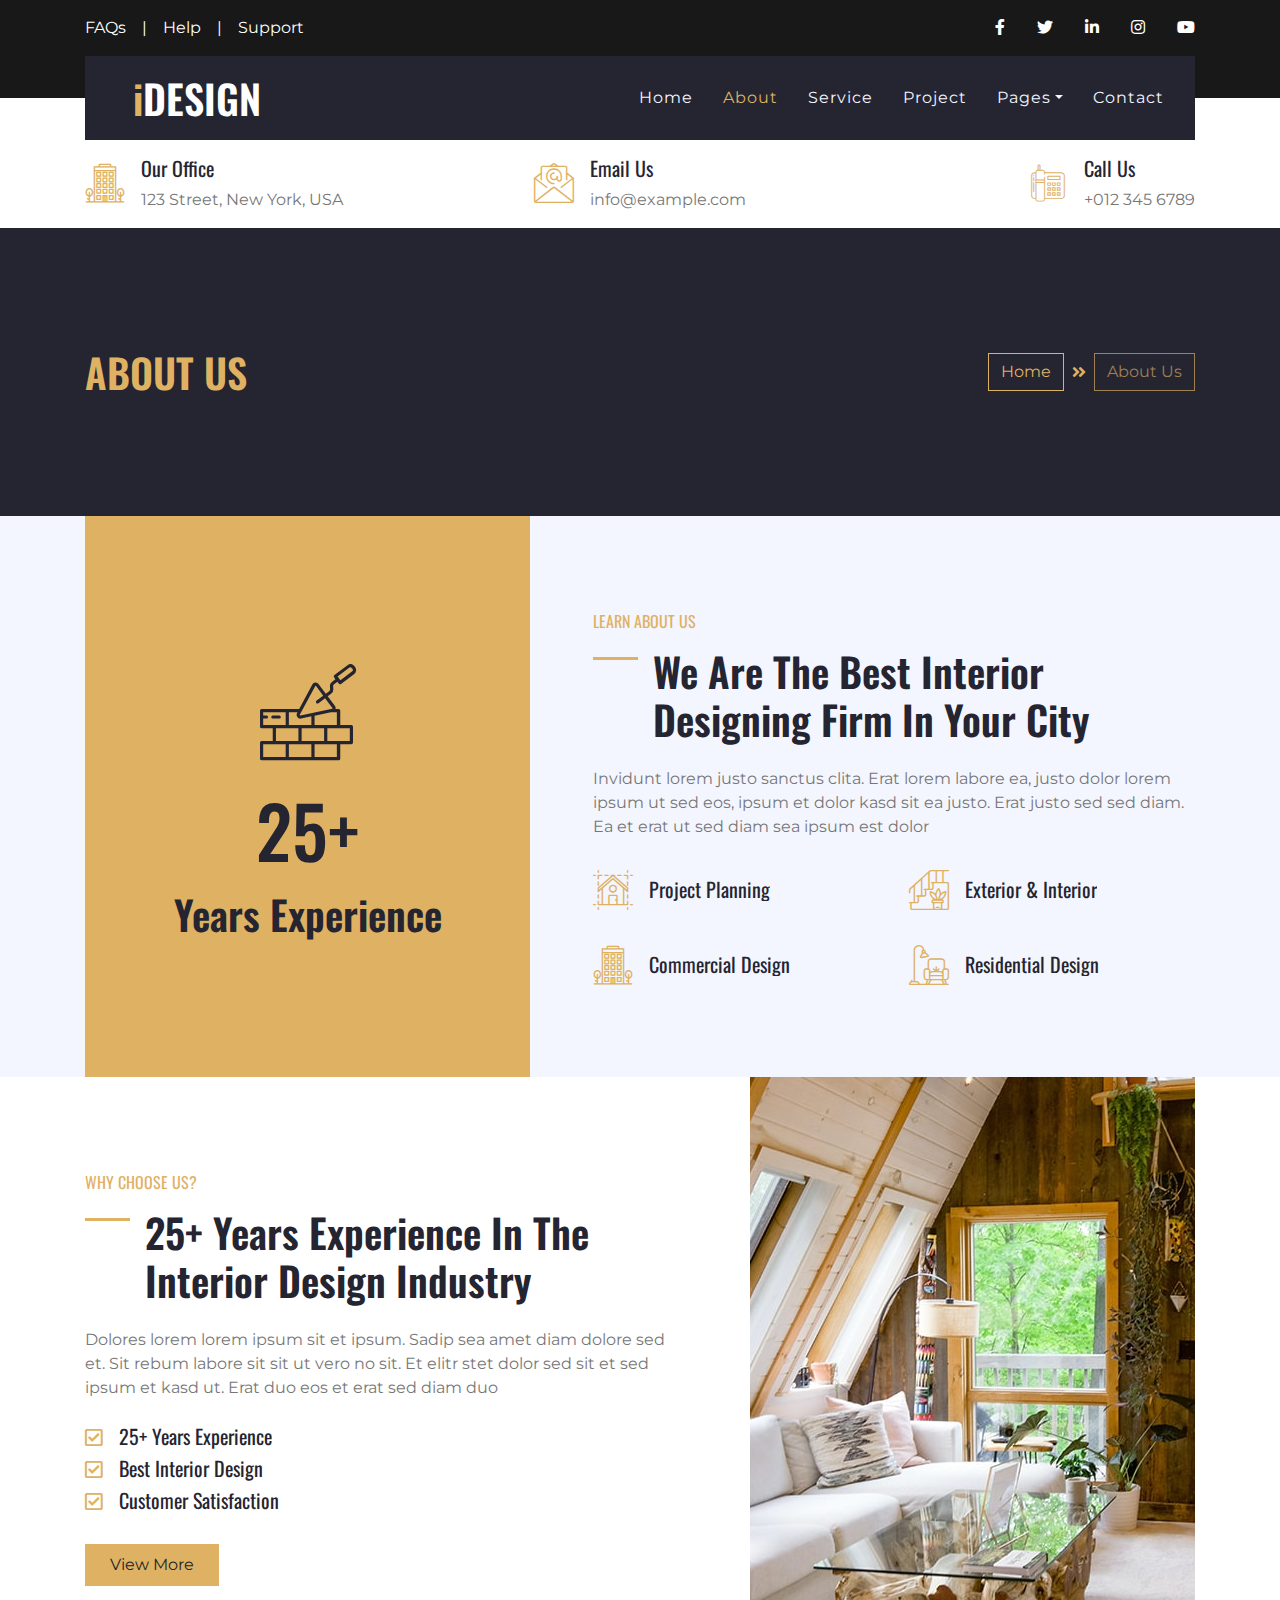
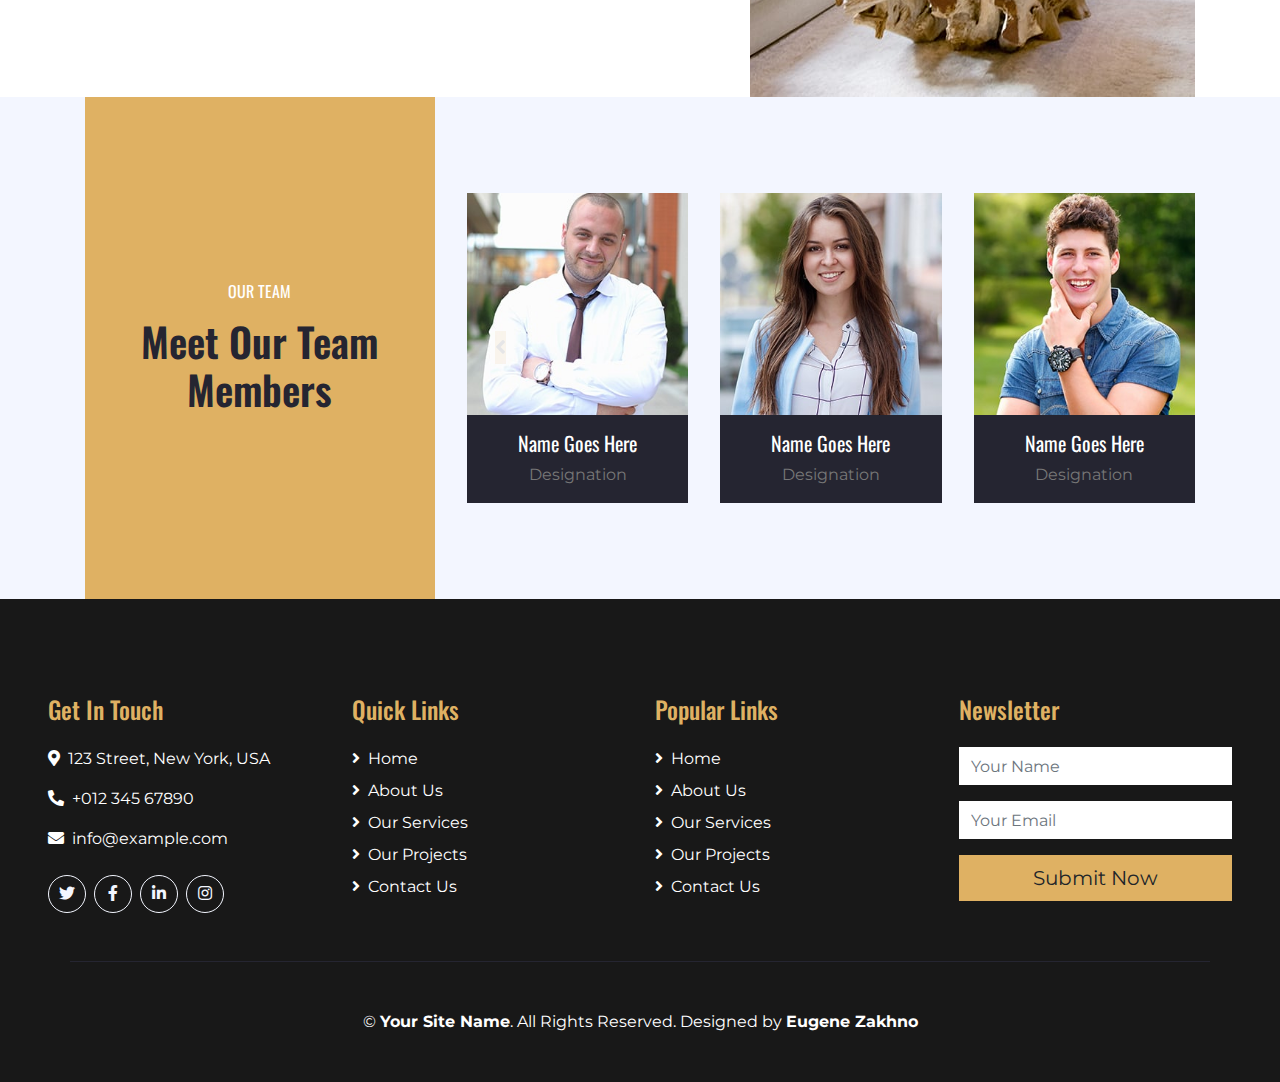
<file: about.html>
<!DOCTYPE html>
<html lang="en">

<head>
    <meta charset="utf-8">
    <title>iDESIGN - Interior Design HTML Template</title>
    <meta content="width=device-width, initial-scale=1.0" name="viewport">
    <meta content="Free HTML Templates" name="keywords">
    <meta content="Free HTML Templates" name="description">

    <!-- Favicon -->
    <link href="img/favicon.ico" rel="icon">

    <!-- Google Web Fonts -->
    <link href="https://fonts.googleapis.com/css2?family=Montserrat&family=Oswald:wght@400;500;600&display=swap" rel="stylesheet">

    <!-- Font Awesome -->
    <link href="https://cdnjs.cloudflare.com/ajax/libs/font-awesome/5.10.0/css/all.min.css" rel="stylesheet">

    <!-- Flaticon Font -->
    <link href="lib/flaticon/font/flaticon.css" rel="stylesheet">

    <!-- Libraries Stylesheet -->
    <link href="lib/owlcarousel/assets/owl.carousel.min.css" rel="stylesheet">
    <link href="lib/lightbox/css/lightbox.min.css" rel="stylesheet">

    <!-- Customized Bootstrap Stylesheet -->
    <link href="css/style.css" rel="stylesheet">
</head>

<body>
    <!-- Topbar Start -->
    <div class="container-fluid bg-dark py-3">
        <div class="container">
            <div class="row">
                <div class="col-md-6 text-center text-lg-left mb-2 mb-lg-0">
                    <div class="d-inline-flex align-items-center">
                        <a class="text-white pr-3" href="">FAQs</a>
                        <span class="text-white">|</span>
                        <a class="text-white px-3" href="">Help</a>
                        <span class="text-white">|</span>
                        <a class="text-white pl-3" href="">Support</a>
                    </div>
                </div>
                <div class="col-md-6 text-center text-lg-right">
                    <div class="d-inline-flex align-items-center">
                        <a class="text-white px-3" href="">
                            <i class="fab fa-facebook-f"></i>
                        </a>
                        <a class="text-white px-3" href="">
                            <i class="fab fa-twitter"></i>
                        </a>
                        <a class="text-white px-3" href="">
                            <i class="fab fa-linkedin-in"></i>
                        </a>
                        <a class="text-white px-3" href="">
                            <i class="fab fa-instagram"></i>
                        </a>
                        <a class="text-white pl-3" href="">
                            <i class="fab fa-youtube"></i>
                        </a>
                    </div>
                </div>
            </div>
        </div>
    </div>
    <!-- Topbar End -->


    <!-- Navbar Start -->
    <div class="container-fluid position-relative nav-bar p-0">
        <div class="container position-relative" style="z-index: 9;">
            <nav class="navbar navbar-expand-lg bg-secondary navbar-dark py-3 py-lg-0 pl-3 pl-lg-5">
                <a href="" class="navbar-brand">
                    <h1 class="m-0 display-5 text-white"><span class="text-primary">i</span>DESIGN</h1>
                </a>
                <button type="button" class="navbar-toggler" data-toggle="collapse" data-target="#navbarCollapse">
                    <span class="navbar-toggler-icon"></span>
                </button>
                <div class="collapse navbar-collapse justify-content-between px-3" id="navbarCollapse">
                    <div class="navbar-nav ml-auto py-0">
                        <a href="index.html" class="nav-item nav-link">Home</a>
                        <a href="about.html" class="nav-item nav-link active">About</a>
                        <a href="service.html" class="nav-item nav-link">Service</a>
                        <a href="project.html" class="nav-item nav-link">Project</a>
                        <div class="nav-item dropdown">
                            <a href="#" class="nav-link dropdown-toggle" data-toggle="dropdown">Pages</a>
                            <div class="dropdown-menu rounded-0 m-0">
                                <a href="blog.html" class="dropdown-item">Blog Grid</a>
                                <a href="single.html" class="dropdown-item">Blog Detail</a>
                            </div>
                        </div>
                        <a href="contact.html" class="nav-item nav-link">Contact</a>
                    </div>
                </div>
            </nav>
        </div>
    </div>
    <!-- Navbar End -->


    <!-- Under Nav Start -->
    <div class="container-fluid bg-white py-3">
        <div class="container">
            <div class="row">
                <div class="col-lg-4 text-left mb-3 mb-lg-0">
                    <div class="d-inline-flex text-left">
                        <h1 class="flaticon-office font-weight-normal text-primary m-0 mr-3"></h1>
                        <div class="d-flex flex-column">
                            <h5>Our Office</h5>
                            <p class="m-0">123 Street, New York, USA</p>
                        </div>
                    </div>
                </div>
                <div class="col-lg-4 text-left text-lg-center mb-3 mb-lg-0">
                    <div class="d-inline-flex text-left">
                        <h1 class="flaticon-email font-weight-normal text-primary m-0 mr-3"></h1>
                        <div class="d-flex flex-column">
                            <h5>Email Us</h5>
                            <p class="m-0">info@example.com</p>
                        </div>
                    </div>
                </div>
                <div class="col-lg-4 text-left text-lg-right mb-3 mb-lg-0">
                    <div class="d-inline-flex text-left">
                        <h1 class="flaticon-telephone font-weight-normal text-primary m-0 mr-3"></h1>
                        <div class="d-flex flex-column">
                            <h5>Call Us</h5>
                            <p class="m-0">+012 345 6789</p>
                        </div>
                    </div>
                </div>
            </div>
        </div>
    </div>
    <!-- Under Nav End -->


    <!-- Page Header Start -->
    <div class="container-fluid bg-secondary py-5">
        <div class="container py-5">
            <div class="row align-items-center py-4">
                <div class="col-md-6 text-center text-md-left">
                    <h1 class="mb-4 mb-md-0 text-primary text-uppercase">About Us</h1>
                </div>
                <div class="col-md-6 text-center text-md-right">
                    <div class="d-inline-flex align-items-center">
                        <a class="btn btn-outline-primary" href="">Home</a>
                        <i class="fas fa-angle-double-right text-primary mx-2"></i>
                        <a class="btn btn-outline-primary disabled" href="">About Us</a>
                    </div>
                </div>
            </div>
        </div>
    </div>
    <!-- Page Header Start -->


    <!-- About Start -->
    <div class="container-fluid bg-light">
        <div class="container">
            <div class="row">
                <div class="col-lg-5">
                    <div class="d-flex flex-column align-items-center justify-content-center bg-primary h-100 py-5 px-3">
                        <i class="flaticon-brickwall display-1 font-weight-normal text-secondary mb-3"></i>
                        <h4 class="display-3 mb-3">25+</h4>
                        <h1 class="m-0">Years Experience</h1>
                    </div>
                </div>
                <div class="col-lg-7 m-0 my-lg-5 pt-5 pb-5 pb-lg-2 pl-lg-5">
                    <h6 class="text-primary font-weight-normal text-uppercase mb-3">Learn About Us</h6>
                    <h1 class="mb-4 section-title">We Are The Best Interior Designing Firm In Your City</h1>
                    <p>Invidunt lorem justo sanctus clita. Erat lorem labore ea, justo dolor lorem ipsum ut sed eos, ipsum et dolor kasd sit ea justo. Erat justo sed sed diam. Ea et erat ut sed diam sea ipsum est dolor</p>
                    <div class="row py-2">
                        <div class="col-sm-6">
                            <div class="d-flex align-items-center mb-4">
                                <h1 class="flaticon-house font-weight-normal text-primary m-0 mr-3"></h1>
                                <h5 class="text-truncate m-0">Project Planning</h5>
                            </div>
                        </div>
                        <div class="col-sm-6">
                            <div class="d-flex align-items-center mb-4">
                                <h1 class="flaticon-stairs font-weight-normal text-primary m-0 mr-3"></h1>
                                <h5 class="text-truncate m-0">Exterior & Interior</h5>
                            </div>
                        </div>
                        <div class="col-sm-6">
                            <div class="d-flex align-items-center mb-4">
                                <h1 class="flaticon-office font-weight-normal text-primary m-0 mr-3"></h1>
                                <h5 class="text-truncate m-0">Commercial Design</h5>
                            </div>
                        </div>
                        <div class="col-sm-6">
                            <div class="d-flex align-items-center mb-4">
                                <h1 class="flaticon-living-room font-weight-normal text-primary m-0 mr-3"></h1>
                                <h5 class="text-truncate m-0">Residential Design</h5>
                            </div>
                        </div>
                    </div>
                </div>
            </div>
        </div>
    </div>
    <!-- About End -->


    <!-- Features Start -->
    <div class="container-fluid bg-white">
        <div class="container">
            <div class="row">
                <div class="col-lg-7 mt-5 py-5 pr-lg-5">
                    <h6 class="text-primary font-weight-normal text-uppercase mb-3">Why Choose Us?</h6>
                    <h1 class="mb-4 section-title">25+ Years Experience In The Interior Design Industry</h1>
                    <p class="mb-4">Dolores lorem lorem ipsum sit et ipsum. Sadip sea amet diam dolore sed et. Sit rebum labore sit sit ut vero no sit. Et elitr stet dolor sed sit et sed ipsum et kasd ut. Erat duo eos et erat sed diam duo</p>
                    <ul class="list-inline">
                        <li><h5><i class="far fa-check-square text-primary mr-3"></i>25+ Years Experience</h5></li>
                        <li><h5><i class="far fa-check-square text-primary mr-3"></i>Best Interior Design</h5></li>
                        <li><h5><i class="far fa-check-square text-primary mr-3"></i>Customer Satisfaction</h5></li>
                    </ul>
                    <a href="" class="btn btn-primary mt-3 py-2 px-4">View More</a>
                </div>
                <div class="col-lg-5">
                    <div class="d-flex flex-column align-items-center justify-content-center h-100 overflow-hidden">
                        <img class="h-100" src="img/feature.jpg" alt="">
                    </div>
                </div>
            </div>
        </div>
    </div>
    <!-- Features End -->


    <!-- Team Start -->
    <div class="container-fluid bg-light">
        <div class="container">
            <div class="row">
                <div class="col-md-4 col-sm-6">
                    <div class="py-5 px-4 h-100 bg-primary d-flex flex-column align-items-center justify-content-center">
                        <h6 class="text-white font-weight-normal text-uppercase mb-3">Our Team</h6>
                        <h1 class="mb-0 text-center">Meet Our Team Members</h1>
                    </div>
                </div>
                <div class="col-md-8 col-sm-6 p-0 py-sm-5">
                    <div class="owl-carousel team-carousel position-relative p-0 py-sm-5">
                        <div class="team d-flex flex-column text-center mx-3">
                            <div class="position-relative">
                                <img class="img-fluid w-100" src="img/team-1.jpg" alt="">
                                <div class="team-social d-flex align-items-center justify-content-center w-100 h-100 position-absolute">
                                    <a class="btn btn-outline-primary text-center mr-2 px-0" style="width: 38px; height: 38px;" href="#"><i class="fab fa-twitter"></i></a>
                                    <a class="btn btn-outline-primary text-center mr-2 px-0" style="width: 38px; height: 38px;" href="#"><i class="fab fa-facebook-f"></i></a>
                                    <a class="btn btn-outline-primary text-center px-0" style="width: 38px; height: 38px;" href="#"><i class="fab fa-linkedin-in"></i></a>
                                </div>
                            </div>
                            <div class="d-flex flex-column bg-secondary text-center py-3">
                                <h5 class="text-white">Name Goes Here</h5>
                                <p class="m-0">Designation</p>
                            </div>
                        </div>
                        <div class="team d-flex flex-column text-center mx-3">
                            <div class="position-relative">
                                <img class="img-fluid w-100" src="img/team-2.jpg" alt="">
                                <div class="team-social d-flex align-items-center justify-content-center w-100 h-100 position-absolute">
                                    <a class="btn btn-outline-primary text-center mr-2 px-0" style="width: 38px; height: 38px;" href="#"><i class="fab fa-twitter"></i></a>
                                    <a class="btn btn-outline-primary text-center mr-2 px-0" style="width: 38px; height: 38px;" href="#"><i class="fab fa-facebook-f"></i></a>
                                    <a class="btn btn-outline-primary text-center px-0" style="width: 38px; height: 38px;" href="#"><i class="fab fa-linkedin-in"></i></a>
                                </div>
                            </div>
                            <div class="d-flex flex-column bg-secondary text-center py-3">
                                <h5 class="text-white">Name Goes Here</h5>
                                <p class="m-0">Designation</p>
                            </div>
                        </div>
                        <div class="team d-flex flex-column text-center mx-3">
                            <div class="position-relative">
                                <img class="img-fluid w-100" src="img/team-3.jpg" alt="">
                                <div class="team-social d-flex align-items-center justify-content-center w-100 h-100 position-absolute">
                                    <a class="btn btn-outline-primary text-center mr-2 px-0" style="width: 38px; height: 38px;" href="#"><i class="fab fa-twitter"></i></a>
                                    <a class="btn btn-outline-primary text-center mr-2 px-0" style="width: 38px; height: 38px;" href="#"><i class="fab fa-facebook-f"></i></a>
                                    <a class="btn btn-outline-primary text-center px-0" style="width: 38px; height: 38px;" href="#"><i class="fab fa-linkedin-in"></i></a>
                                </div>
                            </div>
                            <div class="d-flex flex-column bg-secondary text-center py-3">
                                <h5 class="text-white">Name Goes Here</h5>
                                <p class="m-0">Designation</p>
                            </div>
                        </div>
                        <div class="team d-flex flex-column text-center mx-3">
                            <div class="position-relative">
                                <img class="img-fluid w-100" src="img/team-4.jpg" alt="">
                                <div class="team-social d-flex align-items-center justify-content-center w-100 h-100 position-absolute">
                                    <a class="btn btn-outline-primary text-center mr-2 px-0" style="width: 38px; height: 38px;" href="#"><i class="fab fa-twitter"></i></a>
                                    <a class="btn btn-outline-primary text-center mr-2 px-0" style="width: 38px; height: 38px;" href="#"><i class="fab fa-facebook-f"></i></a>
                                    <a class="btn btn-outline-primary text-center px-0" style="width: 38px; height: 38px;" href="#"><i class="fab fa-linkedin-in"></i></a>
                                </div>
                            </div>
                            <div class="d-flex flex-column bg-secondary text-center py-3">
                                <h5 class="text-white">Name Goes Here</h5>
                                <p class="m-0">Designation</p>
                            </div>
                        </div>
                    </div>
                </div>
            </div>
        </div>
    </div>
    <!-- Team End -->


    <!-- Footer Start -->
    <div class="container-fluid bg-dark text-white py-5 px-sm-3 px-md-5">
        <div class="row pt-5">
            <div class="col-lg-3 col-md-6 mb-5">
                <h4 class="text-primary mb-4">Get In Touch</h4>
                <p><i class="fa fa-map-marker-alt mr-2"></i>123 Street, New York, USA</p>
                <p><i class="fa fa-phone-alt mr-2"></i>+012 345 67890</p>
                <p><i class="fa fa-envelope mr-2"></i>info@example.com</p>
                <div class="d-flex justify-content-start mt-4">
                    <a class="btn btn-outline-light rounded-circle text-center mr-2 px-0" style="width: 38px; height: 38px;" href="#"><i class="fab fa-twitter"></i></a>
                    <a class="btn btn-outline-light rounded-circle text-center mr-2 px-0" style="width: 38px; height: 38px;" href="#"><i class="fab fa-facebook-f"></i></a>
                    <a class="btn btn-outline-light rounded-circle text-center mr-2 px-0" style="width: 38px; height: 38px;" href="#"><i class="fab fa-linkedin-in"></i></a>
                    <a class="btn btn-outline-light rounded-circle text-center mr-2 px-0" style="width: 38px; height: 38px;" href="#"><i class="fab fa-instagram"></i></a>
                </div>
            </div>
            <div class="col-lg-3 col-md-6 mb-5">
                <h4 class="text-primary mb-4">Quick Links</h4>
                <div class="d-flex flex-column justify-content-start">
                    <a class="text-white mb-2" href="#"><i class="fa fa-angle-right mr-2"></i>Home</a>
                    <a class="text-white mb-2" href="#"><i class="fa fa-angle-right mr-2"></i>About Us</a>
                    <a class="text-white mb-2" href="#"><i class="fa fa-angle-right mr-2"></i>Our Services</a>
                    <a class="text-white mb-2" href="#"><i class="fa fa-angle-right mr-2"></i>Our Projects</a>
                    <a class="text-white" href="#"><i class="fa fa-angle-right mr-2"></i>Contact Us</a>
                </div>
            </div>
            <div class="col-lg-3 col-md-6 mb-5">
                <h4 class="text-primary mb-4">Popular Links</h4>
                <div class="d-flex flex-column justify-content-start">
                    <a class="text-white mb-2" href="#"><i class="fa fa-angle-right mr-2"></i>Home</a>
                    <a class="text-white mb-2" href="#"><i class="fa fa-angle-right mr-2"></i>About Us</a>
                    <a class="text-white mb-2" href="#"><i class="fa fa-angle-right mr-2"></i>Our Services</a>
                    <a class="text-white mb-2" href="#"><i class="fa fa-angle-right mr-2"></i>Our Projects</a>
                    <a class="text-white" href="#"><i class="fa fa-angle-right mr-2"></i>Contact Us</a>
                </div>
            </div>
            <div class="col-lg-3 col-md-6 mb-5">
                <h4 class="text-primary mb-4">Newsletter</h4>
                <form action="">
                    <div class="form-group">
                        <input type="text" class="form-control border-0" placeholder="Your Name" required="required" />
                    </div>
                    <div class="form-group">
                        <input type="email" class="form-control border-0" placeholder="Your Email" required="required" />
                    </div>
                    <div>
                        <button class="btn btn-lg btn-primary btn-block border-0" type="submit">Submit Now</button>
                    </div>
                </form>
            </div>
        </div>
        <div class="container border-top border-secondary pt-5">
            <p class="m-0 text-center text-white">
                &copy; <a class="text-white font-weight-bold" href="#">Your Site Name</a>. All Rights Reserved. Designed by
                <a class="text-white font-weight-bold" href="https://eugenezakhno.github.io">Eugene Zakhno</a>
            </p>
        </div>
    </div>
    <!-- Footer End -->


    <!-- Back to Top -->
    <a href="#" class="btn btn-lg btn-primary back-to-top"><i class="fa fa-angle-double-up"></i></a>


    <!-- JavaScript Libraries -->
    <script src="https://code.jquery.com/jquery-3.4.1.min.js"></script>
    <script src="https://stackpath.bootstrapcdn.com/bootstrap/4.4.1/js/bootstrap.bundle.min.js"></script>
    <script src="lib/easing/easing.min.js"></script>
    <script src="lib/owlcarousel/owl.carousel.min.js"></script>
    <script src="lib/isotope/isotope.pkgd.min.js"></script>
    <script src="lib/lightbox/js/lightbox.min.js"></script>

    <!-- Contact Javascript File -->
    <script src="mail/jqBootstrapValidation.min.js"></script>
    <script src="mail/contact.js"></script>

    <!-- Template Javascript -->
    <script src="js/main.js"></script>
</body>

</html>
</file>
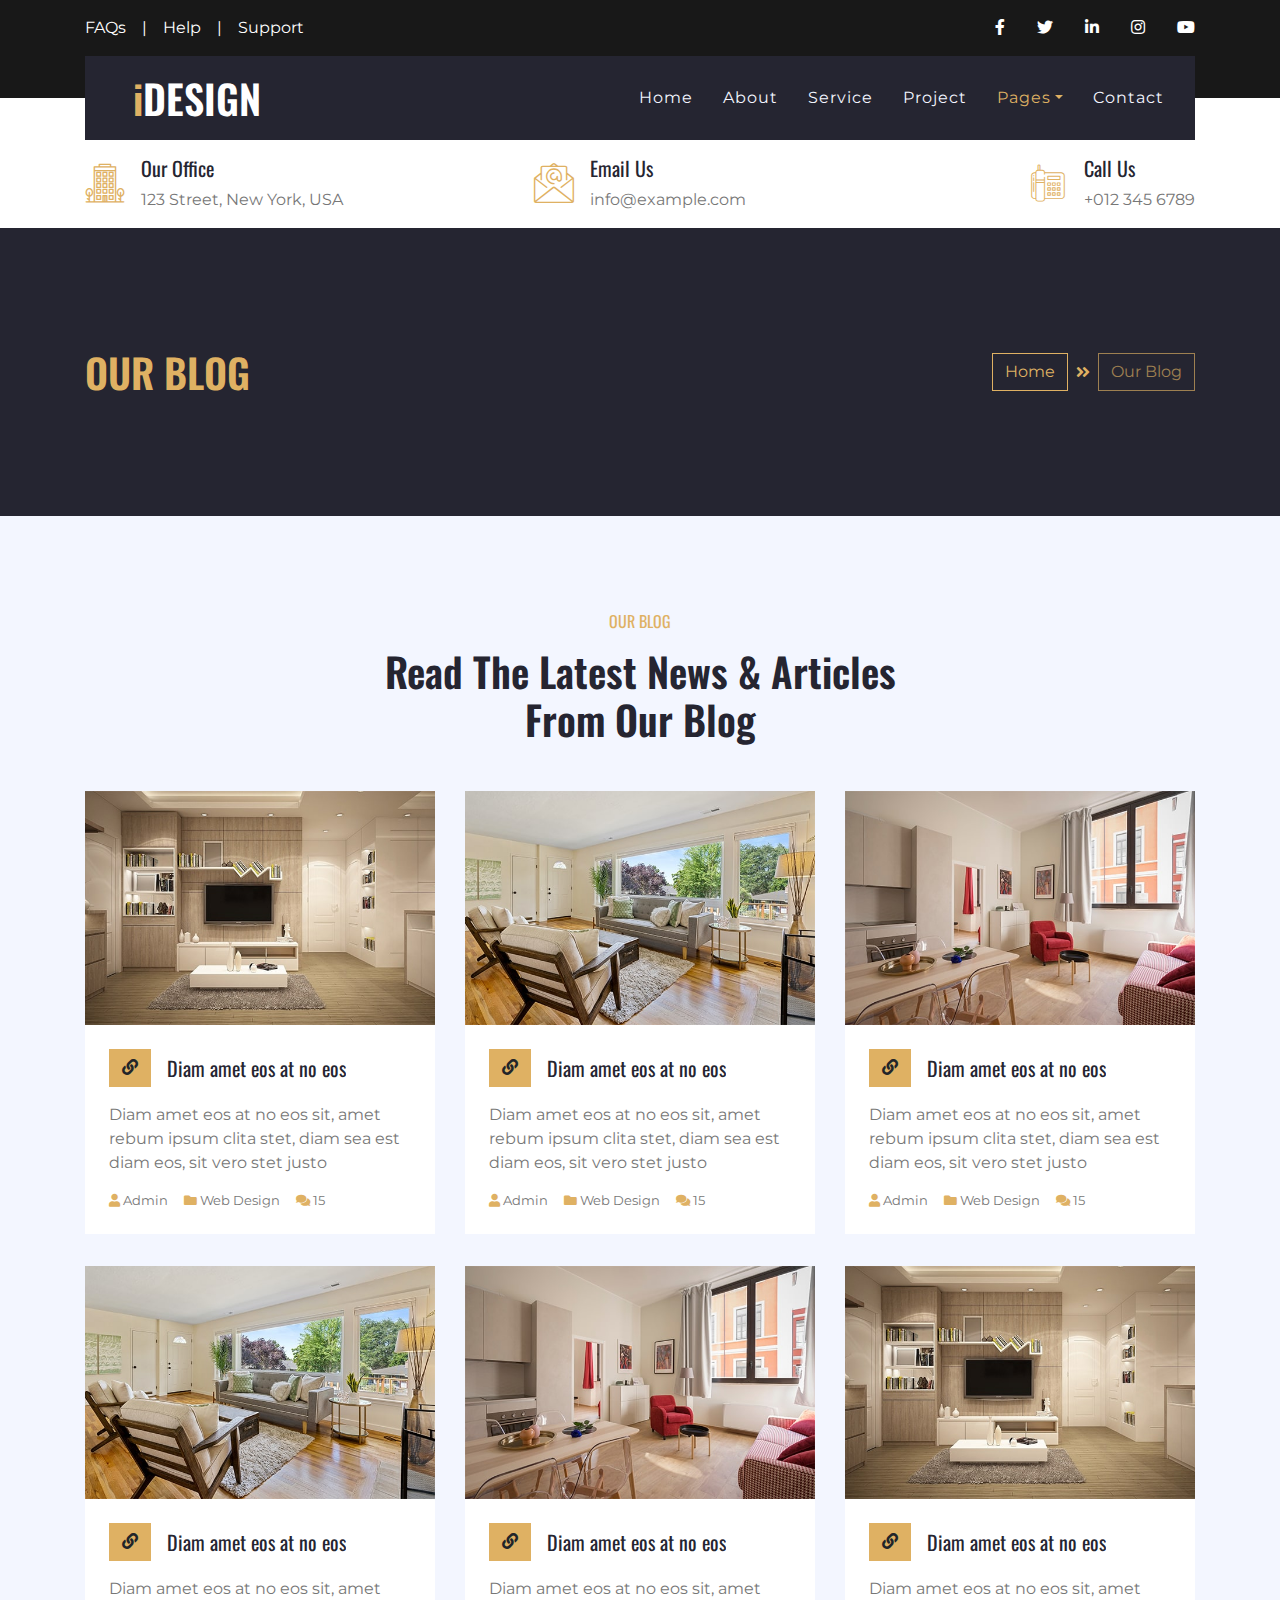
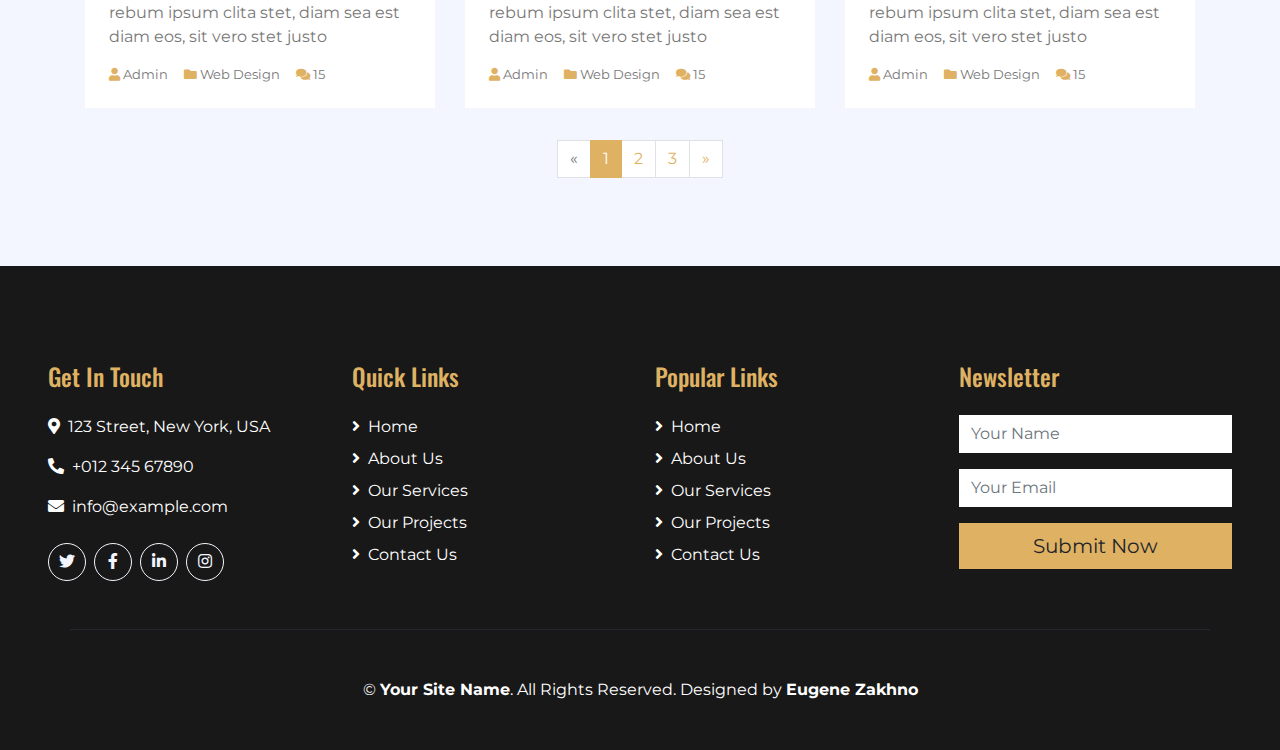
<file: blog.html>
<!DOCTYPE html>
<html lang="en">

<head>
    <meta charset="utf-8">
    <title>iDESIGN - Interior Design HTML Template</title>
    <meta content="width=device-width, initial-scale=1.0" name="viewport">
    <meta content="Free HTML Templates" name="keywords">
    <meta content="Free HTML Templates" name="description">

    <!-- Favicon -->
    <link href="img/favicon.ico" rel="icon">

    <!-- Google Web Fonts -->
    <link href="https://fonts.googleapis.com/css2?family=Montserrat&family=Oswald:wght@400;500;600&display=swap" rel="stylesheet">

    <!-- Font Awesome -->
    <link href="https://cdnjs.cloudflare.com/ajax/libs/font-awesome/5.10.0/css/all.min.css" rel="stylesheet">

    <!-- Flaticon Font -->
    <link href="lib/flaticon/font/flaticon.css" rel="stylesheet">

    <!-- Libraries Stylesheet -->
    <link href="lib/owlcarousel/assets/owl.carousel.min.css" rel="stylesheet">
    <link href="lib/lightbox/css/lightbox.min.css" rel="stylesheet">

    <!-- Customized Bootstrap Stylesheet -->
    <link href="css/style.css" rel="stylesheet">
</head>

<body>
    <!-- Topbar Start -->
    <div class="container-fluid bg-dark py-3">
        <div class="container">
            <div class="row">
                <div class="col-md-6 text-center text-lg-left mb-2 mb-lg-0">
                    <div class="d-inline-flex align-items-center">
                        <a class="text-white pr-3" href="">FAQs</a>
                        <span class="text-white">|</span>
                        <a class="text-white px-3" href="">Help</a>
                        <span class="text-white">|</span>
                        <a class="text-white pl-3" href="">Support</a>
                    </div>
                </div>
                <div class="col-md-6 text-center text-lg-right">
                    <div class="d-inline-flex align-items-center">
                        <a class="text-white px-3" href="">
                            <i class="fab fa-facebook-f"></i>
                        </a>
                        <a class="text-white px-3" href="">
                            <i class="fab fa-twitter"></i>
                        </a>
                        <a class="text-white px-3" href="">
                            <i class="fab fa-linkedin-in"></i>
                        </a>
                        <a class="text-white px-3" href="">
                            <i class="fab fa-instagram"></i>
                        </a>
                        <a class="text-white pl-3" href="">
                            <i class="fab fa-youtube"></i>
                        </a>
                    </div>
                </div>
            </div>
        </div>
    </div>
    <!-- Topbar End -->


    <!-- Navbar Start -->
    <div class="container-fluid position-relative nav-bar p-0">
        <div class="container position-relative" style="z-index: 9;">
            <nav class="navbar navbar-expand-lg bg-secondary navbar-dark py-3 py-lg-0 pl-3 pl-lg-5">
                <a href="" class="navbar-brand">
                    <h1 class="m-0 display-5 text-white"><span class="text-primary">i</span>DESIGN</h1>
                </a>
                <button type="button" class="navbar-toggler" data-toggle="collapse" data-target="#navbarCollapse">
                    <span class="navbar-toggler-icon"></span>
                </button>
                <div class="collapse navbar-collapse justify-content-between px-3" id="navbarCollapse">
                    <div class="navbar-nav ml-auto py-0">
                        <a href="index.html" class="nav-item nav-link">Home</a>
                        <a href="about.html" class="nav-item nav-link">About</a>
                        <a href="service.html" class="nav-item nav-link">Service</a>
                        <a href="project.html" class="nav-item nav-link">Project</a>
                        <div class="nav-item dropdown">
                            <a href="#" class="nav-link dropdown-toggle active" data-toggle="dropdown">Pages</a>
                            <div class="dropdown-menu rounded-0 m-0">
                                <a href="blog.html" class="dropdown-item">Blog Grid</a>
                                <a href="single.html" class="dropdown-item">Blog Detail</a>
                            </div>
                        </div>
                        <a href="contact.html" class="nav-item nav-link">Contact</a>
                    </div>
                </div>
            </nav>
        </div>
    </div>
    <!-- Navbar End -->


    <!-- Under Nav Start -->
    <div class="container-fluid bg-white py-3">
        <div class="container">
            <div class="row">
                <div class="col-lg-4 text-left mb-3 mb-lg-0">
                    <div class="d-inline-flex text-left">
                        <h1 class="flaticon-office font-weight-normal text-primary m-0 mr-3"></h1>
                        <div class="d-flex flex-column">
                            <h5>Our Office</h5>
                            <p class="m-0">123 Street, New York, USA</p>
                        </div>
                    </div>
                </div>
                <div class="col-lg-4 text-left text-lg-center mb-3 mb-lg-0">
                    <div class="d-inline-flex text-left">
                        <h1 class="flaticon-email font-weight-normal text-primary m-0 mr-3"></h1>
                        <div class="d-flex flex-column">
                            <h5>Email Us</h5>
                            <p class="m-0">info@example.com</p>
                        </div>
                    </div>
                </div>
                <div class="col-lg-4 text-left text-lg-right mb-3 mb-lg-0">
                    <div class="d-inline-flex text-left">
                        <h1 class="flaticon-telephone font-weight-normal text-primary m-0 mr-3"></h1>
                        <div class="d-flex flex-column">
                            <h5>Call Us</h5>
                            <p class="m-0">+012 345 6789</p>
                        </div>
                    </div>
                </div>
            </div>
        </div>
    </div>
    <!-- Under Nav End -->


    <!-- Page Header Start -->
    <div class="container-fluid bg-secondary py-5">
        <div class="container py-5">
            <div class="row align-items-center py-4">
                <div class="col-md-6 text-center text-md-left">
                    <h1 class="mb-4 mb-md-0 text-primary text-uppercase">Our Blog</h1>
                </div>
                <div class="col-md-6 text-center text-md-right">
                    <div class="d-inline-flex align-items-center">
                        <a class="btn btn-outline-primary" href="">Home</a>
                        <i class="fas fa-angle-double-right text-primary mx-2"></i>
                        <a class="btn btn-outline-primary disabled" href="">Our Blog</a>
                    </div>
                </div>
            </div>
        </div>
    </div>
    <!-- Page Header Start -->


    <!-- Blog Start -->
    <div class="container-fluid bg-light pt-5">
        <div class="container py-5">
            <div class="row justify-content-center">
                <div class="col-lg-6 col-md-8 col text-center mb-4">
                    <h6 class="text-primary font-weight-normal text-uppercase mb-3">Our Blog</h6>
                    <h1 class="mb-4">Read The Latest News & Articles From Our Blog</h1>
                </div>
            </div>
            <div class="row pb-3">
                <div class="col-md-4 mb-4">
                    <div class="card border-0 mb-2">
                        <img class="card-img-top" src="img/blog-1.jpg" alt="">
                        <div class="card-body bg-white p-4">
                            <div class="d-flex align-items-center mb-3">
                                <a class="btn btn-primary" href=""><i class="fa fa-link"></i></a>
                                <h5 class="m-0 ml-3 text-truncate">Diam amet eos at no eos</h5>
                            </div>
                            <p>Diam amet eos at no eos sit, amet rebum ipsum clita stet, diam sea est diam eos, sit vero stet justo</p>
                            <div class="d-flex">
                                <small class="mr-3"><i class="fa fa-user text-primary"></i> Admin</small>
                                <small class="mr-3"><i class="fa fa-folder text-primary"></i> Web Design</small>
                                <small class="mr-3"><i class="fa fa-comments text-primary"></i> 15</small>
                            </div>
                        </div>
                    </div>
                </div>
                <div class="col-md-4 mb-4">
                    <div class="card border-0 mb-2">
                        <img class="card-img-top" src="img/blog-2.jpg" alt="">
                        <div class="card-body bg-white p-4">
                            <div class="d-flex align-items-center mb-3">
                                <a class="btn btn-primary" href=""><i class="fa fa-link"></i></a>
                                <h5 class="m-0 ml-3 text-truncate">Diam amet eos at no eos</h5>
                            </div>
                            <p>Diam amet eos at no eos sit, amet rebum ipsum clita stet, diam sea est diam eos, sit vero stet justo</p>
                            <div class="d-flex">
                                <small class="mr-3"><i class="fa fa-user text-primary"></i> Admin</small>
                                <small class="mr-3"><i class="fa fa-folder text-primary"></i> Web Design</small>
                                <small class="mr-3"><i class="fa fa-comments text-primary"></i> 15</small>
                            </div>
                        </div>
                    </div>
                </div>
                <div class="col-md-4 mb-4">
                    <div class="card border-0 mb-2">
                        <img class="card-img-top" src="img/blog-3.jpg" alt="">
                        <div class="card-body bg-white p-4">
                            <div class="d-flex align-items-center mb-3">
                                <a class="btn btn-primary" href=""><i class="fa fa-link"></i></a>
                                <h5 class="m-0 ml-3 text-truncate">Diam amet eos at no eos</h5>
                            </div>
                            <p>Diam amet eos at no eos sit, amet rebum ipsum clita stet, diam sea est diam eos, sit vero stet justo</p>
                            <div class="d-flex">
                                <small class="mr-3"><i class="fa fa-user text-primary"></i> Admin</small>
                                <small class="mr-3"><i class="fa fa-folder text-primary"></i> Web Design</small>
                                <small class="mr-3"><i class="fa fa-comments text-primary"></i> 15</small>
                            </div>
                        </div>
                    </div>
                </div>
                <div class="col-md-4 mb-4">
                    <div class="card border-0 mb-2">
                        <img class="card-img-top" src="img/blog-2.jpg" alt="">
                        <div class="card-body bg-white p-4">
                            <div class="d-flex align-items-center mb-3">
                                <a class="btn btn-primary" href=""><i class="fa fa-link"></i></a>
                                <h5 class="m-0 ml-3 text-truncate">Diam amet eos at no eos</h5>
                            </div>
                            <p>Diam amet eos at no eos sit, amet rebum ipsum clita stet, diam sea est diam eos, sit vero stet justo</p>
                            <div class="d-flex">
                                <small class="mr-3"><i class="fa fa-user text-primary"></i> Admin</small>
                                <small class="mr-3"><i class="fa fa-folder text-primary"></i> Web Design</small>
                                <small class="mr-3"><i class="fa fa-comments text-primary"></i> 15</small>
                            </div>
                        </div>
                    </div>
                </div>
                <div class="col-md-4 mb-4">
                    <div class="card border-0 mb-2">
                        <img class="card-img-top" src="img/blog-3.jpg" alt="">
                        <div class="card-body bg-white p-4">
                            <div class="d-flex align-items-center mb-3">
                                <a class="btn btn-primary" href=""><i class="fa fa-link"></i></a>
                                <h5 class="m-0 ml-3 text-truncate">Diam amet eos at no eos</h5>
                            </div>
                            <p>Diam amet eos at no eos sit, amet rebum ipsum clita stet, diam sea est diam eos, sit vero stet justo</p>
                            <div class="d-flex">
                                <small class="mr-3"><i class="fa fa-user text-primary"></i> Admin</small>
                                <small class="mr-3"><i class="fa fa-folder text-primary"></i> Web Design</small>
                                <small class="mr-3"><i class="fa fa-comments text-primary"></i> 15</small>
                            </div>
                        </div>
                    </div>
                </div>
                <div class="col-md-4 mb-4">
                    <div class="card border-0 mb-2">
                        <img class="card-img-top" src="img/blog-1.jpg" alt="">
                        <div class="card-body bg-white p-4">
                            <div class="d-flex align-items-center mb-3">
                                <a class="btn btn-primary" href=""><i class="fa fa-link"></i></a>
                                <h5 class="m-0 ml-3 text-truncate">Diam amet eos at no eos</h5>
                            </div>
                            <p>Diam amet eos at no eos sit, amet rebum ipsum clita stet, diam sea est diam eos, sit vero stet justo</p>
                            <div class="d-flex">
                                <small class="mr-3"><i class="fa fa-user text-primary"></i> Admin</small>
                                <small class="mr-3"><i class="fa fa-folder text-primary"></i> Web Design</small>
                                <small class="mr-3"><i class="fa fa-comments text-primary"></i> 15</small>
                            </div>
                        </div>
                    </div>
                </div>
                <div class="col-md-12 mb-4">
                    <nav aria-label="Page navigation">
                      <ul class="pagination justify-content-center mb-0">
                        <li class="page-item disabled">
                          <a class="page-link" href="#" aria-label="Previous">
                            <span aria-hidden="true">&laquo;</span>
                            <span class="sr-only">Previous</span>
                          </a>
                        </li>
                        <li class="page-item active"><a class="page-link" href="#">1</a></li>
                        <li class="page-item"><a class="page-link" href="#">2</a></li>
                        <li class="page-item"><a class="page-link" href="#">3</a></li>
                        <li class="page-item">
                          <a class="page-link" href="#" aria-label="Next">
                            <span aria-hidden="true">&raquo;</span>
                            <span class="sr-only">Next</span>
                          </a>
                        </li>
                      </ul>
                    </nav>
                </div>
            </div>
        </div>
    </div>
    <!-- Blog End -->


    <!-- Footer Start -->
    <div class="container-fluid bg-dark text-white py-5 px-sm-3 px-md-5">
        <div class="row pt-5">
            <div class="col-lg-3 col-md-6 mb-5">
                <h4 class="text-primary mb-4">Get In Touch</h4>
                <p><i class="fa fa-map-marker-alt mr-2"></i>123 Street, New York, USA</p>
                <p><i class="fa fa-phone-alt mr-2"></i>+012 345 67890</p>
                <p><i class="fa fa-envelope mr-2"></i>info@example.com</p>
                <div class="d-flex justify-content-start mt-4">
                    <a class="btn btn-outline-light rounded-circle text-center mr-2 px-0" style="width: 38px; height: 38px;" href="#"><i class="fab fa-twitter"></i></a>
                    <a class="btn btn-outline-light rounded-circle text-center mr-2 px-0" style="width: 38px; height: 38px;" href="#"><i class="fab fa-facebook-f"></i></a>
                    <a class="btn btn-outline-light rounded-circle text-center mr-2 px-0" style="width: 38px; height: 38px;" href="#"><i class="fab fa-linkedin-in"></i></a>
                    <a class="btn btn-outline-light rounded-circle text-center mr-2 px-0" style="width: 38px; height: 38px;" href="#"><i class="fab fa-instagram"></i></a>
                </div>
            </div>
            <div class="col-lg-3 col-md-6 mb-5">
                <h4 class="text-primary mb-4">Quick Links</h4>
                <div class="d-flex flex-column justify-content-start">
                    <a class="text-white mb-2" href="#"><i class="fa fa-angle-right mr-2"></i>Home</a>
                    <a class="text-white mb-2" href="#"><i class="fa fa-angle-right mr-2"></i>About Us</a>
                    <a class="text-white mb-2" href="#"><i class="fa fa-angle-right mr-2"></i>Our Services</a>
                    <a class="text-white mb-2" href="#"><i class="fa fa-angle-right mr-2"></i>Our Projects</a>
                    <a class="text-white" href="#"><i class="fa fa-angle-right mr-2"></i>Contact Us</a>
                </div>
            </div>
            <div class="col-lg-3 col-md-6 mb-5">
                <h4 class="text-primary mb-4">Popular Links</h4>
                <div class="d-flex flex-column justify-content-start">
                    <a class="text-white mb-2" href="#"><i class="fa fa-angle-right mr-2"></i>Home</a>
                    <a class="text-white mb-2" href="#"><i class="fa fa-angle-right mr-2"></i>About Us</a>
                    <a class="text-white mb-2" href="#"><i class="fa fa-angle-right mr-2"></i>Our Services</a>
                    <a class="text-white mb-2" href="#"><i class="fa fa-angle-right mr-2"></i>Our Projects</a>
                    <a class="text-white" href="#"><i class="fa fa-angle-right mr-2"></i>Contact Us</a>
                </div>
            </div>
            <div class="col-lg-3 col-md-6 mb-5">
                <h4 class="text-primary mb-4">Newsletter</h4>
                <form action="">
                    <div class="form-group">
                        <input type="text" class="form-control border-0" placeholder="Your Name" required="required" />
                    </div>
                    <div class="form-group">
                        <input type="email" class="form-control border-0" placeholder="Your Email" required="required" />
                    </div>
                    <div>
                        <button class="btn btn-lg btn-primary btn-block border-0" type="submit">Submit Now</button>
                    </div>
                </form>
            </div>
        </div>
        <div class="container border-top border-secondary pt-5">
            <p class="m-0 text-center text-white">
                &copy; <a class="text-white font-weight-bold" href="#">Your Site Name</a>. All Rights Reserved. Designed by
                <a class="text-white font-weight-bold" href="https://eugenezakhno.github.io">Eugene Zakhno</a>
            </p>
        </div>
    </div>
    <!-- Footer End -->


    <!-- Back to Top -->
    <a href="#" class="btn btn-lg btn-primary back-to-top"><i class="fa fa-angle-double-up"></i></a>


    <!-- JavaScript Libraries -->
    <script src="https://code.jquery.com/jquery-3.4.1.min.js"></script>
    <script src="https://stackpath.bootstrapcdn.com/bootstrap/4.4.1/js/bootstrap.bundle.min.js"></script>
    <script src="lib/easing/easing.min.js"></script>
    <script src="lib/owlcarousel/owl.carousel.min.js"></script>
    <script src="lib/isotope/isotope.pkgd.min.js"></script>
    <script src="lib/lightbox/js/lightbox.min.js"></script>

    <!-- Contact Javascript File -->
    <script src="mail/jqBootstrapValidation.min.js"></script>
    <script src="mail/contact.js"></script>

    <!-- Template Javascript -->
    <script src="js/main.js"></script>
</body>

</html>
</file>
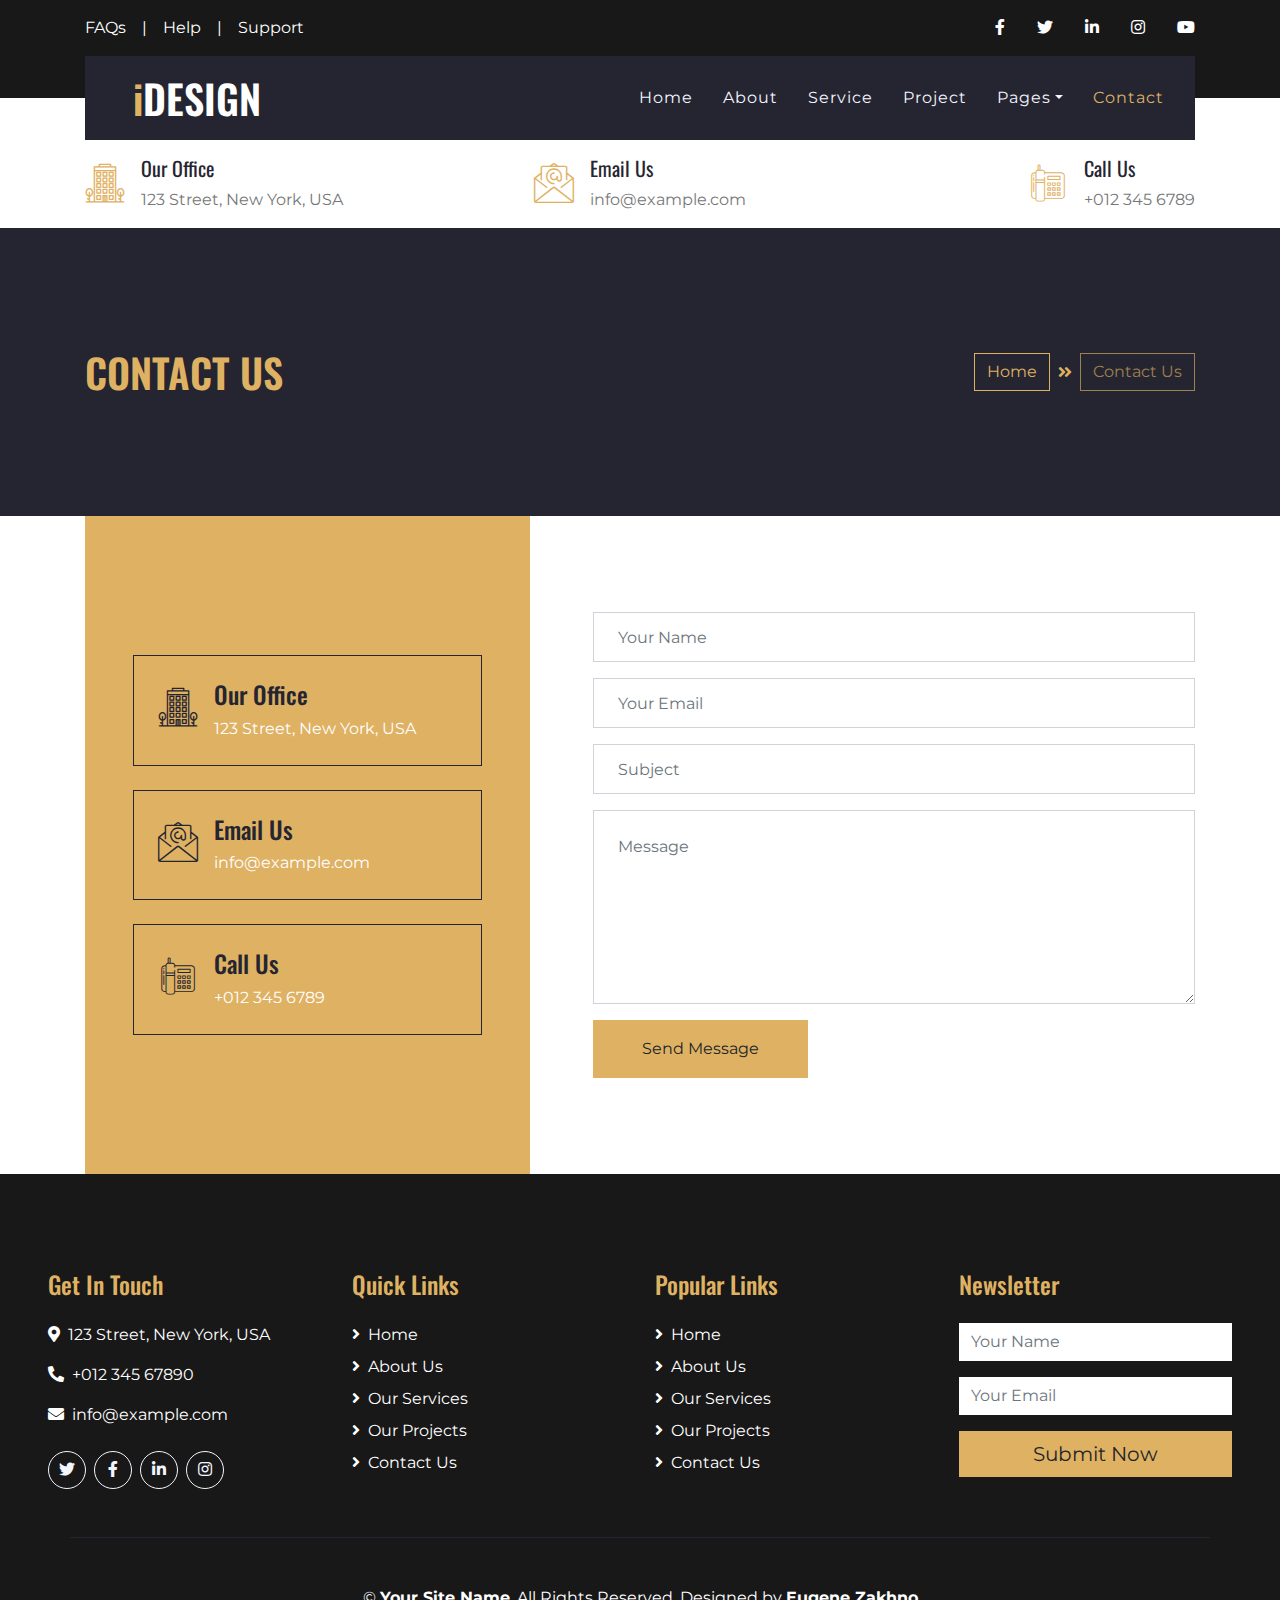
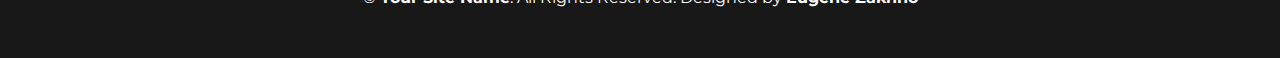
<file: contact.html>
<!DOCTYPE html>
<html lang="en">

<head>
    <meta charset="utf-8">
    <title>iDESIGN - Interior Design HTML Template</title>
    <meta content="width=device-width, initial-scale=1.0" name="viewport">
    <meta content="Free HTML Templates" name="keywords">
    <meta content="Free HTML Templates" name="description">

    <!-- Favicon -->
    <link href="img/favicon.ico" rel="icon">

    <!-- Google Web Fonts -->
    <link href="https://fonts.googleapis.com/css2?family=Montserrat&family=Oswald:wght@400;500;600&display=swap" rel="stylesheet">

    <!-- Font Awesome -->
    <link href="https://cdnjs.cloudflare.com/ajax/libs/font-awesome/5.10.0/css/all.min.css" rel="stylesheet">

    <!-- Flaticon Font -->
    <link href="lib/flaticon/font/flaticon.css" rel="stylesheet">

    <!-- Libraries Stylesheet -->
    <link href="lib/owlcarousel/assets/owl.carousel.min.css" rel="stylesheet">
    <link href="lib/lightbox/css/lightbox.min.css" rel="stylesheet">

    <!-- Customized Bootstrap Stylesheet -->
    <link href="css/style.css" rel="stylesheet">
</head>

<body>
    <!-- Topbar Start -->
    <div class="container-fluid bg-dark py-3">
        <div class="container">
            <div class="row">
                <div class="col-md-6 text-center text-lg-left mb-2 mb-lg-0">
                    <div class="d-inline-flex align-items-center">
                        <a class="text-white pr-3" href="">FAQs</a>
                        <span class="text-white">|</span>
                        <a class="text-white px-3" href="">Help</a>
                        <span class="text-white">|</span>
                        <a class="text-white pl-3" href="">Support</a>
                    </div>
                </div>
                <div class="col-md-6 text-center text-lg-right">
                    <div class="d-inline-flex align-items-center">
                        <a class="text-white px-3" href="">
                            <i class="fab fa-facebook-f"></i>
                        </a>
                        <a class="text-white px-3" href="">
                            <i class="fab fa-twitter"></i>
                        </a>
                        <a class="text-white px-3" href="">
                            <i class="fab fa-linkedin-in"></i>
                        </a>
                        <a class="text-white px-3" href="">
                            <i class="fab fa-instagram"></i>
                        </a>
                        <a class="text-white pl-3" href="">
                            <i class="fab fa-youtube"></i>
                        </a>
                    </div>
                </div>
            </div>
        </div>
    </div>
    <!-- Topbar End -->


    <!-- Navbar Start -->
    <div class="container-fluid position-relative nav-bar p-0">
        <div class="container position-relative" style="z-index: 9;">
            <nav class="navbar navbar-expand-lg bg-secondary navbar-dark py-3 py-lg-0 pl-3 pl-lg-5">
                <a href="" class="navbar-brand">
                    <h1 class="m-0 display-5 text-white"><span class="text-primary">i</span>DESIGN</h1>
                </a>
                <button type="button" class="navbar-toggler" data-toggle="collapse" data-target="#navbarCollapse">
                    <span class="navbar-toggler-icon"></span>
                </button>
                <div class="collapse navbar-collapse justify-content-between px-3" id="navbarCollapse">
                    <div class="navbar-nav ml-auto py-0">
                        <a href="index.html" class="nav-item nav-link">Home</a>
                        <a href="about.html" class="nav-item nav-link">About</a>
                        <a href="service.html" class="nav-item nav-link">Service</a>
                        <a href="project.html" class="nav-item nav-link">Project</a>
                        <div class="nav-item dropdown">
                            <a href="#" class="nav-link dropdown-toggle" data-toggle="dropdown">Pages</a>
                            <div class="dropdown-menu rounded-0 m-0">
                                <a href="blog.html" class="dropdown-item">Blog Grid</a>
                                <a href="single.html" class="dropdown-item">Blog Detail</a>
                            </div>
                        </div>
                        <a href="contact.html" class="nav-item nav-link active">Contact</a>
                    </div>
                </div>
            </nav>
        </div>
    </div>
    <!-- Navbar End -->


    <!-- Under Nav Start -->
    <div class="container-fluid bg-white py-3">
        <div class="container">
            <div class="row">
                <div class="col-lg-4 text-left mb-3 mb-lg-0">
                    <div class="d-inline-flex text-left">
                        <h1 class="flaticon-office font-weight-normal text-primary m-0 mr-3"></h1>
                        <div class="d-flex flex-column">
                            <h5>Our Office</h5>
                            <p class="m-0">123 Street, New York, USA</p>
                        </div>
                    </div>
                </div>
                <div class="col-lg-4 text-left text-lg-center mb-3 mb-lg-0">
                    <div class="d-inline-flex text-left">
                        <h1 class="flaticon-email font-weight-normal text-primary m-0 mr-3"></h1>
                        <div class="d-flex flex-column">
                            <h5>Email Us</h5>
                            <p class="m-0">info@example.com</p>
                        </div>
                    </div>
                </div>
                <div class="col-lg-4 text-left text-lg-right mb-3 mb-lg-0">
                    <div class="d-inline-flex text-left">
                        <h1 class="flaticon-telephone font-weight-normal text-primary m-0 mr-3"></h1>
                        <div class="d-flex flex-column">
                            <h5>Call Us</h5>
                            <p class="m-0">+012 345 6789</p>
                        </div>
                    </div>
                </div>
            </div>
        </div>
    </div>
    <!-- Under Nav End -->


    <!-- Page Header Start -->
    <div class="container-fluid bg-secondary py-5">
        <div class="container py-5">
            <div class="row align-items-center py-4">
                <div class="col-md-6 text-center text-md-left">
                    <h1 class="mb-4 mb-md-0 text-primary text-uppercase">Contact Us</h1>
                </div>
                <div class="col-md-6 text-center text-md-right">
                    <div class="d-inline-flex align-items-center">
                        <a class="btn btn-outline-primary" href="">Home</a>
                        <i class="fas fa-angle-double-right text-primary mx-2"></i>
                        <a class="btn btn-outline-primary disabled" href="">Contact Us</a>
                    </div>
                </div>
            </div>
        </div>
    </div>
    <!-- Page Header Start -->


    <!-- Contact Start -->
    <div class="container-fluid bg-white">
        <div class="container">
            <div class="row">
                <div class="col-lg-5">
                    <div class="d-flex flex-column justify-content-center bg-primary h-100 p-5">
                        <div class="d-inline-flex border border-secondary p-4 mb-4">
                            <h1 class="flaticon-office font-weight-normal text-secondary m-0 mr-3"></h1>
                            <div class="d-flex flex-column">
                                <h4>Our Office</h4>
                                <p class="m-0 text-white">123 Street, New York, USA</p>
                            </div>
                        </div>
                        <div class="d-inline-flex border border-secondary p-4 mb-4">
                            <h1 class="flaticon-email font-weight-normal text-secondary m-0 mr-3"></h1>
                            <div class="d-flex flex-column">
                                <h4>Email Us</h4>
                                <p class="m-0 text-white">info@example.com</p>
                            </div>
                        </div>
                        <div class="d-inline-flex border border-secondary p-4">
                            <h1 class="flaticon-telephone font-weight-normal text-secondary m-0 mr-3"></h1>
                            <div class="d-flex flex-column">
                                <h4>Call Us</h4>
                                <p class="m-0 text-white">+012 345 6789</p>
                            </div>
                        </div>
                    </div>
                </div>
                <div class="col-lg-7 mb-5 my-lg-5 py-5 pl-lg-5">
                    <div class="contact-form">
                        <div id="success"></div>
                        <form name="sentMessage" id="contactForm" novalidate="novalidate">
                            <div class="control-group">
                                <input type="text" class="form-control p-4" id="name" placeholder="Your Name" required="required" data-validation-required-message="Please enter your name" />
                                <p class="help-block text-danger"></p>
                            </div>
                            <div class="control-group">
                                <input type="email" class="form-control p-4" id="email" placeholder="Your Email" required="required" data-validation-required-message="Please enter your email" />
                                <p class="help-block text-danger"></p>
                            </div>
                            <div class="control-group">
                                <input type="text" class="form-control p-4" id="subject" placeholder="Subject" required="required" data-validation-required-message="Please enter a subject" />
                                <p class="help-block text-danger"></p>
                            </div>
                            <div class="control-group">
                                <textarea class="form-control p-4" rows="6" id="message" placeholder="Message" required="required" data-validation-required-message="Please enter your message"></textarea>
                                <p class="help-block text-danger"></p>
                            </div>
                            <div>
                                <button class="btn btn-primary py-3 px-5" type="submit" id="sendMessageButton">Send Message</button>
                            </div>
                        </form>
                    </div>
                </div>
            </div>
        </div>
    </div>
    <!-- Contact End -->


    <!-- Footer Start -->
    <div class="container-fluid bg-dark text-white py-5 px-sm-3 px-md-5">
        <div class="row pt-5">
            <div class="col-lg-3 col-md-6 mb-5">
                <h4 class="text-primary mb-4">Get In Touch</h4>
                <p><i class="fa fa-map-marker-alt mr-2"></i>123 Street, New York, USA</p>
                <p><i class="fa fa-phone-alt mr-2"></i>+012 345 67890</p>
                <p><i class="fa fa-envelope mr-2"></i>info@example.com</p>
                <div class="d-flex justify-content-start mt-4">
                    <a class="btn btn-outline-light rounded-circle text-center mr-2 px-0" style="width: 38px; height: 38px;" href="#"><i class="fab fa-twitter"></i></a>
                    <a class="btn btn-outline-light rounded-circle text-center mr-2 px-0" style="width: 38px; height: 38px;" href="#"><i class="fab fa-facebook-f"></i></a>
                    <a class="btn btn-outline-light rounded-circle text-center mr-2 px-0" style="width: 38px; height: 38px;" href="#"><i class="fab fa-linkedin-in"></i></a>
                    <a class="btn btn-outline-light rounded-circle text-center mr-2 px-0" style="width: 38px; height: 38px;" href="#"><i class="fab fa-instagram"></i></a>
                </div>
            </div>
            <div class="col-lg-3 col-md-6 mb-5">
                <h4 class="text-primary mb-4">Quick Links</h4>
                <div class="d-flex flex-column justify-content-start">
                    <a class="text-white mb-2" href="#"><i class="fa fa-angle-right mr-2"></i>Home</a>
                    <a class="text-white mb-2" href="#"><i class="fa fa-angle-right mr-2"></i>About Us</a>
                    <a class="text-white mb-2" href="#"><i class="fa fa-angle-right mr-2"></i>Our Services</a>
                    <a class="text-white mb-2" href="#"><i class="fa fa-angle-right mr-2"></i>Our Projects</a>
                    <a class="text-white" href="#"><i class="fa fa-angle-right mr-2"></i>Contact Us</a>
                </div>
            </div>
            <div class="col-lg-3 col-md-6 mb-5">
                <h4 class="text-primary mb-4">Popular Links</h4>
                <div class="d-flex flex-column justify-content-start">
                    <a class="text-white mb-2" href="#"><i class="fa fa-angle-right mr-2"></i>Home</a>
                    <a class="text-white mb-2" href="#"><i class="fa fa-angle-right mr-2"></i>About Us</a>
                    <a class="text-white mb-2" href="#"><i class="fa fa-angle-right mr-2"></i>Our Services</a>
                    <a class="text-white mb-2" href="#"><i class="fa fa-angle-right mr-2"></i>Our Projects</a>
                    <a class="text-white" href="#"><i class="fa fa-angle-right mr-2"></i>Contact Us</a>
                </div>
            </div>
            <div class="col-lg-3 col-md-6 mb-5">
                <h4 class="text-primary mb-4">Newsletter</h4>
                <form action="">
                    <div class="form-group">
                        <input type="text" class="form-control border-0" placeholder="Your Name" required="required" />
                    </div>
                    <div class="form-group">
                        <input type="email" class="form-control border-0" placeholder="Your Email" required="required" />
                    </div>
                    <div>
                        <button class="btn btn-lg btn-primary btn-block border-0" type="submit">Submit Now</button>
                    </div>
                </form>
            </div>
        </div>
        <div class="container border-top border-secondary pt-5">
            <p class="m-0 text-center text-white">
                &copy; <a class="text-white font-weight-bold" href="#">Your Site Name</a>. All Rights Reserved. Designed by
                <a class="text-white font-weight-bold" href="https://eugenezakhno.github.io">Eugene Zakhno</a>
            </p>
        </div>
    </div>
    <!-- Footer End -->


    <!-- Back to Top -->
    <a href="#" class="btn btn-lg btn-primary back-to-top"><i class="fa fa-angle-double-up"></i></a>


    <!-- JavaScript Libraries -->
    <script src="https://code.jquery.com/jquery-3.4.1.min.js"></script>
    <script src="https://stackpath.bootstrapcdn.com/bootstrap/4.4.1/js/bootstrap.bundle.min.js"></script>
    <script src="lib/easing/easing.min.js"></script>
    <script src="lib/owlcarousel/owl.carousel.min.js"></script>
    <script src="lib/isotope/isotope.pkgd.min.js"></script>
    <script src="lib/lightbox/js/lightbox.min.js"></script>

    <!-- Contact Javascript File -->
    <script src="mail/jqBootstrapValidation.min.js"></script>
    <script src="mail/contact.js"></script>

    <!-- Template Javascript -->
    <script src="js/main.js"></script>
</body>

</html>
</file>
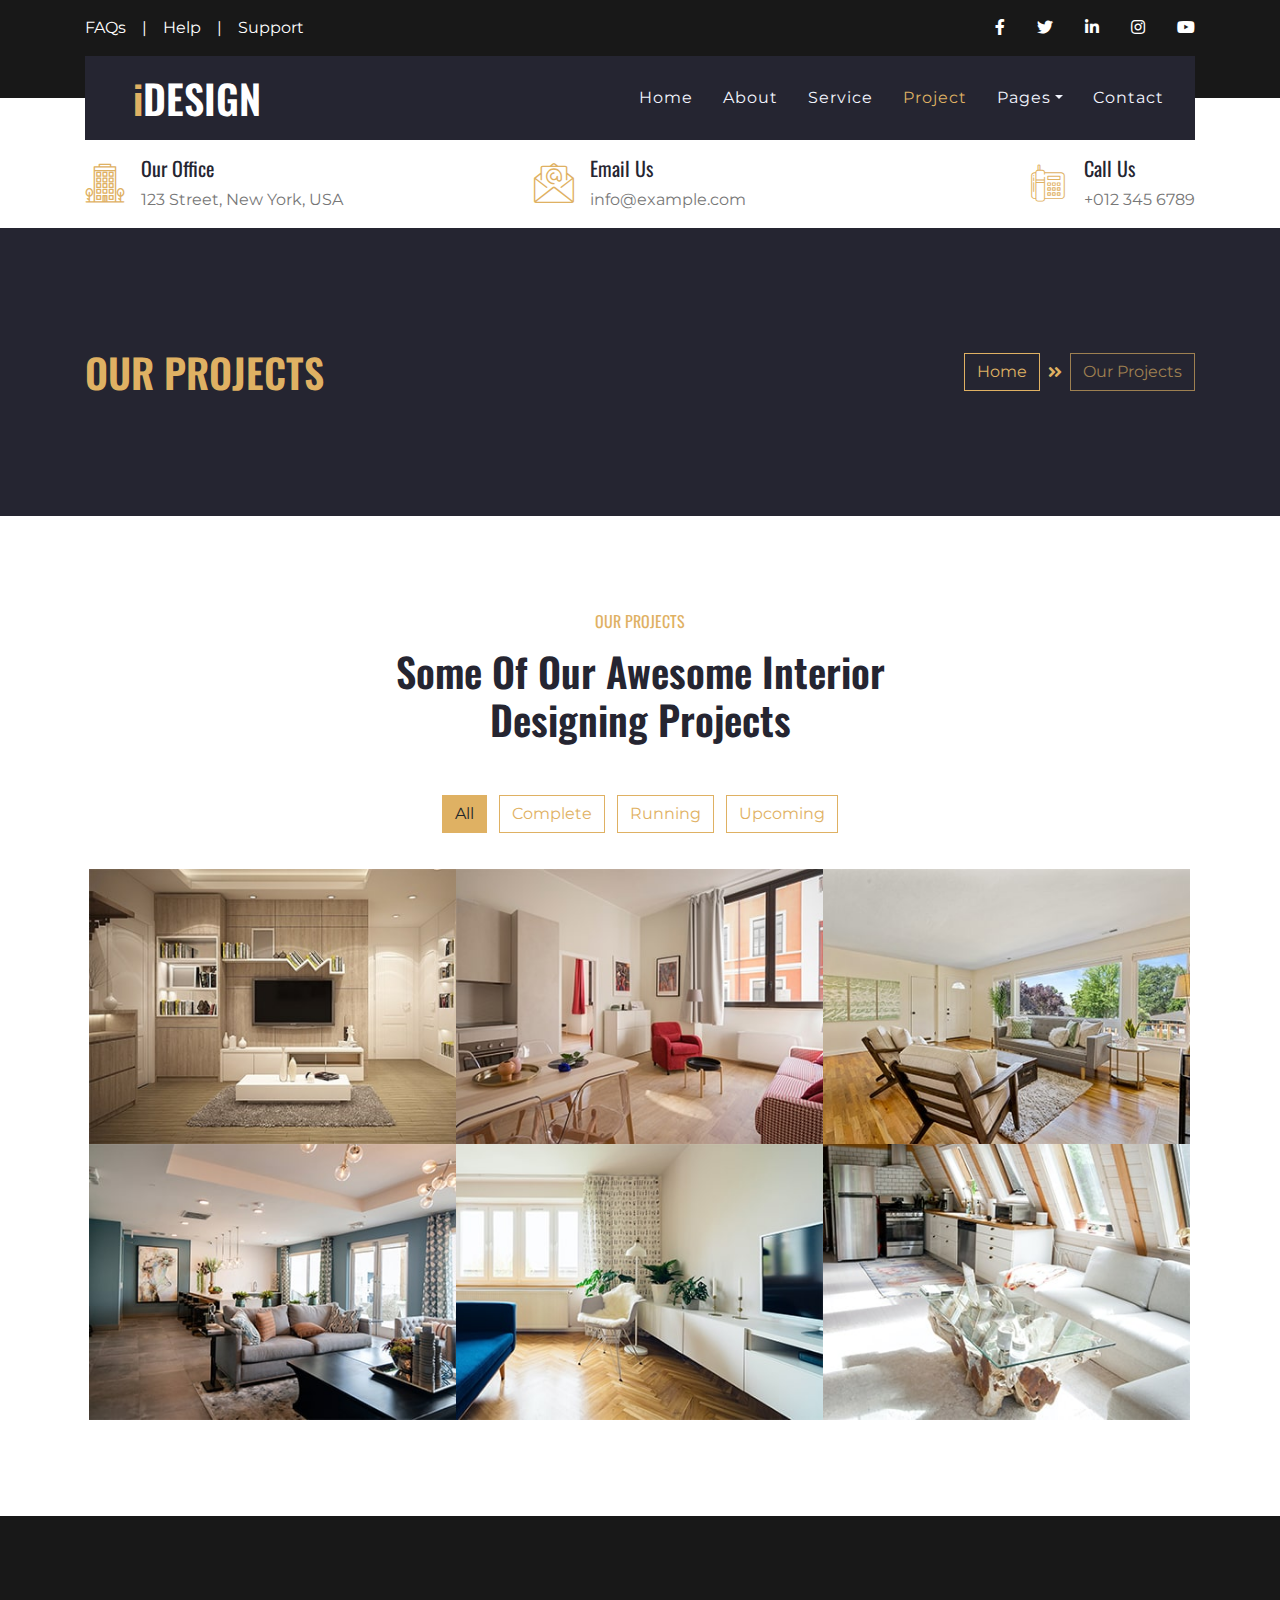
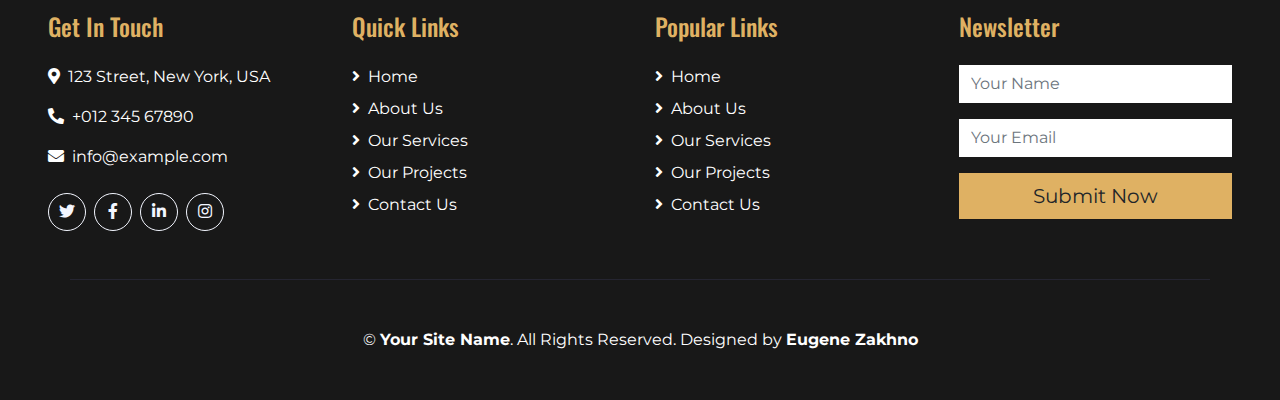
<file: project.html>
<!DOCTYPE html>
<html lang="en">

<head>
    <meta charset="utf-8">
    <title>iDESIGN - Interior Design HTML Template</title>
    <meta content="width=device-width, initial-scale=1.0" name="viewport">
    <meta content="Free HTML Templates" name="keywords">
    <meta content="Free HTML Templates" name="description">

    <!-- Favicon -->
    <link href="img/favicon.ico" rel="icon">

    <!-- Google Web Fonts -->
    <link href="https://fonts.googleapis.com/css2?family=Montserrat&family=Oswald:wght@400;500;600&display=swap" rel="stylesheet">

    <!-- Font Awesome -->
    <link href="https://cdnjs.cloudflare.com/ajax/libs/font-awesome/5.10.0/css/all.min.css" rel="stylesheet">

    <!-- Flaticon Font -->
    <link href="lib/flaticon/font/flaticon.css" rel="stylesheet">

    <!-- Libraries Stylesheet -->
    <link href="lib/owlcarousel/assets/owl.carousel.min.css" rel="stylesheet">
    <link href="lib/lightbox/css/lightbox.min.css" rel="stylesheet">

    <!-- Customized Bootstrap Stylesheet -->
    <link href="css/style.css" rel="stylesheet">
</head>

<body>
    <!-- Topbar Start -->
    <div class="container-fluid bg-dark py-3">
        <div class="container">
            <div class="row">
                <div class="col-md-6 text-center text-lg-left mb-2 mb-lg-0">
                    <div class="d-inline-flex align-items-center">
                        <a class="text-white pr-3" href="">FAQs</a>
                        <span class="text-white">|</span>
                        <a class="text-white px-3" href="">Help</a>
                        <span class="text-white">|</span>
                        <a class="text-white pl-3" href="">Support</a>
                    </div>
                </div>
                <div class="col-md-6 text-center text-lg-right">
                    <div class="d-inline-flex align-items-center">
                        <a class="text-white px-3" href="">
                            <i class="fab fa-facebook-f"></i>
                        </a>
                        <a class="text-white px-3" href="">
                            <i class="fab fa-twitter"></i>
                        </a>
                        <a class="text-white px-3" href="">
                            <i class="fab fa-linkedin-in"></i>
                        </a>
                        <a class="text-white px-3" href="">
                            <i class="fab fa-instagram"></i>
                        </a>
                        <a class="text-white pl-3" href="">
                            <i class="fab fa-youtube"></i>
                        </a>
                    </div>
                </div>
            </div>
        </div>
    </div>
    <!-- Topbar End -->


    <!-- Navbar Start -->
    <div class="container-fluid position-relative nav-bar p-0">
        <div class="container position-relative" style="z-index: 9;">
            <nav class="navbar navbar-expand-lg bg-secondary navbar-dark py-3 py-lg-0 pl-3 pl-lg-5">
                <a href="" class="navbar-brand">
                    <h1 class="m-0 display-5 text-white"><span class="text-primary">i</span>DESIGN</h1>
                </a>
                <button type="button" class="navbar-toggler" data-toggle="collapse" data-target="#navbarCollapse">
                    <span class="navbar-toggler-icon"></span>
                </button>
                <div class="collapse navbar-collapse justify-content-between px-3" id="navbarCollapse">
                    <div class="navbar-nav ml-auto py-0">
                        <a href="index.html" class="nav-item nav-link">Home</a>
                        <a href="about.html" class="nav-item nav-link">About</a>
                        <a href="service.html" class="nav-item nav-link">Service</a>
                        <a href="project.html" class="nav-item nav-link active">Project</a>
                        <div class="nav-item dropdown">
                            <a href="#" class="nav-link dropdown-toggle" data-toggle="dropdown">Pages</a>
                            <div class="dropdown-menu rounded-0 m-0">
                                <a href="blog.html" class="dropdown-item">Blog Grid</a>
                                <a href="single.html" class="dropdown-item">Blog Detail</a>
                            </div>
                        </div>
                        <a href="contact.html" class="nav-item nav-link">Contact</a>
                    </div>
                </div>
            </nav>
        </div>
    </div>
    <!-- Navbar End -->


    <!-- Under Nav Start -->
    <div class="container-fluid bg-white py-3">
        <div class="container">
            <div class="row">
                <div class="col-lg-4 text-left mb-3 mb-lg-0">
                    <div class="d-inline-flex text-left">
                        <h1 class="flaticon-office font-weight-normal text-primary m-0 mr-3"></h1>
                        <div class="d-flex flex-column">
                            <h5>Our Office</h5>
                            <p class="m-0">123 Street, New York, USA</p>
                        </div>
                    </div>
                </div>
                <div class="col-lg-4 text-left text-lg-center mb-3 mb-lg-0">
                    <div class="d-inline-flex text-left">
                        <h1 class="flaticon-email font-weight-normal text-primary m-0 mr-3"></h1>
                        <div class="d-flex flex-column">
                            <h5>Email Us</h5>
                            <p class="m-0">info@example.com</p>
                        </div>
                    </div>
                </div>
                <div class="col-lg-4 text-left text-lg-right mb-3 mb-lg-0">
                    <div class="d-inline-flex text-left">
                        <h1 class="flaticon-telephone font-weight-normal text-primary m-0 mr-3"></h1>
                        <div class="d-flex flex-column">
                            <h5>Call Us</h5>
                            <p class="m-0">+012 345 6789</p>
                        </div>
                    </div>
                </div>
            </div>
        </div>
    </div>
    <!-- Under Nav End -->


    <!-- Page Header Start -->
    <div class="container-fluid bg-secondary py-5">
        <div class="container py-5">
            <div class="row align-items-center py-4">
                <div class="col-md-6 text-center text-md-left">
                    <h1 class="mb-4 mb-md-0 text-primary text-uppercase">Our Projects</h1>
                </div>
                <div class="col-md-6 text-center text-md-right">
                    <div class="d-inline-flex align-items-center">
                        <a class="btn btn-outline-primary" href="">Home</a>
                        <i class="fas fa-angle-double-right text-primary mx-2"></i>
                        <a class="btn btn-outline-primary disabled" href="">Our Projects</a>
                    </div>
                </div>
            </div>
        </div>
    </div>
    <!-- Page Header Start -->


    <!-- Projects Start -->
    <div class="container-fluid py-5">
        <div class="container py-5">
            <div class="row justify-content-center">
                <div class="col-lg-6 col-md-8 col text-center mb-4">
                    <h6 class="text-primary font-weight-normal text-uppercase mb-3">Our Projects</h6>
                    <h1 class="mb-4">Some Of Our Awesome Interior Designing Projects</h1>
                </div>
            </div>
            <div class="row">
                <div class="col-12 text-center mb-2">
                    <ul class="list-inline mb-4" id="portfolio-flters">
                        <li class="btn btn-outline-primary m-1 active"  data-filter="*">All</li>
                        <li class="btn btn-outline-primary m-1" data-filter=".first">Complete</li>
                        <li class="btn btn-outline-primary m-1" data-filter=".second">Running</li>
                        <li class="btn btn-outline-primary m-1" data-filter=".third">Upcoming</li>
                    </ul>
                </div>
            </div>
            <div class="row mx-1 portfolio-container">
                <div class="col-lg-4 col-md-6 col-sm-12 p-0 portfolio-item first">
                    <div class="position-relative overflow-hidden">
                        <div class="portfolio-img d-flex align-items-center justify-content-center">
                            <img class="img-fluid" src="img/portfolio-1.jpg" alt="">
                        </div>
                        <div class="portfolio-text bg-secondary d-flex flex-column align-items-center justify-content-center">
                            <h4 class="text-white mb-4">Project Name</h4>
                            <div class="d-flex align-items-center justify-content-center">
                                <a class="btn btn-outline-primary m-1" href="">
                                    <i class="fa fa-link"></i>
                                </a>
                                <a class="btn btn-outline-primary m-1" href="img/portfolio-1.jpg" data-lightbox="portfolio">
                                    <i class="fa fa-eye"></i>
                                </a>
                            </div>
                        </div>
                    </div>
                </div>
                <div class="col-lg-4 col-md-6 col-sm-12 p-0 portfolio-item second">
                    <div class="position-relative overflow-hidden">
                        <div class="portfolio-img d-flex align-items-center justify-content-center">
                            <img class="img-fluid" src="img/portfolio-2.jpg" alt="">
                        </div>
                        <div class="portfolio-text bg-secondary d-flex flex-column align-items-center justify-content-center">
                            <h4 class="text-white mb-4">Project Name</h4>
                            <div class="d-flex align-items-center justify-content-center">
                                <a class="btn btn-outline-primary m-1" href="">
                                    <i class="fa fa-link"></i>
                                </a>
                                <a class="btn btn-outline-primary m-1" href="img/portfolio-2.jpg" data-lightbox="portfolio">
                                    <i class="fa fa-eye"></i>
                                </a>
                            </div>
                        </div>
                    </div>
                </div>
                <div class="col-lg-4 col-md-6 col-sm-12 p-0 portfolio-item third">
                    <div class="position-relative overflow-hidden">
                        <div class="portfolio-img d-flex align-items-center justify-content-center">
                            <img class="img-fluid" src="img/portfolio-3.jpg" alt="">
                        </div>
                        <div class="portfolio-text bg-secondary d-flex flex-column align-items-center justify-content-center">
                            <h4 class="text-white mb-4">Project Name</h4>
                            <div class="d-flex align-items-center justify-content-center">
                                <a class="btn btn-outline-primary m-1" href="">
                                    <i class="fa fa-link"></i>
                                </a>
                                <a class="btn btn-outline-primary m-1" href="img/portfolio-3.jpg" data-lightbox="portfolio">
                                    <i class="fa fa-eye"></i>
                                </a>
                            </div>
                        </div>
                    </div>
                </div>
                <div class="col-lg-4 col-md-6 col-sm-12 p-0 portfolio-item first">
                    <div class="position-relative overflow-hidden">
                        <div class="portfolio-img d-flex align-items-center justify-content-center">
                            <img class="img-fluid" src="img/portfolio-4.jpg" alt="">
                        </div>
                        <div class="portfolio-text bg-secondary d-flex flex-column align-items-center justify-content-center">
                            <h4 class="text-white mb-4">Project Name</h4>
                            <div class="d-flex align-items-center justify-content-center">
                                <a class="btn btn-outline-primary m-1" href="">
                                    <i class="fa fa-link"></i>
                                </a>
                                <a class="btn btn-outline-primary m-1" href="img/portfolio-4.jpg" data-lightbox="portfolio">
                                    <i class="fa fa-eye"></i>
                                </a>
                            </div>
                        </div>
                    </div>
                </div>
                <div class="col-lg-4 col-md-6 col-sm-12 p-0 portfolio-item second">
                    <div class="position-relative overflow-hidden">
                        <div class="portfolio-img d-flex align-items-center justify-content-center">
                            <img class="img-fluid" src="img/portfolio-5.jpg" alt="">
                        </div>
                        <div class="portfolio-text bg-secondary d-flex flex-column align-items-center justify-content-center">
                            <h4 class="text-white mb-4">Project Name</h4>
                            <div class="d-flex align-items-center justify-content-center">
                                <a class="btn btn-outline-primary m-1" href="">
                                    <i class="fa fa-link"></i>
                                </a>
                                <a class="btn btn-outline-primary m-1" href="img/portfolio-5.jpg" data-lightbox="portfolio">
                                    <i class="fa fa-eye"></i>
                                </a>
                            </div>
                        </div>
                    </div>
                </div>
                <div class="col-lg-4 col-md-6 col-sm-12 p-0 portfolio-item third">
                    <div class="position-relative overflow-hidden">
                        <div class="portfolio-img d-flex align-items-center justify-content-center">
                            <img class="img-fluid" src="img/portfolio-6.jpg" alt="">
                        </div>
                        <div class="portfolio-text bg-secondary d-flex flex-column align-items-center justify-content-center">
                            <h4 class="text-white mb-4">Project Name</h4>
                            <div class="d-flex align-items-center justify-content-center">
                                <a class="btn btn-outline-primary m-1" href="">
                                    <i class="fa fa-link"></i>
                                </a>
                                <a class="btn btn-outline-primary m-1" href="img/portfolio-6.jpg" data-lightbox="portfolio">
                                    <i class="fa fa-eye"></i>
                                </a>
                            </div>
                        </div>
                    </div>
                </div>
            </div>
        </div>
    </div>
    <!-- Projects End -->


    <!-- Footer Start -->
    <div class="container-fluid bg-dark text-white py-5 px-sm-3 px-md-5">
        <div class="row pt-5">
            <div class="col-lg-3 col-md-6 mb-5">
                <h4 class="text-primary mb-4">Get In Touch</h4>
                <p><i class="fa fa-map-marker-alt mr-2"></i>123 Street, New York, USA</p>
                <p><i class="fa fa-phone-alt mr-2"></i>+012 345 67890</p>
                <p><i class="fa fa-envelope mr-2"></i>info@example.com</p>
                <div class="d-flex justify-content-start mt-4">
                    <a class="btn btn-outline-light rounded-circle text-center mr-2 px-0" style="width: 38px; height: 38px;" href="#"><i class="fab fa-twitter"></i></a>
                    <a class="btn btn-outline-light rounded-circle text-center mr-2 px-0" style="width: 38px; height: 38px;" href="#"><i class="fab fa-facebook-f"></i></a>
                    <a class="btn btn-outline-light rounded-circle text-center mr-2 px-0" style="width: 38px; height: 38px;" href="#"><i class="fab fa-linkedin-in"></i></a>
                    <a class="btn btn-outline-light rounded-circle text-center mr-2 px-0" style="width: 38px; height: 38px;" href="#"><i class="fab fa-instagram"></i></a>
                </div>
            </div>
            <div class="col-lg-3 col-md-6 mb-5">
                <h4 class="text-primary mb-4">Quick Links</h4>
                <div class="d-flex flex-column justify-content-start">
                    <a class="text-white mb-2" href="#"><i class="fa fa-angle-right mr-2"></i>Home</a>
                    <a class="text-white mb-2" href="#"><i class="fa fa-angle-right mr-2"></i>About Us</a>
                    <a class="text-white mb-2" href="#"><i class="fa fa-angle-right mr-2"></i>Our Services</a>
                    <a class="text-white mb-2" href="#"><i class="fa fa-angle-right mr-2"></i>Our Projects</a>
                    <a class="text-white" href="#"><i class="fa fa-angle-right mr-2"></i>Contact Us</a>
                </div>
            </div>
            <div class="col-lg-3 col-md-6 mb-5">
                <h4 class="text-primary mb-4">Popular Links</h4>
                <div class="d-flex flex-column justify-content-start">
                    <a class="text-white mb-2" href="#"><i class="fa fa-angle-right mr-2"></i>Home</a>
                    <a class="text-white mb-2" href="#"><i class="fa fa-angle-right mr-2"></i>About Us</a>
                    <a class="text-white mb-2" href="#"><i class="fa fa-angle-right mr-2"></i>Our Services</a>
                    <a class="text-white mb-2" href="#"><i class="fa fa-angle-right mr-2"></i>Our Projects</a>
                    <a class="text-white" href="#"><i class="fa fa-angle-right mr-2"></i>Contact Us</a>
                </div>
            </div>
            <div class="col-lg-3 col-md-6 mb-5">
                <h4 class="text-primary mb-4">Newsletter</h4>
                <form action="">
                    <div class="form-group">
                        <input type="text" class="form-control border-0" placeholder="Your Name" required="required" />
                    </div>
                    <div class="form-group">
                        <input type="email" class="form-control border-0" placeholder="Your Email" required="required" />
                    </div>
                    <div>
                        <button class="btn btn-lg btn-primary btn-block border-0" type="submit">Submit Now</button>
                    </div>
                </form>
            </div>
        </div>
        <div class="container border-top border-secondary pt-5">
            <p class="m-0 text-center text-white">
                &copy; <a class="text-white font-weight-bold" href="#">Your Site Name</a>. All Rights Reserved. Designed by
                <a class="text-white font-weight-bold" href="https://eugenezakhno.github.io">Eugene Zakhno</a>
            </p>
        </div>
    </div>
    <!-- Footer End -->


    <!-- Back to Top -->
    <a href="#" class="btn btn-lg btn-primary back-to-top"><i class="fa fa-angle-double-up"></i></a>


    <!-- JavaScript Libraries -->
    <script src="https://code.jquery.com/jquery-3.4.1.min.js"></script>
    <script src="https://stackpath.bootstrapcdn.com/bootstrap/4.4.1/js/bootstrap.bundle.min.js"></script>
    <script src="lib/easing/easing.min.js"></script>
    <script src="lib/owlcarousel/owl.carousel.min.js"></script>
    <script src="lib/isotope/isotope.pkgd.min.js"></script>
    <script src="lib/lightbox/js/lightbox.min.js"></script>

    <!-- Contact Javascript File -->
    <script src="mail/jqBootstrapValidation.min.js"></script>
    <script src="mail/contact.js"></script>

    <!-- Template Javascript -->
    <script src="js/main.js"></script>
</body>

</html>
</file>
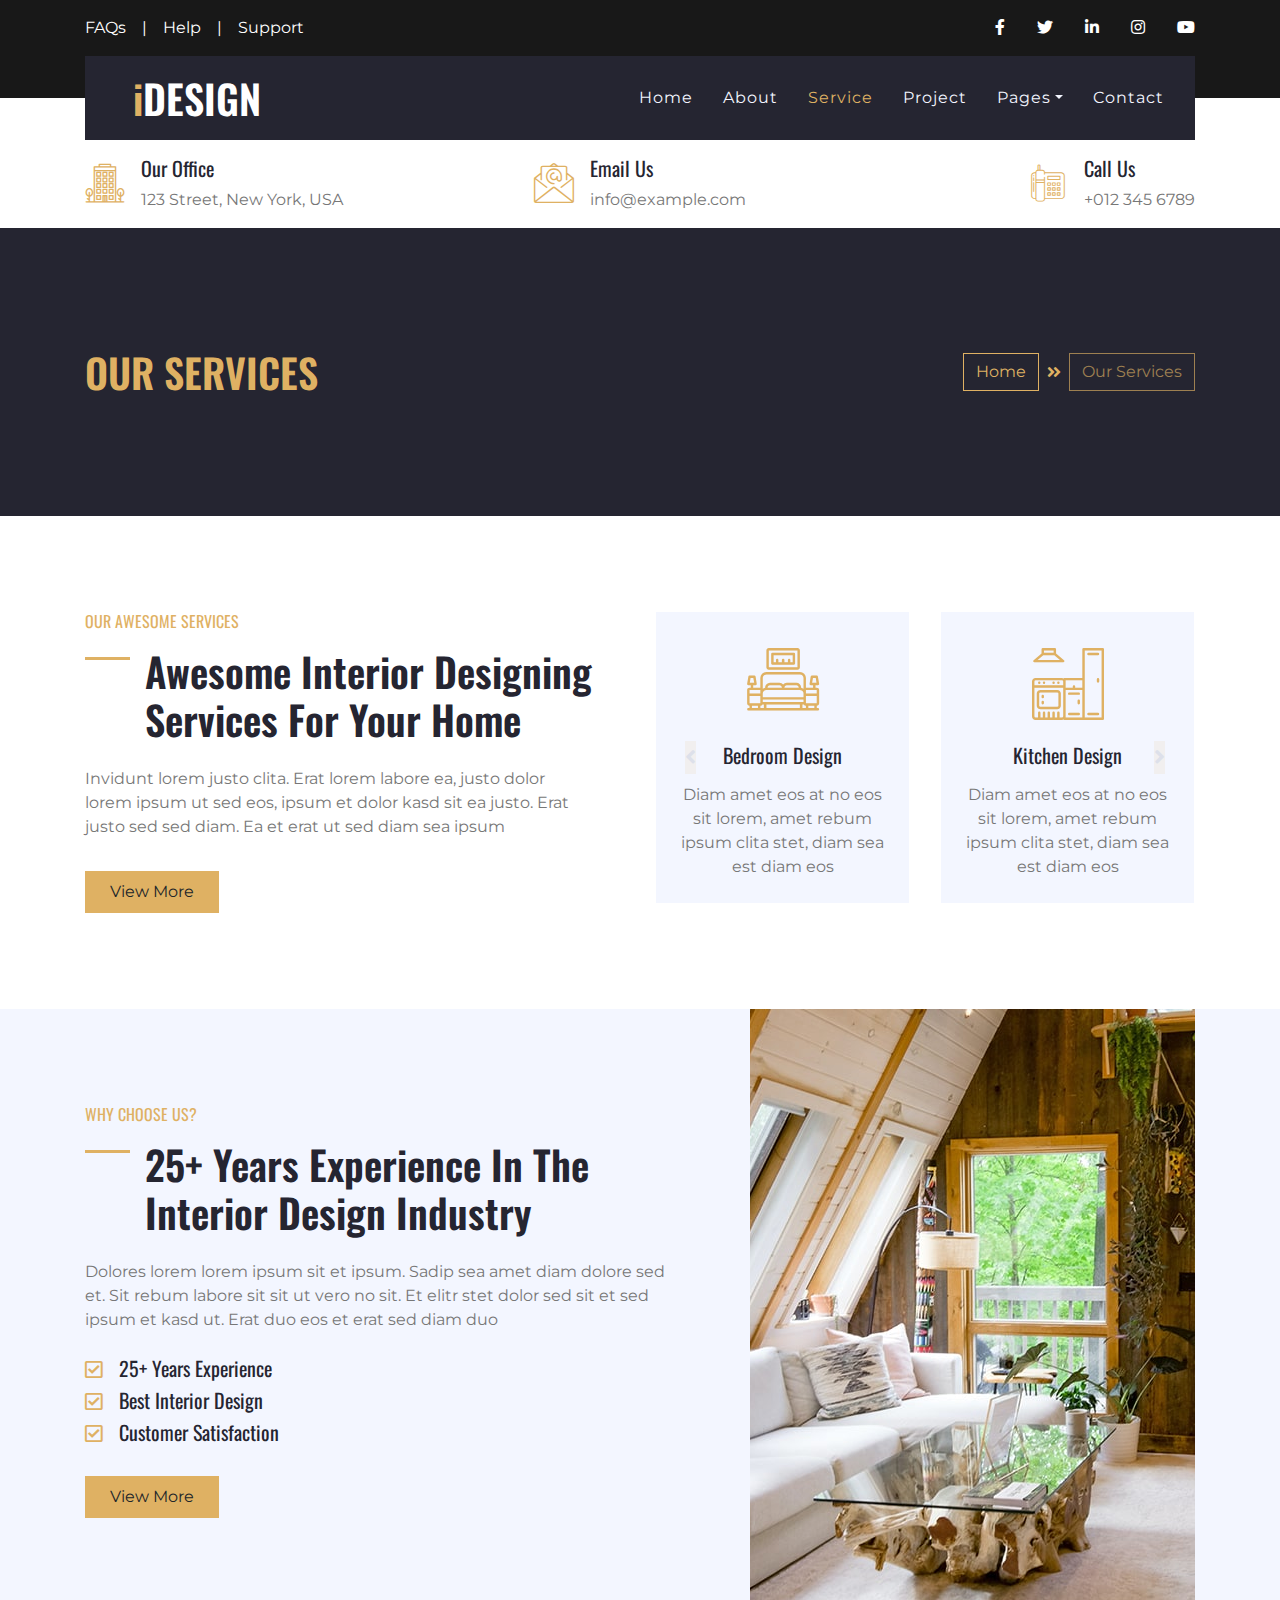
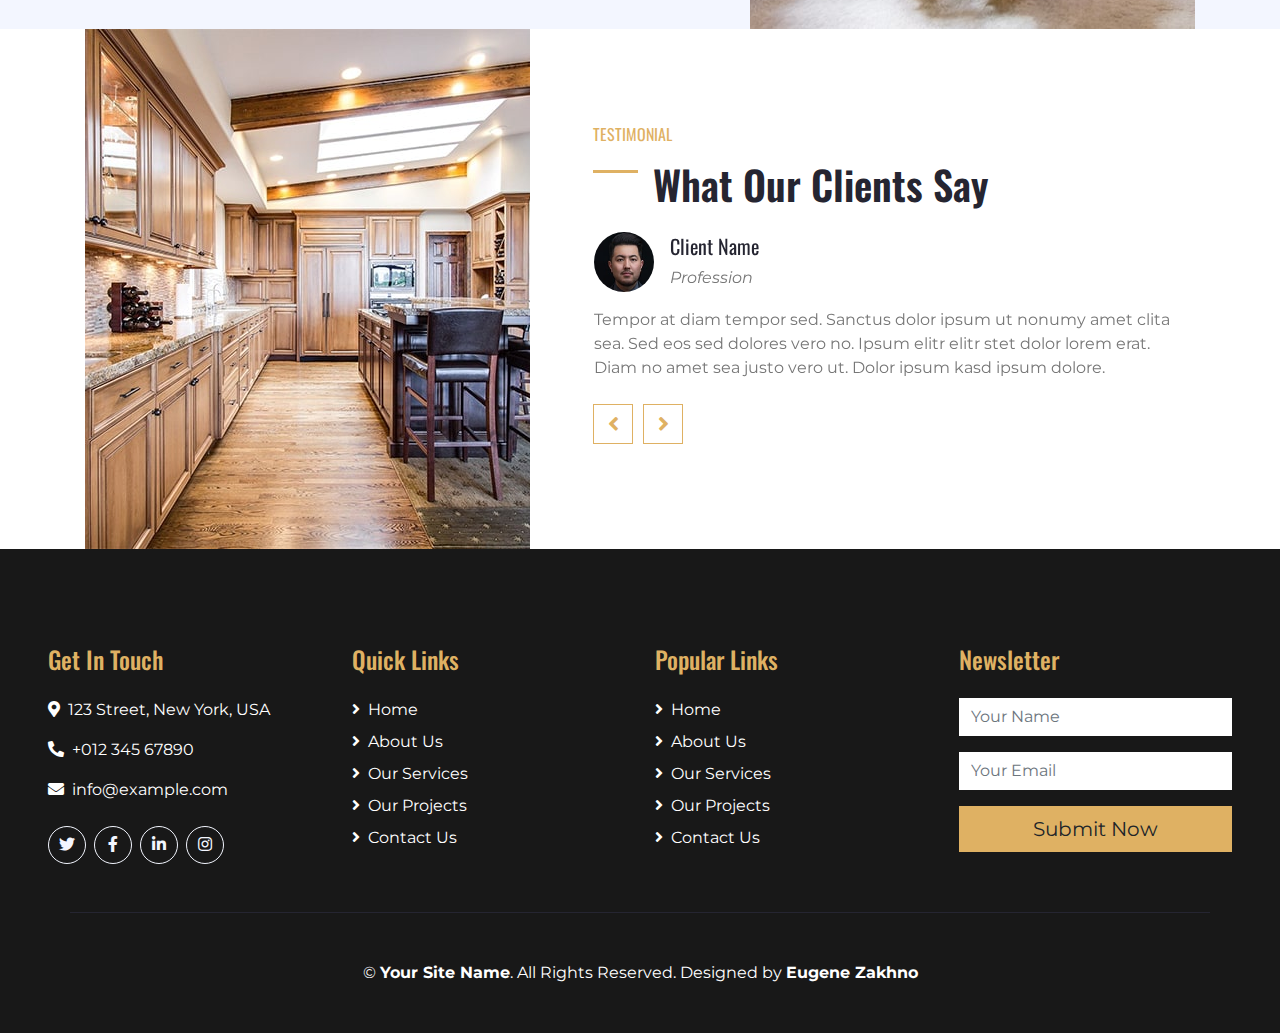
<file: service.html>
<!DOCTYPE html>
<html lang="en">

<head>
    <meta charset="utf-8">
    <title>iDESIGN - Interior Design HTML Template</title>
    <meta content="width=device-width, initial-scale=1.0" name="viewport">
    <meta content="Free HTML Templates" name="keywords">
    <meta content="Free HTML Templates" name="description">

    <!-- Favicon -->
    <link href="img/favicon.ico" rel="icon">

    <!-- Google Web Fonts -->
    <link href="https://fonts.googleapis.com/css2?family=Montserrat&family=Oswald:wght@400;500;600&display=swap" rel="stylesheet">

    <!-- Font Awesome -->
    <link href="https://cdnjs.cloudflare.com/ajax/libs/font-awesome/5.10.0/css/all.min.css" rel="stylesheet">

    <!-- Flaticon Font -->
    <link href="lib/flaticon/font/flaticon.css" rel="stylesheet">

    <!-- Libraries Stylesheet -->
    <link href="lib/owlcarousel/assets/owl.carousel.min.css" rel="stylesheet">
    <link href="lib/lightbox/css/lightbox.min.css" rel="stylesheet">

    <!-- Customized Bootstrap Stylesheet -->
    <link href="css/style.css" rel="stylesheet">
</head>

<body>
    <!-- Topbar Start -->
    <div class="container-fluid bg-dark py-3">
        <div class="container">
            <div class="row">
                <div class="col-md-6 text-center text-lg-left mb-2 mb-lg-0">
                    <div class="d-inline-flex align-items-center">
                        <a class="text-white pr-3" href="">FAQs</a>
                        <span class="text-white">|</span>
                        <a class="text-white px-3" href="">Help</a>
                        <span class="text-white">|</span>
                        <a class="text-white pl-3" href="">Support</a>
                    </div>
                </div>
                <div class="col-md-6 text-center text-lg-right">
                    <div class="d-inline-flex align-items-center">
                        <a class="text-white px-3" href="">
                            <i class="fab fa-facebook-f"></i>
                        </a>
                        <a class="text-white px-3" href="">
                            <i class="fab fa-twitter"></i>
                        </a>
                        <a class="text-white px-3" href="">
                            <i class="fab fa-linkedin-in"></i>
                        </a>
                        <a class="text-white px-3" href="">
                            <i class="fab fa-instagram"></i>
                        </a>
                        <a class="text-white pl-3" href="">
                            <i class="fab fa-youtube"></i>
                        </a>
                    </div>
                </div>
            </div>
        </div>
    </div>
    <!-- Topbar End -->


    <!-- Navbar Start -->
    <div class="container-fluid position-relative nav-bar p-0">
        <div class="container position-relative" style="z-index: 9;">
            <nav class="navbar navbar-expand-lg bg-secondary navbar-dark py-3 py-lg-0 pl-3 pl-lg-5">
                <a href="" class="navbar-brand">
                    <h1 class="m-0 display-5 text-white"><span class="text-primary">i</span>DESIGN</h1>
                </a>
                <button type="button" class="navbar-toggler" data-toggle="collapse" data-target="#navbarCollapse">
                    <span class="navbar-toggler-icon"></span>
                </button>
                <div class="collapse navbar-collapse justify-content-between px-3" id="navbarCollapse">
                    <div class="navbar-nav ml-auto py-0">
                        <a href="index.html" class="nav-item nav-link">Home</a>
                        <a href="about.html" class="nav-item nav-link">About</a>
                        <a href="service.html" class="nav-item nav-link active">Service</a>
                        <a href="project.html" class="nav-item nav-link">Project</a>
                        <div class="nav-item dropdown">
                            <a href="#" class="nav-link dropdown-toggle" data-toggle="dropdown">Pages</a>
                            <div class="dropdown-menu rounded-0 m-0">
                                <a href="blog.html" class="dropdown-item">Blog Grid</a>
                                <a href="single.html" class="dropdown-item">Blog Detail</a>
                            </div>
                        </div>
                        <a href="contact.html" class="nav-item nav-link">Contact</a>
                    </div>
                </div>
            </nav>
        </div>
    </div>
    <!-- Navbar End -->


    <!-- Under Nav Start -->
    <div class="container-fluid bg-white py-3">
        <div class="container">
            <div class="row">
                <div class="col-lg-4 text-left mb-3 mb-lg-0">
                    <div class="d-inline-flex text-left">
                        <h1 class="flaticon-office font-weight-normal text-primary m-0 mr-3"></h1>
                        <div class="d-flex flex-column">
                            <h5>Our Office</h5>
                            <p class="m-0">123 Street, New York, USA</p>
                        </div>
                    </div>
                </div>
                <div class="col-lg-4 text-left text-lg-center mb-3 mb-lg-0">
                    <div class="d-inline-flex text-left">
                        <h1 class="flaticon-email font-weight-normal text-primary m-0 mr-3"></h1>
                        <div class="d-flex flex-column">
                            <h5>Email Us</h5>
                            <p class="m-0">info@example.com</p>
                        </div>
                    </div>
                </div>
                <div class="col-lg-4 text-left text-lg-right mb-3 mb-lg-0">
                    <div class="d-inline-flex text-left">
                        <h1 class="flaticon-telephone font-weight-normal text-primary m-0 mr-3"></h1>
                        <div class="d-flex flex-column">
                            <h5>Call Us</h5>
                            <p class="m-0">+012 345 6789</p>
                        </div>
                    </div>
                </div>
            </div>
        </div>
    </div>
    <!-- Under Nav End -->


    <!-- Page Header Start -->
    <div class="container-fluid bg-secondary py-5">
        <div class="container py-5">
            <div class="row align-items-center py-4">
                <div class="col-md-6 text-center text-md-left">
                    <h1 class="mb-4 mb-md-0 text-primary text-uppercase">Our Services</h1>
                </div>
                <div class="col-md-6 text-center text-md-right">
                    <div class="d-inline-flex align-items-center">
                        <a class="btn btn-outline-primary" href="">Home</a>
                        <i class="fas fa-angle-double-right text-primary mx-2"></i>
                        <a class="btn btn-outline-primary disabled" href="">Our Services</a>
                    </div>
                </div>
            </div>
        </div>
    </div>
    <!-- Page Header Start -->


    <!-- Services Start -->
    <div class="container-fluid py-5">
        <div class="container py-5">
            <div class="row">
                <div class="col-lg-6 pr-lg-5">
                    <h6 class="text-primary font-weight-normal text-uppercase mb-3">Our Awesome Services</h6>
                    <h1 class="mb-4 section-title">Awesome Interior Designing Services For Your Home</h1>
                    <p>Invidunt lorem justo clita. Erat lorem labore ea, justo dolor lorem ipsum ut sed eos, ipsum et dolor kasd sit ea justo. Erat justo sed sed diam. Ea et erat ut sed diam sea ipsum</p>
                    <a href="" class="btn btn-primary mt-3 py-2 px-4">View More</a>
                </div>
                <div class="col-lg-6 p-0 pt-5 pt-lg-0">
                    <div class="owl-carousel service-carousel position-relative">
                        <div class="d-flex flex-column text-center bg-light mx-3 p-4">
                            <h3 class="flaticon-bedroom display-3 font-weight-normal text-primary mb-3"></h3>
                            <h5 class="mb-3">Bedroom Design</h5>
                            <p class="m-0">Diam amet eos at no eos sit lorem, amet rebum ipsum clita stet, diam sea est diam eos</p>
                        </div>
                        <div class="d-flex flex-column text-center bg-light mx-3 p-4">
                            <h3 class="flaticon-kitchen display-3 font-weight-normal text-primary mb-3"></h3>
                            <h5 class="mb-3">Kitchen Design</h5>
                            <p class="m-0">Diam amet eos at no eos sit lorem, amet rebum ipsum clita stet, diam sea est diam eos</p>
                        </div>
                        <div class="d-flex flex-column text-center bg-light mx-3 p-4">
                            <h3 class="flaticon-bathroom display-3 font-weight-normal text-primary mb-3"></h3>
                            <h5 class="mb-3">Bathroom Design</h5>
                            <p class="m-0">Diam amet eos at no eos sit lorem, amet rebum ipsum clita stet, diam sea est diam eos</p>
                        </div>
                    </div>
                </div>
            </div>
        </div>
    </div>
    <!-- Services End -->


    <!-- Features Start -->
    <div class="container-fluid bg-light">
        <div class="container">
            <div class="row">
                <div class="col-lg-7 mt-5 py-5 pr-lg-5">
                    <h6 class="text-primary font-weight-normal text-uppercase mb-3">Why Choose Us?</h6>
                    <h1 class="mb-4 section-title">25+ Years Experience In The Interior Design Industry</h1>
                    <p class="mb-4">Dolores lorem lorem ipsum sit et ipsum. Sadip sea amet diam dolore sed et. Sit rebum labore sit sit ut vero no sit. Et elitr stet dolor sed sit et sed ipsum et kasd ut. Erat duo eos et erat sed diam duo</p>
                    <ul class="list-inline">
                        <li><h5><i class="far fa-check-square text-primary mr-3"></i>25+ Years Experience</h5></li>
                        <li><h5><i class="far fa-check-square text-primary mr-3"></i>Best Interior Design</h5></li>
                        <li><h5><i class="far fa-check-square text-primary mr-3"></i>Customer Satisfaction</h5></li>
                    </ul>
                    <a href="" class="btn btn-primary mt-3 py-2 px-4">View More</a>
                </div>
                <div class="col-lg-5">
                    <div class="d-flex flex-column align-items-center justify-content-center h-100 overflow-hidden">
                        <img class="h-100" src="img/feature.jpg" alt="">
                    </div>
                </div>
            </div>
        </div>
    </div>
    <!-- Features End -->


    <!-- Testimonial Start -->
    <div class="container-fluid">
        <div class="container">
            <div class="row">
                <div class="col-md-5">
                    <div class="d-flex flex-column align-items-center justify-content-center h-100 overflow-hidden">
                        <img class="h-100" src="img/testimonial.jpg" alt="">
                    </div>
                </div>
                <div class="col-md-7 py-5 pl-md-5">
                    <h6 class="text-primary font-weight-normal text-uppercase mb-3 pt-5">Testimonial</h6>
                    <h1 class="mb-4 section-title">What Our Clients Say</h1>
                    <div class="owl-carousel testimonial-carousel position-relative pb-5 mb-md-5">
                        <div class="d-flex flex-column">
                            <div class="d-flex align-items-center mb-3">
                                <img class="img-fluid rounded-circle" src="img/testimonial-1.jpg" style="width: 60px; height: 60px;" alt="">
                                <div class="ml-3">
                                    <h5>Client Name</h5>
                                    <i>Profession</i>
                                </div>
                            </div>
                            <p>Tempor at diam tempor sed. Sanctus dolor ipsum ut nonumy amet clita sea. Sed eos sed dolores vero no. Ipsum elitr elitr stet dolor  lorem erat. Diam no amet sea justo vero ut. Dolor ipsum kasd ipsum dolore.</p>
                        </div>
                        <div class="d-flex flex-column">
                            <div class="d-flex align-items-center mb-3">
                                <img class="img-fluid rounded-circle" src="img/testimonial-2.jpg" style="width: 60px; height: 60px;" alt="">
                                <div class="ml-3">
                                    <h5>Client Name</h5>
                                    <i>Profession</i>
                                </div>
                            </div>
                            <p class="m-0">Tempor at diam tempor sed. Sanctus dolor ipsum ut nonumy amet clita sea. Sed eos sed dolores vero no. Ipsum elitr elitr stet dolor  lorem erat. Diam no amet sea justo vero ut. Dolor ipsum kasd ipsum dolore.</p>
                        </div>
                    </div>
                </div>
            </div>
        </div>
    </div>
    <!-- Testimonial End -->


    <!-- Footer Start -->
    <div class="container-fluid bg-dark text-white py-5 px-sm-3 px-md-5">
        <div class="row pt-5">
            <div class="col-lg-3 col-md-6 mb-5">
                <h4 class="text-primary mb-4">Get In Touch</h4>
                <p><i class="fa fa-map-marker-alt mr-2"></i>123 Street, New York, USA</p>
                <p><i class="fa fa-phone-alt mr-2"></i>+012 345 67890</p>
                <p><i class="fa fa-envelope mr-2"></i>info@example.com</p>
                <div class="d-flex justify-content-start mt-4">
                    <a class="btn btn-outline-light rounded-circle text-center mr-2 px-0" style="width: 38px; height: 38px;" href="#"><i class="fab fa-twitter"></i></a>
                    <a class="btn btn-outline-light rounded-circle text-center mr-2 px-0" style="width: 38px; height: 38px;" href="#"><i class="fab fa-facebook-f"></i></a>
                    <a class="btn btn-outline-light rounded-circle text-center mr-2 px-0" style="width: 38px; height: 38px;" href="#"><i class="fab fa-linkedin-in"></i></a>
                    <a class="btn btn-outline-light rounded-circle text-center mr-2 px-0" style="width: 38px; height: 38px;" href="#"><i class="fab fa-instagram"></i></a>
                </div>
            </div>
            <div class="col-lg-3 col-md-6 mb-5">
                <h4 class="text-primary mb-4">Quick Links</h4>
                <div class="d-flex flex-column justify-content-start">
                    <a class="text-white mb-2" href="#"><i class="fa fa-angle-right mr-2"></i>Home</a>
                    <a class="text-white mb-2" href="#"><i class="fa fa-angle-right mr-2"></i>About Us</a>
                    <a class="text-white mb-2" href="#"><i class="fa fa-angle-right mr-2"></i>Our Services</a>
                    <a class="text-white mb-2" href="#"><i class="fa fa-angle-right mr-2"></i>Our Projects</a>
                    <a class="text-white" href="#"><i class="fa fa-angle-right mr-2"></i>Contact Us</a>
                </div>
            </div>
            <div class="col-lg-3 col-md-6 mb-5">
                <h4 class="text-primary mb-4">Popular Links</h4>
                <div class="d-flex flex-column justify-content-start">
                    <a class="text-white mb-2" href="#"><i class="fa fa-angle-right mr-2"></i>Home</a>
                    <a class="text-white mb-2" href="#"><i class="fa fa-angle-right mr-2"></i>About Us</a>
                    <a class="text-white mb-2" href="#"><i class="fa fa-angle-right mr-2"></i>Our Services</a>
                    <a class="text-white mb-2" href="#"><i class="fa fa-angle-right mr-2"></i>Our Projects</a>
                    <a class="text-white" href="#"><i class="fa fa-angle-right mr-2"></i>Contact Us</a>
                </div>
            </div>
            <div class="col-lg-3 col-md-6 mb-5">
                <h4 class="text-primary mb-4">Newsletter</h4>
                <form action="">
                    <div class="form-group">
                        <input type="text" class="form-control border-0" placeholder="Your Name" required="required" />
                    </div>
                    <div class="form-group">
                        <input type="email" class="form-control border-0" placeholder="Your Email" required="required" />
                    </div>
                    <div>
                        <button class="btn btn-lg btn-primary btn-block border-0" type="submit">Submit Now</button>
                    </div>
                </form>
            </div>
        </div>
        <div class="container border-top border-secondary pt-5">
            <p class="m-0 text-center text-white">
                &copy; <a class="text-white font-weight-bold" href="#">Your Site Name</a>. All Rights Reserved. Designed by
                <a class="text-white font-weight-bold" href="https://eugenezakhno.github.io">Eugene Zakhno</a>
            </p>
        </div>
    </div>
    <!-- Footer End -->


    <!-- Back to Top -->
    <a href="#" class="btn btn-lg btn-primary back-to-top"><i class="fa fa-angle-double-up"></i></a>


    <!-- JavaScript Libraries -->
    <script src="https://code.jquery.com/jquery-3.4.1.min.js"></script>
    <script src="https://stackpath.bootstrapcdn.com/bootstrap/4.4.1/js/bootstrap.bundle.min.js"></script>
    <script src="lib/easing/easing.min.js"></script>
    <script src="lib/owlcarousel/owl.carousel.min.js"></script>
    <script src="lib/isotope/isotope.pkgd.min.js"></script>
    <script src="lib/lightbox/js/lightbox.min.js"></script>

    <!-- Contact Javascript File -->
    <script src="mail/jqBootstrapValidation.min.js"></script>
    <script src="mail/contact.js"></script>

    <!-- Template Javascript -->
    <script src="js/main.js"></script>
</body>

</html>
</file>
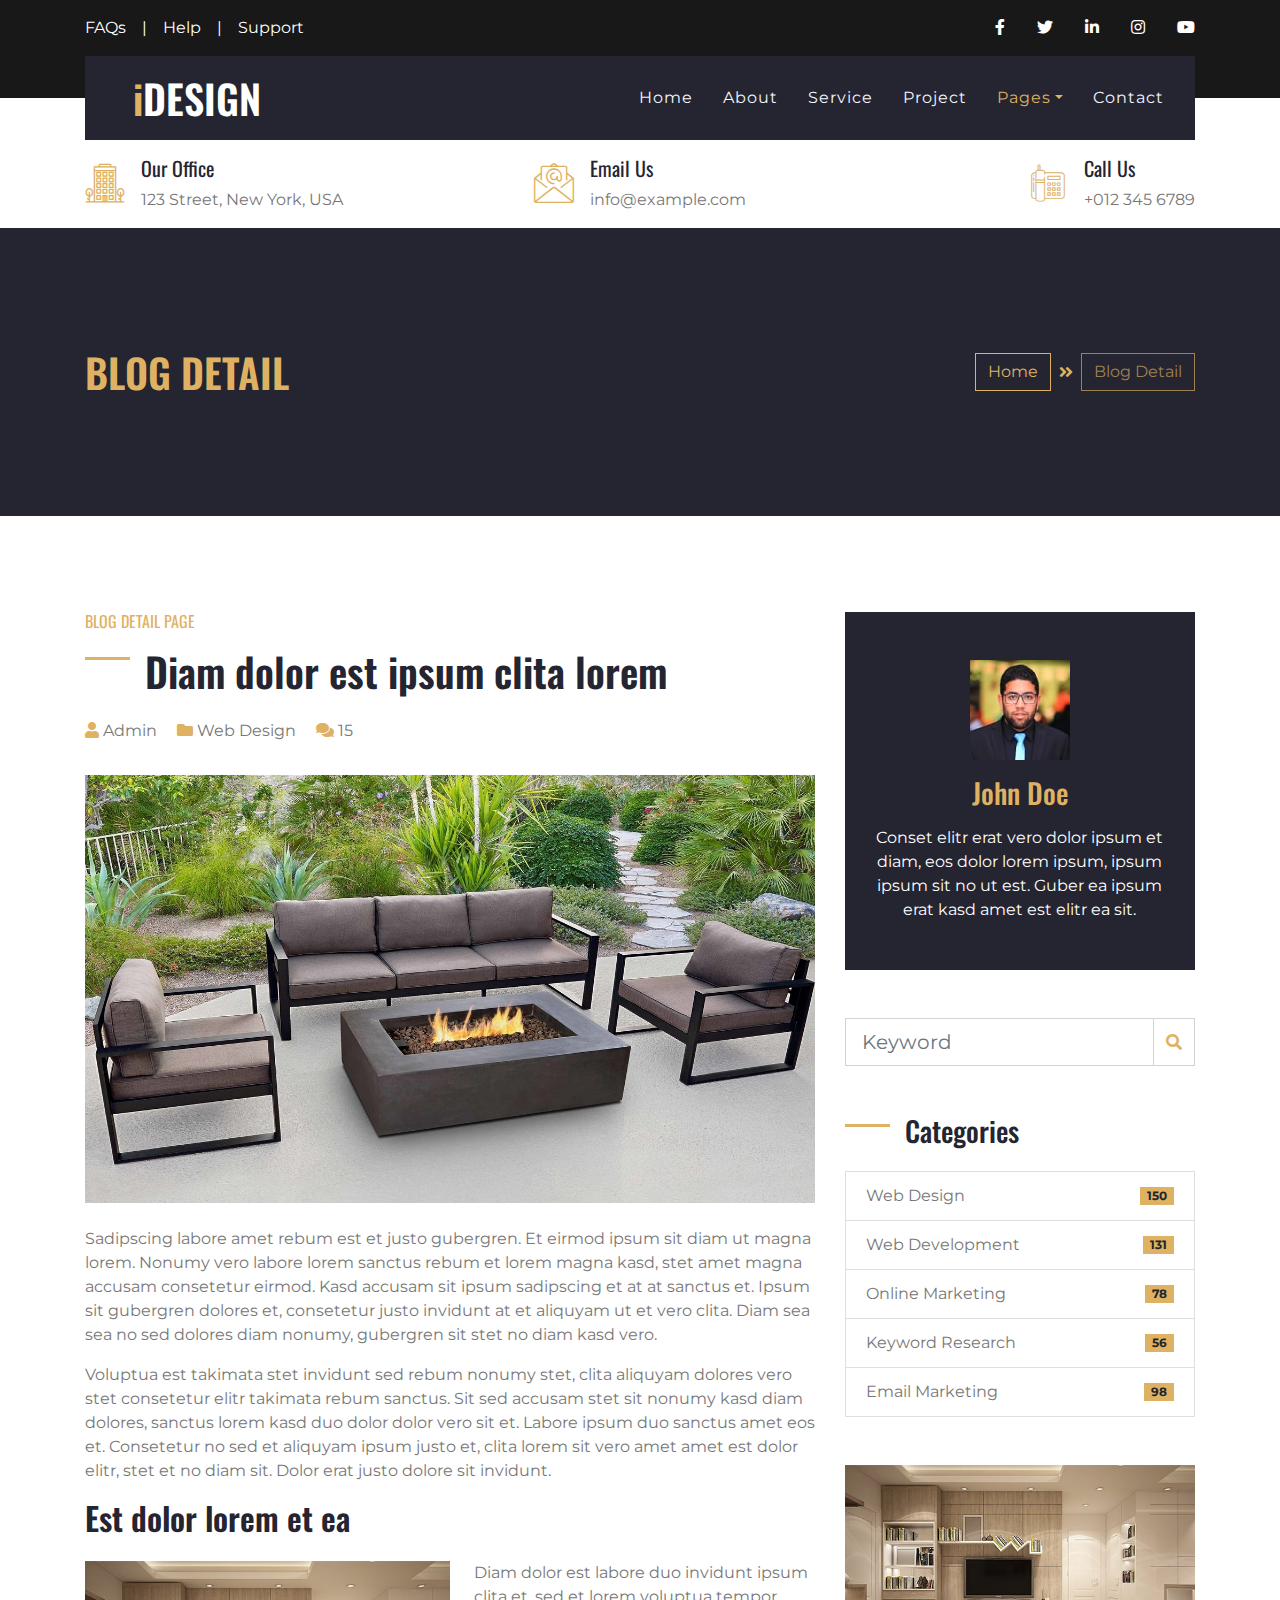
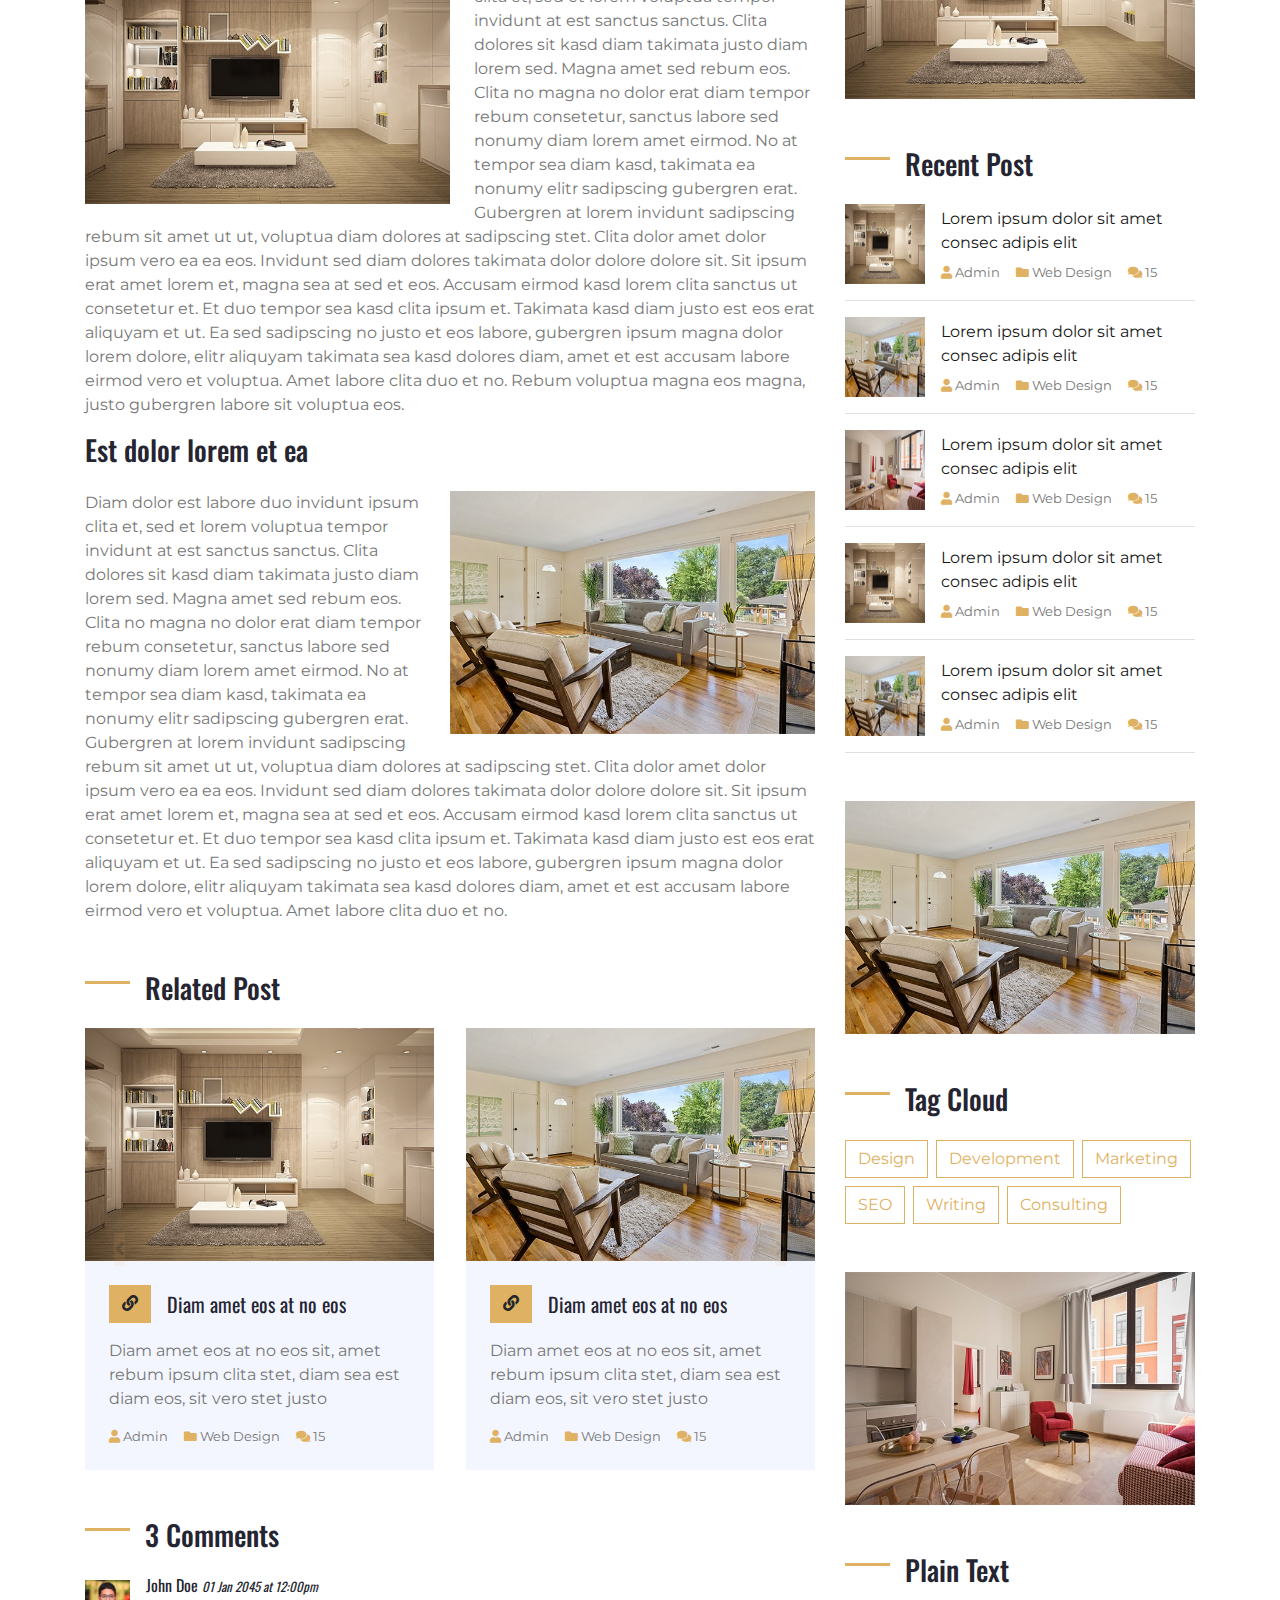
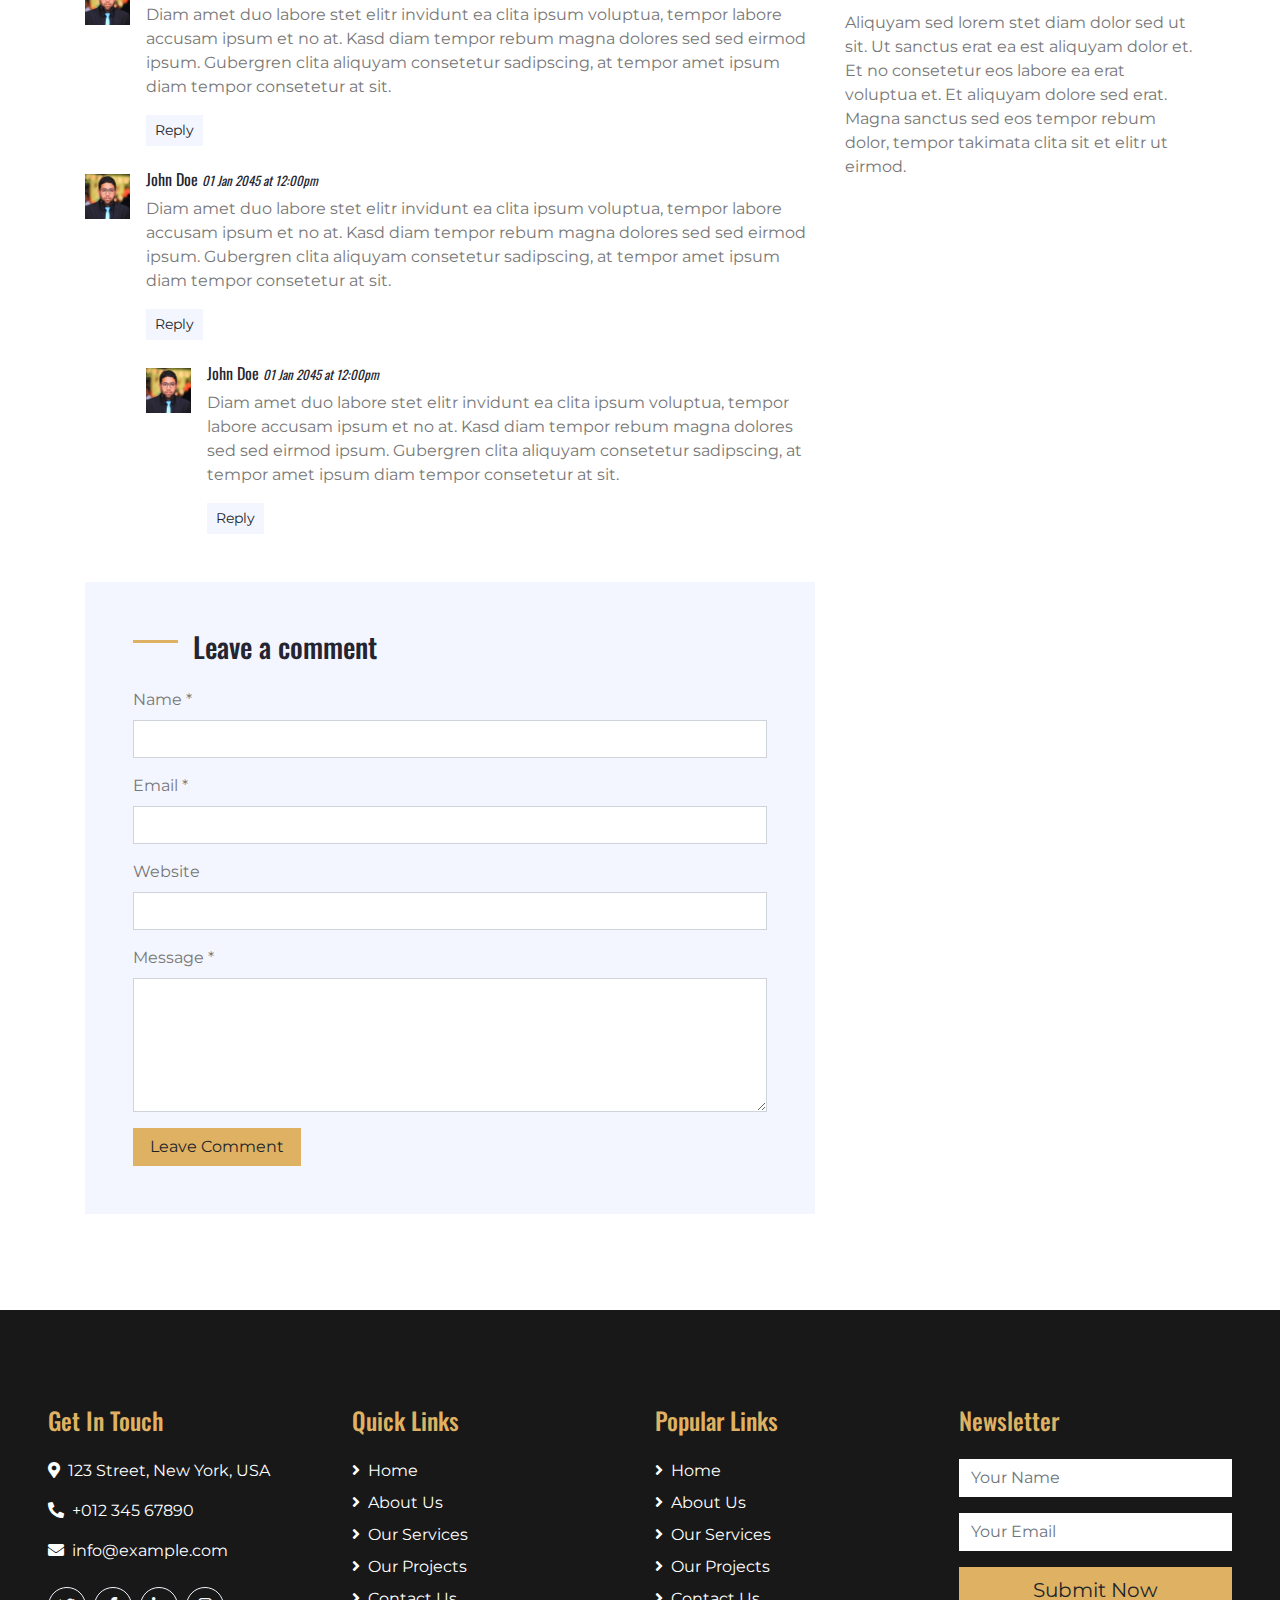
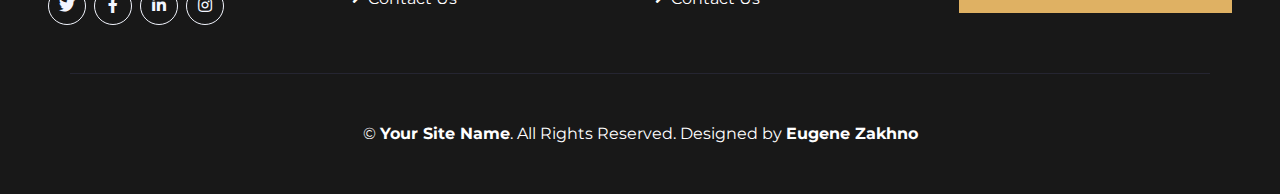
<file: single.html>
<!DOCTYPE html>
<html lang="en">

<head>
    <meta charset="utf-8">
    <title>iDESIGN - Interior Design HTML Template</title>
    <meta content="width=device-width, initial-scale=1.0" name="viewport">
    <meta content="Free HTML Templates" name="keywords">
    <meta content="Free HTML Templates" name="description">

    <!-- Favicon -->
    <link href="img/favicon.ico" rel="icon">

    <!-- Google Web Fonts -->
    <link href="https://fonts.googleapis.com/css2?family=Montserrat&family=Oswald:wght@400;500;600&display=swap" rel="stylesheet">

    <!-- Font Awesome -->
    <link href="https://cdnjs.cloudflare.com/ajax/libs/font-awesome/5.10.0/css/all.min.css" rel="stylesheet">

    <!-- Flaticon Font -->
    <link href="lib/flaticon/font/flaticon.css" rel="stylesheet">

    <!-- Libraries Stylesheet -->
    <link href="lib/owlcarousel/assets/owl.carousel.min.css" rel="stylesheet">
    <link href="lib/lightbox/css/lightbox.min.css" rel="stylesheet">

    <!-- Customized Bootstrap Stylesheet -->
    <link href="css/style.css" rel="stylesheet">
</head>

<body>
    <!-- Topbar Start -->
    <div class="container-fluid bg-dark py-3">
        <div class="container">
            <div class="row">
                <div class="col-md-6 text-center text-lg-left mb-2 mb-lg-0">
                    <div class="d-inline-flex align-items-center">
                        <a class="text-white pr-3" href="">FAQs</a>
                        <span class="text-white">|</span>
                        <a class="text-white px-3" href="">Help</a>
                        <span class="text-white">|</span>
                        <a class="text-white pl-3" href="">Support</a>
                    </div>
                </div>
                <div class="col-md-6 text-center text-lg-right">
                    <div class="d-inline-flex align-items-center">
                        <a class="text-white px-3" href="">
                            <i class="fab fa-facebook-f"></i>
                        </a>
                        <a class="text-white px-3" href="">
                            <i class="fab fa-twitter"></i>
                        </a>
                        <a class="text-white px-3" href="">
                            <i class="fab fa-linkedin-in"></i>
                        </a>
                        <a class="text-white px-3" href="">
                            <i class="fab fa-instagram"></i>
                        </a>
                        <a class="text-white pl-3" href="">
                            <i class="fab fa-youtube"></i>
                        </a>
                    </div>
                </div>
            </div>
        </div>
    </div>
    <!-- Topbar End -->


    <!-- Navbar Start -->
    <div class="container-fluid position-relative nav-bar p-0">
        <div class="container position-relative" style="z-index: 9;">
            <nav class="navbar navbar-expand-lg bg-secondary navbar-dark py-3 py-lg-0 pl-3 pl-lg-5">
                <a href="" class="navbar-brand">
                    <h1 class="m-0 display-5 text-white"><span class="text-primary">i</span>DESIGN</h1>
                </a>
                <button type="button" class="navbar-toggler" data-toggle="collapse" data-target="#navbarCollapse">
                    <span class="navbar-toggler-icon"></span>
                </button>
                <div class="collapse navbar-collapse justify-content-between px-3" id="navbarCollapse">
                    <div class="navbar-nav ml-auto py-0">
                        <a href="index.html" class="nav-item nav-link">Home</a>
                        <a href="about.html" class="nav-item nav-link">About</a>
                        <a href="service.html" class="nav-item nav-link">Service</a>
                        <a href="project.html" class="nav-item nav-link">Project</a>
                        <div class="nav-item dropdown">
                            <a href="#" class="nav-link dropdown-toggle active" data-toggle="dropdown">Pages</a>
                            <div class="dropdown-menu rounded-0 m-0">
                                <a href="blog.html" class="dropdown-item">Blog Grid</a>
                                <a href="single.html" class="dropdown-item">Blog Detail</a>
                            </div>
                        </div>
                        <a href="contact.html" class="nav-item nav-link">Contact</a>
                    </div>
                </div>
            </nav>
        </div>
    </div>
    <!-- Navbar End -->


    <!-- Under Nav Start -->
    <div class="container-fluid bg-white py-3">
        <div class="container">
            <div class="row">
                <div class="col-lg-4 text-left mb-3 mb-lg-0">
                    <div class="d-inline-flex text-left">
                        <h1 class="flaticon-office font-weight-normal text-primary m-0 mr-3"></h1>
                        <div class="d-flex flex-column">
                            <h5>Our Office</h5>
                            <p class="m-0">123 Street, New York, USA</p>
                        </div>
                    </div>
                </div>
                <div class="col-lg-4 text-left text-lg-center mb-3 mb-lg-0">
                    <div class="d-inline-flex text-left">
                        <h1 class="flaticon-email font-weight-normal text-primary m-0 mr-3"></h1>
                        <div class="d-flex flex-column">
                            <h5>Email Us</h5>
                            <p class="m-0">info@example.com</p>
                        </div>
                    </div>
                </div>
                <div class="col-lg-4 text-left text-lg-right mb-3 mb-lg-0">
                    <div class="d-inline-flex text-left">
                        <h1 class="flaticon-telephone font-weight-normal text-primary m-0 mr-3"></h1>
                        <div class="d-flex flex-column">
                            <h5>Call Us</h5>
                            <p class="m-0">+012 345 6789</p>
                        </div>
                    </div>
                </div>
            </div>
        </div>
    </div>
    <!-- Under Nav End -->


    <!-- Page Header Start -->
    <div class="container-fluid bg-secondary py-5">
        <div class="container py-5">
            <div class="row align-items-center py-4">
                <div class="col-md-6 text-center text-md-left">
                    <h1 class="mb-4 mb-md-0 text-primary text-uppercase">Blog Detail</h1>
                </div>
                <div class="col-md-6 text-center text-md-right">
                    <div class="d-inline-flex align-items-center">
                        <a class="btn btn-outline-primary" href="">Home</a>
                        <i class="fas fa-angle-double-right text-primary mx-2"></i>
                        <a class="btn btn-outline-primary disabled" href="">Blog Detail</a>
                    </div>
                </div>
            </div>
        </div>
    </div>
    <!-- Page Header Start -->


    <!-- Detail Start -->
    <div class="container py-5">
        <div class="row pt-5">
            <div class="col-lg-8">
                <div class="d-flex flex-column text-left mb-4">
                    <h6 class="text-primary font-weight-normal text-uppercase mb-3">Blog Detail Page</h6>
                    <h1 class="mb-4 section-title">Diam dolor est ipsum clita lorem</h1>
                    <div class="d-index-flex mb-2">
                        <span class="mr-3"><i class="fa fa-user text-primary"></i> Admin</span>
                        <span class="mr-3"><i class="fa fa-folder text-primary"></i> Web Design</span>
                        <span class="mr-3"><i class="fa fa-comments text-primary"></i> 15</span>
                    </div>
                </div>

                <div class="mb-5">
                    <img class="img-fluid w-100 mb-4" src="img/carousel-1.jpg" alt="Image">
                    <p>Sadipscing labore amet rebum est et justo gubergren. Et eirmod ipsum sit diam ut magna lorem. Nonumy vero labore lorem sanctus rebum et lorem magna kasd, stet amet magna accusam consetetur eirmod. Kasd accusam sit ipsum sadipscing et at at sanctus et. Ipsum sit gubergren dolores et, consetetur justo invidunt at et aliquyam ut et vero clita. Diam sea sea no sed dolores diam nonumy, gubergren sit stet no diam kasd vero.</p>
                    <p>Voluptua est takimata stet invidunt sed rebum nonumy stet, clita aliquyam dolores vero stet consetetur elitr takimata rebum sanctus. Sit sed accusam stet sit nonumy kasd diam dolores, sanctus lorem kasd duo dolor dolor vero sit et. Labore ipsum duo sanctus amet eos et. Consetetur no sed et aliquyam ipsum justo et, clita lorem sit vero amet amet est dolor elitr, stet et no diam sit. Dolor erat justo dolore sit invidunt.</p>
                    <h2 class="mb-4">Est dolor lorem et ea</h2>
                    <img class="img-fluid w-50 float-left mr-4 mb-3" src="img/blog-1.jpg" alt="Image">
                    <p>Diam dolor est labore duo invidunt ipsum clita et, sed et lorem voluptua tempor invidunt at est sanctus sanctus. Clita dolores sit kasd diam takimata justo diam lorem sed. Magna amet sed rebum eos. Clita no magna no dolor erat diam tempor rebum consetetur, sanctus labore sed nonumy diam lorem amet eirmod. No at tempor sea diam kasd, takimata ea nonumy elitr sadipscing gubergren erat. Gubergren at lorem invidunt sadipscing rebum sit amet ut ut, voluptua diam dolores at sadipscing stet. Clita dolor amet dolor ipsum vero ea ea eos. Invidunt sed diam dolores takimata dolor dolore dolore sit. Sit ipsum erat amet lorem et, magna sea at sed et eos. Accusam eirmod kasd lorem clita sanctus ut consetetur et. Et duo tempor sea kasd clita ipsum et. Takimata kasd diam justo est eos erat aliquyam et ut. Ea sed sadipscing no justo et eos labore, gubergren ipsum magna dolor lorem dolore, elitr aliquyam takimata sea kasd dolores diam, amet et est accusam labore eirmod vero et voluptua. Amet labore clita duo et no. Rebum voluptua magna eos magna, justo gubergren labore sit voluptua eos.</p>
                    <h3 class="mb-4">Est dolor lorem et ea</h3>
                    <img class="img-fluid w-50 float-right ml-4 mb-3" src="img/blog-2.jpg" alt="Image">
                    <p>Diam dolor est labore duo invidunt ipsum clita et, sed et lorem voluptua tempor invidunt at est sanctus sanctus. Clita dolores sit kasd diam takimata justo diam lorem sed. Magna amet sed rebum eos. Clita no magna no dolor erat diam tempor rebum consetetur, sanctus labore sed nonumy diam lorem amet eirmod. No at tempor sea diam kasd, takimata ea nonumy elitr sadipscing gubergren erat. Gubergren at lorem invidunt sadipscing rebum sit amet ut ut, voluptua diam dolores at sadipscing stet. Clita dolor amet dolor ipsum vero ea ea eos. Invidunt sed diam dolores takimata dolor dolore dolore sit. Sit ipsum erat amet lorem et, magna sea at sed et eos. Accusam eirmod kasd lorem clita sanctus ut consetetur et. Et duo tempor sea kasd clita ipsum et. Takimata kasd diam justo est eos erat aliquyam et ut. Ea sed sadipscing no justo et eos labore, gubergren ipsum magna dolor lorem dolore, elitr aliquyam takimata sea kasd dolores diam, amet et est accusam labore eirmod vero et voluptua. Amet labore clita duo et no.</p>
                </div>

                <div class="mb-5 mx-n3">
                    <h3 class="mb-4 ml-3 section-title">Related Post</h3>
                    <div class="owl-carousel service-carousel position-relative">
                        <div class="card border-0 mx-3">
                            <img class="card-img-top" src="img/blog-1.jpg" alt="">
                            <div class="card-body bg-light p-4">
                                <div class="d-flex align-items-center mb-3">
                                    <a class="btn btn-primary" href=""><i class="fa fa-link"></i></a>
                                    <h5 class="m-0 ml-3 text-truncate">Diam amet eos at no eos</h5>
                                </div>
                                <p>Diam amet eos at no eos sit, amet rebum ipsum clita stet, diam sea est diam eos, sit vero stet justo</p>
                                <div class="d-flex">
                                    <small class="mr-3"><i class="fa fa-user text-primary"></i> Admin</small>
                                    <small class="mr-3"><i class="fa fa-folder text-primary"></i> Web Design</small>
                                    <small class="mr-3"><i class="fa fa-comments text-primary"></i> 15</small>
                                </div>
                            </div>
                        </div>
                        <div class="card border-0 mx-3">
                            <img class="card-img-top" src="img/blog-2.jpg" alt="">
                            <div class="card-body bg-light p-4">
                                <div class="d-flex align-items-center mb-3">
                                    <a class="btn btn-primary" href=""><i class="fa fa-link"></i></a>
                                    <h5 class="m-0 ml-3 text-truncate">Diam amet eos at no eos</h5>
                                </div>
                                <p>Diam amet eos at no eos sit, amet rebum ipsum clita stet, diam sea est diam eos, sit vero stet justo</p>
                                <div class="d-flex">
                                    <small class="mr-3"><i class="fa fa-user text-primary"></i> Admin</small>
                                    <small class="mr-3"><i class="fa fa-folder text-primary"></i> Web Design</small>
                                    <small class="mr-3"><i class="fa fa-comments text-primary"></i> 15</small>
                                </div>
                            </div>
                        </div>
                        <div class="card border-0 mx-3">
                            <img class="card-img-top" src="img/blog-3.jpg" alt="">
                            <div class="card-body bg-light p-4">
                                <div class="d-flex align-items-center mb-3">
                                    <a class="btn btn-primary" href=""><i class="fa fa-link"></i></a>
                                    <h5 class="m-0 ml-3 text-truncate">Diam amet eos at no eos</h5>
                                </div>
                                <p>Diam amet eos at no eos sit, amet rebum ipsum clita stet, diam sea est diam eos, sit vero stet justo</p>
                                <div class="d-flex">
                                    <small class="mr-3"><i class="fa fa-user text-primary"></i> Admin</small>
                                    <small class="mr-3"><i class="fa fa-folder text-primary"></i> Web Design</small>
                                    <small class="mr-3"><i class="fa fa-comments text-primary"></i> 15</small>
                                </div>
                            </div>
                        </div>
                    </div>
                </div>

                <div class="mb-5">
                    <h3 class="mb-4 section-title">3 Comments</h3>
                    <div class="media mb-4">
                        <img src="img/user.jpg" alt="Image" class="img-fluid mr-3 mt-1" style="width: 45px;">
                        <div class="media-body">
                            <h6>John Doe <small><i>01 Jan 2045 at 12:00pm</i></small></h6>
                            <p>Diam amet duo labore stet elitr invidunt ea clita ipsum voluptua, tempor labore accusam ipsum et no at. Kasd diam tempor rebum magna dolores sed sed eirmod ipsum. Gubergren clita aliquyam consetetur sadipscing, at tempor amet ipsum diam tempor consetetur at sit.</p>
                            <button class="btn btn-sm btn-light">Reply</button>
                        </div>
                    </div>
                    <div class="media mb-4">
                        <img src="img/user.jpg" alt="Image" class="img-fluid mr-3 mt-1" style="width: 45px;">
                        <div class="media-body">
                            <h6>John Doe <small><i>01 Jan 2045 at 12:00pm</i></small></h6>
                            <p>Diam amet duo labore stet elitr invidunt ea clita ipsum voluptua, tempor labore accusam ipsum et no at. Kasd diam tempor rebum magna dolores sed sed eirmod ipsum. Gubergren clita aliquyam consetetur sadipscing, at tempor amet ipsum diam tempor consetetur at sit.</p>
                            <button class="btn btn-sm btn-light">Reply</button>
                            <div class="media mt-4">
                                <img src="img/user.jpg" alt="Image" class="img-fluid mr-3 mt-1" style="width: 45px;">
                                <div class="media-body">
                                    <h6>John Doe <small><i>01 Jan 2045 at 12:00pm</i></small></h6>
                                    <p>Diam amet duo labore stet elitr invidunt ea clita ipsum voluptua, tempor labore accusam ipsum et no at. Kasd diam tempor rebum magna dolores sed sed eirmod ipsum. Gubergren clita aliquyam consetetur sadipscing, at tempor amet ipsum diam tempor consetetur at sit.</p>
                                    <button class="btn btn-sm btn-light">Reply</button>
                                </div>
                            </div>
                        </div>
                    </div>
                </div>

                <div class="bg-light p-5">
                    <h3 class="mb-4 section-title">Leave a comment</h3>
                    <form>
                        <div class="form-group">
                            <label for="name">Name *</label>
                            <input type="text" class="form-control" id="name">
                        </div>
                        <div class="form-group">
                            <label for="email">Email *</label>
                            <input type="email" class="form-control" id="email">
                        </div>
                        <div class="form-group">
                            <label for="website">Website</label>
                            <input type="url" class="form-control" id="website">
                        </div>

                        <div class="form-group">
                            <label for="message">Message *</label>
                            <textarea id="message" cols="30" rows="5" class="form-control"></textarea>
                        </div>
                        <div class="form-group mb-0">
                            <input type="submit" value="Leave Comment" class="btn btn-primary px-3">
                        </div>
                    </form>
                </div>
            </div>

            <div class="col-lg-4 mt-5 mt-lg-0">
                <div class="d-flex flex-column text-center bg-secondary mb-5 py-5 px-4">
                    <img src="img/user.jpg" class="img-fluid mx-auto mb-3" style="width: 100px;">
                    <h3 class="text-primary mb-3">John Doe</h3>
                    <p class="text-white m-0">Conset elitr erat vero dolor ipsum et diam, eos dolor lorem ipsum, ipsum ipsum sit no ut est. Guber ea ipsum erat kasd amet est elitr ea sit.</p>
                </div>
                <div class="mb-5">
                    <form action="">
                        <div class="input-group">
                            <input type="text" class="form-control form-control-lg" placeholder="Keyword">
                            <div class="input-group-append">
                                <span class="input-group-text bg-transparent text-primary"><i
                                        class="fa fa-search"></i></span>
                            </div>
                        </div>
                    </form>
                </div>
                <div class="mb-5">
                    <h3 class="mb-4 section-title">Categories</h3>
                    <ul class="list-group">
                        <li class="list-group-item d-flex justify-content-between align-items-center">
                            Web Design
                            <span class="badge badge-primary badge-pill">150</span>
                        </li>
                        <li class="list-group-item d-flex justify-content-between align-items-center">
                            Web Development
                            <span class="badge badge-primary badge-pill">131</span>
                        </li>
                        <li class="list-group-item d-flex justify-content-between align-items-center">
                            Online Marketing
                            <span class="badge badge-primary badge-pill">78</span>
                        </li>
                        <li class="list-group-item d-flex justify-content-between align-items-center">
                            Keyword Research
                            <span class="badge badge-primary badge-pill">56</span>
                        </li>
                        <li class="list-group-item d-flex justify-content-between align-items-center">
                            Email Marketing
                            <span class="badge badge-primary badge-pill">98</span>
                        </li>
                    </ul>
                </div>
                <div class="mb-5">
                    <img src="img/blog-1.jpg" alt="" class="img-fluid">
                </div>
                <div class="mb-5">
                    <h3 class="mb-4 section-title">Recent Post</h3>
                    <div class="d-flex align-items-center border-bottom mb-3 pb-3">
                        <img class="img-fluid" src="img/blog-1.jpg" style="width: 80px; height: 80px;" alt="">
                        <div class="d-flex flex-column pl-3">
                            <a class="text-dark mb-2" href="">Lorem ipsum dolor sit amet consec adipis elit</a>
                            <div class="d-flex">
                                <small class="mr-3"><i class="fa fa-user text-primary"></i> Admin</small>
                                <small class="mr-3"><i class="fa fa-folder text-primary"></i> Web Design</small>
                                <small class="mr-3"><i class="fa fa-comments text-primary"></i> 15</small>
                            </div>
                        </div>
                    </div>
                    <div class="d-flex align-items-center border-bottom mb-3 pb-3">
                        <img class="img-fluid" src="img/blog-2.jpg" style="width: 80px; height: 80px;" alt="">
                        <div class="d-flex flex-column pl-3">
                            <a class="text-dark mb-2" href="">Lorem ipsum dolor sit amet consec adipis elit</a>
                            <div class="d-flex">
                                <small class="mr-3"><i class="fa fa-user text-primary"></i> Admin</small>
                                <small class="mr-3"><i class="fa fa-folder text-primary"></i> Web Design</small>
                                <small class="mr-3"><i class="fa fa-comments text-primary"></i> 15</small>
                            </div>
                        </div>
                    </div>
                    <div class="d-flex align-items-center border-bottom mb-3 pb-3">
                        <img class="img-fluid" src="img/blog-3.jpg" style="width: 80px; height: 80px;" alt="">
                        <div class="d-flex flex-column pl-3">
                            <a class="text-dark mb-2" href="">Lorem ipsum dolor sit amet consec adipis elit</a>
                            <div class="d-flex">
                                <small class="mr-3"><i class="fa fa-user text-primary"></i> Admin</small>
                                <small class="mr-3"><i class="fa fa-folder text-primary"></i> Web Design</small>
                                <small class="mr-3"><i class="fa fa-comments text-primary"></i> 15</small>
                            </div>
                        </div>
                    </div>
                    <div class="d-flex align-items-center border-bottom mb-3 pb-3">
                        <img class="img-fluid" src="img/blog-1.jpg" style="width: 80px; height: 80px;" alt="">
                        <div class="d-flex flex-column pl-3">
                            <a class="text-dark mb-2" href="">Lorem ipsum dolor sit amet consec adipis elit</a>
                            <div class="d-flex">
                                <small class="mr-3"><i class="fa fa-user text-primary"></i> Admin</small>
                                <small class="mr-3"><i class="fa fa-folder text-primary"></i> Web Design</small>
                                <small class="mr-3"><i class="fa fa-comments text-primary"></i> 15</small>
                            </div>
                        </div>
                    </div>
                    <div class="d-flex align-items-center border-bottom mb-3 pb-3">
                        <img class="img-fluid" src="img/blog-2.jpg" style="width: 80px; height: 80px;" alt="">
                        <div class="d-flex flex-column pl-3">
                            <a class="text-dark mb-2" href="">Lorem ipsum dolor sit amet consec adipis elit</a>
                            <div class="d-flex">
                                <small class="mr-3"><i class="fa fa-user text-primary"></i> Admin</small>
                                <small class="mr-3"><i class="fa fa-folder text-primary"></i> Web Design</small>
                                <small class="mr-3"><i class="fa fa-comments text-primary"></i> 15</small>
                            </div>
                        </div>
                    </div>
                </div>
                <div class="mb-5">
                    <img src="img/blog-2.jpg" alt="" class="img-fluid">
                </div>
                <div class="mb-5">
                    <h3 class="mb-4 section-title">Tag Cloud</h3>
                    <div class="d-flex flex-wrap m-n1">
                        <a href="" class="btn btn-outline-primary m-1">Design</a>
                        <a href="" class="btn btn-outline-primary m-1">Development</a>
                        <a href="" class="btn btn-outline-primary m-1">Marketing</a>
                        <a href="" class="btn btn-outline-primary m-1">SEO</a>
                        <a href="" class="btn btn-outline-primary m-1">Writing</a>
                        <a href="" class="btn btn-outline-primary m-1">Consulting</a>
                    </div>
                </div>
                <div class="mb-5">
                    <img src="img/blog-3.jpg" alt="" class="img-fluid">
                </div>
                <div>
                    <h3 class="mb-4 section-title">Plain Text</h3>
                    Aliquyam sed lorem stet diam dolor sed ut sit. Ut sanctus erat ea est aliquyam dolor et. Et no consetetur eos labore ea erat voluptua et. Et aliquyam dolore sed erat. Magna sanctus sed eos tempor rebum dolor, tempor takimata clita sit et elitr ut eirmod.
                </div>
            </div>
        </div>
    </div>
    <!-- Detail End -->


    <!-- Footer Start -->
    <div class="container-fluid bg-dark text-white mt-5 py-5 px-sm-3 px-md-5">
        <div class="row pt-5">
            <div class="col-lg-3 col-md-6 mb-5">
                <h4 class="text-primary mb-4">Get In Touch</h4>
                <p><i class="fa fa-map-marker-alt mr-2"></i>123 Street, New York, USA</p>
                <p><i class="fa fa-phone-alt mr-2"></i>+012 345 67890</p>
                <p><i class="fa fa-envelope mr-2"></i>info@example.com</p>
                <div class="d-flex justify-content-start mt-4">
                    <a class="btn btn-outline-light rounded-circle text-center mr-2 px-0" style="width: 38px; height: 38px;" href="#"><i class="fab fa-twitter"></i></a>
                    <a class="btn btn-outline-light rounded-circle text-center mr-2 px-0" style="width: 38px; height: 38px;" href="#"><i class="fab fa-facebook-f"></i></a>
                    <a class="btn btn-outline-light rounded-circle text-center mr-2 px-0" style="width: 38px; height: 38px;" href="#"><i class="fab fa-linkedin-in"></i></a>
                    <a class="btn btn-outline-light rounded-circle text-center mr-2 px-0" style="width: 38px; height: 38px;" href="#"><i class="fab fa-instagram"></i></a>
                </div>
            </div>
            <div class="col-lg-3 col-md-6 mb-5">
                <h4 class="text-primary mb-4">Quick Links</h4>
                <div class="d-flex flex-column justify-content-start">
                    <a class="text-white mb-2" href="#"><i class="fa fa-angle-right mr-2"></i>Home</a>
                    <a class="text-white mb-2" href="#"><i class="fa fa-angle-right mr-2"></i>About Us</a>
                    <a class="text-white mb-2" href="#"><i class="fa fa-angle-right mr-2"></i>Our Services</a>
                    <a class="text-white mb-2" href="#"><i class="fa fa-angle-right mr-2"></i>Our Projects</a>
                    <a class="text-white" href="#"><i class="fa fa-angle-right mr-2"></i>Contact Us</a>
                </div>
            </div>
            <div class="col-lg-3 col-md-6 mb-5">
                <h4 class="text-primary mb-4">Popular Links</h4>
                <div class="d-flex flex-column justify-content-start">
                    <a class="text-white mb-2" href="#"><i class="fa fa-angle-right mr-2"></i>Home</a>
                    <a class="text-white mb-2" href="#"><i class="fa fa-angle-right mr-2"></i>About Us</a>
                    <a class="text-white mb-2" href="#"><i class="fa fa-angle-right mr-2"></i>Our Services</a>
                    <a class="text-white mb-2" href="#"><i class="fa fa-angle-right mr-2"></i>Our Projects</a>
                    <a class="text-white" href="#"><i class="fa fa-angle-right mr-2"></i>Contact Us</a>
                </div>
            </div>
            <div class="col-lg-3 col-md-6 mb-5">
                <h4 class="text-primary mb-4">Newsletter</h4>
                <form action="">
                    <div class="form-group">
                        <input type="text" class="form-control border-0" placeholder="Your Name" required="required" />
                    </div>
                    <div class="form-group">
                        <input type="email" class="form-control border-0" placeholder="Your Email" required="required" />
                    </div>
                    <div>
                        <button class="btn btn-lg btn-primary btn-block border-0" type="submit">Submit Now</button>
                    </div>
                </form>
            </div>
        </div>
        <div class="container border-top border-secondary pt-5">
            <p class="m-0 text-center text-white">
                &copy; <a class="text-white font-weight-bold" href="#">Your Site Name</a>. All Rights Reserved. Designed by
                <a class="text-white font-weight-bold" href="https://eugenezakhno.github.io">Eugene Zakhno</a>
            </p>
        </div>
    </div>
    <!-- Footer End -->


    <!-- Back to Top -->
    <a href="#" class="btn btn-lg btn-primary back-to-top"><i class="fa fa-angle-double-up"></i></a>


    <!-- JavaScript Libraries -->
    <script src="https://code.jquery.com/jquery-3.4.1.min.js"></script>
    <script src="https://stackpath.bootstrapcdn.com/bootstrap/4.4.1/js/bootstrap.bundle.min.js"></script>
    <script src="lib/easing/easing.min.js"></script>
    <script src="lib/owlcarousel/owl.carousel.min.js"></script>
    <script src="lib/isotope/isotope.pkgd.min.js"></script>
    <script src="lib/lightbox/js/lightbox.min.js"></script>

    <!-- Contact Javascript File -->
    <script src="mail/jqBootstrapValidation.min.js"></script>
    <script src="mail/contact.js"></script>

    <!-- Template Javascript -->
    <script src="js/main.js"></script>
</body>

</html>
</file>
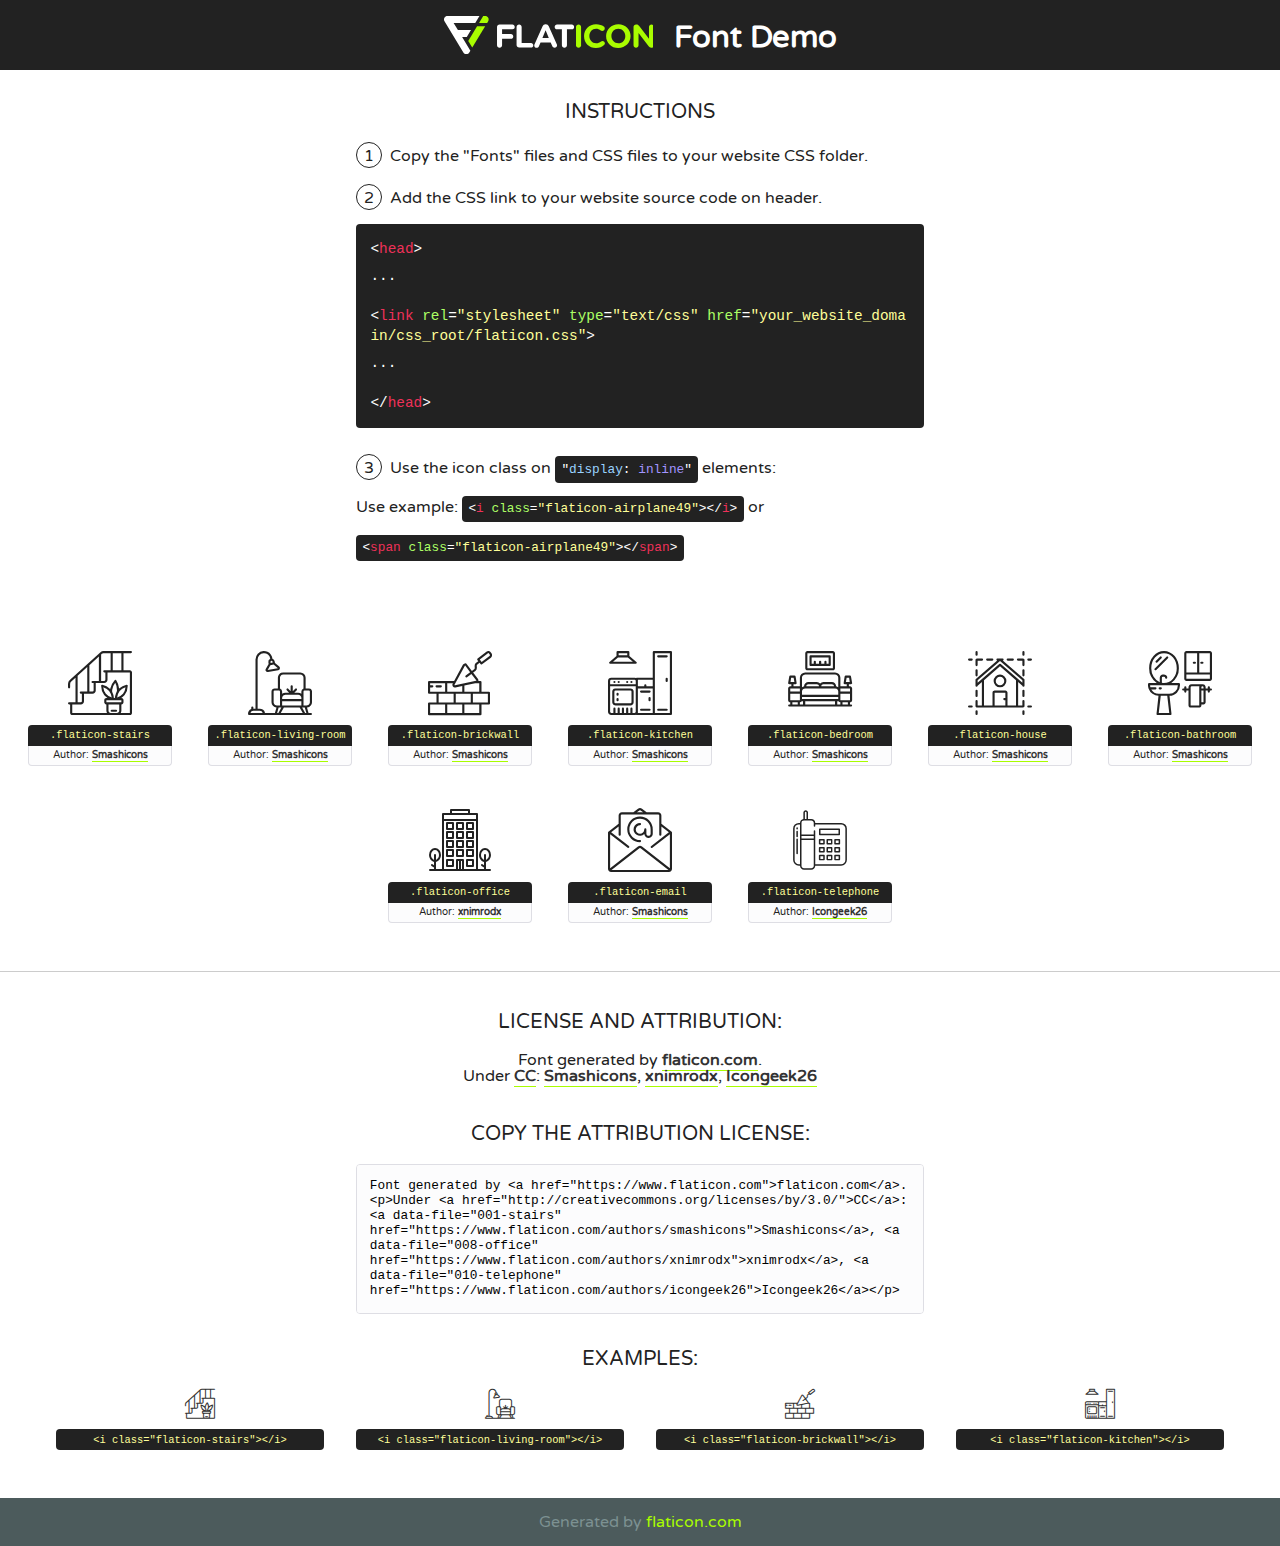
<file: lib/flaticon/font/flaticon.html>
<!DOCTYPE html>
<!--
  Flaticon icon font: Flaticon
  Creation date: 12/11/2020 10:28
-->
<html>
<!DOCTYPE html>
<html>

<head>
    <title>Flaticon WebFont</title>
    <link href="http://fonts.googleapis.com/css?family=Varela+Round" rel="stylesheet" type="text/css" />
    <link rel="stylesheet" type="text/css" href="flaticon.css">
    <meta charset="UTF-8">
    <style>
    html, body, div, span, applet, object, iframe,
    h1, h2, h3, h4, h5, h6, p, blockquote, pre,
    a, abbr, acronym, address, big, cite, code,
    del, dfn, em, img, ins, kbd, q, s, samp,
    small, strike, strong, sub, sup, tt, var,
    b, u, i, center,
    dl, dt, dd, ol, ul, li,
    fieldset, form, label, legend,
    table, caption, tbody, tfoot, thead, tr, th, td,
    article, aside, canvas, details, embed, 
    figure, figcaption, footer, header, hgroup, 
    menu, nav, output, ruby, section, summary,
    time, mark, audio, video {
        margin: 0;
        padding: 0;
        border: 0;
        font-size: 100%;
        font: inherit;
        vertical-align: baseline;
    }
    /* HTML5 display-role reset for older browsers */
    article, aside, details, figcaption, figure, 
    footer, header, hgroup, menu, nav, section {
        display: block;
    }
    body {
        line-height: 1;
    }
    ol, ul {
        list-style: none;
    }
    blockquote, q {
        quotes: none;
    }
    blockquote:before, blockquote:after,
    q:before, q:after {
        content: '';
        content: none;
    }
    table {
        border-collapse: collapse;
        border-spacing: 0;
    }
    body {
        font-family: 'Varela Round', Helvetica, Arial, sans-serif;
        font-size: 16px;
        color: #222;
    }
    a {
        color: #333;
        border-bottom: 1px solid #a9fd00;
        font-weight: bold;
        text-decoration: none;
    }
    * {
        -moz-box-sizing: border-box;
        -webkit-box-sizing: border-box;
        box-sizing: border-box;
        margin: 0;
        padding: 0;
    }
    [class^="flaticon-"]:before, [class*=" flaticon-"]:before, [class^="flaticon-"]:after, [class*=" flaticon-"]:after {
        font-family: Flaticon;
        font-size: 30px;
        font-style: normal;
        margin-left: 20px;
        color: #333;
    }
    .wrapper {
        max-width: 600px;
        margin: auto;
        padding: 0 1em;
    }
    .title {
        font-size: 1.25em;
        text-align: center;
        margin-bottom: 1em;
        text-transform: uppercase;
    }
    header {
        text-align: center;
        background-color: #222;
        color: #fff;
        padding: 1em;
    }
    header .logo {
        width: 210px;
        height: 38px;
        display: inline-block;
        vertical-align: middle;
        margin-right: 1em;
        border: none;
    }
    header strong {
        font-size: 1.95em;
        font-weight: bold;
        vertical-align: middle;
        margin-top: 5px;
        display: inline-block;
    }
    .demo {
        margin: 2em auto;
        line-height: 1.25em;
    }
    .demo ul li {
        margin-bottom: 1em;
    }
    .demo ul li .num {
        color: #222;
        border-radius: 20px;
        display: inline-block;
        width: 26px;
        padding: 3px;
        height: 26px;
        text-align: center;
        margin-right: 0.5em;
        border: 1px solid #222;
    }
    .demo ul li code {
        background-color: #222;
        border-radius: 4px;
        padding: 0.25em 0.5em;
        display: inline-block;
        color: #fff;
        font-family: Consolas,Monaco,Lucida Console,Liberation Mono,DejaVu Sans Mono,Bitstream Vera Sans Mono,Courier New, monospace;
        font-weight: lighter;
        margin-top: 1em;
        font-size: 0.8em;
        word-break: break-all;
    }
    .demo ul li code.big {
        padding: 1em;
        font-size: 0.9em;
    }
    .demo ul li code .red {
        color: #EF3159;
    }
    .demo ul li code .green {
        color: #ACFF65;
    }
    .demo ul li code .yellow {
        color: #FFFF99;
    }
    .demo ul li code .blue {
        color: #99D3FF;
    }
    .demo ul li code .purple {
        color: #A295FF;
    }
    .demo ul li code .dots {
        margin-top: 0.5em;
        display: block;
    }
    #glyphs {
        border-bottom: 1px solid #ccc;
        padding: 2em 0;
        text-align: center;
    }
    .glyph {
        display: inline-block;
        width: 9em;
        margin: 1em;
        text-align: center;
        vertical-align: top;
        background: #FFF;
    }
    .glyph .glyph-icon {
        padding: 10px;
        display: block;
        font-family:"Flaticon";
        font-size: 64px;
        line-height: 1;
    }
    .glyph .glyph-icon:before {
        font-size: 64px;
        color: #222;
        margin-left: 0;
    }
    .class-name {
        font-size: 0.65em;
        background-color: #222;
        color: #fff;
        border-radius: 4px 4px 0 0;
        padding: 0.5em;
        color: #FFFF99;
        font-family: Consolas,Monaco,Lucida Console,Liberation Mono,DejaVu Sans Mono,Bitstream Vera Sans Mono,Courier New, monospace;
    }
    .author-name {
        font-size: 0.6em;
        background-color: #fcfcfd;
        border: 1px solid #DEDEE4;
        border-top: 0;
        border-radius: 0 0 4px 4px;
        padding: 0.5em;
    }
    .class-name:last-child {
        font-size: 10px;
        color:#888;
    }
    .class-name:last-child a {
        font-size: 10px;
        color:#555;
    }
    .class-name:last-child a:hover {
        color:#a9fd00;
    }
    .glyph > input {
        display: block;
        width: 100px;
        margin: 5px auto;
        text-align: center;
        font-size: 12px;
        cursor: text;
    }
    .glyph > input.icon-input {
        font-family:"Flaticon";
        font-size: 16px;
        margin-bottom: 10px;
    }
    .attribution .title {
        margin-top: 2em;
    }
    .attribution textarea {
        background-color: #fcfcfd;
        padding: 1em;
        border: none;
        box-shadow: none;
        border: 1px solid #DEDEE4;
        border-radius: 4px;
        resize: none;
        width: 100%;
        height: 150px;
        font-size: 0.8em;
        font-family: Consolas,Monaco,Lucida Console,Liberation Mono,DejaVu Sans Mono,Bitstream Vera Sans Mono,Courier New, monospace;
        -webkit-appearance: none;
    }
    .iconsuse {
        margin: 2em auto;
        text-align: center;
        max-width: 1200px;
    }
    .iconsuse:after {
        content: '';
        display: table;
        clear: both;
    }
    .iconsuse .image {
        float: left;
        width: 25%;
        padding: 0 1em;
    }
    .iconsuse .image p {
        margin-bottom: 1em;
    }
    .iconsuse .image span {
        display: block;
        font-size: 0.65em;
        background-color: #222;
        color: #fff;
        border-radius: 4px;
        padding: 0.5em;
        color: #FFFF99;
        margin-top: 1em;
        font-family: Consolas,Monaco,Lucida Console,Liberation Mono,DejaVu Sans Mono,Bitstream Vera Sans Mono,Courier New, monospace;
    }
    #footer {
        text-align: center;
        background-color: #4C5B5C;
        color: #7c9192;
        padding: 1em;
    }
    #footer a {
        border: none;
        color: #a9fd00;
        font-weight: normal;
    }
    @media (max-width: 960px) {
        .iconsuse .image {
            width: 50%;
        }
    }
    @media (max-width: 560px) {
        .iconsuse .image {
            width: 100%;
        }
    }
    </style>
</head>

<body class="characters-off">

    <header>
        <a href="https://www.flaticon.com" target="_blank" class="logo">
            <svg version="1.1" xmlns="http://www.w3.org/2000/svg" xmlns:xlink="http://www.w3.org/1999/xlink" xmlns:a="http://ns.adobe.com/AdobeSVGViewerExtensions/3.0/" viewBox="0 0 560.875 102.036" enable-background="new 0 0 560.875 102.036" xml:space="preserve">
                <defs>
                </defs>
                <g>
                    <g class="letters">
                        <path fill="#ffffff" d="M141.596,29.675c0-3.777,2.985-6.767,6.764-6.767h34.438c3.426,0,6.15,2.728,6.15,6.15
                        c0,3.43-2.724,6.149-6.15,6.149h-27.674v13.091h23.719c3.429,0,6.151,2.724,6.151,6.15c0,3.43-2.723,6.149-6.151,6.149h-23.719
                        v17.574c0,3.773-2.986,6.761-6.764,6.761c-3.779,0-6.764-2.989-6.764-6.761V29.675z"></path>
                        <path fill="#ffffff" d="M193.844,29.149c0-3.781,2.985-6.767,6.764-6.767c3.776,0,6.763,2.985,6.763,6.767v42.957h25.039
                        c3.426,0,6.149,2.726,6.149,6.153c0,3.425-2.723,6.15-6.149,6.15h-31.802c-3.779,0-6.764-2.986-6.764-6.768V29.149z"></path>
                        <path fill="#ffffff" d="M241.891,75.71l21.438-48.407c1.492-3.341,4.215-5.357,7.906-5.357h0.792
                        c3.686,0,6.323,2.017,7.815,5.357l21.439,48.407c0.436,0.967,0.701,1.845,0.701,2.723c0,3.602-2.809,6.501-6.414,6.501
                        c-3.161,0-5.269-1.845-6.499-4.655l-4.132-9.661h-27.059l-4.301,10.102c-1.144,2.631-3.426,4.214-6.237,4.214
                        c-3.517,0-6.24-2.81-6.24-6.325C241.1,77.64,241.451,76.677,241.891,75.71z M279.932,58.666l-8.521-20.297l-8.526,20.297H279.932
                        z"></path>
                        <path fill="#ffffff" d="M314.864,35.387H301.86c-3.429,0-6.239-2.813-6.239-6.238c0-3.429,2.811-6.24,6.239-6.24h39.533
                        c3.426,0,6.237,2.811,6.237,6.24c0,3.425-2.811,6.238-6.237,6.238h-13.001v42.785c0,3.773-2.99,6.761-6.764,6.761
                        c-3.779,0-6.764-2.989-6.764-6.761V35.387z"></path>
                        <path fill="#A9FD00" d="M352.615,29.149c0-3.781,2.985-6.767,6.767-6.767c3.774,0,6.761,2.985,6.761,6.767v49.024
                        c0,3.773-2.987,6.761-6.761,6.761c-3.781,0-6.767-2.989-6.767-6.761V29.149z"></path>
                        <path fill="#A9FD00" d="M374.132,53.836v-0.179c0-17.481,13.178-31.801,32.065-31.801c9.22,0,15.459,2.458,20.557,6.238
                        c1.402,1.054,2.637,2.985,2.637,5.357c0,3.692-2.985,6.59-6.681,6.59c-1.845,0-3.071-0.702-4.044-1.319
                        c-3.776-2.813-7.729-4.393-12.562-4.393c-10.364,0-17.831,8.611-17.831,19.154v0.173c0,10.542,7.291,19.329,17.831,19.329
                        c5.715,0,9.492-1.756,13.359-4.834c1.049-0.874,2.458-1.491,4.039-1.491c3.429,0,6.325,2.813,6.325,6.236
                        c0,2.106-1.056,3.78-2.282,4.834c-5.539,4.834-12.036,7.733-21.878,7.733C387.572,85.464,374.132,71.493,374.132,53.836z"></path>
                        <path fill="#A9FD00" d="M433.009,53.836v-0.179c0-17.481,13.79-31.801,32.766-31.801c18.981,0,32.592,14.143,32.592,31.628v0.173
                        c0,17.483-13.785,31.807-32.769,31.807C446.625,85.464,433.009,71.32,433.009,53.836z M484.224,53.836v-0.179
                        c0-10.539-7.725-19.326-18.626-19.326c-10.893,0-18.449,8.611-18.449,19.154v0.173c0,10.542,7.73,19.329,18.626,19.329
                        C476.676,72.986,484.224,64.378,484.224,53.836z"></path>
                        <path fill="#A9FD00" d="M506.233,29.321c0-3.774,2.99-6.763,6.767-6.763h1.401c3.252,0,5.183,1.583,7.029,3.953l26.093,34.265
                        V29.059c0-3.692,2.99-6.677,6.681-6.677c3.683,0,6.671,2.985,6.671,6.677v48.934c0,3.78-2.987,6.765-6.764,6.765h-0.436
                        c-3.257,0-5.188-1.581-7.034-3.953l-27.056-35.492v32.944c0,3.687-2.985,6.676-6.678,6.676c-3.683,0-6.673-2.989-6.673-6.676
                        V29.321z"></path>
                    </g>
                    <g class="insignia">
                        <path fill="#ffffff" d="M48.372,56.137h12.517l11.156-18.537H37.186L25.688,18.539h57.825L94.668,0H9.271
                        C5.925,0,2.842,1.801,1.198,4.716c-1.644,2.907-1.593,6.482,0.134,9.343l50.38,83.501c1.678,2.781,4.689,4.476,7.938,4.476
                        c3.246,0,6.257-1.695,7.935-4.476l2.898-4.804L48.372,56.137z"></path>
                        <g class="i">
                            <path fill="#A9FD00" d="M93.575,18.539h0.031v0.004l21.652,0.004l2.705-4.488c1.727-2.861,1.778-6.436,0.133-9.343
                            C116.454,1.801,113.371,0,110.026,0h-5.294L93.575,18.539z"></path>
                            <polygon fill="#A9FD00" points="88.291,27.356 64.725,66.486 75.519,84.404 109.942,27.356"></polygon>
                        </g>
                    </g>
                </g>
            </svg>
        </a>
        <strong>Font Demo</strong>
    </header>


    <section class="demo wrapper">

        <p class="title">Instructions</p>

        <ul>
            <li>
                <span class="num">1</span>Copy the "Fonts" files and CSS files to your website CSS folder.
            </li>
            <li>
                <span class="num">2</span>Add the CSS link to your website source code on header.
                <code class="big">
                    &lt;<span class="red">head</span>&gt;
                    <br/><span class="dots">...</span>
                    <br/>&lt;<span class="red">link</span> <span class="green">rel</span>=<span class="yellow">"stylesheet"</span> <span class="green">type</span>=<span class="yellow">"text/css"</span> <span class="green">href</span>=<span class="yellow">"your_website_domain/css_root/flaticon.css"</span>&gt;
                    <br/><span class="dots">...</span>
                    <br/>&lt;/<span class="red">head</span>&gt;
                </code>
            </li>

            <li>
                <p>
                    <span class="num">3</span>Use the icon class on <code>"<span class="blue">display</span>:<span class="purple"> inline</span>"</code> elements:
                    <br />
                    Use example: <code>&lt;<span class="red">i</span> <span class="green">class</span>=<span class="yellow">&quot;flaticon-airplane49&quot;</span>&gt;&lt;/<span class="red">i</span>&gt;</code> or <code>&lt;<span class="red">span</span> <span class="green">class</span>=<span class="yellow">&quot;flaticon-airplane49&quot;</span>&gt;&lt;/<span class="red">span</span>&gt;</code>
            </li>
        </ul>

    </section>




   <section id="glyphs">          
    
      
        <div class="glyph"><div class="glyph-icon flaticon-stairs"></div>
            <div class="class-name">.flaticon-stairs</div>
            <div class="author-name">Author: <a data-file="001-stairs" href="https://www.flaticon.com/authors/smashicons">Smashicons</a> </div> 
        </div>        
        
        <div class="glyph"><div class="glyph-icon flaticon-living-room"></div>
            <div class="class-name">.flaticon-living-room</div>
            <div class="author-name">Author: <a data-file="002-living-room" href="https://www.flaticon.com/authors/smashicons">Smashicons</a> </div> 
        </div>        
        
        <div class="glyph"><div class="glyph-icon flaticon-brickwall"></div>
            <div class="class-name">.flaticon-brickwall</div>
            <div class="author-name">Author: <a data-file="003-brickwall" href="https://www.flaticon.com/authors/smashicons">Smashicons</a> </div> 
        </div>        
        
        <div class="glyph"><div class="glyph-icon flaticon-kitchen"></div>
            <div class="class-name">.flaticon-kitchen</div>
            <div class="author-name">Author: <a data-file="004-kitchen" href="https://www.flaticon.com/authors/smashicons">Smashicons</a> </div> 
        </div>        
        
        <div class="glyph"><div class="glyph-icon flaticon-bedroom"></div>
            <div class="class-name">.flaticon-bedroom</div>
            <div class="author-name">Author: <a data-file="005-bedroom" href="https://www.flaticon.com/authors/smashicons">Smashicons</a> </div> 
        </div>        
        
        <div class="glyph"><div class="glyph-icon flaticon-house"></div>
            <div class="class-name">.flaticon-house</div>
            <div class="author-name">Author: <a data-file="006-house" href="https://www.flaticon.com/authors/smashicons">Smashicons</a> </div> 
        </div>        
        
        <div class="glyph"><div class="glyph-icon flaticon-bathroom"></div>
            <div class="class-name">.flaticon-bathroom</div>
            <div class="author-name">Author: <a data-file="007-bathroom" href="https://www.flaticon.com/authors/smashicons">Smashicons</a> </div> 
        </div>        
        
        <div class="glyph"><div class="glyph-icon flaticon-office"></div>
            <div class="class-name">.flaticon-office</div>
            <div class="author-name">Author: <a data-file="008-office" href="https://www.flaticon.com/authors/xnimrodx">xnimrodx</a> </div> 
        </div>        
        
        <div class="glyph"><div class="glyph-icon flaticon-email"></div>
            <div class="class-name">.flaticon-email</div>
            <div class="author-name">Author: <a data-file="009-email" href="https://www.flaticon.com/authors/smashicons">Smashicons</a> </div> 
        </div>        
        
        <div class="glyph"><div class="glyph-icon flaticon-telephone"></div>
            <div class="class-name">.flaticon-telephone</div>
            <div class="author-name">Author: <a data-file="010-telephone" href="https://www.flaticon.com/authors/icongeek26">Icongeek26</a> </div> 
        </div>        
        

    </section>



    <section class="attribution wrapper"   style="text-align:center;">

      <div class="title">License and attribution:</div><div class="attrDiv">Font generated by <a href="https://www.flaticon.com">flaticon.com</a>. <div><p>Under <a href="http://creativecommons.org/licenses/by/3.0/">CC</a>: <a data-file="001-stairs" href="https://www.flaticon.com/authors/smashicons">Smashicons</a>, <a data-file="008-office" href="https://www.flaticon.com/authors/xnimrodx">xnimrodx</a>, <a data-file="010-telephone" href="https://www.flaticon.com/authors/icongeek26">Icongeek26</a></p>  </div>
      </div>
      <div class="title">Copy the Attribution License:</div>

    <textarea onclick="this.focus();this.select();">Font generated by &lt;a href=&quot;https://www.flaticon.com&quot;&gt;flaticon.com&lt;/a&gt;. <p>Under <a href="http://creativecommons.org/licenses/by/3.0/">CC</a>: <a data-file="001-stairs" href="https://www.flaticon.com/authors/smashicons">Smashicons</a>, <a data-file="008-office" href="https://www.flaticon.com/authors/xnimrodx">xnimrodx</a>, <a data-file="010-telephone" href="https://www.flaticon.com/authors/icongeek26">Icongeek26</a></p>  
     </textarea>

    </section>

    <section class="iconsuse">

          <div class="title">Examples:</div>            
             
            <div class="image">
                <p>
                    <i class="glyph-icon flaticon-stairs"></i> 
                    <span>&lt;i class=&quot;flaticon-stairs&quot;&gt;&lt;/i&gt;</span>
                </p>
            </div>
            
            <div class="image">
                <p>
                    <i class="glyph-icon flaticon-living-room"></i> 
                    <span>&lt;i class=&quot;flaticon-living-room&quot;&gt;&lt;/i&gt;</span>
                </p>
            </div>
            
            <div class="image">
                <p>
                    <i class="glyph-icon flaticon-brickwall"></i> 
                    <span>&lt;i class=&quot;flaticon-brickwall&quot;&gt;&lt;/i&gt;</span>
                </p>
            </div>
            
            <div class="image">
                <p>
                    <i class="glyph-icon flaticon-kitchen"></i> 
                    <span>&lt;i class=&quot;flaticon-kitchen&quot;&gt;&lt;/i&gt;</span>
                </p>
            </div>
                       
        </div>
                            
    </section>

<div id="footer">
    <div>Generated by <a href="https://www.flaticon.com">flaticon.com</a>
    </div>
</div>



</body>
</html>
</file>
<file: lib/flaticon/font/flaticon.css>
/*
  	Flaticon icon font: Flaticon
  	Creation date: 12/11/2020 10:28
  	*/

@font-face {
  font-family: "Flaticon";
  src: url("./Flaticon.eot");
  src: url("./Flaticon.eot?#iefix") format("embedded-opentype"),
       url("./Flaticon.woff2") format("woff2"),
       url("./Flaticon.woff") format("woff"),
       url("./Flaticon.ttf") format("truetype"),
       url("./Flaticon.svg#Flaticon") format("svg");
  font-weight: normal;
  font-style: normal;
}

@media screen and (-webkit-min-device-pixel-ratio:0) {
  @font-face {
    font-family: "Flaticon";
    src: url("./Flaticon.svg#Flaticon") format("svg");
  }
}

[class^="flaticon-"]:before, [class*=" flaticon-"]:before,
[class^="flaticon-"]:after, [class*=" flaticon-"]:after {   
  font-family: Flaticon;
        font-size: 20px;
font-style: normal;
margin-left: 20px;
}

.flaticon-stairs:before { content: "\f100"; }
.flaticon-living-room:before { content: "\f101"; }
.flaticon-brickwall:before { content: "\f102"; }
.flaticon-kitchen:before { content: "\f103"; }
.flaticon-bedroom:before { content: "\f104"; }
.flaticon-house:before { content: "\f105"; }
.flaticon-bathroom:before { content: "\f106"; }
.flaticon-office:before { content: "\f107"; }
.flaticon-email:before { content: "\f108"; }
.flaticon-telephone:before { content: "\f109"; }
</file>
<file: css/style.css>
/******* Bootstrap Theming ********/
/*!
 * Bootstrap v4.5.3 (https://getbootstrap.com/)
 * Copyright 2011-2020 The Bootstrap Authors
 * Copyright 2011-2020 Twitter, Inc.
 * Licensed under MIT (https://github.com/twbs/bootstrap/blob/main/LICENSE)
 */
:root {
  --blue: #007bff;
  --indigo: #6610f2;
  --purple: #6f42c1;
  --pink: #e83e8c;
  --red: #dc3545;
  --orange: #fd7e14;
  --yellow: #ffc107;
  --green: #28a745;
  --teal: #20c997;
  --cyan: #17a2b8;
  --white: #fff;
  --gray: #6c757d;
  --gray-dark: #343a40;
  --primary: #DFB163;
  --secondary: #252531;
  --success: #28a745;
  --info: #17a2b8;
  --warning: #ffc107;
  --danger: #dc3545;
  --light: #F3F6FF;
  --dark: #181818;
  --breakpoint-xs: 0;
  --breakpoint-sm: 576px;
  --breakpoint-md: 768px;
  --breakpoint-lg: 992px;
  --breakpoint-xl: 1200px;
  --font-family-sans-serif: "Montserrat", sans-serif;
  --font-family-monospace: SFMono-Regular, Menlo, Monaco, Consolas, "Liberation Mono", "Courier New", monospace;
}

*,
*::before,
*::after {
  box-sizing: border-box;
}

html {
  font-family: sans-serif;
  line-height: 1.15;
  -webkit-text-size-adjust: 100%;
  -webkit-tap-highlight-color: rgba(0, 0, 0, 0);
}

article, aside, figcaption, figure, footer, header, hgroup, main, nav, section {
  display: block;
}

body {
  margin: 0;
  font-family: "Montserrat", sans-serif;
  font-size: 1rem;
  font-weight: 400;
  line-height: 1.5;
  color: #777777;
  text-align: left;
  background-color: #fff;
}

[tabindex="-1"]:focus:not(:focus-visible) {
  outline: 0 !important;
}

hr {
  box-sizing: content-box;
  height: 0;
  overflow: visible;
}

h1, h2, h3, h4, h5, h6 {
  margin-top: 0;
  margin-bottom: 0.5rem;
}

p {
  margin-top: 0;
  margin-bottom: 1rem;
}

abbr[title],
abbr[data-original-title] {
  text-decoration: underline;
  text-decoration: underline dotted;
  cursor: help;
  border-bottom: 0;
  text-decoration-skip-ink: none;
}

address {
  margin-bottom: 1rem;
  font-style: normal;
  line-height: inherit;
}

ol,
ul,
dl {
  margin-top: 0;
  margin-bottom: 1rem;
}

ol ol,
ul ul,
ol ul,
ul ol {
  margin-bottom: 0;
}

dt {
  font-weight: 700;
}

dd {
  margin-bottom: .5rem;
  margin-left: 0;
}

blockquote {
  margin: 0 0 1rem;
}

b,
strong {
  font-weight: bolder;
}

small {
  font-size: 80%;
}

sub,
sup {
  position: relative;
  font-size: 75%;
  line-height: 0;
  vertical-align: baseline;
}

sub {
  bottom: -.25em;
}

sup {
  top: -.5em;
}

a {
  color: #DFB163;
  text-decoration: none;
  background-color: transparent;
}

a:hover {
  color: #cc902a;
  text-decoration: underline;
}

a:not([href]):not([class]) {
  color: inherit;
  text-decoration: none;
}

a:not([href]):not([class]):hover {
  color: inherit;
  text-decoration: none;
}

pre,
code,
kbd,
samp {
  font-family: SFMono-Regular, Menlo, Monaco, Consolas, "Liberation Mono", "Courier New", monospace;
  font-size: 1em;
}

pre {
  margin-top: 0;
  margin-bottom: 1rem;
  overflow: auto;
  -ms-overflow-style: scrollbar;
}

figure {
  margin: 0 0 1rem;
}

img {
  vertical-align: middle;
  border-style: none;
}

svg {
  overflow: hidden;
  vertical-align: middle;
}

table {
  border-collapse: collapse;
}

caption {
  padding-top: 0.75rem;
  padding-bottom: 0.75rem;
  color: #6c757d;
  text-align: left;
  caption-side: bottom;
}

th {
  text-align: inherit;
  text-align: -webkit-match-parent;
}

label {
  display: inline-block;
  margin-bottom: 0.5rem;
}

button {
  border-radius: 0;
}

button:focus {
  outline: 1px dotted;
  outline: 5px auto -webkit-focus-ring-color;
}

input,
button,
select,
optgroup,
textarea {
  margin: 0;
  font-family: inherit;
  font-size: inherit;
  line-height: inherit;
}

button,
input {
  overflow: visible;
}

button,
select {
  text-transform: none;
}

[role="button"] {
  cursor: pointer;
}

select {
  word-wrap: normal;
}

button,
[type="button"],
[type="reset"],
[type="submit"] {
  -webkit-appearance: button;
}

button:not(:disabled),
[type="button"]:not(:disabled),
[type="reset"]:not(:disabled),
[type="submit"]:not(:disabled) {
  cursor: pointer;
}

button::-moz-focus-inner,
[type="button"]::-moz-focus-inner,
[type="reset"]::-moz-focus-inner,
[type="submit"]::-moz-focus-inner {
  padding: 0;
  border-style: none;
}

input[type="radio"],
input[type="checkbox"] {
  box-sizing: border-box;
  padding: 0;
}

textarea {
  overflow: auto;
  resize: vertical;
}

fieldset {
  min-width: 0;
  padding: 0;
  margin: 0;
  border: 0;
}

legend {
  display: block;
  width: 100%;
  max-width: 100%;
  padding: 0;
  margin-bottom: .5rem;
  font-size: 1.5rem;
  line-height: inherit;
  color: inherit;
  white-space: normal;
}

@media (max-width: 1200px) {
  legend {
    font-size: calc(1.275rem + 0.3vw) ;
  }
}

progress {
  vertical-align: baseline;
}

[type="number"]::-webkit-inner-spin-button,
[type="number"]::-webkit-outer-spin-button {
  height: auto;
}

[type="search"] {
  outline-offset: -2px;
  -webkit-appearance: none;
}

[type="search"]::-webkit-search-decoration {
  -webkit-appearance: none;
}

::-webkit-file-upload-button {
  font: inherit;
  -webkit-appearance: button;
}

output {
  display: inline-block;
}

summary {
  display: list-item;
  cursor: pointer;
}

template {
  display: none;
}

[hidden] {
  display: none !important;
}

h1, h2, h3, h4, h5, h6,
.h1, .h2, .h3, .h4, .h5, .h6 {
  margin-bottom: 0.5rem;
  font-family: "Oswald", sans-serif;
  font-weight: 500;
  line-height: 1.2;
  color: #252531;
}

h1, .h1 {
  font-size: 2.5rem;
}

@media (max-width: 1200px) {
  h1, .h1 {
    font-size: calc(1.375rem + 1.5vw) ;
  }
}

h2, .h2 {
  font-size: 2rem;
}

@media (max-width: 1200px) {
  h2, .h2 {
    font-size: calc(1.325rem + 0.9vw) ;
  }
}

h3, .h3 {
  font-size: 1.75rem;
}

@media (max-width: 1200px) {
  h3, .h3 {
    font-size: calc(1.3rem + 0.6vw) ;
  }
}

h4, .h4 {
  font-size: 1.5rem;
}

@media (max-width: 1200px) {
  h4, .h4 {
    font-size: calc(1.275rem + 0.3vw) ;
  }
}

h5, .h5 {
  font-size: 1.25rem;
}

h6, .h6 {
  font-size: 1rem;
}

.lead {
  font-size: 1.25rem;
  font-weight: 300;
}

.display-1 {
  font-size: 6rem;
  font-weight: 300;
  line-height: 1.2;
}

@media (max-width: 1200px) {
  .display-1 {
    font-size: calc(1.725rem + 5.7vw) ;
  }
}

.display-2 {
  font-size: 5.5rem;
  font-weight: 300;
  line-height: 1.2;
}

@media (max-width: 1200px) {
  .display-2 {
    font-size: calc(1.675rem + 5.1vw) ;
  }
}

.display-3 {
  font-size: 4.5rem;
  font-weight: 300;
  line-height: 1.2;
}

@media (max-width: 1200px) {
  .display-3 {
    font-size: calc(1.575rem + 3.9vw) ;
  }
}

.display-4 {
  font-size: 3.5rem;
  font-weight: 300;
  line-height: 1.2;
}

@media (max-width: 1200px) {
  .display-4 {
    font-size: calc(1.475rem + 2.7vw) ;
  }
}

hr {
  margin-top: 1rem;
  margin-bottom: 1rem;
  border: 0;
  border-top: 1px solid rgba(0, 0, 0, 0.1);
}

small,
.small {
  font-size: 80%;
  font-weight: 400;
}

mark,
.mark {
  padding: 0.2em;
  background-color: #fcf8e3;
}

.list-unstyled {
  padding-left: 0;
  list-style: none;
}

.list-inline {
  padding-left: 0;
  list-style: none;
}

.list-inline-item {
  display: inline-block;
}

.list-inline-item:not(:last-child) {
  margin-right: 0.5rem;
}

.initialism {
  font-size: 90%;
  text-transform: uppercase;
}

.blockquote {
  margin-bottom: 1rem;
  font-size: 1.25rem;
}

.blockquote-footer {
  display: block;
  font-size: 80%;
  color: #6c757d;
}

.blockquote-footer::before {
  content: "\2014\00A0";
}

.img-fluid {
  max-width: 100%;
  height: auto;
}

.img-thumbnail {
  padding: 0.25rem;
  background-color: #fff;
  border: 1px solid #dee2e6;
  max-width: 100%;
  height: auto;
}

.figure {
  display: inline-block;
}

.figure-img {
  margin-bottom: 0.5rem;
  line-height: 1;
}

.figure-caption {
  font-size: 90%;
  color: #6c757d;
}

code {
  font-size: 87.5%;
  color: #e83e8c;
  word-wrap: break-word;
}

a > code {
  color: inherit;
}

kbd {
  padding: 0.2rem 0.4rem;
  font-size: 87.5%;
  color: #fff;
  background-color: #212529;
}

kbd kbd {
  padding: 0;
  font-size: 100%;
  font-weight: 700;
}

pre {
  display: block;
  font-size: 87.5%;
  color: #212529;
}

pre code {
  font-size: inherit;
  color: inherit;
  word-break: normal;
}

.pre-scrollable {
  max-height: 340px;
  overflow-y: scroll;
}

.container,
.container-fluid,
.container-sm,
.container-md,
.container-lg,
.container-xl {
  width: 100%;
  padding-right: 15px;
  padding-left: 15px;
  margin-right: auto;
  margin-left: auto;
}

@media (min-width: 576px) {
  .container, .container-sm {
    max-width: 540px;
  }
}

@media (min-width: 768px) {
  .container, .container-sm, .container-md {
    max-width: 720px;
  }
}

@media (min-width: 992px) {
  .container, .container-sm, .container-md, .container-lg {
    max-width: 960px;
  }
}

@media (min-width: 1200px) {
  .container, .container-sm, .container-md, .container-lg, .container-xl {
    max-width: 1140px;
  }
}

.row {
  display: flex;
  flex-wrap: wrap;
  margin-right: -15px;
  margin-left: -15px;
}

.no-gutters {
  margin-right: 0;
  margin-left: 0;
}

.no-gutters > .col,
.no-gutters > [class*="col-"] {
  padding-right: 0;
  padding-left: 0;
}

.col-1, .col-2, .col-3, .col-4, .col-5, .col-6, .col-7, .col-8, .col-9, .col-10, .col-11, .col-12, .col,
.col-auto, .col-sm-1, .col-sm-2, .col-sm-3, .col-sm-4, .col-sm-5, .col-sm-6, .col-sm-7, .col-sm-8, .col-sm-9, .col-sm-10, .col-sm-11, .col-sm-12, .col-sm,
.col-sm-auto, .col-md-1, .col-md-2, .col-md-3, .col-md-4, .col-md-5, .col-md-6, .col-md-7, .col-md-8, .col-md-9, .col-md-10, .col-md-11, .col-md-12, .col-md,
.col-md-auto, .col-lg-1, .col-lg-2, .col-lg-3, .col-lg-4, .col-lg-5, .col-lg-6, .col-lg-7, .col-lg-8, .col-lg-9, .col-lg-10, .col-lg-11, .col-lg-12, .col-lg,
.col-lg-auto, .col-xl-1, .col-xl-2, .col-xl-3, .col-xl-4, .col-xl-5, .col-xl-6, .col-xl-7, .col-xl-8, .col-xl-9, .col-xl-10, .col-xl-11, .col-xl-12, .col-xl,
.col-xl-auto {
  position: relative;
  width: 100%;
  padding-right: 15px;
  padding-left: 15px;
}

.col {
  flex-basis: 0;
  flex-grow: 1;
  max-width: 100%;
}

.row-cols-1 > * {
  flex: 0 0 100%;
  max-width: 100%;
}

.row-cols-2 > * {
  flex: 0 0 50%;
  max-width: 50%;
}

.row-cols-3 > * {
  flex: 0 0 33.33333%;
  max-width: 33.33333%;
}

.row-cols-4 > * {
  flex: 0 0 25%;
  max-width: 25%;
}

.row-cols-5 > * {
  flex: 0 0 20%;
  max-width: 20%;
}

.row-cols-6 > * {
  flex: 0 0 16.66667%;
  max-width: 16.66667%;
}

.col-auto {
  flex: 0 0 auto;
  width: auto;
  max-width: 100%;
}

.col-1 {
  flex: 0 0 8.33333%;
  max-width: 8.33333%;
}

.col-2 {
  flex: 0 0 16.66667%;
  max-width: 16.66667%;
}

.col-3 {
  flex: 0 0 25%;
  max-width: 25%;
}

.col-4 {
  flex: 0 0 33.33333%;
  max-width: 33.33333%;
}

.col-5 {
  flex: 0 0 41.66667%;
  max-width: 41.66667%;
}

.col-6 {
  flex: 0 0 50%;
  max-width: 50%;
}

.col-7 {
  flex: 0 0 58.33333%;
  max-width: 58.33333%;
}

.col-8 {
  flex: 0 0 66.66667%;
  max-width: 66.66667%;
}

.col-9 {
  flex: 0 0 75%;
  max-width: 75%;
}

.col-10 {
  flex: 0 0 83.33333%;
  max-width: 83.33333%;
}

.col-11 {
  flex: 0 0 91.66667%;
  max-width: 91.66667%;
}

.col-12 {
  flex: 0 0 100%;
  max-width: 100%;
}

.order-first {
  order: -1;
}

.order-last {
  order: 13;
}

.order-0 {
  order: 0;
}

.order-1 {
  order: 1;
}

.order-2 {
  order: 2;
}

.order-3 {
  order: 3;
}

.order-4 {
  order: 4;
}

.order-5 {
  order: 5;
}

.order-6 {
  order: 6;
}

.order-7 {
  order: 7;
}

.order-8 {
  order: 8;
}

.order-9 {
  order: 9;
}

.order-10 {
  order: 10;
}

.order-11 {
  order: 11;
}

.order-12 {
  order: 12;
}

.offset-1 {
  margin-left: 8.33333%;
}

.offset-2 {
  margin-left: 16.66667%;
}

.offset-3 {
  margin-left: 25%;
}

.offset-4 {
  margin-left: 33.33333%;
}

.offset-5 {
  margin-left: 41.66667%;
}

.offset-6 {
  margin-left: 50%;
}

.offset-7 {
  margin-left: 58.33333%;
}

.offset-8 {
  margin-left: 66.66667%;
}

.offset-9 {
  margin-left: 75%;
}

.offset-10 {
  margin-left: 83.33333%;
}

.offset-11 {
  margin-left: 91.66667%;
}

@media (min-width: 576px) {
  .col-sm {
    flex-basis: 0;
    flex-grow: 1;
    max-width: 100%;
  }
  .row-cols-sm-1 > * {
    flex: 0 0 100%;
    max-width: 100%;
  }
  .row-cols-sm-2 > * {
    flex: 0 0 50%;
    max-width: 50%;
  }
  .row-cols-sm-3 > * {
    flex: 0 0 33.33333%;
    max-width: 33.33333%;
  }
  .row-cols-sm-4 > * {
    flex: 0 0 25%;
    max-width: 25%;
  }
  .row-cols-sm-5 > * {
    flex: 0 0 20%;
    max-width: 20%;
  }
  .row-cols-sm-6 > * {
    flex: 0 0 16.66667%;
    max-width: 16.66667%;
  }
  .col-sm-auto {
    flex: 0 0 auto;
    width: auto;
    max-width: 100%;
  }
  .col-sm-1 {
    flex: 0 0 8.33333%;
    max-width: 8.33333%;
  }
  .col-sm-2 {
    flex: 0 0 16.66667%;
    max-width: 16.66667%;
  }
  .col-sm-3 {
    flex: 0 0 25%;
    max-width: 25%;
  }
  .col-sm-4 {
    flex: 0 0 33.33333%;
    max-width: 33.33333%;
  }
  .col-sm-5 {
    flex: 0 0 41.66667%;
    max-width: 41.66667%;
  }
  .col-sm-6 {
    flex: 0 0 50%;
    max-width: 50%;
  }
  .col-sm-7 {
    flex: 0 0 58.33333%;
    max-width: 58.33333%;
  }
  .col-sm-8 {
    flex: 0 0 66.66667%;
    max-width: 66.66667%;
  }
  .col-sm-9 {
    flex: 0 0 75%;
    max-width: 75%;
  }
  .col-sm-10 {
    flex: 0 0 83.33333%;
    max-width: 83.33333%;
  }
  .col-sm-11 {
    flex: 0 0 91.66667%;
    max-width: 91.66667%;
  }
  .col-sm-12 {
    flex: 0 0 100%;
    max-width: 100%;
  }
  .order-sm-first {
    order: -1;
  }
  .order-sm-last {
    order: 13;
  }
  .order-sm-0 {
    order: 0;
  }
  .order-sm-1 {
    order: 1;
  }
  .order-sm-2 {
    order: 2;
  }
  .order-sm-3 {
    order: 3;
  }
  .order-sm-4 {
    order: 4;
  }
  .order-sm-5 {
    order: 5;
  }
  .order-sm-6 {
    order: 6;
  }
  .order-sm-7 {
    order: 7;
  }
  .order-sm-8 {
    order: 8;
  }
  .order-sm-9 {
    order: 9;
  }
  .order-sm-10 {
    order: 10;
  }
  .order-sm-11 {
    order: 11;
  }
  .order-sm-12 {
    order: 12;
  }
  .offset-sm-0 {
    margin-left: 0;
  }
  .offset-sm-1 {
    margin-left: 8.33333%;
  }
  .offset-sm-2 {
    margin-left: 16.66667%;
  }
  .offset-sm-3 {
    margin-left: 25%;
  }
  .offset-sm-4 {
    margin-left: 33.33333%;
  }
  .offset-sm-5 {
    margin-left: 41.66667%;
  }
  .offset-sm-6 {
    margin-left: 50%;
  }
  .offset-sm-7 {
    margin-left: 58.33333%;
  }
  .offset-sm-8 {
    margin-left: 66.66667%;
  }
  .offset-sm-9 {
    margin-left: 75%;
  }
  .offset-sm-10 {
    margin-left: 83.33333%;
  }
  .offset-sm-11 {
    margin-left: 91.66667%;
  }
}

@media (min-width: 768px) {
  .col-md {
    flex-basis: 0;
    flex-grow: 1;
    max-width: 100%;
  }
  .row-cols-md-1 > * {
    flex: 0 0 100%;
    max-width: 100%;
  }
  .row-cols-md-2 > * {
    flex: 0 0 50%;
    max-width: 50%;
  }
  .row-cols-md-3 > * {
    flex: 0 0 33.33333%;
    max-width: 33.33333%;
  }
  .row-cols-md-4 > * {
    flex: 0 0 25%;
    max-width: 25%;
  }
  .row-cols-md-5 > * {
    flex: 0 0 20%;
    max-width: 20%;
  }
  .row-cols-md-6 > * {
    flex: 0 0 16.66667%;
    max-width: 16.66667%;
  }
  .col-md-auto {
    flex: 0 0 auto;
    width: auto;
    max-width: 100%;
  }
  .col-md-1 {
    flex: 0 0 8.33333%;
    max-width: 8.33333%;
  }
  .col-md-2 {
    flex: 0 0 16.66667%;
    max-width: 16.66667%;
  }
  .col-md-3 {
    flex: 0 0 25%;
    max-width: 25%;
  }
  .col-md-4 {
    flex: 0 0 33.33333%;
    max-width: 33.33333%;
  }
  .col-md-5 {
    flex: 0 0 41.66667%;
    max-width: 41.66667%;
  }
  .col-md-6 {
    flex: 0 0 50%;
    max-width: 50%;
  }
  .col-md-7 {
    flex: 0 0 58.33333%;
    max-width: 58.33333%;
  }
  .col-md-8 {
    flex: 0 0 66.66667%;
    max-width: 66.66667%;
  }
  .col-md-9 {
    flex: 0 0 75%;
    max-width: 75%;
  }
  .col-md-10 {
    flex: 0 0 83.33333%;
    max-width: 83.33333%;
  }
  .col-md-11 {
    flex: 0 0 91.66667%;
    max-width: 91.66667%;
  }
  .col-md-12 {
    flex: 0 0 100%;
    max-width: 100%;
  }
  .order-md-first {
    order: -1;
  }
  .order-md-last {
    order: 13;
  }
  .order-md-0 {
    order: 0;
  }
  .order-md-1 {
    order: 1;
  }
  .order-md-2 {
    order: 2;
  }
  .order-md-3 {
    order: 3;
  }
  .order-md-4 {
    order: 4;
  }
  .order-md-5 {
    order: 5;
  }
  .order-md-6 {
    order: 6;
  }
  .order-md-7 {
    order: 7;
  }
  .order-md-8 {
    order: 8;
  }
  .order-md-9 {
    order: 9;
  }
  .order-md-10 {
    order: 10;
  }
  .order-md-11 {
    order: 11;
  }
  .order-md-12 {
    order: 12;
  }
  .offset-md-0 {
    margin-left: 0;
  }
  .offset-md-1 {
    margin-left: 8.33333%;
  }
  .offset-md-2 {
    margin-left: 16.66667%;
  }
  .offset-md-3 {
    margin-left: 25%;
  }
  .offset-md-4 {
    margin-left: 33.33333%;
  }
  .offset-md-5 {
    margin-left: 41.66667%;
  }
  .offset-md-6 {
    margin-left: 50%;
  }
  .offset-md-7 {
    margin-left: 58.33333%;
  }
  .offset-md-8 {
    margin-left: 66.66667%;
  }
  .offset-md-9 {
    margin-left: 75%;
  }
  .offset-md-10 {
    margin-left: 83.33333%;
  }
  .offset-md-11 {
    margin-left: 91.66667%;
  }
}

@media (min-width: 992px) {
  .col-lg {
    flex-basis: 0;
    flex-grow: 1;
    max-width: 100%;
  }
  .row-cols-lg-1 > * {
    flex: 0 0 100%;
    max-width: 100%;
  }
  .row-cols-lg-2 > * {
    flex: 0 0 50%;
    max-width: 50%;
  }
  .row-cols-lg-3 > * {
    flex: 0 0 33.33333%;
    max-width: 33.33333%;
  }
  .row-cols-lg-4 > * {
    flex: 0 0 25%;
    max-width: 25%;
  }
  .row-cols-lg-5 > * {
    flex: 0 0 20%;
    max-width: 20%;
  }
  .row-cols-lg-6 > * {
    flex: 0 0 16.66667%;
    max-width: 16.66667%;
  }
  .col-lg-auto {
    flex: 0 0 auto;
    width: auto;
    max-width: 100%;
  }
  .col-lg-1 {
    flex: 0 0 8.33333%;
    max-width: 8.33333%;
  }
  .col-lg-2 {
    flex: 0 0 16.66667%;
    max-width: 16.66667%;
  }
  .col-lg-3 {
    flex: 0 0 25%;
    max-width: 25%;
  }
  .col-lg-4 {
    flex: 0 0 33.33333%;
    max-width: 33.33333%;
  }
  .col-lg-5 {
    flex: 0 0 41.66667%;
    max-width: 41.66667%;
  }
  .col-lg-6 {
    flex: 0 0 50%;
    max-width: 50%;
  }
  .col-lg-7 {
    flex: 0 0 58.33333%;
    max-width: 58.33333%;
  }
  .col-lg-8 {
    flex: 0 0 66.66667%;
    max-width: 66.66667%;
  }
  .col-lg-9 {
    flex: 0 0 75%;
    max-width: 75%;
  }
  .col-lg-10 {
    flex: 0 0 83.33333%;
    max-width: 83.33333%;
  }
  .col-lg-11 {
    flex: 0 0 91.66667%;
    max-width: 91.66667%;
  }
  .col-lg-12 {
    flex: 0 0 100%;
    max-width: 100%;
  }
  .order-lg-first {
    order: -1;
  }
  .order-lg-last {
    order: 13;
  }
  .order-lg-0 {
    order: 0;
  }
  .order-lg-1 {
    order: 1;
  }
  .order-lg-2 {
    order: 2;
  }
  .order-lg-3 {
    order: 3;
  }
  .order-lg-4 {
    order: 4;
  }
  .order-lg-5 {
    order: 5;
  }
  .order-lg-6 {
    order: 6;
  }
  .order-lg-7 {
    order: 7;
  }
  .order-lg-8 {
    order: 8;
  }
  .order-lg-9 {
    order: 9;
  }
  .order-lg-10 {
    order: 10;
  }
  .order-lg-11 {
    order: 11;
  }
  .order-lg-12 {
    order: 12;
  }
  .offset-lg-0 {
    margin-left: 0;
  }
  .offset-lg-1 {
    margin-left: 8.33333%;
  }
  .offset-lg-2 {
    margin-left: 16.66667%;
  }
  .offset-lg-3 {
    margin-left: 25%;
  }
  .offset-lg-4 {
    margin-left: 33.33333%;
  }
  .offset-lg-5 {
    margin-left: 41.66667%;
  }
  .offset-lg-6 {
    margin-left: 50%;
  }
  .offset-lg-7 {
    margin-left: 58.33333%;
  }
  .offset-lg-8 {
    margin-left: 66.66667%;
  }
  .offset-lg-9 {
    margin-left: 75%;
  }
  .offset-lg-10 {
    margin-left: 83.33333%;
  }
  .offset-lg-11 {
    margin-left: 91.66667%;
  }
}

@media (min-width: 1200px) {
  .col-xl {
    flex-basis: 0;
    flex-grow: 1;
    max-width: 100%;
  }
  .row-cols-xl-1 > * {
    flex: 0 0 100%;
    max-width: 100%;
  }
  .row-cols-xl-2 > * {
    flex: 0 0 50%;
    max-width: 50%;
  }
  .row-cols-xl-3 > * {
    flex: 0 0 33.33333%;
    max-width: 33.33333%;
  }
  .row-cols-xl-4 > * {
    flex: 0 0 25%;
    max-width: 25%;
  }
  .row-cols-xl-5 > * {
    flex: 0 0 20%;
    max-width: 20%;
  }
  .row-cols-xl-6 > * {
    flex: 0 0 16.66667%;
    max-width: 16.66667%;
  }
  .col-xl-auto {
    flex: 0 0 auto;
    width: auto;
    max-width: 100%;
  }
  .col-xl-1 {
    flex: 0 0 8.33333%;
    max-width: 8.33333%;
  }
  .col-xl-2 {
    flex: 0 0 16.66667%;
    max-width: 16.66667%;
  }
  .col-xl-3 {
    flex: 0 0 25%;
    max-width: 25%;
  }
  .col-xl-4 {
    flex: 0 0 33.33333%;
    max-width: 33.33333%;
  }
  .col-xl-5 {
    flex: 0 0 41.66667%;
    max-width: 41.66667%;
  }
  .col-xl-6 {
    flex: 0 0 50%;
    max-width: 50%;
  }
  .col-xl-7 {
    flex: 0 0 58.33333%;
    max-width: 58.33333%;
  }
  .col-xl-8 {
    flex: 0 0 66.66667%;
    max-width: 66.66667%;
  }
  .col-xl-9 {
    flex: 0 0 75%;
    max-width: 75%;
  }
  .col-xl-10 {
    flex: 0 0 83.33333%;
    max-width: 83.33333%;
  }
  .col-xl-11 {
    flex: 0 0 91.66667%;
    max-width: 91.66667%;
  }
  .col-xl-12 {
    flex: 0 0 100%;
    max-width: 100%;
  }
  .order-xl-first {
    order: -1;
  }
  .order-xl-last {
    order: 13;
  }
  .order-xl-0 {
    order: 0;
  }
  .order-xl-1 {
    order: 1;
  }
  .order-xl-2 {
    order: 2;
  }
  .order-xl-3 {
    order: 3;
  }
  .order-xl-4 {
    order: 4;
  }
  .order-xl-5 {
    order: 5;
  }
  .order-xl-6 {
    order: 6;
  }
  .order-xl-7 {
    order: 7;
  }
  .order-xl-8 {
    order: 8;
  }
  .order-xl-9 {
    order: 9;
  }
  .order-xl-10 {
    order: 10;
  }
  .order-xl-11 {
    order: 11;
  }
  .order-xl-12 {
    order: 12;
  }
  .offset-xl-0 {
    margin-left: 0;
  }
  .offset-xl-1 {
    margin-left: 8.33333%;
  }
  .offset-xl-2 {
    margin-left: 16.66667%;
  }
  .offset-xl-3 {
    margin-left: 25%;
  }
  .offset-xl-4 {
    margin-left: 33.33333%;
  }
  .offset-xl-5 {
    margin-left: 41.66667%;
  }
  .offset-xl-6 {
    margin-left: 50%;
  }
  .offset-xl-7 {
    margin-left: 58.33333%;
  }
  .offset-xl-8 {
    margin-left: 66.66667%;
  }
  .offset-xl-9 {
    margin-left: 75%;
  }
  .offset-xl-10 {
    margin-left: 83.33333%;
  }
  .offset-xl-11 {
    margin-left: 91.66667%;
  }
}

.table {
  width: 100%;
  margin-bottom: 1rem;
  color: #777777;
}

.table th,
.table td {
  padding: 0.75rem;
  vertical-align: top;
  border-top: 1px solid #dee2e6;
}

.table thead th {
  vertical-align: bottom;
  border-bottom: 2px solid #dee2e6;
}

.table tbody + tbody {
  border-top: 2px solid #dee2e6;
}

.table-sm th,
.table-sm td {
  padding: 0.3rem;
}

.table-bordered {
  border: 1px solid #dee2e6;
}

.table-bordered th,
.table-bordered td {
  border: 1px solid #dee2e6;
}

.table-bordered thead th,
.table-bordered thead td {
  border-bottom-width: 2px;
}

.table-borderless th,
.table-borderless td,
.table-borderless thead th,
.table-borderless tbody + tbody {
  border: 0;
}

.table-striped tbody tr:nth-of-type(odd) {
  background-color: rgba(0, 0, 0, 0.05);
}

.table-hover tbody tr:hover {
  color: #777777;
  background-color: rgba(0, 0, 0, 0.075);
}

.table-primary,
.table-primary > th,
.table-primary > td {
  background-color: #f6e9d3;
}

.table-primary th,
.table-primary td,
.table-primary thead th,
.table-primary tbody + tbody {
  border-color: #eed6ae;
}

.table-hover .table-primary:hover {
  background-color: #f2debe;
}

.table-hover .table-primary:hover > td,
.table-hover .table-primary:hover > th {
  background-color: #f2debe;
}

.table-secondary,
.table-secondary > th,
.table-secondary > td {
  background-color: #c2c2c5;
}

.table-secondary th,
.table-secondary td,
.table-secondary thead th,
.table-secondary tbody + tbody {
  border-color: #8e8e94;
}

.table-hover .table-secondary:hover {
  background-color: #b5b5b9;
}

.table-hover .table-secondary:hover > td,
.table-hover .table-secondary:hover > th {
  background-color: #b5b5b9;
}

.table-success,
.table-success > th,
.table-success > td {
  background-color: #c3e6cb;
}

.table-success th,
.table-success td,
.table-success thead th,
.table-success tbody + tbody {
  border-color: #8fd19e;
}

.table-hover .table-success:hover {
  background-color: #b1dfbb;
}

.table-hover .table-success:hover > td,
.table-hover .table-success:hover > th {
  background-color: #b1dfbb;
}

.table-info,
.table-info > th,
.table-info > td {
  background-color: #bee5eb;
}

.table-info th,
.table-info td,
.table-info thead th,
.table-info tbody + tbody {
  border-color: #86cfda;
}

.table-hover .table-info:hover {
  background-color: #abdde5;
}

.table-hover .table-info:hover > td,
.table-hover .table-info:hover > th {
  background-color: #abdde5;
}

.table-warning,
.table-warning > th,
.table-warning > td {
  background-color: #ffeeba;
}

.table-warning th,
.table-warning td,
.table-warning thead th,
.table-warning tbody + tbody {
  border-color: #ffdf7e;
}

.table-hover .table-warning:hover {
  background-color: #ffe8a1;
}

.table-hover .table-warning:hover > td,
.table-hover .table-warning:hover > th {
  background-color: #ffe8a1;
}

.table-danger,
.table-danger > th,
.table-danger > td {
  background-color: #f5c6cb;
}

.table-danger th,
.table-danger td,
.table-danger thead th,
.table-danger tbody + tbody {
  border-color: #ed969e;
}

.table-hover .table-danger:hover {
  background-color: #f1b0b7;
}

.table-hover .table-danger:hover > td,
.table-hover .table-danger:hover > th {
  background-color: #f1b0b7;
}

.table-light,
.table-light > th,
.table-light > td {
  background-color: #fcfcff;
}

.table-light th,
.table-light td,
.table-light thead th,
.table-light tbody + tbody {
  border-color: #f9faff;
}

.table-hover .table-light:hover {
  background-color: #e3e3ff;
}

.table-hover .table-light:hover > td,
.table-hover .table-light:hover > th {
  background-color: #e3e3ff;
}

.table-dark,
.table-dark > th,
.table-dark > td {
  background-color: #bebebe;
}

.table-dark th,
.table-dark td,
.table-dark thead th,
.table-dark tbody + tbody {
  border-color: #878787;
}

.table-hover .table-dark:hover {
  background-color: #b1b1b1;
}

.table-hover .table-dark:hover > td,
.table-hover .table-dark:hover > th {
  background-color: #b1b1b1;
}

.table-active,
.table-active > th,
.table-active > td {
  background-color: rgba(0, 0, 0, 0.075);
}

.table-hover .table-active:hover {
  background-color: rgba(0, 0, 0, 0.075);
}

.table-hover .table-active:hover > td,
.table-hover .table-active:hover > th {
  background-color: rgba(0, 0, 0, 0.075);
}

.table .thead-dark th {
  color: #fff;
  background-color: #343a40;
  border-color: #454d55;
}

.table .thead-light th {
  color: #495057;
  background-color: #e9ecef;
  border-color: #dee2e6;
}

.table-dark {
  color: #fff;
  background-color: #343a40;
}

.table-dark th,
.table-dark td,
.table-dark thead th {
  border-color: #454d55;
}

.table-dark.table-bordered {
  border: 0;
}

.table-dark.table-striped tbody tr:nth-of-type(odd) {
  background-color: rgba(255, 255, 255, 0.05);
}

.table-dark.table-hover tbody tr:hover {
  color: #fff;
  background-color: rgba(255, 255, 255, 0.075);
}

@media (max-width: 575.98px) {
  .table-responsive-sm {
    display: block;
    width: 100%;
    overflow-x: auto;
    -webkit-overflow-scrolling: touch;
  }
  .table-responsive-sm > .table-bordered {
    border: 0;
  }
}

@media (max-width: 767.98px) {
  .table-responsive-md {
    display: block;
    width: 100%;
    overflow-x: auto;
    -webkit-overflow-scrolling: touch;
  }
  .table-responsive-md > .table-bordered {
    border: 0;
  }
}

@media (max-width: 991.98px) {
  .table-responsive-lg {
    display: block;
    width: 100%;
    overflow-x: auto;
    -webkit-overflow-scrolling: touch;
  }
  .table-responsive-lg > .table-bordered {
    border: 0;
  }
}

@media (max-width: 1199.98px) {
  .table-responsive-xl {
    display: block;
    width: 100%;
    overflow-x: auto;
    -webkit-overflow-scrolling: touch;
  }
  .table-responsive-xl > .table-bordered {
    border: 0;
  }
}

.table-responsive {
  display: block;
  width: 100%;
  overflow-x: auto;
  -webkit-overflow-scrolling: touch;
}

.table-responsive > .table-bordered {
  border: 0;
}

.form-control {
  display: block;
  width: 100%;
  height: calc(1.5em + 0.75rem + 2px);
  padding: 0.375rem 0.75rem;
  font-size: 1rem;
  font-weight: 400;
  line-height: 1.5;
  color: #495057;
  background-color: #fff;
  background-clip: padding-box;
  border: 1px solid #ced4da;
  border-radius: 0;
  transition: border-color 0.15s ease-in-out, box-shadow 0.15s ease-in-out;
}

@media (prefers-reduced-motion: reduce) {
  .form-control {
    transition: none;
  }
}

.form-control::-ms-expand {
  background-color: transparent;
  border: 0;
}

.form-control:-moz-focusring {
  color: transparent;
  text-shadow: 0 0 0 #495057;
}

.form-control:focus {
  color: #495057;
  background-color: #fff;
  border-color: #f5e6cd;
  outline: 0;
  box-shadow: 0 0 0 0.2rem rgba(223, 177, 99, 0.25);
}

.form-control::placeholder {
  color: #6c757d;
  opacity: 1;
}

.form-control:disabled, .form-control[readonly] {
  background-color: #e9ecef;
  opacity: 1;
}

input[type="date"].form-control,
input[type="time"].form-control,
input[type="datetime-local"].form-control,
input[type="month"].form-control {
  appearance: none;
}

select.form-control:focus::-ms-value {
  color: #495057;
  background-color: #fff;
}

.form-control-file,
.form-control-range {
  display: block;
  width: 100%;
}

.col-form-label {
  padding-top: calc(0.375rem + 1px);
  padding-bottom: calc(0.375rem + 1px);
  margin-bottom: 0;
  font-size: inherit;
  line-height: 1.5;
}

.col-form-label-lg {
  padding-top: calc(0.5rem + 1px);
  padding-bottom: calc(0.5rem + 1px);
  font-size: 1.25rem;
  line-height: 1.5;
}

.col-form-label-sm {
  padding-top: calc(0.25rem + 1px);
  padding-bottom: calc(0.25rem + 1px);
  font-size: 0.875rem;
  line-height: 1.5;
}

.form-control-plaintext {
  display: block;
  width: 100%;
  padding: 0.375rem 0;
  margin-bottom: 0;
  font-size: 1rem;
  line-height: 1.5;
  color: #777777;
  background-color: transparent;
  border: solid transparent;
  border-width: 1px 0;
}

.form-control-plaintext.form-control-sm, .form-control-plaintext.form-control-lg {
  padding-right: 0;
  padding-left: 0;
}

.form-control-sm {
  height: calc(1.5em + 0.5rem + 2px);
  padding: 0.25rem 0.5rem;
  font-size: 0.875rem;
  line-height: 1.5;
}

.form-control-lg {
  height: calc(1.5em + 1rem + 2px);
  padding: 0.5rem 1rem;
  font-size: 1.25rem;
  line-height: 1.5;
}

select.form-control[size], select.form-control[multiple] {
  height: auto;
}

textarea.form-control {
  height: auto;
}

.form-group {
  margin-bottom: 1rem;
}

.form-text {
  display: block;
  margin-top: 0.25rem;
}

.form-row {
  display: flex;
  flex-wrap: wrap;
  margin-right: -5px;
  margin-left: -5px;
}

.form-row > .col,
.form-row > [class*="col-"] {
  padding-right: 5px;
  padding-left: 5px;
}

.form-check {
  position: relative;
  display: block;
  padding-left: 1.25rem;
}

.form-check-input {
  position: absolute;
  margin-top: 0.3rem;
  margin-left: -1.25rem;
}

.form-check-input[disabled] ~ .form-check-label,
.form-check-input:disabled ~ .form-check-label {
  color: #6c757d;
}

.form-check-label {
  margin-bottom: 0;
}

.form-check-inline {
  display: inline-flex;
  align-items: center;
  padding-left: 0;
  margin-right: 0.75rem;
}

.form-check-inline .form-check-input {
  position: static;
  margin-top: 0;
  margin-right: 0.3125rem;
  margin-left: 0;
}

.valid-feedback {
  display: none;
  width: 100%;
  margin-top: 0.25rem;
  font-size: 80%;
  color: #28a745;
}

.valid-tooltip {
  position: absolute;
  top: 100%;
  left: 0;
  z-index: 5;
  display: none;
  max-width: 100%;
  padding: 0.25rem 0.5rem;
  margin-top: .1rem;
  font-size: 0.875rem;
  line-height: 1.5;
  color: #fff;
  background-color: rgba(40, 167, 69, 0.9);
}

.was-validated :valid ~ .valid-feedback,
.was-validated :valid ~ .valid-tooltip,
.is-valid ~ .valid-feedback,
.is-valid ~ .valid-tooltip {
  display: block;
}

.was-validated .form-control:valid, .form-control.is-valid {
  border-color: #28a745;
  padding-right: calc(1.5em + 0.75rem);
  background-image: url("data:image/svg+xml,%3csvg xmlns='http://www.w3.org/2000/svg' width='8' height='8' viewBox='0 0 8 8'%3e%3cpath fill='%2328a745' d='M2.3 6.73L.6 4.53c-.4-1.04.46-1.4 1.1-.8l1.1 1.4 3.4-3.8c.6-.63 1.6-.27 1.2.7l-4 4.6c-.43.5-.8.4-1.1.1z'/%3e%3c/svg%3e");
  background-repeat: no-repeat;
  background-position: right calc(0.375em + 0.1875rem) center;
  background-size: calc(0.75em + 0.375rem) calc(0.75em + 0.375rem);
}

.was-validated .form-control:valid:focus, .form-control.is-valid:focus {
  border-color: #28a745;
  box-shadow: 0 0 0 0.2rem rgba(40, 167, 69, 0.25);
}

.was-validated textarea.form-control:valid, textarea.form-control.is-valid {
  padding-right: calc(1.5em + 0.75rem);
  background-position: top calc(0.375em + 0.1875rem) right calc(0.375em + 0.1875rem);
}

.was-validated .custom-select:valid, .custom-select.is-valid {
  border-color: #28a745;
  padding-right: calc(0.75em + 2.3125rem);
  background: url("data:image/svg+xml,%3csvg xmlns='http://www.w3.org/2000/svg' width='4' height='5' viewBox='0 0 4 5'%3e%3cpath fill='%23343a40' d='M2 0L0 2h4zm0 5L0 3h4z'/%3e%3c/svg%3e") no-repeat right 0.75rem center/8px 10px, url("data:image/svg+xml,%3csvg xmlns='http://www.w3.org/2000/svg' width='8' height='8' viewBox='0 0 8 8'%3e%3cpath fill='%2328a745' d='M2.3 6.73L.6 4.53c-.4-1.04.46-1.4 1.1-.8l1.1 1.4 3.4-3.8c.6-.63 1.6-.27 1.2.7l-4 4.6c-.43.5-.8.4-1.1.1z'/%3e%3c/svg%3e") #fff no-repeat center right 1.75rem/calc(0.75em + 0.375rem) calc(0.75em + 0.375rem);
}

.was-validated .custom-select:valid:focus, .custom-select.is-valid:focus {
  border-color: #28a745;
  box-shadow: 0 0 0 0.2rem rgba(40, 167, 69, 0.25);
}

.was-validated .form-check-input:valid ~ .form-check-label, .form-check-input.is-valid ~ .form-check-label {
  color: #28a745;
}

.was-validated .form-check-input:valid ~ .valid-feedback,
.was-validated .form-check-input:valid ~ .valid-tooltip, .form-check-input.is-valid ~ .valid-feedback,
.form-check-input.is-valid ~ .valid-tooltip {
  display: block;
}

.was-validated .custom-control-input:valid ~ .custom-control-label, .custom-control-input.is-valid ~ .custom-control-label {
  color: #28a745;
}

.was-validated .custom-control-input:valid ~ .custom-control-label::before, .custom-control-input.is-valid ~ .custom-control-label::before {
  border-color: #28a745;
}

.was-validated .custom-control-input:valid:checked ~ .custom-control-label::before, .custom-control-input.is-valid:checked ~ .custom-control-label::before {
  border-color: #34ce57;
  background-color: #34ce57;
}

.was-validated .custom-control-input:valid:focus ~ .custom-control-label::before, .custom-control-input.is-valid:focus ~ .custom-control-label::before {
  box-shadow: 0 0 0 0.2rem rgba(40, 167, 69, 0.25);
}

.was-validated .custom-control-input:valid:focus:not(:checked) ~ .custom-control-label::before, .custom-control-input.is-valid:focus:not(:checked) ~ .custom-control-label::before {
  border-color: #28a745;
}

.was-validated .custom-file-input:valid ~ .custom-file-label, .custom-file-input.is-valid ~ .custom-file-label {
  border-color: #28a745;
}

.was-validated .custom-file-input:valid:focus ~ .custom-file-label, .custom-file-input.is-valid:focus ~ .custom-file-label {
  border-color: #28a745;
  box-shadow: 0 0 0 0.2rem rgba(40, 167, 69, 0.25);
}

.invalid-feedback {
  display: none;
  width: 100%;
  margin-top: 0.25rem;
  font-size: 80%;
  color: #dc3545;
}

.invalid-tooltip {
  position: absolute;
  top: 100%;
  left: 0;
  z-index: 5;
  display: none;
  max-width: 100%;
  padding: 0.25rem 0.5rem;
  margin-top: .1rem;
  font-size: 0.875rem;
  line-height: 1.5;
  color: #fff;
  background-color: rgba(220, 53, 69, 0.9);
}

.was-validated :invalid ~ .invalid-feedback,
.was-validated :invalid ~ .invalid-tooltip,
.is-invalid ~ .invalid-feedback,
.is-invalid ~ .invalid-tooltip {
  display: block;
}

.was-validated .form-control:invalid, .form-control.is-invalid {
  border-color: #dc3545;
  padding-right: calc(1.5em + 0.75rem);
  background-image: url("data:image/svg+xml,%3csvg xmlns='http://www.w3.org/2000/svg' width='12' height='12' fill='none' stroke='%23dc3545' viewBox='0 0 12 12'%3e%3ccircle cx='6' cy='6' r='4.5'/%3e%3cpath stroke-linejoin='round' d='M5.8 3.6h.4L6 6.5z'/%3e%3ccircle cx='6' cy='8.2' r='.6' fill='%23dc3545' stroke='none'/%3e%3c/svg%3e");
  background-repeat: no-repeat;
  background-position: right calc(0.375em + 0.1875rem) center;
  background-size: calc(0.75em + 0.375rem) calc(0.75em + 0.375rem);
}

.was-validated .form-control:invalid:focus, .form-control.is-invalid:focus {
  border-color: #dc3545;
  box-shadow: 0 0 0 0.2rem rgba(220, 53, 69, 0.25);
}

.was-validated textarea.form-control:invalid, textarea.form-control.is-invalid {
  padding-right: calc(1.5em + 0.75rem);
  background-position: top calc(0.375em + 0.1875rem) right calc(0.375em + 0.1875rem);
}

.was-validated .custom-select:invalid, .custom-select.is-invalid {
  border-color: #dc3545;
  padding-right: calc(0.75em + 2.3125rem);
  background: url("data:image/svg+xml,%3csvg xmlns='http://www.w3.org/2000/svg' width='4' height='5' viewBox='0 0 4 5'%3e%3cpath fill='%23343a40' d='M2 0L0 2h4zm0 5L0 3h4z'/%3e%3c/svg%3e") no-repeat right 0.75rem center/8px 10px, url("data:image/svg+xml,%3csvg xmlns='http://www.w3.org/2000/svg' width='12' height='12' fill='none' stroke='%23dc3545' viewBox='0 0 12 12'%3e%3ccircle cx='6' cy='6' r='4.5'/%3e%3cpath stroke-linejoin='round' d='M5.8 3.6h.4L6 6.5z'/%3e%3ccircle cx='6' cy='8.2' r='.6' fill='%23dc3545' stroke='none'/%3e%3c/svg%3e") #fff no-repeat center right 1.75rem/calc(0.75em + 0.375rem) calc(0.75em + 0.375rem);
}

.was-validated .custom-select:invalid:focus, .custom-select.is-invalid:focus {
  border-color: #dc3545;
  box-shadow: 0 0 0 0.2rem rgba(220, 53, 69, 0.25);
}

.was-validated .form-check-input:invalid ~ .form-check-label, .form-check-input.is-invalid ~ .form-check-label {
  color: #dc3545;
}

.was-validated .form-check-input:invalid ~ .invalid-feedback,
.was-validated .form-check-input:invalid ~ .invalid-tooltip, .form-check-input.is-invalid ~ .invalid-feedback,
.form-check-input.is-invalid ~ .invalid-tooltip {
  display: block;
}

.was-validated .custom-control-input:invalid ~ .custom-control-label, .custom-control-input.is-invalid ~ .custom-control-label {
  color: #dc3545;
}

.was-validated .custom-control-input:invalid ~ .custom-control-label::before, .custom-control-input.is-invalid ~ .custom-control-label::before {
  border-color: #dc3545;
}

.was-validated .custom-control-input:invalid:checked ~ .custom-control-label::before, .custom-control-input.is-invalid:checked ~ .custom-control-label::before {
  border-color: #e4606d;
  background-color: #e4606d;
}

.was-validated .custom-control-input:invalid:focus ~ .custom-control-label::before, .custom-control-input.is-invalid:focus ~ .custom-control-label::before {
  box-shadow: 0 0 0 0.2rem rgba(220, 53, 69, 0.25);
}

.was-validated .custom-control-input:invalid:focus:not(:checked) ~ .custom-control-label::before, .custom-control-input.is-invalid:focus:not(:checked) ~ .custom-control-label::before {
  border-color: #dc3545;
}

.was-validated .custom-file-input:invalid ~ .custom-file-label, .custom-file-input.is-invalid ~ .custom-file-label {
  border-color: #dc3545;
}

.was-validated .custom-file-input:invalid:focus ~ .custom-file-label, .custom-file-input.is-invalid:focus ~ .custom-file-label {
  border-color: #dc3545;
  box-shadow: 0 0 0 0.2rem rgba(220, 53, 69, 0.25);
}

.form-inline {
  display: flex;
  flex-flow: row wrap;
  align-items: center;
}

.form-inline .form-check {
  width: 100%;
}

@media (min-width: 576px) {
  .form-inline label {
    display: flex;
    align-items: center;
    justify-content: center;
    margin-bottom: 0;
  }
  .form-inline .form-group {
    display: flex;
    flex: 0 0 auto;
    flex-flow: row wrap;
    align-items: center;
    margin-bottom: 0;
  }
  .form-inline .form-control {
    display: inline-block;
    width: auto;
    vertical-align: middle;
  }
  .form-inline .form-control-plaintext {
    display: inline-block;
  }
  .form-inline .input-group,
  .form-inline .custom-select {
    width: auto;
  }
  .form-inline .form-check {
    display: flex;
    align-items: center;
    justify-content: center;
    width: auto;
    padding-left: 0;
  }
  .form-inline .form-check-input {
    position: relative;
    flex-shrink: 0;
    margin-top: 0;
    margin-right: 0.25rem;
    margin-left: 0;
  }
  .form-inline .custom-control {
    align-items: center;
    justify-content: center;
  }
  .form-inline .custom-control-label {
    margin-bottom: 0;
  }
}

.btn {
  display: inline-block;
  font-weight: 400;
  color: #777777;
  text-align: center;
  vertical-align: middle;
  user-select: none;
  background-color: transparent;
  border: 1px solid transparent;
  padding: 0.375rem 0.75rem;
  font-size: 1rem;
  line-height: 1.5;
  border-radius: 0;
  transition: color 0.15s ease-in-out, background-color 0.15s ease-in-out, border-color 0.15s ease-in-out, box-shadow 0.15s ease-in-out;
}

@media (prefers-reduced-motion: reduce) {
  .btn {
    transition: none;
  }
}

.btn:hover {
  color: #777777;
  text-decoration: none;
}

.btn:focus, .btn.focus {
  outline: 0;
  box-shadow: 0 0 0 0.2rem rgba(223, 177, 99, 0.25);
}

.btn.disabled, .btn:disabled {
  opacity: 0.65;
}

.btn:not(:disabled):not(.disabled) {
  cursor: pointer;
}

a.btn.disabled,
fieldset:disabled a.btn {
  pointer-events: none;
}

.btn-primary {
  color: #212529;
  background-color: #DFB163;
  border-color: #DFB163;
}

.btn-primary:hover {
  color: #212529;
  background-color: #d8a143;
  border-color: #d69c39;
}

.btn-primary:focus, .btn-primary.focus {
  color: #212529;
  background-color: #d8a143;
  border-color: #d69c39;
  box-shadow: 0 0 0 0.2rem rgba(195, 156, 90, 0.5);
}

.btn-primary.disabled, .btn-primary:disabled {
  color: #212529;
  background-color: #DFB163;
  border-color: #DFB163;
}

.btn-primary:not(:disabled):not(.disabled):active, .btn-primary:not(:disabled):not(.disabled).active,
.show > .btn-primary.dropdown-toggle {
  color: #212529;
  background-color: #d69c39;
  border-color: #d4972e;
}

.btn-primary:not(:disabled):not(.disabled):active:focus, .btn-primary:not(:disabled):not(.disabled).active:focus,
.show > .btn-primary.dropdown-toggle:focus {
  box-shadow: 0 0 0 0.2rem rgba(195, 156, 90, 0.5);
}

.btn-secondary {
  color: #fff;
  background-color: #252531;
  border-color: #252531;
}

.btn-secondary:hover {
  color: #fff;
  background-color: #15151b;
  border-color: #0f0f14;
}

.btn-secondary:focus, .btn-secondary.focus {
  color: #fff;
  background-color: #15151b;
  border-color: #0f0f14;
  box-shadow: 0 0 0 0.2rem rgba(70, 70, 80, 0.5);
}

.btn-secondary.disabled, .btn-secondary:disabled {
  color: #fff;
  background-color: #252531;
  border-color: #252531;
}

.btn-secondary:not(:disabled):not(.disabled):active, .btn-secondary:not(:disabled):not(.disabled).active,
.show > .btn-secondary.dropdown-toggle {
  color: #fff;
  background-color: #0f0f14;
  border-color: #0a0a0d;
}

.btn-secondary:not(:disabled):not(.disabled):active:focus, .btn-secondary:not(:disabled):not(.disabled).active:focus,
.show > .btn-secondary.dropdown-toggle:focus {
  box-shadow: 0 0 0 0.2rem rgba(70, 70, 80, 0.5);
}

.btn-success {
  color: #fff;
  background-color: #28a745;
  border-color: #28a745;
}

.btn-success:hover {
  color: #fff;
  background-color: #218838;
  border-color: #1e7e34;
}

.btn-success:focus, .btn-success.focus {
  color: #fff;
  background-color: #218838;
  border-color: #1e7e34;
  box-shadow: 0 0 0 0.2rem rgba(72, 180, 97, 0.5);
}

.btn-success.disabled, .btn-success:disabled {
  color: #fff;
  background-color: #28a745;
  border-color: #28a745;
}

.btn-success:not(:disabled):not(.disabled):active, .btn-success:not(:disabled):not(.disabled).active,
.show > .btn-success.dropdown-toggle {
  color: #fff;
  background-color: #1e7e34;
  border-color: #1c7430;
}

.btn-success:not(:disabled):not(.disabled):active:focus, .btn-success:not(:disabled):not(.disabled).active:focus,
.show > .btn-success.dropdown-toggle:focus {
  box-shadow: 0 0 0 0.2rem rgba(72, 180, 97, 0.5);
}

.btn-info {
  color: #fff;
  background-color: #17a2b8;
  border-color: #17a2b8;
}

.btn-info:hover {
  color: #fff;
  background-color: #138496;
  border-color: #117a8b;
}

.btn-info:focus, .btn-info.focus {
  color: #fff;
  background-color: #138496;
  border-color: #117a8b;
  box-shadow: 0 0 0 0.2rem rgba(58, 176, 195, 0.5);
}

.btn-info.disabled, .btn-info:disabled {
  color: #fff;
  background-color: #17a2b8;
  border-color: #17a2b8;
}

.btn-info:not(:disabled):not(.disabled):active, .btn-info:not(:disabled):not(.disabled).active,
.show > .btn-info.dropdown-toggle {
  color: #fff;
  background-color: #117a8b;
  border-color: #10707f;
}

.btn-info:not(:disabled):not(.disabled):active:focus, .btn-info:not(:disabled):not(.disabled).active:focus,
.show > .btn-info.dropdown-toggle:focus {
  box-shadow: 0 0 0 0.2rem rgba(58, 176, 195, 0.5);
}

.btn-warning {
  color: #212529;
  background-color: #ffc107;
  border-color: #ffc107;
}

.btn-warning:hover {
  color: #212529;
  background-color: #e0a800;
  border-color: #d39e00;
}

.btn-warning:focus, .btn-warning.focus {
  color: #212529;
  background-color: #e0a800;
  border-color: #d39e00;
  box-shadow: 0 0 0 0.2rem rgba(222, 170, 12, 0.5);
}

.btn-warning.disabled, .btn-warning:disabled {
  color: #212529;
  background-color: #ffc107;
  border-color: #ffc107;
}

.btn-warning:not(:disabled):not(.disabled):active, .btn-warning:not(:disabled):not(.disabled).active,
.show > .btn-warning.dropdown-toggle {
  color: #212529;
  background-color: #d39e00;
  border-color: #c69500;
}

.btn-warning:not(:disabled):not(.disabled):active:focus, .btn-warning:not(:disabled):not(.disabled).active:focus,
.show > .btn-warning.dropdown-toggle:focus {
  box-shadow: 0 0 0 0.2rem rgba(222, 170, 12, 0.5);
}

.btn-danger {
  color: #fff;
  background-color: #dc3545;
  border-color: #dc3545;
}

.btn-danger:hover {
  color: #fff;
  background-color: #c82333;
  border-color: #bd2130;
}

.btn-danger:focus, .btn-danger.focus {
  color: #fff;
  background-color: #c82333;
  border-color: #bd2130;
  box-shadow: 0 0 0 0.2rem rgba(225, 83, 97, 0.5);
}

.btn-danger.disabled, .btn-danger:disabled {
  color: #fff;
  background-color: #dc3545;
  border-color: #dc3545;
}

.btn-danger:not(:disabled):not(.disabled):active, .btn-danger:not(:disabled):not(.disabled).active,
.show > .btn-danger.dropdown-toggle {
  color: #fff;
  background-color: #bd2130;
  border-color: #b21f2d;
}

.btn-danger:not(:disabled):not(.disabled):active:focus, .btn-danger:not(:disabled):not(.disabled).active:focus,
.show > .btn-danger.dropdown-toggle:focus {
  box-shadow: 0 0 0 0.2rem rgba(225, 83, 97, 0.5);
}

.btn-light {
  color: #212529;
  background-color: #F3F6FF;
  border-color: #F3F6FF;
}

.btn-light:hover {
  color: #212529;
  background-color: #cdd9ff;
  border-color: #c0d0ff;
}

.btn-light:focus, .btn-light.focus {
  color: #212529;
  background-color: #cdd9ff;
  border-color: #c0d0ff;
  box-shadow: 0 0 0 0.2rem rgba(212, 215, 223, 0.5);
}

.btn-light.disabled, .btn-light:disabled {
  color: #212529;
  background-color: #F3F6FF;
  border-color: #F3F6FF;
}

.btn-light:not(:disabled):not(.disabled):active, .btn-light:not(:disabled):not(.disabled).active,
.show > .btn-light.dropdown-toggle {
  color: #212529;
  background-color: #c0d0ff;
  border-color: #b3c6ff;
}

.btn-light:not(:disabled):not(.disabled):active:focus, .btn-light:not(:disabled):not(.disabled).active:focus,
.show > .btn-light.dropdown-toggle:focus {
  box-shadow: 0 0 0 0.2rem rgba(212, 215, 223, 0.5);
}

.btn-dark {
  color: #fff;
  background-color: #181818;
  border-color: #181818;
}

.btn-dark:hover {
  color: #fff;
  background-color: #050505;
  border-color: black;
}

.btn-dark:focus, .btn-dark.focus {
  color: #fff;
  background-color: #050505;
  border-color: black;
  box-shadow: 0 0 0 0.2rem rgba(59, 59, 59, 0.5);
}

.btn-dark.disabled, .btn-dark:disabled {
  color: #fff;
  background-color: #181818;
  border-color: #181818;
}

.btn-dark:not(:disabled):not(.disabled):active, .btn-dark:not(:disabled):not(.disabled).active,
.show > .btn-dark.dropdown-toggle {
  color: #fff;
  background-color: black;
  border-color: black;
}

.btn-dark:not(:disabled):not(.disabled):active:focus, .btn-dark:not(:disabled):not(.disabled).active:focus,
.show > .btn-dark.dropdown-toggle:focus {
  box-shadow: 0 0 0 0.2rem rgba(59, 59, 59, 0.5);
}

.btn-outline-primary {
  color: #DFB163;
  border-color: #DFB163;
}

.btn-outline-primary:hover {
  color: #212529;
  background-color: #DFB163;
  border-color: #DFB163;
}

.btn-outline-primary:focus, .btn-outline-primary.focus {
  box-shadow: 0 0 0 0.2rem rgba(223, 177, 99, 0.5);
}

.btn-outline-primary.disabled, .btn-outline-primary:disabled {
  color: #DFB163;
  background-color: transparent;
}

.btn-outline-primary:not(:disabled):not(.disabled):active, .btn-outline-primary:not(:disabled):not(.disabled).active,
.show > .btn-outline-primary.dropdown-toggle {
  color: #212529;
  background-color: #DFB163;
  border-color: #DFB163;
}

.btn-outline-primary:not(:disabled):not(.disabled):active:focus, .btn-outline-primary:not(:disabled):not(.disabled).active:focus,
.show > .btn-outline-primary.dropdown-toggle:focus {
  box-shadow: 0 0 0 0.2rem rgba(223, 177, 99, 0.5);
}

.btn-outline-secondary {
  color: #252531;
  border-color: #252531;
}

.btn-outline-secondary:hover {
  color: #fff;
  background-color: #252531;
  border-color: #252531;
}

.btn-outline-secondary:focus, .btn-outline-secondary.focus {
  box-shadow: 0 0 0 0.2rem rgba(37, 37, 49, 0.5);
}

.btn-outline-secondary.disabled, .btn-outline-secondary:disabled {
  color: #252531;
  background-color: transparent;
}

.btn-outline-secondary:not(:disabled):not(.disabled):active, .btn-outline-secondary:not(:disabled):not(.disabled).active,
.show > .btn-outline-secondary.dropdown-toggle {
  color: #fff;
  background-color: #252531;
  border-color: #252531;
}

.btn-outline-secondary:not(:disabled):not(.disabled):active:focus, .btn-outline-secondary:not(:disabled):not(.disabled).active:focus,
.show > .btn-outline-secondary.dropdown-toggle:focus {
  box-shadow: 0 0 0 0.2rem rgba(37, 37, 49, 0.5);
}

.btn-outline-success {
  color: #28a745;
  border-color: #28a745;
}

.btn-outline-success:hover {
  color: #fff;
  background-color: #28a745;
  border-color: #28a745;
}

.btn-outline-success:focus, .btn-outline-success.focus {
  box-shadow: 0 0 0 0.2rem rgba(40, 167, 69, 0.5);
}

.btn-outline-success.disabled, .btn-outline-success:disabled {
  color: #28a745;
  background-color: transparent;
}

.btn-outline-success:not(:disabled):not(.disabled):active, .btn-outline-success:not(:disabled):not(.disabled).active,
.show > .btn-outline-success.dropdown-toggle {
  color: #fff;
  background-color: #28a745;
  border-color: #28a745;
}

.btn-outline-success:not(:disabled):not(.disabled):active:focus, .btn-outline-success:not(:disabled):not(.disabled).active:focus,
.show > .btn-outline-success.dropdown-toggle:focus {
  box-shadow: 0 0 0 0.2rem rgba(40, 167, 69, 0.5);
}

.btn-outline-info {
  color: #17a2b8;
  border-color: #17a2b8;
}

.btn-outline-info:hover {
  color: #fff;
  background-color: #17a2b8;
  border-color: #17a2b8;
}

.btn-outline-info:focus, .btn-outline-info.focus {
  box-shadow: 0 0 0 0.2rem rgba(23, 162, 184, 0.5);
}

.btn-outline-info.disabled, .btn-outline-info:disabled {
  color: #17a2b8;
  background-color: transparent;
}

.btn-outline-info:not(:disabled):not(.disabled):active, .btn-outline-info:not(:disabled):not(.disabled).active,
.show > .btn-outline-info.dropdown-toggle {
  color: #fff;
  background-color: #17a2b8;
  border-color: #17a2b8;
}

.btn-outline-info:not(:disabled):not(.disabled):active:focus, .btn-outline-info:not(:disabled):not(.disabled).active:focus,
.show > .btn-outline-info.dropdown-toggle:focus {
  box-shadow: 0 0 0 0.2rem rgba(23, 162, 184, 0.5);
}

.btn-outline-warning {
  color: #ffc107;
  border-color: #ffc107;
}

.btn-outline-warning:hover {
  color: #212529;
  background-color: #ffc107;
  border-color: #ffc107;
}

.btn-outline-warning:focus, .btn-outline-warning.focus {
  box-shadow: 0 0 0 0.2rem rgba(255, 193, 7, 0.5);
}

.btn-outline-warning.disabled, .btn-outline-warning:disabled {
  color: #ffc107;
  background-color: transparent;
}

.btn-outline-warning:not(:disabled):not(.disabled):active, .btn-outline-warning:not(:disabled):not(.disabled).active,
.show > .btn-outline-warning.dropdown-toggle {
  color: #212529;
  background-color: #ffc107;
  border-color: #ffc107;
}

.btn-outline-warning:not(:disabled):not(.disabled):active:focus, .btn-outline-warning:not(:disabled):not(.disabled).active:focus,
.show > .btn-outline-warning.dropdown-toggle:focus {
  box-shadow: 0 0 0 0.2rem rgba(255, 193, 7, 0.5);
}

.btn-outline-danger {
  color: #dc3545;
  border-color: #dc3545;
}

.btn-outline-danger:hover {
  color: #fff;
  background-color: #dc3545;
  border-color: #dc3545;
}

.btn-outline-danger:focus, .btn-outline-danger.focus {
  box-shadow: 0 0 0 0.2rem rgba(220, 53, 69, 0.5);
}

.btn-outline-danger.disabled, .btn-outline-danger:disabled {
  color: #dc3545;
  background-color: transparent;
}

.btn-outline-danger:not(:disabled):not(.disabled):active, .btn-outline-danger:not(:disabled):not(.disabled).active,
.show > .btn-outline-danger.dropdown-toggle {
  color: #fff;
  background-color: #dc3545;
  border-color: #dc3545;
}

.btn-outline-danger:not(:disabled):not(.disabled):active:focus, .btn-outline-danger:not(:disabled):not(.disabled).active:focus,
.show > .btn-outline-danger.dropdown-toggle:focus {
  box-shadow: 0 0 0 0.2rem rgba(220, 53, 69, 0.5);
}

.btn-outline-light {
  color: #F3F6FF;
  border-color: #F3F6FF;
}

.btn-outline-light:hover {
  color: #212529;
  background-color: #F3F6FF;
  border-color: #F3F6FF;
}

.btn-outline-light:focus, .btn-outline-light.focus {
  box-shadow: 0 0 0 0.2rem rgba(243, 246, 255, 0.5);
}

.btn-outline-light.disabled, .btn-outline-light:disabled {
  color: #F3F6FF;
  background-color: transparent;
}

.btn-outline-light:not(:disabled):not(.disabled):active, .btn-outline-light:not(:disabled):not(.disabled).active,
.show > .btn-outline-light.dropdown-toggle {
  color: #212529;
  background-color: #F3F6FF;
  border-color: #F3F6FF;
}

.btn-outline-light:not(:disabled):not(.disabled):active:focus, .btn-outline-light:not(:disabled):not(.disabled).active:focus,
.show > .btn-outline-light.dropdown-toggle:focus {
  box-shadow: 0 0 0 0.2rem rgba(243, 246, 255, 0.5);
}

.btn-outline-dark {
  color: #181818;
  border-color: #181818;
}

.btn-outline-dark:hover {
  color: #fff;
  background-color: #181818;
  border-color: #181818;
}

.btn-outline-dark:focus, .btn-outline-dark.focus {
  box-shadow: 0 0 0 0.2rem rgba(24, 24, 24, 0.5);
}

.btn-outline-dark.disabled, .btn-outline-dark:disabled {
  color: #181818;
  background-color: transparent;
}

.btn-outline-dark:not(:disabled):not(.disabled):active, .btn-outline-dark:not(:disabled):not(.disabled).active,
.show > .btn-outline-dark.dropdown-toggle {
  color: #fff;
  background-color: #181818;
  border-color: #181818;
}

.btn-outline-dark:not(:disabled):not(.disabled):active:focus, .btn-outline-dark:not(:disabled):not(.disabled).active:focus,
.show > .btn-outline-dark.dropdown-toggle:focus {
  box-shadow: 0 0 0 0.2rem rgba(24, 24, 24, 0.5);
}

.btn-link {
  font-weight: 400;
  color: #DFB163;
  text-decoration: none;
}

.btn-link:hover {
  color: #cc902a;
  text-decoration: underline;
}

.btn-link:focus, .btn-link.focus {
  text-decoration: underline;
}

.btn-link:disabled, .btn-link.disabled {
  color: #6c757d;
  pointer-events: none;
}

.btn-lg, .btn-group-lg > .btn {
  padding: 0.5rem 1rem;
  font-size: 1.25rem;
  line-height: 1.5;
  border-radius: 0;
}

.btn-sm, .btn-group-sm > .btn {
  padding: 0.25rem 0.5rem;
  font-size: 0.875rem;
  line-height: 1.5;
  border-radius: 0;
}

.btn-block {
  display: block;
  width: 100%;
}

.btn-block + .btn-block {
  margin-top: 0.5rem;
}

input[type="submit"].btn-block,
input[type="reset"].btn-block,
input[type="button"].btn-block {
  width: 100%;
}

.fade {
  transition: opacity 0.15s linear;
}

@media (prefers-reduced-motion: reduce) {
  .fade {
    transition: none;
  }
}

.fade:not(.show) {
  opacity: 0;
}

.collapse:not(.show) {
  display: none;
}

.collapsing {
  position: relative;
  height: 0;
  overflow: hidden;
  transition: height 0.35s ease;
}

@media (prefers-reduced-motion: reduce) {
  .collapsing {
    transition: none;
  }
}

.dropup,
.dropright,
.dropdown,
.dropleft {
  position: relative;
}

.dropdown-toggle {
  white-space: nowrap;
}

.dropdown-toggle::after {
  display: inline-block;
  margin-left: 0.255em;
  vertical-align: 0.255em;
  content: "";
  border-top: 0.3em solid;
  border-right: 0.3em solid transparent;
  border-bottom: 0;
  border-left: 0.3em solid transparent;
}

.dropdown-toggle:empty::after {
  margin-left: 0;
}

.dropdown-menu {
  position: absolute;
  top: 100%;
  left: 0;
  z-index: 1000;
  display: none;
  float: left;
  min-width: 10rem;
  padding: 0.5rem 0;
  margin: 0.125rem 0 0;
  font-size: 1rem;
  color: #777777;
  text-align: left;
  list-style: none;
  background-color: #fff;
  background-clip: padding-box;
  border: 1px solid rgba(0, 0, 0, 0.15);
}

.dropdown-menu-left {
  right: auto;
  left: 0;
}

.dropdown-menu-right {
  right: 0;
  left: auto;
}

@media (min-width: 576px) {
  .dropdown-menu-sm-left {
    right: auto;
    left: 0;
  }
  .dropdown-menu-sm-right {
    right: 0;
    left: auto;
  }
}

@media (min-width: 768px) {
  .dropdown-menu-md-left {
    right: auto;
    left: 0;
  }
  .dropdown-menu-md-right {
    right: 0;
    left: auto;
  }
}

@media (min-width: 992px) {
  .dropdown-menu-lg-left {
    right: auto;
    left: 0;
  }
  .dropdown-menu-lg-right {
    right: 0;
    left: auto;
  }
}

@media (min-width: 1200px) {
  .dropdown-menu-xl-left {
    right: auto;
    left: 0;
  }
  .dropdown-menu-xl-right {
    right: 0;
    left: auto;
  }
}

.dropup .dropdown-menu {
  top: auto;
  bottom: 100%;
  margin-top: 0;
  margin-bottom: 0.125rem;
}

.dropup .dropdown-toggle::after {
  display: inline-block;
  margin-left: 0.255em;
  vertical-align: 0.255em;
  content: "";
  border-top: 0;
  border-right: 0.3em solid transparent;
  border-bottom: 0.3em solid;
  border-left: 0.3em solid transparent;
}

.dropup .dropdown-toggle:empty::after {
  margin-left: 0;
}

.dropright .dropdown-menu {
  top: 0;
  right: auto;
  left: 100%;
  margin-top: 0;
  margin-left: 0.125rem;
}

.dropright .dropdown-toggle::after {
  display: inline-block;
  margin-left: 0.255em;
  vertical-align: 0.255em;
  content: "";
  border-top: 0.3em solid transparent;
  border-right: 0;
  border-bottom: 0.3em solid transparent;
  border-left: 0.3em solid;
}

.dropright .dropdown-toggle:empty::after {
  margin-left: 0;
}

.dropright .dropdown-toggle::after {
  vertical-align: 0;
}

.dropleft .dropdown-menu {
  top: 0;
  right: 100%;
  left: auto;
  margin-top: 0;
  margin-right: 0.125rem;
}

.dropleft .dropdown-toggle::after {
  display: inline-block;
  margin-left: 0.255em;
  vertical-align: 0.255em;
  content: "";
}

.dropleft .dropdown-toggle::after {
  display: none;
}

.dropleft .dropdown-toggle::before {
  display: inline-block;
  margin-right: 0.255em;
  vertical-align: 0.255em;
  content: "";
  border-top: 0.3em solid transparent;
  border-right: 0.3em solid;
  border-bottom: 0.3em solid transparent;
}

.dropleft .dropdown-toggle:empty::after {
  margin-left: 0;
}

.dropleft .dropdown-toggle::before {
  vertical-align: 0;
}

.dropdown-menu[x-placement^="top"], .dropdown-menu[x-placement^="right"], .dropdown-menu[x-placement^="bottom"], .dropdown-menu[x-placement^="left"] {
  right: auto;
  bottom: auto;
}

.dropdown-divider {
  height: 0;
  margin: 0.5rem 0;
  overflow: hidden;
  border-top: 1px solid #e9ecef;
}

.dropdown-item {
  display: block;
  width: 100%;
  padding: 0.25rem 1.5rem;
  clear: both;
  font-weight: 400;
  color: #212529;
  text-align: inherit;
  white-space: nowrap;
  background-color: transparent;
  border: 0;
}

.dropdown-item:hover, .dropdown-item:focus {
  color: #16181b;
  text-decoration: none;
  background-color: #f8f9fa;
}

.dropdown-item.active, .dropdown-item:active {
  color: #fff;
  text-decoration: none;
  background-color: #DFB163;
}

.dropdown-item.disabled, .dropdown-item:disabled {
  color: #6c757d;
  pointer-events: none;
  background-color: transparent;
}

.dropdown-menu.show {
  display: block;
}

.dropdown-header {
  display: block;
  padding: 0.5rem 1.5rem;
  margin-bottom: 0;
  font-size: 0.875rem;
  color: #6c757d;
  white-space: nowrap;
}

.dropdown-item-text {
  display: block;
  padding: 0.25rem 1.5rem;
  color: #212529;
}

.btn-group,
.btn-group-vertical {
  position: relative;
  display: inline-flex;
  vertical-align: middle;
}

.btn-group > .btn,
.btn-group-vertical > .btn {
  position: relative;
  flex: 1 1 auto;
}

.btn-group > .btn:hover,
.btn-group-vertical > .btn:hover {
  z-index: 1;
}

.btn-group > .btn:focus, .btn-group > .btn:active, .btn-group > .btn.active,
.btn-group-vertical > .btn:focus,
.btn-group-vertical > .btn:active,
.btn-group-vertical > .btn.active {
  z-index: 1;
}

.btn-toolbar {
  display: flex;
  flex-wrap: wrap;
  justify-content: flex-start;
}

.btn-toolbar .input-group {
  width: auto;
}

.btn-group > .btn:not(:first-child),
.btn-group > .btn-group:not(:first-child) {
  margin-left: -1px;
}

.dropdown-toggle-split {
  padding-right: 0.5625rem;
  padding-left: 0.5625rem;
}

.dropdown-toggle-split::after,
.dropup .dropdown-toggle-split::after,
.dropright .dropdown-toggle-split::after {
  margin-left: 0;
}

.dropleft .dropdown-toggle-split::before {
  margin-right: 0;
}

.btn-sm + .dropdown-toggle-split, .btn-group-sm > .btn + .dropdown-toggle-split {
  padding-right: 0.375rem;
  padding-left: 0.375rem;
}

.btn-lg + .dropdown-toggle-split, .btn-group-lg > .btn + .dropdown-toggle-split {
  padding-right: 0.75rem;
  padding-left: 0.75rem;
}

.btn-group-vertical {
  flex-direction: column;
  align-items: flex-start;
  justify-content: center;
}

.btn-group-vertical > .btn,
.btn-group-vertical > .btn-group {
  width: 100%;
}

.btn-group-vertical > .btn:not(:first-child),
.btn-group-vertical > .btn-group:not(:first-child) {
  margin-top: -1px;
}

.btn-group-toggle > .btn,
.btn-group-toggle > .btn-group > .btn {
  margin-bottom: 0;
}

.btn-group-toggle > .btn input[type="radio"],
.btn-group-toggle > .btn input[type="checkbox"],
.btn-group-toggle > .btn-group > .btn input[type="radio"],
.btn-group-toggle > .btn-group > .btn input[type="checkbox"] {
  position: absolute;
  clip: rect(0, 0, 0, 0);
  pointer-events: none;
}

.input-group {
  position: relative;
  display: flex;
  flex-wrap: wrap;
  align-items: stretch;
  width: 100%;
}

.input-group > .form-control,
.input-group > .form-control-plaintext,
.input-group > .custom-select,
.input-group > .custom-file {
  position: relative;
  flex: 1 1 auto;
  width: 1%;
  min-width: 0;
  margin-bottom: 0;
}

.input-group > .form-control + .form-control,
.input-group > .form-control + .custom-select,
.input-group > .form-control + .custom-file,
.input-group > .form-control-plaintext + .form-control,
.input-group > .form-control-plaintext + .custom-select,
.input-group > .form-control-plaintext + .custom-file,
.input-group > .custom-select + .form-control,
.input-group > .custom-select + .custom-select,
.input-group > .custom-select + .custom-file,
.input-group > .custom-file + .form-control,
.input-group > .custom-file + .custom-select,
.input-group > .custom-file + .custom-file {
  margin-left: -1px;
}

.input-group > .form-control:focus,
.input-group > .custom-select:focus,
.input-group > .custom-file .custom-file-input:focus ~ .custom-file-label {
  z-index: 3;
}

.input-group > .custom-file .custom-file-input:focus {
  z-index: 4;
}

.input-group > .custom-file {
  display: flex;
  align-items: center;
}

.input-group-prepend,
.input-group-append {
  display: flex;
}

.input-group-prepend .btn,
.input-group-append .btn {
  position: relative;
  z-index: 2;
}

.input-group-prepend .btn:focus,
.input-group-append .btn:focus {
  z-index: 3;
}

.input-group-prepend .btn + .btn,
.input-group-prepend .btn + .input-group-text,
.input-group-prepend .input-group-text + .input-group-text,
.input-group-prepend .input-group-text + .btn,
.input-group-append .btn + .btn,
.input-group-append .btn + .input-group-text,
.input-group-append .input-group-text + .input-group-text,
.input-group-append .input-group-text + .btn {
  margin-left: -1px;
}

.input-group-prepend {
  margin-right: -1px;
}

.input-group-append {
  margin-left: -1px;
}

.input-group-text {
  display: flex;
  align-items: center;
  padding: 0.375rem 0.75rem;
  margin-bottom: 0;
  font-size: 1rem;
  font-weight: 400;
  line-height: 1.5;
  color: #495057;
  text-align: center;
  white-space: nowrap;
  background-color: #e9ecef;
  border: 1px solid #ced4da;
}

.input-group-text input[type="radio"],
.input-group-text input[type="checkbox"] {
  margin-top: 0;
}

.input-group-lg > .form-control:not(textarea),
.input-group-lg > .custom-select {
  height: calc(1.5em + 1rem + 2px);
}

.input-group-lg > .form-control,
.input-group-lg > .custom-select,
.input-group-lg > .input-group-prepend > .input-group-text,
.input-group-lg > .input-group-append > .input-group-text,
.input-group-lg > .input-group-prepend > .btn,
.input-group-lg > .input-group-append > .btn {
  padding: 0.5rem 1rem;
  font-size: 1.25rem;
  line-height: 1.5;
}

.input-group-sm > .form-control:not(textarea),
.input-group-sm > .custom-select {
  height: calc(1.5em + 0.5rem + 2px);
}

.input-group-sm > .form-control,
.input-group-sm > .custom-select,
.input-group-sm > .input-group-prepend > .input-group-text,
.input-group-sm > .input-group-append > .input-group-text,
.input-group-sm > .input-group-prepend > .btn,
.input-group-sm > .input-group-append > .btn {
  padding: 0.25rem 0.5rem;
  font-size: 0.875rem;
  line-height: 1.5;
}

.input-group-lg > .custom-select,
.input-group-sm > .custom-select {
  padding-right: 1.75rem;
}

.custom-control {
  position: relative;
  z-index: 1;
  display: block;
  min-height: 1.5rem;
  padding-left: 1.5rem;
  color-adjust: exact;
}

.custom-control-inline {
  display: inline-flex;
  margin-right: 1rem;
}

.custom-control-input {
  position: absolute;
  left: 0;
  z-index: -1;
  width: 1rem;
  height: 1.25rem;
  opacity: 0;
}

.custom-control-input:checked ~ .custom-control-label::before {
  color: #fff;
  border-color: #DFB163;
  background-color: #DFB163;
}

.custom-control-input:focus ~ .custom-control-label::before {
  box-shadow: 0 0 0 0.2rem rgba(223, 177, 99, 0.25);
}

.custom-control-input:focus:not(:checked) ~ .custom-control-label::before {
  border-color: #f5e6cd;
}

.custom-control-input:not(:disabled):active ~ .custom-control-label::before {
  color: #fff;
  background-color: #fdfbf7;
  border-color: #fdfbf7;
}

.custom-control-input[disabled] ~ .custom-control-label, .custom-control-input:disabled ~ .custom-control-label {
  color: #6c757d;
}

.custom-control-input[disabled] ~ .custom-control-label::before, .custom-control-input:disabled ~ .custom-control-label::before {
  background-color: #e9ecef;
}

.custom-control-label {
  position: relative;
  margin-bottom: 0;
  vertical-align: top;
}

.custom-control-label::before {
  position: absolute;
  top: 0.25rem;
  left: -1.5rem;
  display: block;
  width: 1rem;
  height: 1rem;
  pointer-events: none;
  content: "";
  background-color: #fff;
  border: #adb5bd solid 1px;
}

.custom-control-label::after {
  position: absolute;
  top: 0.25rem;
  left: -1.5rem;
  display: block;
  width: 1rem;
  height: 1rem;
  content: "";
  background: no-repeat 50% / 50% 50%;
}

.custom-checkbox .custom-control-input:checked ~ .custom-control-label::after {
  background-image: url("data:image/svg+xml,%3csvg xmlns='http://www.w3.org/2000/svg' width='8' height='8' viewBox='0 0 8 8'%3e%3cpath fill='%23fff' d='M6.564.75l-3.59 3.612-1.538-1.55L0 4.26l2.974 2.99L8 2.193z'/%3e%3c/svg%3e");
}

.custom-checkbox .custom-control-input:indeterminate ~ .custom-control-label::before {
  border-color: #DFB163;
  background-color: #DFB163;
}

.custom-checkbox .custom-control-input:indeterminate ~ .custom-control-label::after {
  background-image: url("data:image/svg+xml,%3csvg xmlns='http://www.w3.org/2000/svg' width='4' height='4' viewBox='0 0 4 4'%3e%3cpath stroke='%23fff' d='M0 2h4'/%3e%3c/svg%3e");
}

.custom-checkbox .custom-control-input:disabled:checked ~ .custom-control-label::before {
  background-color: rgba(223, 177, 99, 0.5);
}

.custom-checkbox .custom-control-input:disabled:indeterminate ~ .custom-control-label::before {
  background-color: rgba(223, 177, 99, 0.5);
}

.custom-radio .custom-control-label::before {
  border-radius: 50%;
}

.custom-radio .custom-control-input:checked ~ .custom-control-label::after {
  background-image: url("data:image/svg+xml,%3csvg xmlns='http://www.w3.org/2000/svg' width='12' height='12' viewBox='-4 -4 8 8'%3e%3ccircle r='3' fill='%23fff'/%3e%3c/svg%3e");
}

.custom-radio .custom-control-input:disabled:checked ~ .custom-control-label::before {
  background-color: rgba(223, 177, 99, 0.5);
}

.custom-switch {
  padding-left: 2.25rem;
}

.custom-switch .custom-control-label::before {
  left: -2.25rem;
  width: 1.75rem;
  pointer-events: all;
  border-radius: 0.5rem;
}

.custom-switch .custom-control-label::after {
  top: calc(0.25rem + 2px);
  left: calc(-2.25rem + 2px);
  width: calc(1rem - 4px);
  height: calc(1rem - 4px);
  background-color: #adb5bd;
  border-radius: 0.5rem;
  transition: transform 0.15s ease-in-out, background-color 0.15s ease-in-out, border-color 0.15s ease-in-out, box-shadow 0.15s ease-in-out;
}

@media (prefers-reduced-motion: reduce) {
  .custom-switch .custom-control-label::after {
    transition: none;
  }
}

.custom-switch .custom-control-input:checked ~ .custom-control-label::after {
  background-color: #fff;
  transform: translateX(0.75rem);
}

.custom-switch .custom-control-input:disabled:checked ~ .custom-control-label::before {
  background-color: rgba(223, 177, 99, 0.5);
}

.custom-select {
  display: inline-block;
  width: 100%;
  height: calc(1.5em + 0.75rem + 2px);
  padding: 0.375rem 1.75rem 0.375rem 0.75rem;
  font-size: 1rem;
  font-weight: 400;
  line-height: 1.5;
  color: #495057;
  vertical-align: middle;
  background: #fff url("data:image/svg+xml,%3csvg xmlns='http://www.w3.org/2000/svg' width='4' height='5' viewBox='0 0 4 5'%3e%3cpath fill='%23343a40' d='M2 0L0 2h4zm0 5L0 3h4z'/%3e%3c/svg%3e") no-repeat right 0.75rem center/8px 10px;
  border: 1px solid #ced4da;
  border-radius: 0;
  appearance: none;
}

.custom-select:focus {
  border-color: #f5e6cd;
  outline: 0;
  box-shadow: 0 0 0 0.2rem rgba(223, 177, 99, 0.25);
}

.custom-select:focus::-ms-value {
  color: #495057;
  background-color: #fff;
}

.custom-select[multiple], .custom-select[size]:not([size="1"]) {
  height: auto;
  padding-right: 0.75rem;
  background-image: none;
}

.custom-select:disabled {
  color: #6c757d;
  background-color: #e9ecef;
}

.custom-select::-ms-expand {
  display: none;
}

.custom-select:-moz-focusring {
  color: transparent;
  text-shadow: 0 0 0 #495057;
}

.custom-select-sm {
  height: calc(1.5em + 0.5rem + 2px);
  padding-top: 0.25rem;
  padding-bottom: 0.25rem;
  padding-left: 0.5rem;
  font-size: 0.875rem;
}

.custom-select-lg {
  height: calc(1.5em + 1rem + 2px);
  padding-top: 0.5rem;
  padding-bottom: 0.5rem;
  padding-left: 1rem;
  font-size: 1.25rem;
}

.custom-file {
  position: relative;
  display: inline-block;
  width: 100%;
  height: calc(1.5em + 0.75rem + 2px);
  margin-bottom: 0;
}

.custom-file-input {
  position: relative;
  z-index: 2;
  width: 100%;
  height: calc(1.5em + 0.75rem + 2px);
  margin: 0;
  opacity: 0;
}

.custom-file-input:focus ~ .custom-file-label {
  border-color: #f5e6cd;
  box-shadow: 0 0 0 0.2rem rgba(223, 177, 99, 0.25);
}

.custom-file-input[disabled] ~ .custom-file-label,
.custom-file-input:disabled ~ .custom-file-label {
  background-color: #e9ecef;
}

.custom-file-input:lang(en) ~ .custom-file-label::after {
  content: "Browse";
}

.custom-file-input ~ .custom-file-label[data-browse]::after {
  content: attr(data-browse);
}

.custom-file-label {
  position: absolute;
  top: 0;
  right: 0;
  left: 0;
  z-index: 1;
  height: calc(1.5em + 0.75rem + 2px);
  padding: 0.375rem 0.75rem;
  font-weight: 400;
  line-height: 1.5;
  color: #495057;
  background-color: #fff;
  border: 1px solid #ced4da;
}

.custom-file-label::after {
  position: absolute;
  top: 0;
  right: 0;
  bottom: 0;
  z-index: 3;
  display: block;
  height: calc(1.5em + 0.75rem);
  padding: 0.375rem 0.75rem;
  line-height: 1.5;
  color: #495057;
  content: "Browse";
  background-color: #e9ecef;
  border-left: inherit;
}

.custom-range {
  width: 100%;
  height: 1.4rem;
  padding: 0;
  background-color: transparent;
  appearance: none;
}

.custom-range:focus {
  outline: none;
}

.custom-range:focus::-webkit-slider-thumb {
  box-shadow: 0 0 0 1px #fff, 0 0 0 0.2rem rgba(223, 177, 99, 0.25);
}

.custom-range:focus::-moz-range-thumb {
  box-shadow: 0 0 0 1px #fff, 0 0 0 0.2rem rgba(223, 177, 99, 0.25);
}

.custom-range:focus::-ms-thumb {
  box-shadow: 0 0 0 1px #fff, 0 0 0 0.2rem rgba(223, 177, 99, 0.25);
}

.custom-range::-moz-focus-outer {
  border: 0;
}

.custom-range::-webkit-slider-thumb {
  width: 1rem;
  height: 1rem;
  margin-top: -0.25rem;
  background-color: #DFB163;
  border: 0;
  transition: background-color 0.15s ease-in-out, border-color 0.15s ease-in-out, box-shadow 0.15s ease-in-out;
  appearance: none;
}

@media (prefers-reduced-motion: reduce) {
  .custom-range::-webkit-slider-thumb {
    transition: none;
  }
}

.custom-range::-webkit-slider-thumb:active {
  background-color: #fdfbf7;
}

.custom-range::-webkit-slider-runnable-track {
  width: 100%;
  height: 0.5rem;
  color: transparent;
  cursor: pointer;
  background-color: #dee2e6;
  border-color: transparent;
}

.custom-range::-moz-range-thumb {
  width: 1rem;
  height: 1rem;
  background-color: #DFB163;
  border: 0;
  transition: background-color 0.15s ease-in-out, border-color 0.15s ease-in-out, box-shadow 0.15s ease-in-out;
  appearance: none;
}

@media (prefers-reduced-motion: reduce) {
  .custom-range::-moz-range-thumb {
    transition: none;
  }
}

.custom-range::-moz-range-thumb:active {
  background-color: #fdfbf7;
}

.custom-range::-moz-range-track {
  width: 100%;
  height: 0.5rem;
  color: transparent;
  cursor: pointer;
  background-color: #dee2e6;
  border-color: transparent;
}

.custom-range::-ms-thumb {
  width: 1rem;
  height: 1rem;
  margin-top: 0;
  margin-right: 0.2rem;
  margin-left: 0.2rem;
  background-color: #DFB163;
  border: 0;
  transition: background-color 0.15s ease-in-out, border-color 0.15s ease-in-out, box-shadow 0.15s ease-in-out;
  appearance: none;
}

@media (prefers-reduced-motion: reduce) {
  .custom-range::-ms-thumb {
    transition: none;
  }
}

.custom-range::-ms-thumb:active {
  background-color: #fdfbf7;
}

.custom-range::-ms-track {
  width: 100%;
  height: 0.5rem;
  color: transparent;
  cursor: pointer;
  background-color: transparent;
  border-color: transparent;
  border-width: 0.5rem;
}

.custom-range::-ms-fill-lower {
  background-color: #dee2e6;
}

.custom-range::-ms-fill-upper {
  margin-right: 15px;
  background-color: #dee2e6;
}

.custom-range:disabled::-webkit-slider-thumb {
  background-color: #adb5bd;
}

.custom-range:disabled::-webkit-slider-runnable-track {
  cursor: default;
}

.custom-range:disabled::-moz-range-thumb {
  background-color: #adb5bd;
}

.custom-range:disabled::-moz-range-track {
  cursor: default;
}

.custom-range:disabled::-ms-thumb {
  background-color: #adb5bd;
}

.custom-control-label::before,
.custom-file-label,
.custom-select {
  transition: background-color 0.15s ease-in-out, border-color 0.15s ease-in-out, box-shadow 0.15s ease-in-out;
}

@media (prefers-reduced-motion: reduce) {
  .custom-control-label::before,
  .custom-file-label,
  .custom-select {
    transition: none;
  }
}

.nav {
  display: flex;
  flex-wrap: wrap;
  padding-left: 0;
  margin-bottom: 0;
  list-style: none;
}

.nav-link {
  display: block;
  padding: 0.5rem 1rem;
}

.nav-link:hover, .nav-link:focus {
  text-decoration: none;
}

.nav-link.disabled {
  color: #6c757d;
  pointer-events: none;
  cursor: default;
}

.nav-tabs {
  border-bottom: 1px solid #dee2e6;
}

.nav-tabs .nav-item {
  margin-bottom: -1px;
}

.nav-tabs .nav-link {
  border: 1px solid transparent;
}

.nav-tabs .nav-link:hover, .nav-tabs .nav-link:focus {
  border-color: #e9ecef #e9ecef #dee2e6;
}

.nav-tabs .nav-link.disabled {
  color: #6c757d;
  background-color: transparent;
  border-color: transparent;
}

.nav-tabs .nav-link.active,
.nav-tabs .nav-item.show .nav-link {
  color: #495057;
  background-color: #fff;
  border-color: #dee2e6 #dee2e6 #fff;
}

.nav-tabs .dropdown-menu {
  margin-top: -1px;
}

.nav-pills .nav-link.active,
.nav-pills .show > .nav-link {
  color: #fff;
  background-color: #DFB163;
}

.nav-fill > .nav-link,
.nav-fill .nav-item {
  flex: 1 1 auto;
  text-align: center;
}

.nav-justified > .nav-link,
.nav-justified .nav-item {
  flex-basis: 0;
  flex-grow: 1;
  text-align: center;
}

.tab-content > .tab-pane {
  display: none;
}

.tab-content > .active {
  display: block;
}

.navbar {
  position: relative;
  display: flex;
  flex-wrap: wrap;
  align-items: center;
  justify-content: space-between;
}

.navbar .container,
.navbar .container-fluid, .navbar .container-sm, .navbar .container-md, .navbar .container-lg, .navbar .container-xl {
  display: flex;
  flex-wrap: wrap;
  align-items: center;
  justify-content: space-between;
}

.navbar-brand {
  display: inline-block;
  padding-top: 0.3125rem;
  padding-bottom: 0.3125rem;
  margin-right: 1rem;
  font-size: 1.25rem;
  line-height: inherit;
  white-space: nowrap;
}

.navbar-brand:hover, .navbar-brand:focus {
  text-decoration: none;
}

.navbar-nav {
  display: flex;
  flex-direction: column;
  padding-left: 0;
  margin-bottom: 0;
  list-style: none;
}

.navbar-nav .nav-link {
  padding-right: 0;
  padding-left: 0;
}

.navbar-nav .dropdown-menu {
  position: static;
  float: none;
}

.navbar-text {
  display: inline-block;
  padding-top: 0.5rem;
  padding-bottom: 0.5rem;
}

.navbar-collapse {
  flex-basis: 100%;
  flex-grow: 1;
  align-items: center;
}

.navbar-toggler {
  padding: 0.25rem 0.75rem;
  font-size: 1.25rem;
  line-height: 1;
  background-color: transparent;
  border: 1px solid transparent;
}

.navbar-toggler:hover, .navbar-toggler:focus {
  text-decoration: none;
}

.navbar-toggler-icon {
  display: inline-block;
  width: 1.5em;
  height: 1.5em;
  vertical-align: middle;
  content: "";
  background: no-repeat center center;
  background-size: 100% 100%;
}

@media (max-width: 575.98px) {
  .navbar-expand-sm > .container,
  .navbar-expand-sm > .container-fluid, .navbar-expand-sm > .container-sm, .navbar-expand-sm > .container-md, .navbar-expand-sm > .container-lg, .navbar-expand-sm > .container-xl {
    padding-right: 0;
    padding-left: 0;
  }
}

@media (min-width: 576px) {
  .navbar-expand-sm {
    flex-flow: row nowrap;
    justify-content: flex-start;
  }
  .navbar-expand-sm .navbar-nav {
    flex-direction: row;
  }
  .navbar-expand-sm .navbar-nav .dropdown-menu {
    position: absolute;
  }
  .navbar-expand-sm .navbar-nav .nav-link {
    padding-right: 0.5rem;
    padding-left: 0.5rem;
  }
  .navbar-expand-sm > .container,
  .navbar-expand-sm > .container-fluid, .navbar-expand-sm > .container-sm, .navbar-expand-sm > .container-md, .navbar-expand-sm > .container-lg, .navbar-expand-sm > .container-xl {
    flex-wrap: nowrap;
  }
  .navbar-expand-sm .navbar-collapse {
    display: flex !important;
    flex-basis: auto;
  }
  .navbar-expand-sm .navbar-toggler {
    display: none;
  }
}

@media (max-width: 767.98px) {
  .navbar-expand-md > .container,
  .navbar-expand-md > .container-fluid, .navbar-expand-md > .container-sm, .navbar-expand-md > .container-md, .navbar-expand-md > .container-lg, .navbar-expand-md > .container-xl {
    padding-right: 0;
    padding-left: 0;
  }
}

@media (min-width: 768px) {
  .navbar-expand-md {
    flex-flow: row nowrap;
    justify-content: flex-start;
  }
  .navbar-expand-md .navbar-nav {
    flex-direction: row;
  }
  .navbar-expand-md .navbar-nav .dropdown-menu {
    position: absolute;
  }
  .navbar-expand-md .navbar-nav .nav-link {
    padding-right: 0.5rem;
    padding-left: 0.5rem;
  }
  .navbar-expand-md > .container,
  .navbar-expand-md > .container-fluid, .navbar-expand-md > .container-sm, .navbar-expand-md > .container-md, .navbar-expand-md > .container-lg, .navbar-expand-md > .container-xl {
    flex-wrap: nowrap;
  }
  .navbar-expand-md .navbar-collapse {
    display: flex !important;
    flex-basis: auto;
  }
  .navbar-expand-md .navbar-toggler {
    display: none;
  }
}

@media (max-width: 991.98px) {
  .navbar-expand-lg > .container,
  .navbar-expand-lg > .container-fluid, .navbar-expand-lg > .container-sm, .navbar-expand-lg > .container-md, .navbar-expand-lg > .container-lg, .navbar-expand-lg > .container-xl {
    padding-right: 0;
    padding-left: 0;
  }
}

@media (min-width: 992px) {
  .navbar-expand-lg {
    flex-flow: row nowrap;
    justify-content: flex-start;
  }
  .navbar-expand-lg .navbar-nav {
    flex-direction: row;
  }
  .navbar-expand-lg .navbar-nav .dropdown-menu {
    position: absolute;
  }
  .navbar-expand-lg .navbar-nav .nav-link {
    padding-right: 0.5rem;
    padding-left: 0.5rem;
  }
  .navbar-expand-lg > .container,
  .navbar-expand-lg > .container-fluid, .navbar-expand-lg > .container-sm, .navbar-expand-lg > .container-md, .navbar-expand-lg > .container-lg, .navbar-expand-lg > .container-xl {
    flex-wrap: nowrap;
  }
  .navbar-expand-lg .navbar-collapse {
    display: flex !important;
    flex-basis: auto;
  }
  .navbar-expand-lg .navbar-toggler {
    display: none;
  }
}

@media (max-width: 1199.98px) {
  .navbar-expand-xl > .container,
  .navbar-expand-xl > .container-fluid, .navbar-expand-xl > .container-sm, .navbar-expand-xl > .container-md, .navbar-expand-xl > .container-lg, .navbar-expand-xl > .container-xl {
    padding-right: 0;
    padding-left: 0;
  }
}

@media (min-width: 1200px) {
  .navbar-expand-xl {
    flex-flow: row nowrap;
    justify-content: flex-start;
  }
  .navbar-expand-xl .navbar-nav {
    flex-direction: row;
  }
  .navbar-expand-xl .navbar-nav .dropdown-menu {
    position: absolute;
  }
  .navbar-expand-xl .navbar-nav .nav-link {
    padding-right: 0.5rem;
    padding-left: 0.5rem;
  }
  .navbar-expand-xl > .container,
  .navbar-expand-xl > .container-fluid, .navbar-expand-xl > .container-sm, .navbar-expand-xl > .container-md, .navbar-expand-xl > .container-lg, .navbar-expand-xl > .container-xl {
    flex-wrap: nowrap;
  }
  .navbar-expand-xl .navbar-collapse {
    display: flex !important;
    flex-basis: auto;
  }
  .navbar-expand-xl .navbar-toggler {
    display: none;
  }
}

.navbar-expand {
  flex-flow: row nowrap;
  justify-content: flex-start;
}

.navbar-expand > .container,
.navbar-expand > .container-fluid, .navbar-expand > .container-sm, .navbar-expand > .container-md, .navbar-expand > .container-lg, .navbar-expand > .container-xl {
  padding-right: 0;
  padding-left: 0;
}

.navbar-expand .navbar-nav {
  flex-direction: row;
}

.navbar-expand .navbar-nav .dropdown-menu {
  position: absolute;
}

.navbar-expand .navbar-nav .nav-link {
  padding-right: 0.5rem;
  padding-left: 0.5rem;
}

.navbar-expand > .container,
.navbar-expand > .container-fluid, .navbar-expand > .container-sm, .navbar-expand > .container-md, .navbar-expand > .container-lg, .navbar-expand > .container-xl {
  flex-wrap: nowrap;
}

.navbar-expand .navbar-collapse {
  display: flex !important;
  flex-basis: auto;
}

.navbar-expand .navbar-toggler {
  display: none;
}

.navbar-light .navbar-brand {
  color: rgba(0, 0, 0, 0.9);
}

.navbar-light .navbar-brand:hover, .navbar-light .navbar-brand:focus {
  color: rgba(0, 0, 0, 0.9);
}

.navbar-light .navbar-nav .nav-link {
  color: rgba(0, 0, 0, 0.5);
}

.navbar-light .navbar-nav .nav-link:hover, .navbar-light .navbar-nav .nav-link:focus {
  color: rgba(0, 0, 0, 0.7);
}

.navbar-light .navbar-nav .nav-link.disabled {
  color: rgba(0, 0, 0, 0.3);
}

.navbar-light .navbar-nav .show > .nav-link,
.navbar-light .navbar-nav .active > .nav-link,
.navbar-light .navbar-nav .nav-link.show,
.navbar-light .navbar-nav .nav-link.active {
  color: rgba(0, 0, 0, 0.9);
}

.navbar-light .navbar-toggler {
  color: rgba(0, 0, 0, 0.5);
  border-color: rgba(0, 0, 0, 0.1);
}

.navbar-light .navbar-toggler-icon {
  background-image: url("data:image/svg+xml,%3csvg xmlns='http://www.w3.org/2000/svg' width='30' height='30' viewBox='0 0 30 30'%3e%3cpath stroke='rgba%280, 0, 0, 0.5%29' stroke-linecap='round' stroke-miterlimit='10' stroke-width='2' d='M4 7h22M4 15h22M4 23h22'/%3e%3c/svg%3e");
}

.navbar-light .navbar-text {
  color: rgba(0, 0, 0, 0.5);
}

.navbar-light .navbar-text a {
  color: rgba(0, 0, 0, 0.9);
}

.navbar-light .navbar-text a:hover, .navbar-light .navbar-text a:focus {
  color: rgba(0, 0, 0, 0.9);
}

.navbar-dark .navbar-brand {
  color: #fff;
}

.navbar-dark .navbar-brand:hover, .navbar-dark .navbar-brand:focus {
  color: #fff;
}

.navbar-dark .navbar-nav .nav-link {
  color: rgba(255, 255, 255, 0.5);
}

.navbar-dark .navbar-nav .nav-link:hover, .navbar-dark .navbar-nav .nav-link:focus {
  color: rgba(255, 255, 255, 0.75);
}

.navbar-dark .navbar-nav .nav-link.disabled {
  color: rgba(255, 255, 255, 0.25);
}

.navbar-dark .navbar-nav .show > .nav-link,
.navbar-dark .navbar-nav .active > .nav-link,
.navbar-dark .navbar-nav .nav-link.show,
.navbar-dark .navbar-nav .nav-link.active {
  color: #fff;
}

.navbar-dark .navbar-toggler {
  color: rgba(255, 255, 255, 0.5);
  border-color: rgba(255, 255, 255, 0.1);
}

.navbar-dark .navbar-toggler-icon {
  background-image: url("data:image/svg+xml,%3csvg xmlns='http://www.w3.org/2000/svg' width='30' height='30' viewBox='0 0 30 30'%3e%3cpath stroke='rgba%28255, 255, 255, 0.5%29' stroke-linecap='round' stroke-miterlimit='10' stroke-width='2' d='M4 7h22M4 15h22M4 23h22'/%3e%3c/svg%3e");
}

.navbar-dark .navbar-text {
  color: rgba(255, 255, 255, 0.5);
}

.navbar-dark .navbar-text a {
  color: #fff;
}

.navbar-dark .navbar-text a:hover, .navbar-dark .navbar-text a:focus {
  color: #fff;
}

.card {
  position: relative;
  display: flex;
  flex-direction: column;
  min-width: 0;
  word-wrap: break-word;
  background-color: #fff;
  background-clip: border-box;
  border: 1px solid rgba(0, 0, 0, 0.125);
}

.card > hr {
  margin-right: 0;
  margin-left: 0;
}

.card > .list-group {
  border-top: inherit;
  border-bottom: inherit;
}

.card > .list-group:first-child {
  border-top-width: 0;
}

.card > .list-group:last-child {
  border-bottom-width: 0;
}

.card > .card-header + .list-group,
.card > .list-group + .card-footer {
  border-top: 0;
}

.card-body {
  flex: 1 1 auto;
  min-height: 1px;
  padding: 1.25rem;
}

.card-title {
  margin-bottom: 0.75rem;
}

.card-subtitle {
  margin-top: -0.375rem;
  margin-bottom: 0;
}

.card-text:last-child {
  margin-bottom: 0;
}

.card-link:hover {
  text-decoration: none;
}

.card-link + .card-link {
  margin-left: 1.25rem;
}

.card-header {
  padding: 0.75rem 1.25rem;
  margin-bottom: 0;
  background-color: rgba(0, 0, 0, 0.03);
  border-bottom: 1px solid rgba(0, 0, 0, 0.125);
}

.card-footer {
  padding: 0.75rem 1.25rem;
  background-color: rgba(0, 0, 0, 0.03);
  border-top: 1px solid rgba(0, 0, 0, 0.125);
}

.card-header-tabs {
  margin-right: -0.625rem;
  margin-bottom: -0.75rem;
  margin-left: -0.625rem;
  border-bottom: 0;
}

.card-header-pills {
  margin-right: -0.625rem;
  margin-left: -0.625rem;
}

.card-img-overlay {
  position: absolute;
  top: 0;
  right: 0;
  bottom: 0;
  left: 0;
  padding: 1.25rem;
}

.card-img,
.card-img-top,
.card-img-bottom {
  flex-shrink: 0;
  width: 100%;
}

.card-deck .card {
  margin-bottom: 15px;
}

@media (min-width: 576px) {
  .card-deck {
    display: flex;
    flex-flow: row wrap;
    margin-right: -15px;
    margin-left: -15px;
  }
  .card-deck .card {
    flex: 1 0 0%;
    margin-right: 15px;
    margin-bottom: 0;
    margin-left: 15px;
  }
}

.card-group > .card {
  margin-bottom: 15px;
}

@media (min-width: 576px) {
  .card-group {
    display: flex;
    flex-flow: row wrap;
  }
  .card-group > .card {
    flex: 1 0 0%;
    margin-bottom: 0;
  }
  .card-group > .card + .card {
    margin-left: 0;
    border-left: 0;
  }
}

.card-columns .card {
  margin-bottom: 0.75rem;
}

@media (min-width: 576px) {
  .card-columns {
    column-count: 3;
    column-gap: 1.25rem;
    orphans: 1;
    widows: 1;
  }
  .card-columns .card {
    display: inline-block;
    width: 100%;
  }
}

.accordion {
  overflow-anchor: none;
}

.accordion > .card {
  overflow: hidden;
}

.accordion > .card:not(:last-of-type) {
  border-bottom: 0;
}

.accordion > .card > .card-header {
  margin-bottom: -1px;
}

.breadcrumb {
  display: flex;
  flex-wrap: wrap;
  padding: 0.75rem 1rem;
  margin-bottom: 1rem;
  list-style: none;
  background-color: #e9ecef;
}

.breadcrumb-item {
  display: flex;
}

.breadcrumb-item + .breadcrumb-item {
  padding-left: 0.5rem;
}

.breadcrumb-item + .breadcrumb-item::before {
  display: inline-block;
  padding-right: 0.5rem;
  color: #6c757d;
  content: "/";
}

.breadcrumb-item + .breadcrumb-item:hover::before {
  text-decoration: underline;
}

.breadcrumb-item + .breadcrumb-item:hover::before {
  text-decoration: none;
}

.breadcrumb-item.active {
  color: #6c757d;
}

.pagination {
  display: flex;
  padding-left: 0;
  list-style: none;
}

.page-link {
  position: relative;
  display: block;
  padding: 0.5rem 0.75rem;
  margin-left: -1px;
  line-height: 1.25;
  color: #DFB163;
  background-color: #fff;
  border: 1px solid #dee2e6;
}

.page-link:hover {
  z-index: 2;
  color: #cc902a;
  text-decoration: none;
  background-color: #e9ecef;
  border-color: #dee2e6;
}

.page-link:focus {
  z-index: 3;
  outline: 0;
  box-shadow: 0 0 0 0.2rem rgba(223, 177, 99, 0.25);
}

.page-item:first-child .page-link {
  margin-left: 0;
}

.page-item.active .page-link {
  z-index: 3;
  color: #fff;
  background-color: #DFB163;
  border-color: #DFB163;
}

.page-item.disabled .page-link {
  color: #6c757d;
  pointer-events: none;
  cursor: auto;
  background-color: #fff;
  border-color: #dee2e6;
}

.pagination-lg .page-link {
  padding: 0.75rem 1.5rem;
  font-size: 1.25rem;
  line-height: 1.5;
}

.pagination-sm .page-link {
  padding: 0.25rem 0.5rem;
  font-size: 0.875rem;
  line-height: 1.5;
}

.badge {
  display: inline-block;
  padding: 0.25em 0.4em;
  font-size: 75%;
  font-weight: 700;
  line-height: 1;
  text-align: center;
  white-space: nowrap;
  vertical-align: baseline;
  transition: color 0.15s ease-in-out, background-color 0.15s ease-in-out, border-color 0.15s ease-in-out, box-shadow 0.15s ease-in-out;
}

@media (prefers-reduced-motion: reduce) {
  .badge {
    transition: none;
  }
}

a.badge:hover, a.badge:focus {
  text-decoration: none;
}

.badge:empty {
  display: none;
}

.btn .badge {
  position: relative;
  top: -1px;
}

.badge-pill {
  padding-right: 0.6em;
  padding-left: 0.6em;
}

.badge-primary {
  color: #212529;
  background-color: #DFB163;
}

a.badge-primary:hover, a.badge-primary:focus {
  color: #212529;
  background-color: #d69c39;
}

a.badge-primary:focus, a.badge-primary.focus {
  outline: 0;
  box-shadow: 0 0 0 0.2rem rgba(223, 177, 99, 0.5);
}

.badge-secondary {
  color: #fff;
  background-color: #252531;
}

a.badge-secondary:hover, a.badge-secondary:focus {
  color: #fff;
  background-color: #0f0f14;
}

a.badge-secondary:focus, a.badge-secondary.focus {
  outline: 0;
  box-shadow: 0 0 0 0.2rem rgba(37, 37, 49, 0.5);
}

.badge-success {
  color: #fff;
  background-color: #28a745;
}

a.badge-success:hover, a.badge-success:focus {
  color: #fff;
  background-color: #1e7e34;
}

a.badge-success:focus, a.badge-success.focus {
  outline: 0;
  box-shadow: 0 0 0 0.2rem rgba(40, 167, 69, 0.5);
}

.badge-info {
  color: #fff;
  background-color: #17a2b8;
}

a.badge-info:hover, a.badge-info:focus {
  color: #fff;
  background-color: #117a8b;
}

a.badge-info:focus, a.badge-info.focus {
  outline: 0;
  box-shadow: 0 0 0 0.2rem rgba(23, 162, 184, 0.5);
}

.badge-warning {
  color: #212529;
  background-color: #ffc107;
}

a.badge-warning:hover, a.badge-warning:focus {
  color: #212529;
  background-color: #d39e00;
}

a.badge-warning:focus, a.badge-warning.focus {
  outline: 0;
  box-shadow: 0 0 0 0.2rem rgba(255, 193, 7, 0.5);
}

.badge-danger {
  color: #fff;
  background-color: #dc3545;
}

a.badge-danger:hover, a.badge-danger:focus {
  color: #fff;
  background-color: #bd2130;
}

a.badge-danger:focus, a.badge-danger.focus {
  outline: 0;
  box-shadow: 0 0 0 0.2rem rgba(220, 53, 69, 0.5);
}

.badge-light {
  color: #212529;
  background-color: #F3F6FF;
}

a.badge-light:hover, a.badge-light:focus {
  color: #212529;
  background-color: #c0d0ff;
}

a.badge-light:focus, a.badge-light.focus {
  outline: 0;
  box-shadow: 0 0 0 0.2rem rgba(243, 246, 255, 0.5);
}

.badge-dark {
  color: #fff;
  background-color: #181818;
}

a.badge-dark:hover, a.badge-dark:focus {
  color: #fff;
  background-color: black;
}

a.badge-dark:focus, a.badge-dark.focus {
  outline: 0;
  box-shadow: 0 0 0 0.2rem rgba(24, 24, 24, 0.5);
}

.jumbotron {
  padding: 2rem 1rem;
  margin-bottom: 2rem;
  background-color: #e9ecef;
}

@media (min-width: 576px) {
  .jumbotron {
    padding: 4rem 2rem;
  }
}

.jumbotron-fluid {
  padding-right: 0;
  padding-left: 0;
}

.alert {
  position: relative;
  padding: 0.75rem 1.25rem;
  margin-bottom: 1rem;
  border: 1px solid transparent;
}

.alert-heading {
  color: inherit;
}

.alert-link {
  font-weight: 700;
}

.alert-dismissible {
  padding-right: 4rem;
}

.alert-dismissible .close {
  position: absolute;
  top: 0;
  right: 0;
  z-index: 2;
  padding: 0.75rem 1.25rem;
  color: inherit;
}

.alert-primary {
  color: #745c33;
  background-color: #f9efe0;
  border-color: #f6e9d3;
}

.alert-primary hr {
  border-top-color: #f2debe;
}

.alert-primary .alert-link {
  color: #514023;
}

.alert-secondary {
  color: #131319;
  background-color: #d3d3d6;
  border-color: #c2c2c5;
}

.alert-secondary hr {
  border-top-color: #b5b5b9;
}

.alert-secondary .alert-link {
  color: black;
}

.alert-success {
  color: #155724;
  background-color: #d4edda;
  border-color: #c3e6cb;
}

.alert-success hr {
  border-top-color: #b1dfbb;
}

.alert-success .alert-link {
  color: #0b2e13;
}

.alert-info {
  color: #0c5460;
  background-color: #d1ecf1;
  border-color: #bee5eb;
}

.alert-info hr {
  border-top-color: #abdde5;
}

.alert-info .alert-link {
  color: #062c33;
}

.alert-warning {
  color: #856404;
  background-color: #fff3cd;
  border-color: #ffeeba;
}

.alert-warning hr {
  border-top-color: #ffe8a1;
}

.alert-warning .alert-link {
  color: #533f03;
}

.alert-danger {
  color: #721c24;
  background-color: #f8d7da;
  border-color: #f5c6cb;
}

.alert-danger hr {
  border-top-color: #f1b0b7;
}

.alert-danger .alert-link {
  color: #491217;
}

.alert-light {
  color: #7e8085;
  background-color: #fdfdff;
  border-color: #fcfcff;
}

.alert-light hr {
  border-top-color: #e3e3ff;
}

.alert-light .alert-link {
  color: #65676b;
}

.alert-dark {
  color: #0c0c0c;
  background-color: #d1d1d1;
  border-color: #bebebe;
}

.alert-dark hr {
  border-top-color: #b1b1b1;
}

.alert-dark .alert-link {
  color: black;
}

@keyframes progress-bar-stripes {
  from {
    background-position: 1rem 0;
  }
  to {
    background-position: 0 0;
  }
}

.progress {
  display: flex;
  height: 1rem;
  overflow: hidden;
  line-height: 0;
  font-size: 0.75rem;
  background-color: #e9ecef;
}

.progress-bar {
  display: flex;
  flex-direction: column;
  justify-content: center;
  overflow: hidden;
  color: #fff;
  text-align: center;
  white-space: nowrap;
  background-color: #DFB163;
  transition: width 0.6s ease;
}

@media (prefers-reduced-motion: reduce) {
  .progress-bar {
    transition: none;
  }
}

.progress-bar-striped {
  background-image: linear-gradient(45deg, rgba(255, 255, 255, 0.15) 25%, transparent 25%, transparent 50%, rgba(255, 255, 255, 0.15) 50%, rgba(255, 255, 255, 0.15) 75%, transparent 75%, transparent);
  background-size: 1rem 1rem;
}

.progress-bar-animated {
  animation: progress-bar-stripes 1s linear infinite;
}

@media (prefers-reduced-motion: reduce) {
  .progress-bar-animated {
    animation: none;
  }
}

.media {
  display: flex;
  align-items: flex-start;
}

.media-body {
  flex: 1;
}

.list-group {
  display: flex;
  flex-direction: column;
  padding-left: 0;
  margin-bottom: 0;
}

.list-group-item-action {
  width: 100%;
  color: #495057;
  text-align: inherit;
}

.list-group-item-action:hover, .list-group-item-action:focus {
  z-index: 1;
  color: #495057;
  text-decoration: none;
  background-color: #f8f9fa;
}

.list-group-item-action:active {
  color: #777777;
  background-color: #e9ecef;
}

.list-group-item {
  position: relative;
  display: block;
  padding: 0.75rem 1.25rem;
  background-color: #fff;
  border: 1px solid rgba(0, 0, 0, 0.125);
}

.list-group-item.disabled, .list-group-item:disabled {
  color: #6c757d;
  pointer-events: none;
  background-color: #fff;
}

.list-group-item.active {
  z-index: 2;
  color: #fff;
  background-color: #DFB163;
  border-color: #DFB163;
}

.list-group-item + .list-group-item {
  border-top-width: 0;
}

.list-group-item + .list-group-item.active {
  margin-top: -1px;
  border-top-width: 1px;
}

.list-group-horizontal {
  flex-direction: row;
}

.list-group-horizontal > .list-group-item.active {
  margin-top: 0;
}

.list-group-horizontal > .list-group-item + .list-group-item {
  border-top-width: 1px;
  border-left-width: 0;
}

.list-group-horizontal > .list-group-item + .list-group-item.active {
  margin-left: -1px;
  border-left-width: 1px;
}

@media (min-width: 576px) {
  .list-group-horizontal-sm {
    flex-direction: row;
  }
  .list-group-horizontal-sm > .list-group-item.active {
    margin-top: 0;
  }
  .list-group-horizontal-sm > .list-group-item + .list-group-item {
    border-top-width: 1px;
    border-left-width: 0;
  }
  .list-group-horizontal-sm > .list-group-item + .list-group-item.active {
    margin-left: -1px;
    border-left-width: 1px;
  }
}

@media (min-width: 768px) {
  .list-group-horizontal-md {
    flex-direction: row;
  }
  .list-group-horizontal-md > .list-group-item.active {
    margin-top: 0;
  }
  .list-group-horizontal-md > .list-group-item + .list-group-item {
    border-top-width: 1px;
    border-left-width: 0;
  }
  .list-group-horizontal-md > .list-group-item + .list-group-item.active {
    margin-left: -1px;
    border-left-width: 1px;
  }
}

@media (min-width: 992px) {
  .list-group-horizontal-lg {
    flex-direction: row;
  }
  .list-group-horizontal-lg > .list-group-item.active {
    margin-top: 0;
  }
  .list-group-horizontal-lg > .list-group-item + .list-group-item {
    border-top-width: 1px;
    border-left-width: 0;
  }
  .list-group-horizontal-lg > .list-group-item + .list-group-item.active {
    margin-left: -1px;
    border-left-width: 1px;
  }
}

@media (min-width: 1200px) {
  .list-group-horizontal-xl {
    flex-direction: row;
  }
  .list-group-horizontal-xl > .list-group-item.active {
    margin-top: 0;
  }
  .list-group-horizontal-xl > .list-group-item + .list-group-item {
    border-top-width: 1px;
    border-left-width: 0;
  }
  .list-group-horizontal-xl > .list-group-item + .list-group-item.active {
    margin-left: -1px;
    border-left-width: 1px;
  }
}

.list-group-flush > .list-group-item {
  border-width: 0 0 1px;
}

.list-group-flush > .list-group-item:last-child {
  border-bottom-width: 0;
}

.list-group-item-primary {
  color: #745c33;
  background-color: #f6e9d3;
}

.list-group-item-primary.list-group-item-action:hover, .list-group-item-primary.list-group-item-action:focus {
  color: #745c33;
  background-color: #f2debe;
}

.list-group-item-primary.list-group-item-action.active {
  color: #fff;
  background-color: #745c33;
  border-color: #745c33;
}

.list-group-item-secondary {
  color: #131319;
  background-color: #c2c2c5;
}

.list-group-item-secondary.list-group-item-action:hover, .list-group-item-secondary.list-group-item-action:focus {
  color: #131319;
  background-color: #b5b5b9;
}

.list-group-item-secondary.list-group-item-action.active {
  color: #fff;
  background-color: #131319;
  border-color: #131319;
}

.list-group-item-success {
  color: #155724;
  background-color: #c3e6cb;
}

.list-group-item-success.list-group-item-action:hover, .list-group-item-success.list-group-item-action:focus {
  color: #155724;
  background-color: #b1dfbb;
}

.list-group-item-success.list-group-item-action.active {
  color: #fff;
  background-color: #155724;
  border-color: #155724;
}

.list-group-item-info {
  color: #0c5460;
  background-color: #bee5eb;
}

.list-group-item-info.list-group-item-action:hover, .list-group-item-info.list-group-item-action:focus {
  color: #0c5460;
  background-color: #abdde5;
}

.list-group-item-info.list-group-item-action.active {
  color: #fff;
  background-color: #0c5460;
  border-color: #0c5460;
}

.list-group-item-warning {
  color: #856404;
  background-color: #ffeeba;
}

.list-group-item-warning.list-group-item-action:hover, .list-group-item-warning.list-group-item-action:focus {
  color: #856404;
  background-color: #ffe8a1;
}

.list-group-item-warning.list-group-item-action.active {
  color: #fff;
  background-color: #856404;
  border-color: #856404;
}

.list-group-item-danger {
  color: #721c24;
  background-color: #f5c6cb;
}

.list-group-item-danger.list-group-item-action:hover, .list-group-item-danger.list-group-item-action:focus {
  color: #721c24;
  background-color: #f1b0b7;
}

.list-group-item-danger.list-group-item-action.active {
  color: #fff;
  background-color: #721c24;
  border-color: #721c24;
}

.list-group-item-light {
  color: #7e8085;
  background-color: #fcfcff;
}

.list-group-item-light.list-group-item-action:hover, .list-group-item-light.list-group-item-action:focus {
  color: #7e8085;
  background-color: #e3e3ff;
}

.list-group-item-light.list-group-item-action.active {
  color: #fff;
  background-color: #7e8085;
  border-color: #7e8085;
}

.list-group-item-dark {
  color: #0c0c0c;
  background-color: #bebebe;
}

.list-group-item-dark.list-group-item-action:hover, .list-group-item-dark.list-group-item-action:focus {
  color: #0c0c0c;
  background-color: #b1b1b1;
}

.list-group-item-dark.list-group-item-action.active {
  color: #fff;
  background-color: #0c0c0c;
  border-color: #0c0c0c;
}

.close {
  float: right;
  font-size: 1.5rem;
  font-weight: 700;
  line-height: 1;
  color: #000;
  text-shadow: 0 1px 0 #fff;
  opacity: .5;
}

@media (max-width: 1200px) {
  .close {
    font-size: calc(1.275rem + 0.3vw) ;
  }
}

.close:hover {
  color: #000;
  text-decoration: none;
}

.close:not(:disabled):not(.disabled):hover, .close:not(:disabled):not(.disabled):focus {
  opacity: .75;
}

button.close {
  padding: 0;
  background-color: transparent;
  border: 0;
}

a.close.disabled {
  pointer-events: none;
}

.toast {
  flex-basis: 350px;
  max-width: 350px;
  font-size: 0.875rem;
  background-color: rgba(255, 255, 255, 0.85);
  background-clip: padding-box;
  border: 1px solid rgba(0, 0, 0, 0.1);
  box-shadow: 0 0.25rem 0.75rem rgba(0, 0, 0, 0.1);
  opacity: 0;
}

.toast:not(:last-child) {
  margin-bottom: 0.75rem;
}

.toast.showing {
  opacity: 1;
}

.toast.show {
  display: block;
  opacity: 1;
}

.toast.hide {
  display: none;
}

.toast-header {
  display: flex;
  align-items: center;
  padding: 0.25rem 0.75rem;
  color: #6c757d;
  background-color: rgba(255, 255, 255, 0.85);
  background-clip: padding-box;
  border-bottom: 1px solid rgba(0, 0, 0, 0.05);
}

.toast-body {
  padding: 0.75rem;
}

.modal-open {
  overflow: hidden;
}

.modal-open .modal {
  overflow-x: hidden;
  overflow-y: auto;
}

.modal {
  position: fixed;
  top: 0;
  left: 0;
  z-index: 1050;
  display: none;
  width: 100%;
  height: 100%;
  overflow: hidden;
  outline: 0;
}

.modal-dialog {
  position: relative;
  width: auto;
  margin: 0.5rem;
  pointer-events: none;
}

.modal.fade .modal-dialog {
  transition: transform 0.3s ease-out;
  transform: translate(0, -50px);
}

@media (prefers-reduced-motion: reduce) {
  .modal.fade .modal-dialog {
    transition: none;
  }
}

.modal.show .modal-dialog {
  transform: none;
}

.modal.modal-static .modal-dialog {
  transform: scale(1.02);
}

.modal-dialog-scrollable {
  display: flex;
  max-height: calc(100% - 1rem);
}

.modal-dialog-scrollable .modal-content {
  max-height: calc(100vh - 1rem);
  overflow: hidden;
}

.modal-dialog-scrollable .modal-header,
.modal-dialog-scrollable .modal-footer {
  flex-shrink: 0;
}

.modal-dialog-scrollable .modal-body {
  overflow-y: auto;
}

.modal-dialog-centered {
  display: flex;
  align-items: center;
  min-height: calc(100% - 1rem);
}

.modal-dialog-centered::before {
  display: block;
  height: calc(100vh - 1rem);
  height: min-content;
  content: "";
}

.modal-dialog-centered.modal-dialog-scrollable {
  flex-direction: column;
  justify-content: center;
  height: 100%;
}

.modal-dialog-centered.modal-dialog-scrollable .modal-content {
  max-height: none;
}

.modal-dialog-centered.modal-dialog-scrollable::before {
  content: none;
}

.modal-content {
  position: relative;
  display: flex;
  flex-direction: column;
  width: 100%;
  pointer-events: auto;
  background-color: #fff;
  background-clip: padding-box;
  border: 1px solid rgba(0, 0, 0, 0.2);
  outline: 0;
}

.modal-backdrop {
  position: fixed;
  top: 0;
  left: 0;
  z-index: 1040;
  width: 100vw;
  height: 100vh;
  background-color: #000;
}

.modal-backdrop.fade {
  opacity: 0;
}

.modal-backdrop.show {
  opacity: 0.5;
}

.modal-header {
  display: flex;
  align-items: flex-start;
  justify-content: space-between;
  padding: 1rem 1rem;
  border-bottom: 1px solid #dee2e6;
}

.modal-header .close {
  padding: 1rem 1rem;
  margin: -1rem -1rem -1rem auto;
}

.modal-title {
  margin-bottom: 0;
  line-height: 1.5;
}

.modal-body {
  position: relative;
  flex: 1 1 auto;
  padding: 1rem;
}

.modal-footer {
  display: flex;
  flex-wrap: wrap;
  align-items: center;
  justify-content: flex-end;
  padding: 0.75rem;
  border-top: 1px solid #dee2e6;
}

.modal-footer > * {
  margin: 0.25rem;
}

.modal-scrollbar-measure {
  position: absolute;
  top: -9999px;
  width: 50px;
  height: 50px;
  overflow: scroll;
}

@media (min-width: 576px) {
  .modal-dialog {
    max-width: 500px;
    margin: 1.75rem auto;
  }
  .modal-dialog-scrollable {
    max-height: calc(100% - 3.5rem);
  }
  .modal-dialog-scrollable .modal-content {
    max-height: calc(100vh - 3.5rem);
  }
  .modal-dialog-centered {
    min-height: calc(100% - 3.5rem);
  }
  .modal-dialog-centered::before {
    height: calc(100vh - 3.5rem);
    height: min-content;
  }
  .modal-sm {
    max-width: 300px;
  }
}

@media (min-width: 992px) {
  .modal-lg,
  .modal-xl {
    max-width: 800px;
  }
}

@media (min-width: 1200px) {
  .modal-xl {
    max-width: 1140px;
  }
}

.tooltip {
  position: absolute;
  z-index: 1070;
  display: block;
  margin: 0;
  font-family: "Montserrat", sans-serif;
  font-style: normal;
  font-weight: 400;
  line-height: 1.5;
  text-align: left;
  text-align: start;
  text-decoration: none;
  text-shadow: none;
  text-transform: none;
  letter-spacing: normal;
  word-break: normal;
  word-spacing: normal;
  white-space: normal;
  line-break: auto;
  font-size: 0.875rem;
  word-wrap: break-word;
  opacity: 0;
}

.tooltip.show {
  opacity: 0.9;
}

.tooltip .arrow {
  position: absolute;
  display: block;
  width: 0.8rem;
  height: 0.4rem;
}

.tooltip .arrow::before {
  position: absolute;
  content: "";
  border-color: transparent;
  border-style: solid;
}

.bs-tooltip-top, .bs-tooltip-auto[x-placement^="top"] {
  padding: 0.4rem 0;
}

.bs-tooltip-top .arrow, .bs-tooltip-auto[x-placement^="top"] .arrow {
  bottom: 0;
}

.bs-tooltip-top .arrow::before, .bs-tooltip-auto[x-placement^="top"] .arrow::before {
  top: 0;
  border-width: 0.4rem 0.4rem 0;
  border-top-color: #000;
}

.bs-tooltip-right, .bs-tooltip-auto[x-placement^="right"] {
  padding: 0 0.4rem;
}

.bs-tooltip-right .arrow, .bs-tooltip-auto[x-placement^="right"] .arrow {
  left: 0;
  width: 0.4rem;
  height: 0.8rem;
}

.bs-tooltip-right .arrow::before, .bs-tooltip-auto[x-placement^="right"] .arrow::before {
  right: 0;
  border-width: 0.4rem 0.4rem 0.4rem 0;
  border-right-color: #000;
}

.bs-tooltip-bottom, .bs-tooltip-auto[x-placement^="bottom"] {
  padding: 0.4rem 0;
}

.bs-tooltip-bottom .arrow, .bs-tooltip-auto[x-placement^="bottom"] .arrow {
  top: 0;
}

.bs-tooltip-bottom .arrow::before, .bs-tooltip-auto[x-placement^="bottom"] .arrow::before {
  bottom: 0;
  border-width: 0 0.4rem 0.4rem;
  border-bottom-color: #000;
}

.bs-tooltip-left, .bs-tooltip-auto[x-placement^="left"] {
  padding: 0 0.4rem;
}

.bs-tooltip-left .arrow, .bs-tooltip-auto[x-placement^="left"] .arrow {
  right: 0;
  width: 0.4rem;
  height: 0.8rem;
}

.bs-tooltip-left .arrow::before, .bs-tooltip-auto[x-placement^="left"] .arrow::before {
  left: 0;
  border-width: 0.4rem 0 0.4rem 0.4rem;
  border-left-color: #000;
}

.tooltip-inner {
  max-width: 200px;
  padding: 0.25rem 0.5rem;
  color: #fff;
  text-align: center;
  background-color: #000;
}

.popover {
  position: absolute;
  top: 0;
  left: 0;
  z-index: 1060;
  display: block;
  max-width: 276px;
  font-family: "Montserrat", sans-serif;
  font-style: normal;
  font-weight: 400;
  line-height: 1.5;
  text-align: left;
  text-align: start;
  text-decoration: none;
  text-shadow: none;
  text-transform: none;
  letter-spacing: normal;
  word-break: normal;
  word-spacing: normal;
  white-space: normal;
  line-break: auto;
  font-size: 0.875rem;
  word-wrap: break-word;
  background-color: #fff;
  background-clip: padding-box;
  border: 1px solid rgba(0, 0, 0, 0.2);
}

.popover .arrow {
  position: absolute;
  display: block;
  width: 1rem;
  height: 0.5rem;
  margin: 0 0.3rem;
}

.popover .arrow::before, .popover .arrow::after {
  position: absolute;
  display: block;
  content: "";
  border-color: transparent;
  border-style: solid;
}

.bs-popover-top, .bs-popover-auto[x-placement^="top"] {
  margin-bottom: 0.5rem;
}

.bs-popover-top > .arrow, .bs-popover-auto[x-placement^="top"] > .arrow {
  bottom: calc(-0.5rem - 1px);
}

.bs-popover-top > .arrow::before, .bs-popover-auto[x-placement^="top"] > .arrow::before {
  bottom: 0;
  border-width: 0.5rem 0.5rem 0;
  border-top-color: rgba(0, 0, 0, 0.25);
}

.bs-popover-top > .arrow::after, .bs-popover-auto[x-placement^="top"] > .arrow::after {
  bottom: 1px;
  border-width: 0.5rem 0.5rem 0;
  border-top-color: #fff;
}

.bs-popover-right, .bs-popover-auto[x-placement^="right"] {
  margin-left: 0.5rem;
}

.bs-popover-right > .arrow, .bs-popover-auto[x-placement^="right"] > .arrow {
  left: calc(-0.5rem - 1px);
  width: 0.5rem;
  height: 1rem;
  margin: 0.3rem 0;
}

.bs-popover-right > .arrow::before, .bs-popover-auto[x-placement^="right"] > .arrow::before {
  left: 0;
  border-width: 0.5rem 0.5rem 0.5rem 0;
  border-right-color: rgba(0, 0, 0, 0.25);
}

.bs-popover-right > .arrow::after, .bs-popover-auto[x-placement^="right"] > .arrow::after {
  left: 1px;
  border-width: 0.5rem 0.5rem 0.5rem 0;
  border-right-color: #fff;
}

.bs-popover-bottom, .bs-popover-auto[x-placement^="bottom"] {
  margin-top: 0.5rem;
}

.bs-popover-bottom > .arrow, .bs-popover-auto[x-placement^="bottom"] > .arrow {
  top: calc(-0.5rem - 1px);
}

.bs-popover-bottom > .arrow::before, .bs-popover-auto[x-placement^="bottom"] > .arrow::before {
  top: 0;
  border-width: 0 0.5rem 0.5rem 0.5rem;
  border-bottom-color: rgba(0, 0, 0, 0.25);
}

.bs-popover-bottom > .arrow::after, .bs-popover-auto[x-placement^="bottom"] > .arrow::after {
  top: 1px;
  border-width: 0 0.5rem 0.5rem 0.5rem;
  border-bottom-color: #fff;
}

.bs-popover-bottom .popover-header::before, .bs-popover-auto[x-placement^="bottom"] .popover-header::before {
  position: absolute;
  top: 0;
  left: 50%;
  display: block;
  width: 1rem;
  margin-left: -0.5rem;
  content: "";
  border-bottom: 1px solid #f7f7f7;
}

.bs-popover-left, .bs-popover-auto[x-placement^="left"] {
  margin-right: 0.5rem;
}

.bs-popover-left > .arrow, .bs-popover-auto[x-placement^="left"] > .arrow {
  right: calc(-0.5rem - 1px);
  width: 0.5rem;
  height: 1rem;
  margin: 0.3rem 0;
}

.bs-popover-left > .arrow::before, .bs-popover-auto[x-placement^="left"] > .arrow::before {
  right: 0;
  border-width: 0.5rem 0 0.5rem 0.5rem;
  border-left-color: rgba(0, 0, 0, 0.25);
}

.bs-popover-left > .arrow::after, .bs-popover-auto[x-placement^="left"] > .arrow::after {
  right: 1px;
  border-width: 0.5rem 0 0.5rem 0.5rem;
  border-left-color: #fff;
}

.popover-header {
  padding: 0.5rem 0.75rem;
  margin-bottom: 0;
  font-size: 1rem;
  color: #252531;
  background-color: #f7f7f7;
  border-bottom: 1px solid #ebebeb;
}

.popover-header:empty {
  display: none;
}

.popover-body {
  padding: 0.5rem 0.75rem;
  color: #777777;
}

.carousel {
  position: relative;
}

.carousel.pointer-event {
  touch-action: pan-y;
}

.carousel-inner {
  position: relative;
  width: 100%;
  overflow: hidden;
}

.carousel-inner::after {
  display: block;
  clear: both;
  content: "";
}

.carousel-item {
  position: relative;
  display: none;
  float: left;
  width: 100%;
  margin-right: -100%;
  backface-visibility: hidden;
  transition: transform 0.6s ease-in-out;
}

@media (prefers-reduced-motion: reduce) {
  .carousel-item {
    transition: none;
  }
}

.carousel-item.active,
.carousel-item-next,
.carousel-item-prev {
  display: block;
}

.carousel-item-next:not(.carousel-item-left),
.active.carousel-item-right {
  transform: translateX(100%);
}

.carousel-item-prev:not(.carousel-item-right),
.active.carousel-item-left {
  transform: translateX(-100%);
}

.carousel-fade .carousel-item {
  opacity: 0;
  transition-property: opacity;
  transform: none;
}

.carousel-fade .carousel-item.active,
.carousel-fade .carousel-item-next.carousel-item-left,
.carousel-fade .carousel-item-prev.carousel-item-right {
  z-index: 1;
  opacity: 1;
}

.carousel-fade .active.carousel-item-left,
.carousel-fade .active.carousel-item-right {
  z-index: 0;
  opacity: 0;
  transition: opacity 0s 0.6s;
}

@media (prefers-reduced-motion: reduce) {
  .carousel-fade .active.carousel-item-left,
  .carousel-fade .active.carousel-item-right {
    transition: none;
  }
}

.carousel-control-prev,
.carousel-control-next {
  position: absolute;
  top: 0;
  bottom: 0;
  z-index: 1;
  display: flex;
  align-items: center;
  justify-content: center;
  width: 15%;
  color: #fff;
  text-align: center;
  opacity: 0.5;
  transition: opacity 0.15s ease;
}

@media (prefers-reduced-motion: reduce) {
  .carousel-control-prev,
  .carousel-control-next {
    transition: none;
  }
}

.carousel-control-prev:hover, .carousel-control-prev:focus,
.carousel-control-next:hover,
.carousel-control-next:focus {
  color: #fff;
  text-decoration: none;
  outline: 0;
  opacity: 0.9;
}

.carousel-control-prev {
  left: 0;
}

.carousel-control-next {
  right: 0;
}

.carousel-control-prev-icon,
.carousel-control-next-icon {
  display: inline-block;
  width: 20px;
  height: 20px;
  background: no-repeat 50% / 100% 100%;
}

.carousel-control-prev-icon {
  background-image: url("data:image/svg+xml,%3csvg xmlns='http://www.w3.org/2000/svg' fill='%23fff' width='8' height='8' viewBox='0 0 8 8'%3e%3cpath d='M5.25 0l-4 4 4 4 1.5-1.5L4.25 4l2.5-2.5L5.25 0z'/%3e%3c/svg%3e");
}

.carousel-control-next-icon {
  background-image: url("data:image/svg+xml,%3csvg xmlns='http://www.w3.org/2000/svg' fill='%23fff' width='8' height='8' viewBox='0 0 8 8'%3e%3cpath d='M2.75 0l-1.5 1.5L3.75 4l-2.5 2.5L2.75 8l4-4-4-4z'/%3e%3c/svg%3e");
}

.carousel-indicators {
  position: absolute;
  right: 0;
  bottom: 0;
  left: 0;
  z-index: 15;
  display: flex;
  justify-content: center;
  padding-left: 0;
  margin-right: 15%;
  margin-left: 15%;
  list-style: none;
}

.carousel-indicators li {
  box-sizing: content-box;
  flex: 0 1 auto;
  width: 30px;
  height: 3px;
  margin-right: 3px;
  margin-left: 3px;
  text-indent: -999px;
  cursor: pointer;
  background-color: #fff;
  background-clip: padding-box;
  border-top: 10px solid transparent;
  border-bottom: 10px solid transparent;
  opacity: .5;
  transition: opacity 0.6s ease;
}

@media (prefers-reduced-motion: reduce) {
  .carousel-indicators li {
    transition: none;
  }
}

.carousel-indicators .active {
  opacity: 1;
}

.carousel-caption {
  position: absolute;
  right: 15%;
  bottom: 20px;
  left: 15%;
  z-index: 10;
  padding-top: 20px;
  padding-bottom: 20px;
  color: #fff;
  text-align: center;
}

@keyframes spinner-border {
  to {
    transform: rotate(360deg);
  }
}

.spinner-border {
  display: inline-block;
  width: 2rem;
  height: 2rem;
  vertical-align: text-bottom;
  border: 0.25em solid currentColor;
  border-right-color: transparent;
  border-radius: 50%;
  animation: spinner-border .75s linear infinite;
}

.spinner-border-sm {
  width: 1rem;
  height: 1rem;
  border-width: 0.2em;
}

@keyframes spinner-grow {
  0% {
    transform: scale(0);
  }
  50% {
    opacity: 1;
    transform: none;
  }
}

.spinner-grow {
  display: inline-block;
  width: 2rem;
  height: 2rem;
  vertical-align: text-bottom;
  background-color: currentColor;
  border-radius: 50%;
  opacity: 0;
  animation: spinner-grow .75s linear infinite;
}

.spinner-grow-sm {
  width: 1rem;
  height: 1rem;
}

.align-baseline {
  vertical-align: baseline !important;
}

.align-top {
  vertical-align: top !important;
}

.align-middle {
  vertical-align: middle !important;
}

.align-bottom {
  vertical-align: bottom !important;
}

.align-text-bottom {
  vertical-align: text-bottom !important;
}

.align-text-top {
  vertical-align: text-top !important;
}

.bg-primary {
  background-color: #DFB163 !important;
}

a.bg-primary:hover, a.bg-primary:focus,
button.bg-primary:hover,
button.bg-primary:focus {
  background-color: #d69c39 !important;
}

.bg-secondary {
  background-color: #252531 !important;
}

a.bg-secondary:hover, a.bg-secondary:focus,
button.bg-secondary:hover,
button.bg-secondary:focus {
  background-color: #0f0f14 !important;
}

.bg-success {
  background-color: #28a745 !important;
}

a.bg-success:hover, a.bg-success:focus,
button.bg-success:hover,
button.bg-success:focus {
  background-color: #1e7e34 !important;
}

.bg-info {
  background-color: #17a2b8 !important;
}

a.bg-info:hover, a.bg-info:focus,
button.bg-info:hover,
button.bg-info:focus {
  background-color: #117a8b !important;
}

.bg-warning {
  background-color: #ffc107 !important;
}

a.bg-warning:hover, a.bg-warning:focus,
button.bg-warning:hover,
button.bg-warning:focus {
  background-color: #d39e00 !important;
}

.bg-danger {
  background-color: #dc3545 !important;
}

a.bg-danger:hover, a.bg-danger:focus,
button.bg-danger:hover,
button.bg-danger:focus {
  background-color: #bd2130 !important;
}

.bg-light {
  background-color: #F3F6FF !important;
}

a.bg-light:hover, a.bg-light:focus,
button.bg-light:hover,
button.bg-light:focus {
  background-color: #c0d0ff !important;
}

.bg-dark {
  background-color: #181818 !important;
}

a.bg-dark:hover, a.bg-dark:focus,
button.bg-dark:hover,
button.bg-dark:focus {
  background-color: black !important;
}

.bg-white {
  background-color: #fff !important;
}

.bg-transparent {
  background-color: transparent !important;
}

.border {
  border: 1px solid #dee2e6 !important;
}

.border-top {
  border-top: 1px solid #dee2e6 !important;
}

.border-right {
  border-right: 1px solid #dee2e6 !important;
}

.border-bottom {
  border-bottom: 1px solid #dee2e6 !important;
}

.border-left {
  border-left: 1px solid #dee2e6 !important;
}

.border-0 {
  border: 0 !important;
}

.border-top-0 {
  border-top: 0 !important;
}

.border-right-0 {
  border-right: 0 !important;
}

.border-bottom-0 {
  border-bottom: 0 !important;
}

.border-left-0 {
  border-left: 0 !important;
}

.border-primary {
  border-color: #DFB163 !important;
}

.border-secondary {
  border-color: #252531 !important;
}

.border-success {
  border-color: #28a745 !important;
}

.border-info {
  border-color: #17a2b8 !important;
}

.border-warning {
  border-color: #ffc107 !important;
}

.border-danger {
  border-color: #dc3545 !important;
}

.border-light {
  border-color: #F3F6FF !important;
}

.border-dark {
  border-color: #181818 !important;
}

.border-white {
  border-color: #fff !important;
}

.rounded-sm {
  border-radius: 0.2rem !important;
}

.rounded {
  border-radius: 0.25rem !important;
}

.rounded-top {
  border-top-left-radius: 0.25rem !important;
  border-top-right-radius: 0.25rem !important;
}

.rounded-right {
  border-top-right-radius: 0.25rem !important;
  border-bottom-right-radius: 0.25rem !important;
}

.rounded-bottom {
  border-bottom-right-radius: 0.25rem !important;
  border-bottom-left-radius: 0.25rem !important;
}

.rounded-left {
  border-top-left-radius: 0.25rem !important;
  border-bottom-left-radius: 0.25rem !important;
}

.rounded-lg {
  border-radius: 0.3rem !important;
}

.rounded-circle {
  border-radius: 50% !important;
}

.rounded-pill {
  border-radius: 50rem !important;
}

.rounded-0 {
  border-radius: 0 !important;
}

.clearfix::after {
  display: block;
  clear: both;
  content: "";
}

.d-none {
  display: none !important;
}

.d-inline {
  display: inline !important;
}

.d-inline-block {
  display: inline-block !important;
}

.d-block {
  display: block !important;
}

.d-table {
  display: table !important;
}

.d-table-row {
  display: table-row !important;
}

.d-table-cell {
  display: table-cell !important;
}

.d-flex {
  display: flex !important;
}

.d-inline-flex {
  display: inline-flex !important;
}

@media (min-width: 576px) {
  .d-sm-none {
    display: none !important;
  }
  .d-sm-inline {
    display: inline !important;
  }
  .d-sm-inline-block {
    display: inline-block !important;
  }
  .d-sm-block {
    display: block !important;
  }
  .d-sm-table {
    display: table !important;
  }
  .d-sm-table-row {
    display: table-row !important;
  }
  .d-sm-table-cell {
    display: table-cell !important;
  }
  .d-sm-flex {
    display: flex !important;
  }
  .d-sm-inline-flex {
    display: inline-flex !important;
  }
}

@media (min-width: 768px) {
  .d-md-none {
    display: none !important;
  }
  .d-md-inline {
    display: inline !important;
  }
  .d-md-inline-block {
    display: inline-block !important;
  }
  .d-md-block {
    display: block !important;
  }
  .d-md-table {
    display: table !important;
  }
  .d-md-table-row {
    display: table-row !important;
  }
  .d-md-table-cell {
    display: table-cell !important;
  }
  .d-md-flex {
    display: flex !important;
  }
  .d-md-inline-flex {
    display: inline-flex !important;
  }
}

@media (min-width: 992px) {
  .d-lg-none {
    display: none !important;
  }
  .d-lg-inline {
    display: inline !important;
  }
  .d-lg-inline-block {
    display: inline-block !important;
  }
  .d-lg-block {
    display: block !important;
  }
  .d-lg-table {
    display: table !important;
  }
  .d-lg-table-row {
    display: table-row !important;
  }
  .d-lg-table-cell {
    display: table-cell !important;
  }
  .d-lg-flex {
    display: flex !important;
  }
  .d-lg-inline-flex {
    display: inline-flex !important;
  }
}

@media (min-width: 1200px) {
  .d-xl-none {
    display: none !important;
  }
  .d-xl-inline {
    display: inline !important;
  }
  .d-xl-inline-block {
    display: inline-block !important;
  }
  .d-xl-block {
    display: block !important;
  }
  .d-xl-table {
    display: table !important;
  }
  .d-xl-table-row {
    display: table-row !important;
  }
  .d-xl-table-cell {
    display: table-cell !important;
  }
  .d-xl-flex {
    display: flex !important;
  }
  .d-xl-inline-flex {
    display: inline-flex !important;
  }
}

@media print {
  .d-print-none {
    display: none !important;
  }
  .d-print-inline {
    display: inline !important;
  }
  .d-print-inline-block {
    display: inline-block !important;
  }
  .d-print-block {
    display: block !important;
  }
  .d-print-table {
    display: table !important;
  }
  .d-print-table-row {
    display: table-row !important;
  }
  .d-print-table-cell {
    display: table-cell !important;
  }
  .d-print-flex {
    display: flex !important;
  }
  .d-print-inline-flex {
    display: inline-flex !important;
  }
}

.embed-responsive {
  position: relative;
  display: block;
  width: 100%;
  padding: 0;
  overflow: hidden;
}

.embed-responsive::before {
  display: block;
  content: "";
}

.embed-responsive .embed-responsive-item,
.embed-responsive iframe,
.embed-responsive embed,
.embed-responsive object,
.embed-responsive video {
  position: absolute;
  top: 0;
  bottom: 0;
  left: 0;
  width: 100%;
  height: 100%;
  border: 0;
}

.embed-responsive-21by9::before {
  padding-top: 42.85714%;
}

.embed-responsive-16by9::before {
  padding-top: 56.25%;
}

.embed-responsive-4by3::before {
  padding-top: 75%;
}

.embed-responsive-1by1::before {
  padding-top: 100%;
}

.flex-row {
  flex-direction: row !important;
}

.flex-column {
  flex-direction: column !important;
}

.flex-row-reverse {
  flex-direction: row-reverse !important;
}

.flex-column-reverse {
  flex-direction: column-reverse !important;
}

.flex-wrap {
  flex-wrap: wrap !important;
}

.flex-nowrap {
  flex-wrap: nowrap !important;
}

.flex-wrap-reverse {
  flex-wrap: wrap-reverse !important;
}

.flex-fill {
  flex: 1 1 auto !important;
}

.flex-grow-0 {
  flex-grow: 0 !important;
}

.flex-grow-1 {
  flex-grow: 1 !important;
}

.flex-shrink-0 {
  flex-shrink: 0 !important;
}

.flex-shrink-1 {
  flex-shrink: 1 !important;
}

.justify-content-start {
  justify-content: flex-start !important;
}

.justify-content-end {
  justify-content: flex-end !important;
}

.justify-content-center {
  justify-content: center !important;
}

.justify-content-between {
  justify-content: space-between !important;
}

.justify-content-around {
  justify-content: space-around !important;
}

.align-items-start {
  align-items: flex-start !important;
}

.align-items-end {
  align-items: flex-end !important;
}

.align-items-center {
  align-items: center !important;
}

.align-items-baseline {
  align-items: baseline !important;
}

.align-items-stretch {
  align-items: stretch !important;
}

.align-content-start {
  align-content: flex-start !important;
}

.align-content-end {
  align-content: flex-end !important;
}

.align-content-center {
  align-content: center !important;
}

.align-content-between {
  align-content: space-between !important;
}

.align-content-around {
  align-content: space-around !important;
}

.align-content-stretch {
  align-content: stretch !important;
}

.align-self-auto {
  align-self: auto !important;
}

.align-self-start {
  align-self: flex-start !important;
}

.align-self-end {
  align-self: flex-end !important;
}

.align-self-center {
  align-self: center !important;
}

.align-self-baseline {
  align-self: baseline !important;
}

.align-self-stretch {
  align-self: stretch !important;
}

@media (min-width: 576px) {
  .flex-sm-row {
    flex-direction: row !important;
  }
  .flex-sm-column {
    flex-direction: column !important;
  }
  .flex-sm-row-reverse {
    flex-direction: row-reverse !important;
  }
  .flex-sm-column-reverse {
    flex-direction: column-reverse !important;
  }
  .flex-sm-wrap {
    flex-wrap: wrap !important;
  }
  .flex-sm-nowrap {
    flex-wrap: nowrap !important;
  }
  .flex-sm-wrap-reverse {
    flex-wrap: wrap-reverse !important;
  }
  .flex-sm-fill {
    flex: 1 1 auto !important;
  }
  .flex-sm-grow-0 {
    flex-grow: 0 !important;
  }
  .flex-sm-grow-1 {
    flex-grow: 1 !important;
  }
  .flex-sm-shrink-0 {
    flex-shrink: 0 !important;
  }
  .flex-sm-shrink-1 {
    flex-shrink: 1 !important;
  }
  .justify-content-sm-start {
    justify-content: flex-start !important;
  }
  .justify-content-sm-end {
    justify-content: flex-end !important;
  }
  .justify-content-sm-center {
    justify-content: center !important;
  }
  .justify-content-sm-between {
    justify-content: space-between !important;
  }
  .justify-content-sm-around {
    justify-content: space-around !important;
  }
  .align-items-sm-start {
    align-items: flex-start !important;
  }
  .align-items-sm-end {
    align-items: flex-end !important;
  }
  .align-items-sm-center {
    align-items: center !important;
  }
  .align-items-sm-baseline {
    align-items: baseline !important;
  }
  .align-items-sm-stretch {
    align-items: stretch !important;
  }
  .align-content-sm-start {
    align-content: flex-start !important;
  }
  .align-content-sm-end {
    align-content: flex-end !important;
  }
  .align-content-sm-center {
    align-content: center !important;
  }
  .align-content-sm-between {
    align-content: space-between !important;
  }
  .align-content-sm-around {
    align-content: space-around !important;
  }
  .align-content-sm-stretch {
    align-content: stretch !important;
  }
  .align-self-sm-auto {
    align-self: auto !important;
  }
  .align-self-sm-start {
    align-self: flex-start !important;
  }
  .align-self-sm-end {
    align-self: flex-end !important;
  }
  .align-self-sm-center {
    align-self: center !important;
  }
  .align-self-sm-baseline {
    align-self: baseline !important;
  }
  .align-self-sm-stretch {
    align-self: stretch !important;
  }
}

@media (min-width: 768px) {
  .flex-md-row {
    flex-direction: row !important;
  }
  .flex-md-column {
    flex-direction: column !important;
  }
  .flex-md-row-reverse {
    flex-direction: row-reverse !important;
  }
  .flex-md-column-reverse {
    flex-direction: column-reverse !important;
  }
  .flex-md-wrap {
    flex-wrap: wrap !important;
  }
  .flex-md-nowrap {
    flex-wrap: nowrap !important;
  }
  .flex-md-wrap-reverse {
    flex-wrap: wrap-reverse !important;
  }
  .flex-md-fill {
    flex: 1 1 auto !important;
  }
  .flex-md-grow-0 {
    flex-grow: 0 !important;
  }
  .flex-md-grow-1 {
    flex-grow: 1 !important;
  }
  .flex-md-shrink-0 {
    flex-shrink: 0 !important;
  }
  .flex-md-shrink-1 {
    flex-shrink: 1 !important;
  }
  .justify-content-md-start {
    justify-content: flex-start !important;
  }
  .justify-content-md-end {
    justify-content: flex-end !important;
  }
  .justify-content-md-center {
    justify-content: center !important;
  }
  .justify-content-md-between {
    justify-content: space-between !important;
  }
  .justify-content-md-around {
    justify-content: space-around !important;
  }
  .align-items-md-start {
    align-items: flex-start !important;
  }
  .align-items-md-end {
    align-items: flex-end !important;
  }
  .align-items-md-center {
    align-items: center !important;
  }
  .align-items-md-baseline {
    align-items: baseline !important;
  }
  .align-items-md-stretch {
    align-items: stretch !important;
  }
  .align-content-md-start {
    align-content: flex-start !important;
  }
  .align-content-md-end {
    align-content: flex-end !important;
  }
  .align-content-md-center {
    align-content: center !important;
  }
  .align-content-md-between {
    align-content: space-between !important;
  }
  .align-content-md-around {
    align-content: space-around !important;
  }
  .align-content-md-stretch {
    align-content: stretch !important;
  }
  .align-self-md-auto {
    align-self: auto !important;
  }
  .align-self-md-start {
    align-self: flex-start !important;
  }
  .align-self-md-end {
    align-self: flex-end !important;
  }
  .align-self-md-center {
    align-self: center !important;
  }
  .align-self-md-baseline {
    align-self: baseline !important;
  }
  .align-self-md-stretch {
    align-self: stretch !important;
  }
}

@media (min-width: 992px) {
  .flex-lg-row {
    flex-direction: row !important;
  }
  .flex-lg-column {
    flex-direction: column !important;
  }
  .flex-lg-row-reverse {
    flex-direction: row-reverse !important;
  }
  .flex-lg-column-reverse {
    flex-direction: column-reverse !important;
  }
  .flex-lg-wrap {
    flex-wrap: wrap !important;
  }
  .flex-lg-nowrap {
    flex-wrap: nowrap !important;
  }
  .flex-lg-wrap-reverse {
    flex-wrap: wrap-reverse !important;
  }
  .flex-lg-fill {
    flex: 1 1 auto !important;
  }
  .flex-lg-grow-0 {
    flex-grow: 0 !important;
  }
  .flex-lg-grow-1 {
    flex-grow: 1 !important;
  }
  .flex-lg-shrink-0 {
    flex-shrink: 0 !important;
  }
  .flex-lg-shrink-1 {
    flex-shrink: 1 !important;
  }
  .justify-content-lg-start {
    justify-content: flex-start !important;
  }
  .justify-content-lg-end {
    justify-content: flex-end !important;
  }
  .justify-content-lg-center {
    justify-content: center !important;
  }
  .justify-content-lg-between {
    justify-content: space-between !important;
  }
  .justify-content-lg-around {
    justify-content: space-around !important;
  }
  .align-items-lg-start {
    align-items: flex-start !important;
  }
  .align-items-lg-end {
    align-items: flex-end !important;
  }
  .align-items-lg-center {
    align-items: center !important;
  }
  .align-items-lg-baseline {
    align-items: baseline !important;
  }
  .align-items-lg-stretch {
    align-items: stretch !important;
  }
  .align-content-lg-start {
    align-content: flex-start !important;
  }
  .align-content-lg-end {
    align-content: flex-end !important;
  }
  .align-content-lg-center {
    align-content: center !important;
  }
  .align-content-lg-between {
    align-content: space-between !important;
  }
  .align-content-lg-around {
    align-content: space-around !important;
  }
  .align-content-lg-stretch {
    align-content: stretch !important;
  }
  .align-self-lg-auto {
    align-self: auto !important;
  }
  .align-self-lg-start {
    align-self: flex-start !important;
  }
  .align-self-lg-end {
    align-self: flex-end !important;
  }
  .align-self-lg-center {
    align-self: center !important;
  }
  .align-self-lg-baseline {
    align-self: baseline !important;
  }
  .align-self-lg-stretch {
    align-self: stretch !important;
  }
}

@media (min-width: 1200px) {
  .flex-xl-row {
    flex-direction: row !important;
  }
  .flex-xl-column {
    flex-direction: column !important;
  }
  .flex-xl-row-reverse {
    flex-direction: row-reverse !important;
  }
  .flex-xl-column-reverse {
    flex-direction: column-reverse !important;
  }
  .flex-xl-wrap {
    flex-wrap: wrap !important;
  }
  .flex-xl-nowrap {
    flex-wrap: nowrap !important;
  }
  .flex-xl-wrap-reverse {
    flex-wrap: wrap-reverse !important;
  }
  .flex-xl-fill {
    flex: 1 1 auto !important;
  }
  .flex-xl-grow-0 {
    flex-grow: 0 !important;
  }
  .flex-xl-grow-1 {
    flex-grow: 1 !important;
  }
  .flex-xl-shrink-0 {
    flex-shrink: 0 !important;
  }
  .flex-xl-shrink-1 {
    flex-shrink: 1 !important;
  }
  .justify-content-xl-start {
    justify-content: flex-start !important;
  }
  .justify-content-xl-end {
    justify-content: flex-end !important;
  }
  .justify-content-xl-center {
    justify-content: center !important;
  }
  .justify-content-xl-between {
    justify-content: space-between !important;
  }
  .justify-content-xl-around {
    justify-content: space-around !important;
  }
  .align-items-xl-start {
    align-items: flex-start !important;
  }
  .align-items-xl-end {
    align-items: flex-end !important;
  }
  .align-items-xl-center {
    align-items: center !important;
  }
  .align-items-xl-baseline {
    align-items: baseline !important;
  }
  .align-items-xl-stretch {
    align-items: stretch !important;
  }
  .align-content-xl-start {
    align-content: flex-start !important;
  }
  .align-content-xl-end {
    align-content: flex-end !important;
  }
  .align-content-xl-center {
    align-content: center !important;
  }
  .align-content-xl-between {
    align-content: space-between !important;
  }
  .align-content-xl-around {
    align-content: space-around !important;
  }
  .align-content-xl-stretch {
    align-content: stretch !important;
  }
  .align-self-xl-auto {
    align-self: auto !important;
  }
  .align-self-xl-start {
    align-self: flex-start !important;
  }
  .align-self-xl-end {
    align-self: flex-end !important;
  }
  .align-self-xl-center {
    align-self: center !important;
  }
  .align-self-xl-baseline {
    align-self: baseline !important;
  }
  .align-self-xl-stretch {
    align-self: stretch !important;
  }
}

.float-left {
  float: left !important;
}

.float-right {
  float: right !important;
}

.float-none {
  float: none !important;
}

@media (min-width: 576px) {
  .float-sm-left {
    float: left !important;
  }
  .float-sm-right {
    float: right !important;
  }
  .float-sm-none {
    float: none !important;
  }
}

@media (min-width: 768px) {
  .float-md-left {
    float: left !important;
  }
  .float-md-right {
    float: right !important;
  }
  .float-md-none {
    float: none !important;
  }
}

@media (min-width: 992px) {
  .float-lg-left {
    float: left !important;
  }
  .float-lg-right {
    float: right !important;
  }
  .float-lg-none {
    float: none !important;
  }
}

@media (min-width: 1200px) {
  .float-xl-left {
    float: left !important;
  }
  .float-xl-right {
    float: right !important;
  }
  .float-xl-none {
    float: none !important;
  }
}

.user-select-all {
  user-select: all !important;
}

.user-select-auto {
  user-select: auto !important;
}

.user-select-none {
  user-select: none !important;
}

.overflow-auto {
  overflow: auto !important;
}

.overflow-hidden {
  overflow: hidden !important;
}

.position-static {
  position: static !important;
}

.position-relative {
  position: relative !important;
}

.position-absolute {
  position: absolute !important;
}

.position-fixed {
  position: fixed !important;
}

.position-sticky {
  position: sticky !important;
}

.fixed-top {
  position: fixed;
  top: 0;
  right: 0;
  left: 0;
  z-index: 1030;
}

.fixed-bottom {
  position: fixed;
  right: 0;
  bottom: 0;
  left: 0;
  z-index: 1030;
}

@supports (position: sticky) {
  .sticky-top {
    position: sticky;
    top: 0;
    z-index: 1020;
  }
}

.sr-only {
  position: absolute;
  width: 1px;
  height: 1px;
  padding: 0;
  margin: -1px;
  overflow: hidden;
  clip: rect(0, 0, 0, 0);
  white-space: nowrap;
  border: 0;
}

.sr-only-focusable:active, .sr-only-focusable:focus {
  position: static;
  width: auto;
  height: auto;
  overflow: visible;
  clip: auto;
  white-space: normal;
}

.shadow-sm {
  box-shadow: 0 0.125rem 0.25rem rgba(0, 0, 0, 0.075) !important;
}

.shadow {
  box-shadow: 0 0.5rem 1rem rgba(0, 0, 0, 0.15) !important;
}

.shadow-lg {
  box-shadow: 0 1rem 3rem rgba(0, 0, 0, 0.175) !important;
}

.shadow-none {
  box-shadow: none !important;
}

.w-25 {
  width: 25% !important;
}

.w-50 {
  width: 50% !important;
}

.w-75 {
  width: 75% !important;
}

.w-100 {
  width: 100% !important;
}

.w-auto {
  width: auto !important;
}

.h-25 {
  height: 25% !important;
}

.h-50 {
  height: 50% !important;
}

.h-75 {
  height: 75% !important;
}

.h-100 {
  height: 100% !important;
}

.h-auto {
  height: auto !important;
}

.mw-100 {
  max-width: 100% !important;
}

.mh-100 {
  max-height: 100% !important;
}

.min-vw-100 {
  min-width: 100vw !important;
}

.min-vh-100 {
  min-height: 100vh !important;
}

.vw-100 {
  width: 100vw !important;
}

.vh-100 {
  height: 100vh !important;
}

.m-0 {
  margin: 0 !important;
}

.mt-0,
.my-0 {
  margin-top: 0 !important;
}

.mr-0,
.mx-0 {
  margin-right: 0 !important;
}

.mb-0,
.my-0 {
  margin-bottom: 0 !important;
}

.ml-0,
.mx-0 {
  margin-left: 0 !important;
}

.m-1 {
  margin: 0.25rem !important;
}

.mt-1,
.my-1 {
  margin-top: 0.25rem !important;
}

.mr-1,
.mx-1 {
  margin-right: 0.25rem !important;
}

.mb-1,
.my-1 {
  margin-bottom: 0.25rem !important;
}

.ml-1,
.mx-1 {
  margin-left: 0.25rem !important;
}

.m-2 {
  margin: 0.5rem !important;
}

.mt-2,
.my-2 {
  margin-top: 0.5rem !important;
}

.mr-2,
.mx-2 {
  margin-right: 0.5rem !important;
}

.mb-2,
.my-2 {
  margin-bottom: 0.5rem !important;
}

.ml-2,
.mx-2 {
  margin-left: 0.5rem !important;
}

.m-3 {
  margin: 1rem !important;
}

.mt-3,
.my-3 {
  margin-top: 1rem !important;
}

.mr-3,
.mx-3 {
  margin-right: 1rem !important;
}

.mb-3,
.my-3 {
  margin-bottom: 1rem !important;
}

.ml-3,
.mx-3 {
  margin-left: 1rem !important;
}

.m-4 {
  margin: 1.5rem !important;
}

.mt-4,
.my-4 {
  margin-top: 1.5rem !important;
}

.mr-4,
.mx-4 {
  margin-right: 1.5rem !important;
}

.mb-4,
.my-4 {
  margin-bottom: 1.5rem !important;
}

.ml-4,
.mx-4 {
  margin-left: 1.5rem !important;
}

.m-5 {
  margin: 3rem !important;
}

.mt-5,
.my-5 {
  margin-top: 3rem !important;
}

.mr-5,
.mx-5 {
  margin-right: 3rem !important;
}

.mb-5,
.my-5 {
  margin-bottom: 3rem !important;
}

.ml-5,
.mx-5 {
  margin-left: 3rem !important;
}

.p-0 {
  padding: 0 !important;
}

.pt-0,
.py-0 {
  padding-top: 0 !important;
}

.pr-0,
.px-0 {
  padding-right: 0 !important;
}

.pb-0,
.py-0 {
  padding-bottom: 0 !important;
}

.pl-0,
.px-0 {
  padding-left: 0 !important;
}

.p-1 {
  padding: 0.25rem !important;
}

.pt-1,
.py-1 {
  padding-top: 0.25rem !important;
}

.pr-1,
.px-1 {
  padding-right: 0.25rem !important;
}

.pb-1,
.py-1 {
  padding-bottom: 0.25rem !important;
}

.pl-1,
.px-1 {
  padding-left: 0.25rem !important;
}

.p-2 {
  padding: 0.5rem !important;
}

.pt-2,
.py-2 {
  padding-top: 0.5rem !important;
}

.pr-2,
.px-2 {
  padding-right: 0.5rem !important;
}

.pb-2,
.py-2 {
  padding-bottom: 0.5rem !important;
}

.pl-2,
.px-2 {
  padding-left: 0.5rem !important;
}

.p-3 {
  padding: 1rem !important;
}

.pt-3,
.py-3 {
  padding-top: 1rem !important;
}

.pr-3,
.px-3 {
  padding-right: 1rem !important;
}

.pb-3,
.py-3 {
  padding-bottom: 1rem !important;
}

.pl-3,
.px-3 {
  padding-left: 1rem !important;
}

.p-4 {
  padding: 1.5rem !important;
}

.pt-4,
.py-4 {
  padding-top: 1.5rem !important;
}

.pr-4,
.px-4 {
  padding-right: 1.5rem !important;
}

.pb-4,
.py-4 {
  padding-bottom: 1.5rem !important;
}

.pl-4,
.px-4 {
  padding-left: 1.5rem !important;
}

.p-5 {
  padding: 3rem !important;
}

.pt-5,
.py-5 {
  padding-top: 3rem !important;
}

.pr-5,
.px-5 {
  padding-right: 3rem !important;
}

.pb-5,
.py-5 {
  padding-bottom: 3rem !important;
}

.pl-5,
.px-5 {
  padding-left: 3rem !important;
}

.m-n1 {
  margin: -0.25rem !important;
}

.mt-n1,
.my-n1 {
  margin-top: -0.25rem !important;
}

.mr-n1,
.mx-n1 {
  margin-right: -0.25rem !important;
}

.mb-n1,
.my-n1 {
  margin-bottom: -0.25rem !important;
}

.ml-n1,
.mx-n1 {
  margin-left: -0.25rem !important;
}

.m-n2 {
  margin: -0.5rem !important;
}

.mt-n2,
.my-n2 {
  margin-top: -0.5rem !important;
}

.mr-n2,
.mx-n2 {
  margin-right: -0.5rem !important;
}

.mb-n2,
.my-n2 {
  margin-bottom: -0.5rem !important;
}

.ml-n2,
.mx-n2 {
  margin-left: -0.5rem !important;
}

.m-n3 {
  margin: -1rem !important;
}

.mt-n3,
.my-n3 {
  margin-top: -1rem !important;
}

.mr-n3,
.mx-n3 {
  margin-right: -1rem !important;
}

.mb-n3,
.my-n3 {
  margin-bottom: -1rem !important;
}

.ml-n3,
.mx-n3 {
  margin-left: -1rem !important;
}

.m-n4 {
  margin: -1.5rem !important;
}

.mt-n4,
.my-n4 {
  margin-top: -1.5rem !important;
}

.mr-n4,
.mx-n4 {
  margin-right: -1.5rem !important;
}

.mb-n4,
.my-n4 {
  margin-bottom: -1.5rem !important;
}

.ml-n4,
.mx-n4 {
  margin-left: -1.5rem !important;
}

.m-n5 {
  margin: -3rem !important;
}

.mt-n5,
.my-n5 {
  margin-top: -3rem !important;
}

.mr-n5,
.mx-n5 {
  margin-right: -3rem !important;
}

.mb-n5,
.my-n5 {
  margin-bottom: -3rem !important;
}

.ml-n5,
.mx-n5 {
  margin-left: -3rem !important;
}

.m-auto {
  margin: auto !important;
}

.mt-auto,
.my-auto {
  margin-top: auto !important;
}

.mr-auto,
.mx-auto {
  margin-right: auto !important;
}

.mb-auto,
.my-auto {
  margin-bottom: auto !important;
}

.ml-auto,
.mx-auto {
  margin-left: auto !important;
}

@media (min-width: 576px) {
  .m-sm-0 {
    margin: 0 !important;
  }
  .mt-sm-0,
  .my-sm-0 {
    margin-top: 0 !important;
  }
  .mr-sm-0,
  .mx-sm-0 {
    margin-right: 0 !important;
  }
  .mb-sm-0,
  .my-sm-0 {
    margin-bottom: 0 !important;
  }
  .ml-sm-0,
  .mx-sm-0 {
    margin-left: 0 !important;
  }
  .m-sm-1 {
    margin: 0.25rem !important;
  }
  .mt-sm-1,
  .my-sm-1 {
    margin-top: 0.25rem !important;
  }
  .mr-sm-1,
  .mx-sm-1 {
    margin-right: 0.25rem !important;
  }
  .mb-sm-1,
  .my-sm-1 {
    margin-bottom: 0.25rem !important;
  }
  .ml-sm-1,
  .mx-sm-1 {
    margin-left: 0.25rem !important;
  }
  .m-sm-2 {
    margin: 0.5rem !important;
  }
  .mt-sm-2,
  .my-sm-2 {
    margin-top: 0.5rem !important;
  }
  .mr-sm-2,
  .mx-sm-2 {
    margin-right: 0.5rem !important;
  }
  .mb-sm-2,
  .my-sm-2 {
    margin-bottom: 0.5rem !important;
  }
  .ml-sm-2,
  .mx-sm-2 {
    margin-left: 0.5rem !important;
  }
  .m-sm-3 {
    margin: 1rem !important;
  }
  .mt-sm-3,
  .my-sm-3 {
    margin-top: 1rem !important;
  }
  .mr-sm-3,
  .mx-sm-3 {
    margin-right: 1rem !important;
  }
  .mb-sm-3,
  .my-sm-3 {
    margin-bottom: 1rem !important;
  }
  .ml-sm-3,
  .mx-sm-3 {
    margin-left: 1rem !important;
  }
  .m-sm-4 {
    margin: 1.5rem !important;
  }
  .mt-sm-4,
  .my-sm-4 {
    margin-top: 1.5rem !important;
  }
  .mr-sm-4,
  .mx-sm-4 {
    margin-right: 1.5rem !important;
  }
  .mb-sm-4,
  .my-sm-4 {
    margin-bottom: 1.5rem !important;
  }
  .ml-sm-4,
  .mx-sm-4 {
    margin-left: 1.5rem !important;
  }
  .m-sm-5 {
    margin: 3rem !important;
  }
  .mt-sm-5,
  .my-sm-5 {
    margin-top: 3rem !important;
  }
  .mr-sm-5,
  .mx-sm-5 {
    margin-right: 3rem !important;
  }
  .mb-sm-5,
  .my-sm-5 {
    margin-bottom: 3rem !important;
  }
  .ml-sm-5,
  .mx-sm-5 {
    margin-left: 3rem !important;
  }
  .p-sm-0 {
    padding: 0 !important;
  }
  .pt-sm-0,
  .py-sm-0 {
    padding-top: 0 !important;
  }
  .pr-sm-0,
  .px-sm-0 {
    padding-right: 0 !important;
  }
  .pb-sm-0,
  .py-sm-0 {
    padding-bottom: 0 !important;
  }
  .pl-sm-0,
  .px-sm-0 {
    padding-left: 0 !important;
  }
  .p-sm-1 {
    padding: 0.25rem !important;
  }
  .pt-sm-1,
  .py-sm-1 {
    padding-top: 0.25rem !important;
  }
  .pr-sm-1,
  .px-sm-1 {
    padding-right: 0.25rem !important;
  }
  .pb-sm-1,
  .py-sm-1 {
    padding-bottom: 0.25rem !important;
  }
  .pl-sm-1,
  .px-sm-1 {
    padding-left: 0.25rem !important;
  }
  .p-sm-2 {
    padding: 0.5rem !important;
  }
  .pt-sm-2,
  .py-sm-2 {
    padding-top: 0.5rem !important;
  }
  .pr-sm-2,
  .px-sm-2 {
    padding-right: 0.5rem !important;
  }
  .pb-sm-2,
  .py-sm-2 {
    padding-bottom: 0.5rem !important;
  }
  .pl-sm-2,
  .px-sm-2 {
    padding-left: 0.5rem !important;
  }
  .p-sm-3 {
    padding: 1rem !important;
  }
  .pt-sm-3,
  .py-sm-3 {
    padding-top: 1rem !important;
  }
  .pr-sm-3,
  .px-sm-3 {
    padding-right: 1rem !important;
  }
  .pb-sm-3,
  .py-sm-3 {
    padding-bottom: 1rem !important;
  }
  .pl-sm-3,
  .px-sm-3 {
    padding-left: 1rem !important;
  }
  .p-sm-4 {
    padding: 1.5rem !important;
  }
  .pt-sm-4,
  .py-sm-4 {
    padding-top: 1.5rem !important;
  }
  .pr-sm-4,
  .px-sm-4 {
    padding-right: 1.5rem !important;
  }
  .pb-sm-4,
  .py-sm-4 {
    padding-bottom: 1.5rem !important;
  }
  .pl-sm-4,
  .px-sm-4 {
    padding-left: 1.5rem !important;
  }
  .p-sm-5 {
    padding: 3rem !important;
  }
  .pt-sm-5,
  .py-sm-5 {
    padding-top: 3rem !important;
  }
  .pr-sm-5,
  .px-sm-5 {
    padding-right: 3rem !important;
  }
  .pb-sm-5,
  .py-sm-5 {
    padding-bottom: 3rem !important;
  }
  .pl-sm-5,
  .px-sm-5 {
    padding-left: 3rem !important;
  }
  .m-sm-n1 {
    margin: -0.25rem !important;
  }
  .mt-sm-n1,
  .my-sm-n1 {
    margin-top: -0.25rem !important;
  }
  .mr-sm-n1,
  .mx-sm-n1 {
    margin-right: -0.25rem !important;
  }
  .mb-sm-n1,
  .my-sm-n1 {
    margin-bottom: -0.25rem !important;
  }
  .ml-sm-n1,
  .mx-sm-n1 {
    margin-left: -0.25rem !important;
  }
  .m-sm-n2 {
    margin: -0.5rem !important;
  }
  .mt-sm-n2,
  .my-sm-n2 {
    margin-top: -0.5rem !important;
  }
  .mr-sm-n2,
  .mx-sm-n2 {
    margin-right: -0.5rem !important;
  }
  .mb-sm-n2,
  .my-sm-n2 {
    margin-bottom: -0.5rem !important;
  }
  .ml-sm-n2,
  .mx-sm-n2 {
    margin-left: -0.5rem !important;
  }
  .m-sm-n3 {
    margin: -1rem !important;
  }
  .mt-sm-n3,
  .my-sm-n3 {
    margin-top: -1rem !important;
  }
  .mr-sm-n3,
  .mx-sm-n3 {
    margin-right: -1rem !important;
  }
  .mb-sm-n3,
  .my-sm-n3 {
    margin-bottom: -1rem !important;
  }
  .ml-sm-n3,
  .mx-sm-n3 {
    margin-left: -1rem !important;
  }
  .m-sm-n4 {
    margin: -1.5rem !important;
  }
  .mt-sm-n4,
  .my-sm-n4 {
    margin-top: -1.5rem !important;
  }
  .mr-sm-n4,
  .mx-sm-n4 {
    margin-right: -1.5rem !important;
  }
  .mb-sm-n4,
  .my-sm-n4 {
    margin-bottom: -1.5rem !important;
  }
  .ml-sm-n4,
  .mx-sm-n4 {
    margin-left: -1.5rem !important;
  }
  .m-sm-n5 {
    margin: -3rem !important;
  }
  .mt-sm-n5,
  .my-sm-n5 {
    margin-top: -3rem !important;
  }
  .mr-sm-n5,
  .mx-sm-n5 {
    margin-right: -3rem !important;
  }
  .mb-sm-n5,
  .my-sm-n5 {
    margin-bottom: -3rem !important;
  }
  .ml-sm-n5,
  .mx-sm-n5 {
    margin-left: -3rem !important;
  }
  .m-sm-auto {
    margin: auto !important;
  }
  .mt-sm-auto,
  .my-sm-auto {
    margin-top: auto !important;
  }
  .mr-sm-auto,
  .mx-sm-auto {
    margin-right: auto !important;
  }
  .mb-sm-auto,
  .my-sm-auto {
    margin-bottom: auto !important;
  }
  .ml-sm-auto,
  .mx-sm-auto {
    margin-left: auto !important;
  }
}

@media (min-width: 768px) {
  .m-md-0 {
    margin: 0 !important;
  }
  .mt-md-0,
  .my-md-0 {
    margin-top: 0 !important;
  }
  .mr-md-0,
  .mx-md-0 {
    margin-right: 0 !important;
  }
  .mb-md-0,
  .my-md-0 {
    margin-bottom: 0 !important;
  }
  .ml-md-0,
  .mx-md-0 {
    margin-left: 0 !important;
  }
  .m-md-1 {
    margin: 0.25rem !important;
  }
  .mt-md-1,
  .my-md-1 {
    margin-top: 0.25rem !important;
  }
  .mr-md-1,
  .mx-md-1 {
    margin-right: 0.25rem !important;
  }
  .mb-md-1,
  .my-md-1 {
    margin-bottom: 0.25rem !important;
  }
  .ml-md-1,
  .mx-md-1 {
    margin-left: 0.25rem !important;
  }
  .m-md-2 {
    margin: 0.5rem !important;
  }
  .mt-md-2,
  .my-md-2 {
    margin-top: 0.5rem !important;
  }
  .mr-md-2,
  .mx-md-2 {
    margin-right: 0.5rem !important;
  }
  .mb-md-2,
  .my-md-2 {
    margin-bottom: 0.5rem !important;
  }
  .ml-md-2,
  .mx-md-2 {
    margin-left: 0.5rem !important;
  }
  .m-md-3 {
    margin: 1rem !important;
  }
  .mt-md-3,
  .my-md-3 {
    margin-top: 1rem !important;
  }
  .mr-md-3,
  .mx-md-3 {
    margin-right: 1rem !important;
  }
  .mb-md-3,
  .my-md-3 {
    margin-bottom: 1rem !important;
  }
  .ml-md-3,
  .mx-md-3 {
    margin-left: 1rem !important;
  }
  .m-md-4 {
    margin: 1.5rem !important;
  }
  .mt-md-4,
  .my-md-4 {
    margin-top: 1.5rem !important;
  }
  .mr-md-4,
  .mx-md-4 {
    margin-right: 1.5rem !important;
  }
  .mb-md-4,
  .my-md-4 {
    margin-bottom: 1.5rem !important;
  }
  .ml-md-4,
  .mx-md-4 {
    margin-left: 1.5rem !important;
  }
  .m-md-5 {
    margin: 3rem !important;
  }
  .mt-md-5,
  .my-md-5 {
    margin-top: 3rem !important;
  }
  .mr-md-5,
  .mx-md-5 {
    margin-right: 3rem !important;
  }
  .mb-md-5,
  .my-md-5 {
    margin-bottom: 3rem !important;
  }
  .ml-md-5,
  .mx-md-5 {
    margin-left: 3rem !important;
  }
  .p-md-0 {
    padding: 0 !important;
  }
  .pt-md-0,
  .py-md-0 {
    padding-top: 0 !important;
  }
  .pr-md-0,
  .px-md-0 {
    padding-right: 0 !important;
  }
  .pb-md-0,
  .py-md-0 {
    padding-bottom: 0 !important;
  }
  .pl-md-0,
  .px-md-0 {
    padding-left: 0 !important;
  }
  .p-md-1 {
    padding: 0.25rem !important;
  }
  .pt-md-1,
  .py-md-1 {
    padding-top: 0.25rem !important;
  }
  .pr-md-1,
  .px-md-1 {
    padding-right: 0.25rem !important;
  }
  .pb-md-1,
  .py-md-1 {
    padding-bottom: 0.25rem !important;
  }
  .pl-md-1,
  .px-md-1 {
    padding-left: 0.25rem !important;
  }
  .p-md-2 {
    padding: 0.5rem !important;
  }
  .pt-md-2,
  .py-md-2 {
    padding-top: 0.5rem !important;
  }
  .pr-md-2,
  .px-md-2 {
    padding-right: 0.5rem !important;
  }
  .pb-md-2,
  .py-md-2 {
    padding-bottom: 0.5rem !important;
  }
  .pl-md-2,
  .px-md-2 {
    padding-left: 0.5rem !important;
  }
  .p-md-3 {
    padding: 1rem !important;
  }
  .pt-md-3,
  .py-md-3 {
    padding-top: 1rem !important;
  }
  .pr-md-3,
  .px-md-3 {
    padding-right: 1rem !important;
  }
  .pb-md-3,
  .py-md-3 {
    padding-bottom: 1rem !important;
  }
  .pl-md-3,
  .px-md-3 {
    padding-left: 1rem !important;
  }
  .p-md-4 {
    padding: 1.5rem !important;
  }
  .pt-md-4,
  .py-md-4 {
    padding-top: 1.5rem !important;
  }
  .pr-md-4,
  .px-md-4 {
    padding-right: 1.5rem !important;
  }
  .pb-md-4,
  .py-md-4 {
    padding-bottom: 1.5rem !important;
  }
  .pl-md-4,
  .px-md-4 {
    padding-left: 1.5rem !important;
  }
  .p-md-5 {
    padding: 3rem !important;
  }
  .pt-md-5,
  .py-md-5 {
    padding-top: 3rem !important;
  }
  .pr-md-5,
  .px-md-5 {
    padding-right: 3rem !important;
  }
  .pb-md-5,
  .py-md-5 {
    padding-bottom: 3rem !important;
  }
  .pl-md-5,
  .px-md-5 {
    padding-left: 3rem !important;
  }
  .m-md-n1 {
    margin: -0.25rem !important;
  }
  .mt-md-n1,
  .my-md-n1 {
    margin-top: -0.25rem !important;
  }
  .mr-md-n1,
  .mx-md-n1 {
    margin-right: -0.25rem !important;
  }
  .mb-md-n1,
  .my-md-n1 {
    margin-bottom: -0.25rem !important;
  }
  .ml-md-n1,
  .mx-md-n1 {
    margin-left: -0.25rem !important;
  }
  .m-md-n2 {
    margin: -0.5rem !important;
  }
  .mt-md-n2,
  .my-md-n2 {
    margin-top: -0.5rem !important;
  }
  .mr-md-n2,
  .mx-md-n2 {
    margin-right: -0.5rem !important;
  }
  .mb-md-n2,
  .my-md-n2 {
    margin-bottom: -0.5rem !important;
  }
  .ml-md-n2,
  .mx-md-n2 {
    margin-left: -0.5rem !important;
  }
  .m-md-n3 {
    margin: -1rem !important;
  }
  .mt-md-n3,
  .my-md-n3 {
    margin-top: -1rem !important;
  }
  .mr-md-n3,
  .mx-md-n3 {
    margin-right: -1rem !important;
  }
  .mb-md-n3,
  .my-md-n3 {
    margin-bottom: -1rem !important;
  }
  .ml-md-n3,
  .mx-md-n3 {
    margin-left: -1rem !important;
  }
  .m-md-n4 {
    margin: -1.5rem !important;
  }
  .mt-md-n4,
  .my-md-n4 {
    margin-top: -1.5rem !important;
  }
  .mr-md-n4,
  .mx-md-n4 {
    margin-right: -1.5rem !important;
  }
  .mb-md-n4,
  .my-md-n4 {
    margin-bottom: -1.5rem !important;
  }
  .ml-md-n4,
  .mx-md-n4 {
    margin-left: -1.5rem !important;
  }
  .m-md-n5 {
    margin: -3rem !important;
  }
  .mt-md-n5,
  .my-md-n5 {
    margin-top: -3rem !important;
  }
  .mr-md-n5,
  .mx-md-n5 {
    margin-right: -3rem !important;
  }
  .mb-md-n5,
  .my-md-n5 {
    margin-bottom: -3rem !important;
  }
  .ml-md-n5,
  .mx-md-n5 {
    margin-left: -3rem !important;
  }
  .m-md-auto {
    margin: auto !important;
  }
  .mt-md-auto,
  .my-md-auto {
    margin-top: auto !important;
  }
  .mr-md-auto,
  .mx-md-auto {
    margin-right: auto !important;
  }
  .mb-md-auto,
  .my-md-auto {
    margin-bottom: auto !important;
  }
  .ml-md-auto,
  .mx-md-auto {
    margin-left: auto !important;
  }
}

@media (min-width: 992px) {
  .m-lg-0 {
    margin: 0 !important;
  }
  .mt-lg-0,
  .my-lg-0 {
    margin-top: 0 !important;
  }
  .mr-lg-0,
  .mx-lg-0 {
    margin-right: 0 !important;
  }
  .mb-lg-0,
  .my-lg-0 {
    margin-bottom: 0 !important;
  }
  .ml-lg-0,
  .mx-lg-0 {
    margin-left: 0 !important;
  }
  .m-lg-1 {
    margin: 0.25rem !important;
  }
  .mt-lg-1,
  .my-lg-1 {
    margin-top: 0.25rem !important;
  }
  .mr-lg-1,
  .mx-lg-1 {
    margin-right: 0.25rem !important;
  }
  .mb-lg-1,
  .my-lg-1 {
    margin-bottom: 0.25rem !important;
  }
  .ml-lg-1,
  .mx-lg-1 {
    margin-left: 0.25rem !important;
  }
  .m-lg-2 {
    margin: 0.5rem !important;
  }
  .mt-lg-2,
  .my-lg-2 {
    margin-top: 0.5rem !important;
  }
  .mr-lg-2,
  .mx-lg-2 {
    margin-right: 0.5rem !important;
  }
  .mb-lg-2,
  .my-lg-2 {
    margin-bottom: 0.5rem !important;
  }
  .ml-lg-2,
  .mx-lg-2 {
    margin-left: 0.5rem !important;
  }
  .m-lg-3 {
    margin: 1rem !important;
  }
  .mt-lg-3,
  .my-lg-3 {
    margin-top: 1rem !important;
  }
  .mr-lg-3,
  .mx-lg-3 {
    margin-right: 1rem !important;
  }
  .mb-lg-3,
  .my-lg-3 {
    margin-bottom: 1rem !important;
  }
  .ml-lg-3,
  .mx-lg-3 {
    margin-left: 1rem !important;
  }
  .m-lg-4 {
    margin: 1.5rem !important;
  }
  .mt-lg-4,
  .my-lg-4 {
    margin-top: 1.5rem !important;
  }
  .mr-lg-4,
  .mx-lg-4 {
    margin-right: 1.5rem !important;
  }
  .mb-lg-4,
  .my-lg-4 {
    margin-bottom: 1.5rem !important;
  }
  .ml-lg-4,
  .mx-lg-4 {
    margin-left: 1.5rem !important;
  }
  .m-lg-5 {
    margin: 3rem !important;
  }
  .mt-lg-5,
  .my-lg-5 {
    margin-top: 3rem !important;
  }
  .mr-lg-5,
  .mx-lg-5 {
    margin-right: 3rem !important;
  }
  .mb-lg-5,
  .my-lg-5 {
    margin-bottom: 3rem !important;
  }
  .ml-lg-5,
  .mx-lg-5 {
    margin-left: 3rem !important;
  }
  .p-lg-0 {
    padding: 0 !important;
  }
  .pt-lg-0,
  .py-lg-0 {
    padding-top: 0 !important;
  }
  .pr-lg-0,
  .px-lg-0 {
    padding-right: 0 !important;
  }
  .pb-lg-0,
  .py-lg-0 {
    padding-bottom: 0 !important;
  }
  .pl-lg-0,
  .px-lg-0 {
    padding-left: 0 !important;
  }
  .p-lg-1 {
    padding: 0.25rem !important;
  }
  .pt-lg-1,
  .py-lg-1 {
    padding-top: 0.25rem !important;
  }
  .pr-lg-1,
  .px-lg-1 {
    padding-right: 0.25rem !important;
  }
  .pb-lg-1,
  .py-lg-1 {
    padding-bottom: 0.25rem !important;
  }
  .pl-lg-1,
  .px-lg-1 {
    padding-left: 0.25rem !important;
  }
  .p-lg-2 {
    padding: 0.5rem !important;
  }
  .pt-lg-2,
  .py-lg-2 {
    padding-top: 0.5rem !important;
  }
  .pr-lg-2,
  .px-lg-2 {
    padding-right: 0.5rem !important;
  }
  .pb-lg-2,
  .py-lg-2 {
    padding-bottom: 0.5rem !important;
  }
  .pl-lg-2,
  .px-lg-2 {
    padding-left: 0.5rem !important;
  }
  .p-lg-3 {
    padding: 1rem !important;
  }
  .pt-lg-3,
  .py-lg-3 {
    padding-top: 1rem !important;
  }
  .pr-lg-3,
  .px-lg-3 {
    padding-right: 1rem !important;
  }
  .pb-lg-3,
  .py-lg-3 {
    padding-bottom: 1rem !important;
  }
  .pl-lg-3,
  .px-lg-3 {
    padding-left: 1rem !important;
  }
  .p-lg-4 {
    padding: 1.5rem !important;
  }
  .pt-lg-4,
  .py-lg-4 {
    padding-top: 1.5rem !important;
  }
  .pr-lg-4,
  .px-lg-4 {
    padding-right: 1.5rem !important;
  }
  .pb-lg-4,
  .py-lg-4 {
    padding-bottom: 1.5rem !important;
  }
  .pl-lg-4,
  .px-lg-4 {
    padding-left: 1.5rem !important;
  }
  .p-lg-5 {
    padding: 3rem !important;
  }
  .pt-lg-5,
  .py-lg-5 {
    padding-top: 3rem !important;
  }
  .pr-lg-5,
  .px-lg-5 {
    padding-right: 3rem !important;
  }
  .pb-lg-5,
  .py-lg-5 {
    padding-bottom: 3rem !important;
  }
  .pl-lg-5,
  .px-lg-5 {
    padding-left: 3rem !important;
  }
  .m-lg-n1 {
    margin: -0.25rem !important;
  }
  .mt-lg-n1,
  .my-lg-n1 {
    margin-top: -0.25rem !important;
  }
  .mr-lg-n1,
  .mx-lg-n1 {
    margin-right: -0.25rem !important;
  }
  .mb-lg-n1,
  .my-lg-n1 {
    margin-bottom: -0.25rem !important;
  }
  .ml-lg-n1,
  .mx-lg-n1 {
    margin-left: -0.25rem !important;
  }
  .m-lg-n2 {
    margin: -0.5rem !important;
  }
  .mt-lg-n2,
  .my-lg-n2 {
    margin-top: -0.5rem !important;
  }
  .mr-lg-n2,
  .mx-lg-n2 {
    margin-right: -0.5rem !important;
  }
  .mb-lg-n2,
  .my-lg-n2 {
    margin-bottom: -0.5rem !important;
  }
  .ml-lg-n2,
  .mx-lg-n2 {
    margin-left: -0.5rem !important;
  }
  .m-lg-n3 {
    margin: -1rem !important;
  }
  .mt-lg-n3,
  .my-lg-n3 {
    margin-top: -1rem !important;
  }
  .mr-lg-n3,
  .mx-lg-n3 {
    margin-right: -1rem !important;
  }
  .mb-lg-n3,
  .my-lg-n3 {
    margin-bottom: -1rem !important;
  }
  .ml-lg-n3,
  .mx-lg-n3 {
    margin-left: -1rem !important;
  }
  .m-lg-n4 {
    margin: -1.5rem !important;
  }
  .mt-lg-n4,
  .my-lg-n4 {
    margin-top: -1.5rem !important;
  }
  .mr-lg-n4,
  .mx-lg-n4 {
    margin-right: -1.5rem !important;
  }
  .mb-lg-n4,
  .my-lg-n4 {
    margin-bottom: -1.5rem !important;
  }
  .ml-lg-n4,
  .mx-lg-n4 {
    margin-left: -1.5rem !important;
  }
  .m-lg-n5 {
    margin: -3rem !important;
  }
  .mt-lg-n5,
  .my-lg-n5 {
    margin-top: -3rem !important;
  }
  .mr-lg-n5,
  .mx-lg-n5 {
    margin-right: -3rem !important;
  }
  .mb-lg-n5,
  .my-lg-n5 {
    margin-bottom: -3rem !important;
  }
  .ml-lg-n5,
  .mx-lg-n5 {
    margin-left: -3rem !important;
  }
  .m-lg-auto {
    margin: auto !important;
  }
  .mt-lg-auto,
  .my-lg-auto {
    margin-top: auto !important;
  }
  .mr-lg-auto,
  .mx-lg-auto {
    margin-right: auto !important;
  }
  .mb-lg-auto,
  .my-lg-auto {
    margin-bottom: auto !important;
  }
  .ml-lg-auto,
  .mx-lg-auto {
    margin-left: auto !important;
  }
}

@media (min-width: 1200px) {
  .m-xl-0 {
    margin: 0 !important;
  }
  .mt-xl-0,
  .my-xl-0 {
    margin-top: 0 !important;
  }
  .mr-xl-0,
  .mx-xl-0 {
    margin-right: 0 !important;
  }
  .mb-xl-0,
  .my-xl-0 {
    margin-bottom: 0 !important;
  }
  .ml-xl-0,
  .mx-xl-0 {
    margin-left: 0 !important;
  }
  .m-xl-1 {
    margin: 0.25rem !important;
  }
  .mt-xl-1,
  .my-xl-1 {
    margin-top: 0.25rem !important;
  }
  .mr-xl-1,
  .mx-xl-1 {
    margin-right: 0.25rem !important;
  }
  .mb-xl-1,
  .my-xl-1 {
    margin-bottom: 0.25rem !important;
  }
  .ml-xl-1,
  .mx-xl-1 {
    margin-left: 0.25rem !important;
  }
  .m-xl-2 {
    margin: 0.5rem !important;
  }
  .mt-xl-2,
  .my-xl-2 {
    margin-top: 0.5rem !important;
  }
  .mr-xl-2,
  .mx-xl-2 {
    margin-right: 0.5rem !important;
  }
  .mb-xl-2,
  .my-xl-2 {
    margin-bottom: 0.5rem !important;
  }
  .ml-xl-2,
  .mx-xl-2 {
    margin-left: 0.5rem !important;
  }
  .m-xl-3 {
    margin: 1rem !important;
  }
  .mt-xl-3,
  .my-xl-3 {
    margin-top: 1rem !important;
  }
  .mr-xl-3,
  .mx-xl-3 {
    margin-right: 1rem !important;
  }
  .mb-xl-3,
  .my-xl-3 {
    margin-bottom: 1rem !important;
  }
  .ml-xl-3,
  .mx-xl-3 {
    margin-left: 1rem !important;
  }
  .m-xl-4 {
    margin: 1.5rem !important;
  }
  .mt-xl-4,
  .my-xl-4 {
    margin-top: 1.5rem !important;
  }
  .mr-xl-4,
  .mx-xl-4 {
    margin-right: 1.5rem !important;
  }
  .mb-xl-4,
  .my-xl-4 {
    margin-bottom: 1.5rem !important;
  }
  .ml-xl-4,
  .mx-xl-4 {
    margin-left: 1.5rem !important;
  }
  .m-xl-5 {
    margin: 3rem !important;
  }
  .mt-xl-5,
  .my-xl-5 {
    margin-top: 3rem !important;
  }
  .mr-xl-5,
  .mx-xl-5 {
    margin-right: 3rem !important;
  }
  .mb-xl-5,
  .my-xl-5 {
    margin-bottom: 3rem !important;
  }
  .ml-xl-5,
  .mx-xl-5 {
    margin-left: 3rem !important;
  }
  .p-xl-0 {
    padding: 0 !important;
  }
  .pt-xl-0,
  .py-xl-0 {
    padding-top: 0 !important;
  }
  .pr-xl-0,
  .px-xl-0 {
    padding-right: 0 !important;
  }
  .pb-xl-0,
  .py-xl-0 {
    padding-bottom: 0 !important;
  }
  .pl-xl-0,
  .px-xl-0 {
    padding-left: 0 !important;
  }
  .p-xl-1 {
    padding: 0.25rem !important;
  }
  .pt-xl-1,
  .py-xl-1 {
    padding-top: 0.25rem !important;
  }
  .pr-xl-1,
  .px-xl-1 {
    padding-right: 0.25rem !important;
  }
  .pb-xl-1,
  .py-xl-1 {
    padding-bottom: 0.25rem !important;
  }
  .pl-xl-1,
  .px-xl-1 {
    padding-left: 0.25rem !important;
  }
  .p-xl-2 {
    padding: 0.5rem !important;
  }
  .pt-xl-2,
  .py-xl-2 {
    padding-top: 0.5rem !important;
  }
  .pr-xl-2,
  .px-xl-2 {
    padding-right: 0.5rem !important;
  }
  .pb-xl-2,
  .py-xl-2 {
    padding-bottom: 0.5rem !important;
  }
  .pl-xl-2,
  .px-xl-2 {
    padding-left: 0.5rem !important;
  }
  .p-xl-3 {
    padding: 1rem !important;
  }
  .pt-xl-3,
  .py-xl-3 {
    padding-top: 1rem !important;
  }
  .pr-xl-3,
  .px-xl-3 {
    padding-right: 1rem !important;
  }
  .pb-xl-3,
  .py-xl-3 {
    padding-bottom: 1rem !important;
  }
  .pl-xl-3,
  .px-xl-3 {
    padding-left: 1rem !important;
  }
  .p-xl-4 {
    padding: 1.5rem !important;
  }
  .pt-xl-4,
  .py-xl-4 {
    padding-top: 1.5rem !important;
  }
  .pr-xl-4,
  .px-xl-4 {
    padding-right: 1.5rem !important;
  }
  .pb-xl-4,
  .py-xl-4 {
    padding-bottom: 1.5rem !important;
  }
  .pl-xl-4,
  .px-xl-4 {
    padding-left: 1.5rem !important;
  }
  .p-xl-5 {
    padding: 3rem !important;
  }
  .pt-xl-5,
  .py-xl-5 {
    padding-top: 3rem !important;
  }
  .pr-xl-5,
  .px-xl-5 {
    padding-right: 3rem !important;
  }
  .pb-xl-5,
  .py-xl-5 {
    padding-bottom: 3rem !important;
  }
  .pl-xl-5,
  .px-xl-5 {
    padding-left: 3rem !important;
  }
  .m-xl-n1 {
    margin: -0.25rem !important;
  }
  .mt-xl-n1,
  .my-xl-n1 {
    margin-top: -0.25rem !important;
  }
  .mr-xl-n1,
  .mx-xl-n1 {
    margin-right: -0.25rem !important;
  }
  .mb-xl-n1,
  .my-xl-n1 {
    margin-bottom: -0.25rem !important;
  }
  .ml-xl-n1,
  .mx-xl-n1 {
    margin-left: -0.25rem !important;
  }
  .m-xl-n2 {
    margin: -0.5rem !important;
  }
  .mt-xl-n2,
  .my-xl-n2 {
    margin-top: -0.5rem !important;
  }
  .mr-xl-n2,
  .mx-xl-n2 {
    margin-right: -0.5rem !important;
  }
  .mb-xl-n2,
  .my-xl-n2 {
    margin-bottom: -0.5rem !important;
  }
  .ml-xl-n2,
  .mx-xl-n2 {
    margin-left: -0.5rem !important;
  }
  .m-xl-n3 {
    margin: -1rem !important;
  }
  .mt-xl-n3,
  .my-xl-n3 {
    margin-top: -1rem !important;
  }
  .mr-xl-n3,
  .mx-xl-n3 {
    margin-right: -1rem !important;
  }
  .mb-xl-n3,
  .my-xl-n3 {
    margin-bottom: -1rem !important;
  }
  .ml-xl-n3,
  .mx-xl-n3 {
    margin-left: -1rem !important;
  }
  .m-xl-n4 {
    margin: -1.5rem !important;
  }
  .mt-xl-n4,
  .my-xl-n4 {
    margin-top: -1.5rem !important;
  }
  .mr-xl-n4,
  .mx-xl-n4 {
    margin-right: -1.5rem !important;
  }
  .mb-xl-n4,
  .my-xl-n4 {
    margin-bottom: -1.5rem !important;
  }
  .ml-xl-n4,
  .mx-xl-n4 {
    margin-left: -1.5rem !important;
  }
  .m-xl-n5 {
    margin: -3rem !important;
  }
  .mt-xl-n5,
  .my-xl-n5 {
    margin-top: -3rem !important;
  }
  .mr-xl-n5,
  .mx-xl-n5 {
    margin-right: -3rem !important;
  }
  .mb-xl-n5,
  .my-xl-n5 {
    margin-bottom: -3rem !important;
  }
  .ml-xl-n5,
  .mx-xl-n5 {
    margin-left: -3rem !important;
  }
  .m-xl-auto {
    margin: auto !important;
  }
  .mt-xl-auto,
  .my-xl-auto {
    margin-top: auto !important;
  }
  .mr-xl-auto,
  .mx-xl-auto {
    margin-right: auto !important;
  }
  .mb-xl-auto,
  .my-xl-auto {
    margin-bottom: auto !important;
  }
  .ml-xl-auto,
  .mx-xl-auto {
    margin-left: auto !important;
  }
}

.stretched-link::after {
  position: absolute;
  top: 0;
  right: 0;
  bottom: 0;
  left: 0;
  z-index: 1;
  pointer-events: auto;
  content: "";
  background-color: rgba(0, 0, 0, 0);
}

.text-monospace {
  font-family: SFMono-Regular, Menlo, Monaco, Consolas, "Liberation Mono", "Courier New", monospace !important;
}

.text-justify {
  text-align: justify !important;
}

.text-wrap {
  white-space: normal !important;
}

.text-nowrap {
  white-space: nowrap !important;
}

.text-truncate {
  overflow: hidden;
  text-overflow: ellipsis;
  white-space: nowrap;
}

.text-left {
  text-align: left !important;
}

.text-right {
  text-align: right !important;
}

.text-center {
  text-align: center !important;
}

@media (min-width: 576px) {
  .text-sm-left {
    text-align: left !important;
  }
  .text-sm-right {
    text-align: right !important;
  }
  .text-sm-center {
    text-align: center !important;
  }
}

@media (min-width: 768px) {
  .text-md-left {
    text-align: left !important;
  }
  .text-md-right {
    text-align: right !important;
  }
  .text-md-center {
    text-align: center !important;
  }
}

@media (min-width: 992px) {
  .text-lg-left {
    text-align: left !important;
  }
  .text-lg-right {
    text-align: right !important;
  }
  .text-lg-center {
    text-align: center !important;
  }
}

@media (min-width: 1200px) {
  .text-xl-left {
    text-align: left !important;
  }
  .text-xl-right {
    text-align: right !important;
  }
  .text-xl-center {
    text-align: center !important;
  }
}

.text-lowercase {
  text-transform: lowercase !important;
}

.text-uppercase {
  text-transform: uppercase !important;
}

.text-capitalize {
  text-transform: capitalize !important;
}

.font-weight-light {
  font-weight: 300 !important;
}

.font-weight-lighter {
  font-weight: lighter !important;
}

.font-weight-normal {
  font-weight: 400 !important;
}

.font-weight-bold {
  font-weight: 700 !important;
}

.font-weight-bolder {
  font-weight: bolder !important;
}

.font-italic {
  font-style: italic !important;
}

.text-white {
  color: #fff !important;
}

.text-primary {
  color: #DFB163 !important;
}

a.text-primary:hover, a.text-primary:focus {
  color: #cc902a !important;
}

.text-secondary {
  color: #252531 !important;
}

a.text-secondary:hover, a.text-secondary:focus {
  color: #040405 !important;
}

.text-success {
  color: #28a745 !important;
}

a.text-success:hover, a.text-success:focus {
  color: #19692c !important;
}

.text-info {
  color: #17a2b8 !important;
}

a.text-info:hover, a.text-info:focus {
  color: #0f6674 !important;
}

.text-warning {
  color: #ffc107 !important;
}

a.text-warning:hover, a.text-warning:focus {
  color: #ba8b00 !important;
}

.text-danger {
  color: #dc3545 !important;
}

a.text-danger:hover, a.text-danger:focus {
  color: #a71d2a !important;
}

.text-light {
  color: #F3F6FF !important;
}

a.text-light:hover, a.text-light:focus {
  color: #a7bdff !important;
}

.text-dark {
  color: #181818 !important;
}

a.text-dark:hover, a.text-dark:focus {
  color: black !important;
}

.text-body {
  color: #777777 !important;
}

.text-muted {
  color: #6c757d !important;
}

.text-black-50 {
  color: rgba(0, 0, 0, 0.5) !important;
}

.text-white-50 {
  color: rgba(255, 255, 255, 0.5) !important;
}

.text-hide {
  font: 0/0 a;
  color: transparent;
  text-shadow: none;
  background-color: transparent;
  border: 0;
}

.text-decoration-none {
  text-decoration: none !important;
}

.text-break {
  word-break: break-word !important;
  word-wrap: break-word !important;
}

.text-reset {
  color: inherit !important;
}

.visible {
  visibility: visible !important;
}

.invisible {
  visibility: hidden !important;
}

@media print {
  *,
  *::before,
  *::after {
    text-shadow: none !important;
    box-shadow: none !important;
  }
  a:not(.btn) {
    text-decoration: underline;
  }
  abbr[title]::after {
    content: " (" attr(title) ")";
  }
  pre {
    white-space: pre-wrap !important;
  }
  pre,
  blockquote {
    border: 1px solid #adb5bd;
    page-break-inside: avoid;
  }
  thead {
    display: table-header-group;
  }
  tr,
  img {
    page-break-inside: avoid;
  }
  p,
  h2,
  h3 {
    orphans: 3;
    widows: 3;
  }
  h2,
  h3 {
    page-break-after: avoid;
  }
  @page {
    size: a3;
  }
  body {
    min-width: 992px !important;
  }
  .container {
    min-width: 992px !important;
  }
  .navbar {
    display: none;
  }
  .badge {
    border: 1px solid #000;
  }
  .table {
    border-collapse: collapse !important;
  }
  .table td,
  .table th {
    background-color: #fff !important;
  }
  .table-bordered th,
  .table-bordered td {
    border: 1px solid #dee2e6 !important;
  }
  .table-dark {
    color: inherit;
  }
  .table-dark th,
  .table-dark td,
  .table-dark thead th,
  .table-dark tbody + tbody {
    border-color: #dee2e6;
  }
  .table .thead-dark th {
    color: inherit;
    border-color: #dee2e6;
  }
}

/********** Custom CSS ************/
h1,
h2 {
  font-weight: 600 !important;
}

h3,
h4 {
  font-weight: 500 !important;
}

h5,
h6 {
  font-weight: 400 !important;
}

.section-title {
  position: relative;
  padding-left: 60px;
}

.section-title::before {
  position: absolute;
  content: "";
  top: 10px;
  left: 0;
  width: 45px;
  height: 3px;
  background: #DFB163;
}

[class^=flaticon-]:before,
[class*=" flaticon-"]:before,
[class^=flaticon-]:after,
[class*=" flaticon-"]:after {
  font-size: inherit;
  margin-left: 0;
}

.back-to-top {
  position: fixed;
  display: none;
  right: 30px;
  bottom: 30px;
  z-index: 11;
  animation: action 1s infinite alternate;
}

@keyframes action {
  0% {
    transform: translateY(0);
  }
  100% {
    transform: translateY(-15px);
  }
}

.nav-bar::before {
  position: absolute;
  content: "";
  width: 100%;
  height: 50%;
  top: 0;
  left: 0;
  background: #181818;
}

.nav-bar::after {
  position: absolute;
  content: "";
  width: 100%;
  height: 50%;
  bottom: 0;
  left: 0;
  background: #ffffff;
}

.navbar-dark .navbar-nav .nav-link {
  padding: 30px 15px;
  letter-spacing: 1px;
  color: #F3F6FF;
  outline: none;
}

.navbar-dark .navbar-nav .nav-link:hover,
.navbar-dark .navbar-nav .nav-link.active {
  color: #DFB163;
}

@media (max-width: 991.98px) {
  .navbar-dark .navbar-nav .nav-link {
    padding: 10px 15px;
  }
}

.carousel-caption {
  top: 0;
  left: 0;
  right: 0;
  bottom: 0;
  background: rgba(0, 0, 0, 0.5);
  z-index: 1;
}

.team-carousel .owl-nav,
.service-carousel .owl-nav {
  position: absolute;
  width: 100%;
  height: 40px;
  top: 50%;
  left: 0;
  margin-top: -20px;
  padding: 0 45px;
  display: flex;
  align-items: center;
  justify-content: space-between;
  z-index: 1;
}

.team-carousel .owl-nav .owl-prev,
.team-carousel .owl-nav .owl-next,
.service-carousel .owl-nav .owl-prev,
.service-carousel .owl-nav .owl-next {
  align-items: center;
  justify-content: center;
  color: #252531;
  background: #DFB163;
  font-size: 22px;
  opacity: .1;
  transition: .3s;
}

.team-carousel:hover .owl-nav .owl-prev,
.team-carousel:hover .owl-nav .owl-next,
.service-carousel:hover .owl-nav .owl-prev,
.service-carousel:hover .owl-nav .owl-next {
  opacity: 1;
}

.portfolio-item .portfolio-img {
  position: relative;
  width: 100%;
  height: 100%;
  bottom: 0px;
  left: 0;
  transition: .5s;
}

.portfolio-item:hover .portfolio-img {
  bottom: 100%;
}

.portfolio-item .portfolio-text {
  position: absolute;
  width: 100%;
  height: 100%;
  bottom: -100%;
  left: 0;
  transition: .5s;
}

.portfolio-item:hover .portfolio-text {
  bottom: 0;
}

.team .team-social {
  top: 0;
  background: rgba(0, 0, 0, 0.5);
  opacity: 0;
  z-index: 1;
  transition: .3s;
}

.team:hover .team-social {
  opacity: 1;
}

.testimonial-carousel .owl-nav {
  position: absolute;
  width: 100%;
  height: 40px;
  bottom: 0;
  left: -5px;
  display: flex;
  align-items: center;
  justify-content: flex-start;
  z-index: 1;
}

.testimonial-carousel .owl-nav .owl-prev,
.testimonial-carousel .owl-nav .owl-next {
  width: 40px;
  height: 40px;
  margin: 0 5px;
  display: flex;
  align-items: center;
  justify-content: center;
  color: #DFB163;
  background: transparent;
  border: 1px solid #DFB163;
  font-size: 22px;
  transition: .3s;
}

.testimonial-carousel .owl-nav .owl-prev:hover,
.testimonial-carousel .owl-nav .owl-next:hover {
  color: #252531;
  background: #DFB163;
}

.contact-form .help-block ul {
  margin: 0;
  padding: 0;
  list-style-type: none;
}
</file>
